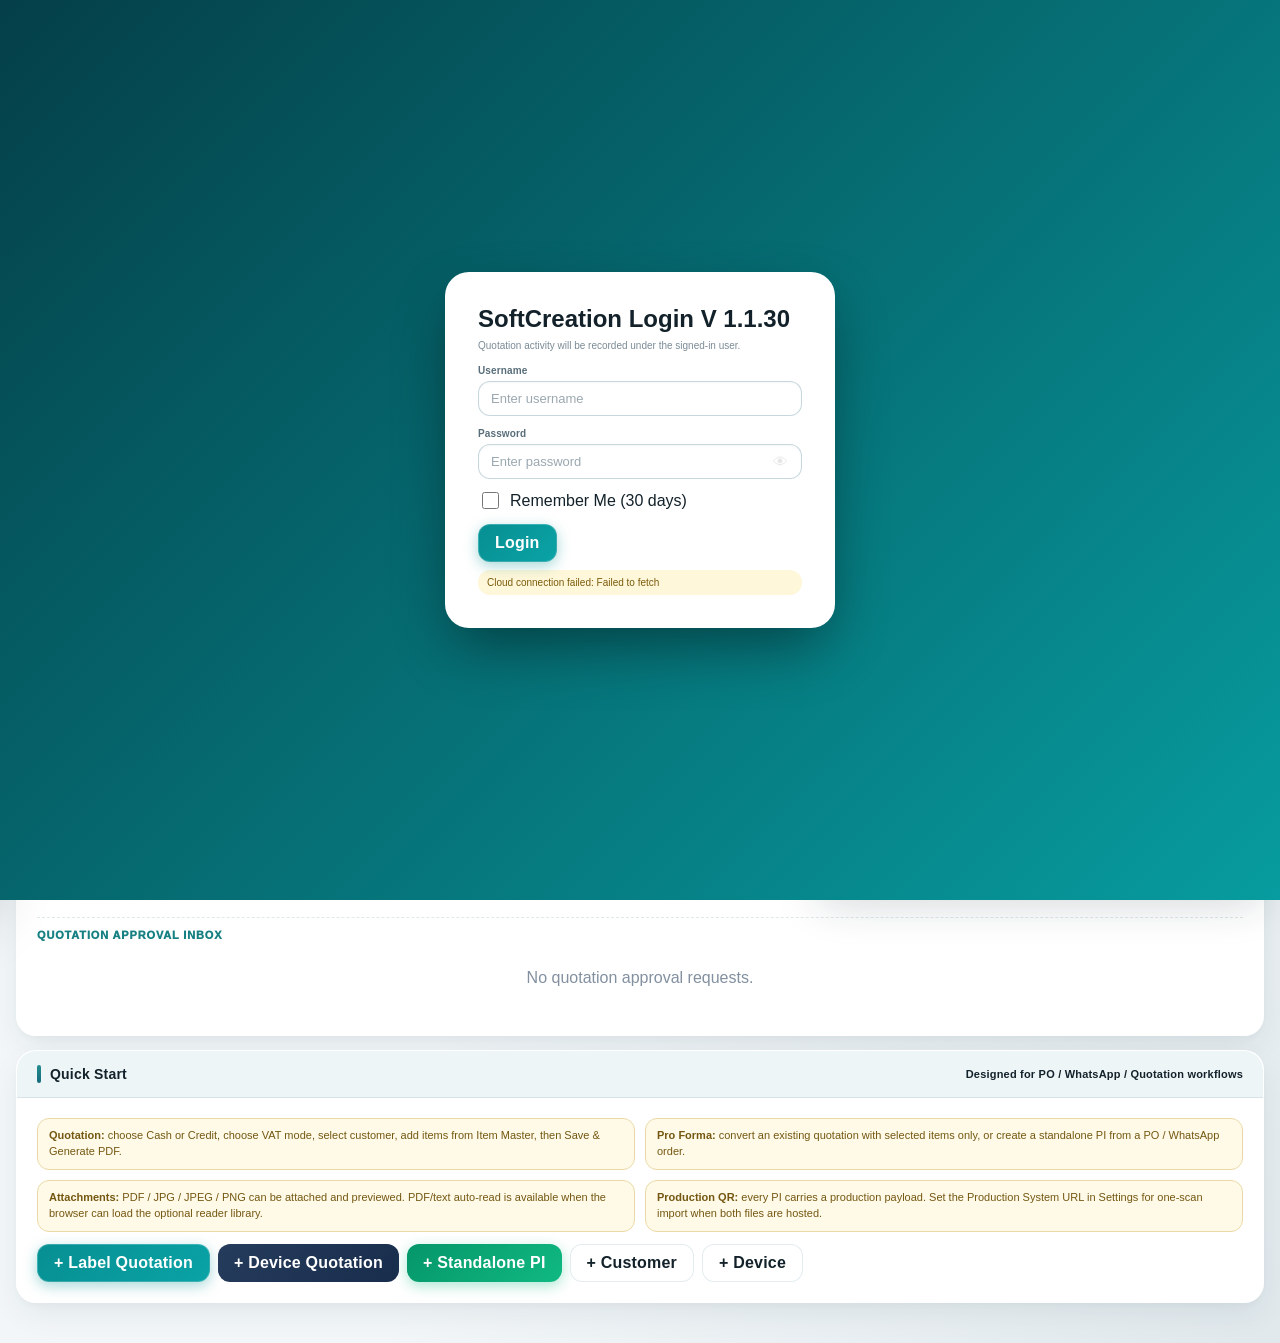
<file: index.html>
<!DOCTYPE html>
<html lang="en">

<head>
  <!-- SoftCreation v1.1.30 - Modern Glassmorphism & Structured Architecture -->
  <meta charset="UTF-8" />
  <meta name="viewport"
    content="width=device-width, initial-scale=1.0, maximum-scale=1.0, user-scalable=no, viewport-fit=cover" />
  <meta name="theme-color" content="#087f83" />
  <meta name="mobile-web-app-capable" content="yes" />
  <meta name="apple-mobile-web-app-capable" content="yes" />
  <meta name="apple-mobile-web-app-status-bar-style" content="black-translucent" />
  <link rel="manifest" href="manifest.json">
  <title>SoftCreation Quotation & Pro Forma System</title>

  <!-- Early Theme Bootstrap (Immediate execution to avoid theme flash) -->
  <script src="js/01-theme-bootstrap.js"></script>

  <!-- Stylesheets -->
  <link rel="stylesheet" href="css/index.css">
  <link rel="stylesheet" href="css/modern-glass.css">
  <link rel="stylesheet" href="css/mobile-android.css">
</head>

<body>
  <div id="loginScreen" class="login-screen">
    <div class="login-box">
      <h2>SoftCreation Login | V 1.1.30</h2>
      <div class="hint">Quotation activity will be recorded under the signed-in user.</div>
      <div class="field"><label>Username</label><input id="loginUser" type="text" value="" autocomplete="username"
          autocapitalize="none" autocorrect="off" spellcheck="false" inputmode="text" placeholder="Enter username">
      </div>
      <div class="field"><label>Password</label><input id="loginPass" type="password" autocomplete="current-password"
          placeholder="Enter password"></div><label class="checkline" style="margin:10px 0"><input id="spgsRememberMe"
          type="checkbox"> Remember Me (30 days)</label>
      <div class="actions"><button class="btn primary" type="button" onclick="loginUser()">Login</button></div>
      <div id="loginError" class="calc-warning"></div>
    </div>
  </div>
  <div class="app">
    <header class="topbar app-shell-header">
      <div class="topbar-main">
        <button class="shell-icon-btn mobile-nav-toggle" id="mobileNavToggle" type="button" aria-label="Open navigation"
          aria-controls="navShell" aria-expanded="false" onclick="toggleMobileNav()">
          <span></span><span></span><span></span>
        </button>

        <div class="brand app-brand" role="button" tabindex="0" onclick="showView('dashboard')"
          onkeydown="if(event.key==='Enter'||event.key===' '){event.preventDefault();showView('dashboard')}">
          <div class="brandmark"><span class="s">Soft</span><span class="c">Creation</span></div>
          <div class="brandtext"><b>Business Operations System <span
                class="shell-version">v1.1.30</span></b><span>Quotation • Production • Procurement • Fulfilment</span>
          </div>
        </div>

        <div class="topbar-actions">

          <!-- PRINTER CONNECTION HUB -->
          <button id="printerHubBtnV1124" class="printer-hub-btn-v1124" type="button" onclick="openPrinterHubV1124()"
            aria-label="Printer connections" title="Printer connections">
            <span class="printer-hub-icon-v1124" aria-hidden="true">
              <svg viewBox="0 0 24 24" width="20" height="20" fill="none" stroke="currentColor" stroke-width="2"
                stroke-linecap="round" stroke-linejoin="round">
                <path d="M6 9V2h12v7" />
                <path d="M6 18H4a2 2 0 0 1-2-2v-5a2 2 0 0 1 2-2h16a2 2 0 0 1 2 2v5a2 2 0 0 1-2 2h-2" />
                <rect x="6" y="14" width="12" height="8" rx="1" />
                <path d="M18 12h.01" />
              </svg>
            </span>
            <span class="printer-hub-text-v1124">Printers</span>
            <span id="printerHubDotV1124" class="printer-hub-dot-v1124"></span>
          </button>

          <!-- APP / CLOUD REFRESH -->
          <button id="appRefreshBtnV1079" class="app-refresh-btn-v1079" type="button"
            onclick="refreshApplicationV1079()" aria-label="Refresh application data" title="Refresh application data">
            <span class="app-refresh-icon-v1079" aria-hidden="true">↻</span>
            <span class="app-refresh-text-v1079">Refresh</span>
          </button>

          <!-- LIGHT / DARK MODE -->
          <button id="themeToggle" class="theme-toggle" type="button" onclick="toggleAppTheme()"
            aria-label="Switch to dark mode" aria-pressed="false" title="Switch to dark mode">
            <span class="theme-toggle-sun">☀</span>
            <span class="theme-toggle-moon">☾</span>
            <span class="theme-toggle-knob"></span>
          </button>

          <div class="user-profile-wrap">
            <button class="user-profile-btn" id="userProfileBtn" type="button" aria-haspopup="true"
              aria-expanded="false" onclick="toggleProfileMenu(event)">
              <span class="user-avatar" id="userAvatar">U</span>
              <span class="user-profile-copy">
                <strong id="currentUserChip">Not signed in</strong>
                <small id="currentUserRole">User</small>
              </span>
              <span class="profile-chevron" aria-hidden="true">⌄</span>
            </button>

            <div class="user-profile-menu" id="userProfileMenu" role="menu" aria-hidden="true">
              <div class="profile-menu-head">
                <span class="user-avatar large" id="userAvatarMenu">U</span>
                <div><b id="profileDisplayName">Not signed in</b><span id="profileUsername">—</span></div>
              </div>
              <div class="profile-role-row"><span>Role</span><b id="profileRoleLabel">User</b></div>
              <div class="profile-menu-sep"></div>
              <button type="button" class="profile-menu-item"
                onclick="showView('dashboard');closeProfileMenu()"><span>⌂</span> Dashboard</button>
              <button type="button" class="profile-menu-item" id="profileAdminBtn"
                onclick="showView('admin');closeProfileMenu()"><span>⚙</span> Admin Panel</button>
              <button type="button" class="profile-menu-item" id="profileSettingsBtn"
                onclick="showView('settings');closeProfileMenu()"><span>◫</span> Settings</button>
              <div class="profile-menu-sep"></div>
              <button type="button" class="profile-menu-item danger"
                onclick="closeProfileMenu();logoutUser()"><span>↪</span> Sign out</button>
            </div>
          </div>
        </div>
      </div>

    </header>

    <div class="nav-backdrop" id="navBackdrop" onclick="closeMobileNav()"></div>
    <div class="nav-shell" id="navShell">
      <div class="mobile-nav-head">
        <div><b>Navigation</b><span>SoftCreation workspace</span></div>
        <button class="shell-icon-btn" type="button" aria-label="Close navigation" onclick="closeMobileNav()">×</button>
      </div>
      <nav class="nav" aria-label="Main navigation">
        <button class="navbtn active" data-view="dashboard">Dashboard</button>
        <button class="navbtn" data-view="editor">New Document</button>
        <button class="navbtn" data-view="quotations">Quotations</button>
        <button class="navbtn" data-view="pis">Pro Forma</button>
        <button class="navbtn" data-view="deliveryorders">Delivery Orders</button>
        <button class="navbtn" data-view="customers">Customers</button>
        <button class="navbtn" data-view="introducers">Introducers</button>
        <button class="navbtn" data-view="items">Label Master</button>
        <button class="navbtn" data-view="devices">Device Master</button>
        <button class="navbtn" data-view="admin">Admin Panel</button>
        <button class="navbtn" data-view="settings">Settings</button>
      </nav>
    </div>


    <section id="dashboard" class="view active">
      <div class="cards">
        <div class="card" onclick="showView('customers')" style="cursor:pointer">
          <div class="k">Customers</div>
          <div class="v" id="statCustomers">0</div>
          <div class="sub">Open customer master</div>
        </div>
        <div class="card" onclick="showView('items')" style="cursor:pointer">
          <div class="k">Label Master</div>
          <div class="v" id="statItems">0</div>
          <div class="sub">Open calculated labels</div>
        </div>
        <div class="card" onclick="showView('quotations')" style="cursor:pointer">
          <div class="k">Active Quotations</div>
          <div class="v" id="statQuotes">0</div>
          <div class="sub">Open quotation list</div>
        </div>
        <div class="card" onclick="showView('pis')" style="cursor:pointer">
          <div class="k">Pro Forma</div>
          <div class="v" id="statPI">0</div>
          <div class="sub">Open PI list</div>
        </div>
        <div class="card" onclick="dashboardToday()" style="cursor:pointer">
          <div class="k">Today</div>
          <div class="v" id="statToday">0</div>
          <div class="sub">Show today's documents</div>
        </div>
      </div>
      <div class="panel" style="margin-top:14px">
        <div class="panel-title">Document Report & Date Filter</div>
        <div class="panel-body">
          <div class="dash-filter">
            <div class="field"><label>From</label><input id="dashFrom" type="date"></div>
            <div class="field"><label>To</label><input id="dashTo" type="date"></div><button class="btn primary sm"
              onclick="renderDashboardReport()">Filter</button><button class="btn ghost sm"
              onclick="dashboardToday()">Today</button>
          </div>
          <div id="dashResults" class="dash-results"></div>
        </div>
      </div>
      <div class="panel" style="margin-top:14px">
        <div class="panel-title">Quick Start <span style="font-size:11px;font-weight:600">Designed for PO / WhatsApp /
            Quotation workflows</span></div>
        <div class="panel-body">
          <div class="grid">
            <div class="notice"><b>Quotation:</b> choose Cash or Credit, choose VAT mode, select customer, add items
              from Item Master, then Save & Generate PDF.</div>
            <div class="notice"><b>Pro Forma:</b> convert an existing quotation with selected items only, or create a
              standalone PI from a PO / WhatsApp order.</div>
            <div class="notice"><b>Attachments:</b> PDF / JPG / JPEG / PNG can be attached and previewed. PDF/text
              auto-read is available when the browser can load the optional reader library.</div>
            <div class="notice"><b>Production QR:</b> every PI carries a production payload. Set the Production System
              URL in Settings for one-scan import when both files are hosted.</div>
          </div>
          <div class="actions"><button class="btn primary" onclick="newDocument('Q','label')">+ Label
              Quotation</button><button class="btn navy" onclick="newDocument('Q','device')">+ Device
              Quotation</button><button class="btn green" onclick="newDocument('PI')">+ Standalone PI</button><button
              class="btn ghost" onclick="showView('customers');openCustomerModal()">+ Customer</button><button
              class="btn ghost" onclick="showView('devices');openDeviceModal()">+ Device</button></div>
        </div>
      </div>
    </section>

    <section id="editor" class="view">
      <div class="editor">
        <div class="panel">
          <div class="panel-title"><span id="editorTitle">Document Entry</span><span id="serialBadge"
              style="font-size:11px"></span></div>
          <div class="panel-body">
            <div class="grid">
              <!-- Internal document type control.
     Kept for existing system logic, but no longer shown to the user. -->
              <select id="docType" hidden>
                <option value="Q">Quotation</option>
                <option value="PI">Pro Forma Invoice</option>
              </select>

              <!-- Document Date -->
              <div class="field">
                <label>Document Date</label>
                <input id="docDate" type="date" />
              </div>


              <!-- Quotation Validity -->
              <div class="field">
                <label>Validity</label>

                <select id="validity">
                  <option value="14">14 Days</option>
                  <option value="7">7 Days</option>
                  <option value="30">30 Days</option>
                </select>
              </div>

              <!-- Internal payment mode.
     Later this will be automatically filled from Customer Master. -->
              <select id="payMode" hidden>
                <option value="credit">Credit</option>
                <option value="cash">Cash</option>
              </select>
              <!-- Internal VAT mode.
     Automatically controlled by the selected customer. -->
              <select id="vatMode" hidden>
                <option value="none">No VAT Breakdown</option>
                <option value="vat18">VAT Inclusive - Show 18% Breakdown</option>
              </select>


              <!-- Internal quotation category.
     Controlled by the entry point:
     Label Quotation / Device Quotation / PI -->
              <!-- Internal quotation category -->
              <select id="quoteCategory" hidden>
                <option value="label">Label Quotation</option>
                <option value="device">Device Quotation</option>
              </select>
              <div class="field" id="poRefField"><label>PO / Reference (PI Only)</label><input id="poRef"
                  placeholder="Enter customer PO number before generating PI" /></div>

              <div class="section">Customer</div>
              <div class="field full">
                <label>Customer</label>
                <div class="sc-customer-combo-v1119">
                  <div class="sc-customer-search-wrap-v1119">
                    <input id="customerSearchV1119" type="text" autocomplete="off"
                      placeholder="Type customer name, phone or email — System + Brylix ERP"
                      oninput="scCustomerSearchTypeV1119(this.value)" onfocus="scCustomerSearchFocusV1119()"
                      onkeydown="scCustomerSearchKeyV1119(event)" />
                    <div id="customerSuggestionsV1119" class="sc-customer-suggestions-v1119"></div>
                  </div>
                  <button class="btn ghost sm" type="button" onclick="openCustomerModal()">+ New / Edit</button>
                </div>
                <select id="customerSelect" hidden></select>
                <div id="customerSourceV1119" class="sc-customer-source-v1119"></div>
              </div>
              <div id="piBrRequirementNotice" class="pi-br-requirement-notice" style="display:none"></div>
              <div class="field"><label>Contact Number</label><input id="customerPhone" /></div>
              <div class="field"><label>Email</label><input id="customerEmail" /></div>
              <div class="field full"><label>Billing Address</label><textarea id="customerAddress"></textarea></div>
              <div class="field full"><label>Delivery Address</label><textarea id="deliveryAddress"
                  placeholder="Leave blank to use billing address"></textarea></div>
              <div class="field"><label>Google Location</label><input id="googleLocation" /></div>
              <div class="field"><label>VAT No. / Ref</label><input id="customerVat" /></div>
              <!--
  Source Attachments & Auto Fill removed from New Document UI.
  These hidden elements are retained because older system functions
  still reference their IDs.
-->
              <div hidden>

                <input id="poFile" type="file" accept="application/pdf,image/*">

                <div id="poPreview"></div>


                <input id="quoteFile" type="file" accept="application/pdf,image/*">

                <div id="quotePreview"></div>


                <input id="chatFile" type="file" accept="image/*,application/pdf">

                <div id="chatPreview"></div>


                <input id="autoFillQuote" type="checkbox">


                <textarea id="sourceText"></textarea>

              </div>

              <div class="section">Items</div>

              <div class="hint" style="grid-column:1/-1;margin-top:-3px;margin-bottom:5px">
                Select a previous customer item below, or create a new item with the Label Price Calculator under the
                items table.
              </div>


              <!-- NEW QUOTATION - ERP LIVE STOCK -->
              <div class="field full">

                <div class="erp-lookup-panel">

                  <div class="erp-lookup-header">

                    <div class="erp-lookup-title-wrap">

                      <div class="erp-lookup-icon">⌕</div>

                      <div>

                        <div class="erp-lookup-title">

                          Check ERP Stock

                          <span class="erp-live-dot"></span>

                          <span class="erp-live-text">
                            LIVE
                          </span>

                        </div>

                        <div class="erp-lookup-subtitle">
                          Check ERP availability before adding items to this quotation.
                        </div>

                      </div>

                    </div>


                    <div class="erp-branch-chip">

                      <span>WAREHOUSE</span>

                      <b>Branch 2</b>

                    </div>

                  </div>


                  <div id="quoteErpWrap" class="erp-autocomplete-wrap">

                    <div class="erp-search-box">

                      <span class="erp-search-icon">
                        ⌕
                      </span>

                      <input id="quoteErpStockSearch" type="text"
                        placeholder="Search ERP product name, code or label size..." autocomplete="off"
                        spellcheck="false" oninput="quoteErpStockType(this.value)" onkeydown="quoteErpStockKey(event)"
                        onfocus="quoteErpStockFocus()">

                      <button id="quoteErpStockClear" class="erp-search-clear" type="button"
                        onclick="quoteClearERPStock()" title="Clear search" aria-label="Clear search">
                        ×
                      </button>

                    </div>


                    <div id="quoteErpStockSuggestions" class="erp-suggestions"></div>

                  </div>


                  <div id="quoteErpStockStatus" class="erp-lookup-status">

                    <span class="erp-status-dot"></span>

                    Type at least 2 characters to search ERP products.

                  </div>


                  <div id="quoteErpStockSelected" class="erp-selected-wrap"></div>

                </div>

              </div>


              <!-- EXISTING ITEM TOOLS -->
              <div class="field full">

                <div id="customerItemProfile" class="customer-item-profile">
                  <div class="customer-item-profile-copy">
                    <b>Customer Item Prices</b>
                    <span id="customerItemProfileText">Select a customer to load only that customer's saved label
                      items.</span>
                  </div>
                  <button id="customerAllPriceHistoryBtn" class="btn ghost sm" type="button"
                    onclick="openCustomerAllPriceHistoryV1021()" disabled>Customer Price History</button>
                </div>
                <div id="customerItemPickerWrap" class="customer-item-picker-wrap">
                  <label for="masterItemPick">Customer Item Master</label>
                  <select id="masterItemPick" onchange="customerItemPickChangedV1021()">
                    <option value="">-- Select customer first --</option>
                  </select>
                  <div class="customer-item-picker-hint">Only items previously used by the selected customer are shown
                    here. Select one to view its current price and price-change history.</div>
                </div>
                <button id="customerItemHistoryBtn" type="button" onclick="openSelectedCustomerItemHistoryV1021()"
                  hidden disabled></button>

                <div id="customerItemMasterList" class="customer-item-master-list">
                  <div class="customer-item-master-empty">Select a customer, then choose an item from Customer Item
                    Master.</div>
                </div>

                <div class="customer-item-action-row item-tools">
                  <div class="field customer-item-qty-field"><label>Quantity</label><input id="quickQty" type="number"
                      min="1" value="1" placeholder="Qty" /></div>
                  <div class="field customer-item-price-field"><label>Selected / Manual Price</label><input
                      id="quickPrice" type="number" step="0.01" placeholder="Select an item above" /></div>
                  <button class="btn primary sm" type="button" onclick="addMasterLine()">Add Selected Label</button>
                  <button class="btn ghost sm" type="button" onclick="openDevicePicker()">Add Device</button>
                </div>

                <div style="overflow:auto">
                  <table class="line-table">
                    <thead>
                      <tr>
                        <th>Use</th>
                        <th>Description</th>
                        <th>Size</th>
                        <th>Material</th>
                        <th>Layout</th>
                        <th>Pcs/Roll</th>
                        <th>Qty</th>
                        <th>Unit</th>
                        <th>Price</th>
                        <th>Amount</th>
                        <th></th>
                      </tr>
                    </thead>
                    <tbody id="lineBody"></tbody>
                  </table>
                </div>

                <div class="section">Label Price Calculator — Excel Formula</div>
                <div class="price-calc">
                  <div class="price-calc-head">
                    <div><b>Custom Label Roll Price</b>
                      <div class="hint">Material, size, ups and pieces per roll determine the exact Excel-based prices.
                      </div>
                    </div><span class="hint">All prices include 18% VAT</span>
                  </div>
                  <div class="price-inputs">
                    <div class="field"><label>Material</label><select id="calcMaterial">
                        <option>TT</option>
                        <option>ELP HYBRID</option>
                        <option>PVC</option>
                        <option selected>DT ECO</option>
                        <option>HIGHSTICK</option>
                      </select></div>
                    <div class="field"><label>Width (mm)</label><input id="calcWidth" type="number" min="0.01"
                        step="0.01" value="38"></div>
                    <div class="field"><label>Height (mm)</label><input id="calcHeight" type="number" min="0.01"
                        step="0.01" value="25"></div>
                    <div class="field"><label>Ups</label><input id="calcUps" type="number" min="1" step="1" value="1">
                    </div>
                    <div class="field"><label>Pieces / Roll</label><input id="calcPcs" type="number" min="1" step="1"
                        value="1000"></div>
                  </div>
                  <div id="calcResults" class="price-results"></div>
                  <div class="master-actions">
                    <div class="field" style="max-width:180px"><label>Custom Margin %</label><input id="customMargin"
                        type="number" min="0.01" max="99" step="0.01" placeholder="e.g. 12.5"></div><button
                      class="btn amber sm" type="button" onclick="applyCustomMargin()">Add Custom Margin Price</button>
                  </div>
                  <div id="calcWarning" class="calc-warning"></div>
                  <div class="price-summary"><span class="cost">Excel cost / roll: <b id="calcCost">0.00</b> • Selected:
                      <b id="calcSelected">None</b></span><label class="field" style="min-width:100px"><span
                        class="hint">Quotation Qty</span><input id="calcQty" type="number" min="1" step="1"
                        value="1"></label><button class="btn primary sm" type="button"
                      onclick="addCalculatedLabel('cash')">Add as Cash</button><button class="btn navy sm" type="button"
                      onclick="addCalculatedLabel('credit')">Add as Credit</button></div>
                  <div id="customerPriceSuggestion"></div>
                </div>

                <div class="sumline"><span>Net / Base: <b id="netTotal">0.00</b></span><span>VAT: <b
                      id="vatTotal">0.00</b></span><span>Total: <strong id="grandTotal">0.00</strong></span></div>

              </div>

              <div class="section">Terms & Notes</div>
              <div class="field full"><label>Additional Note</label><textarea id="extraNote"
                  placeholder="Optional note for this document"></textarea></div>
              <div class="field full"><label class="checkline"><input id="delivery3" type="checkbox" checked /> Delivery
                  within 3 working days</label></div>
              <div class="field full" id="piDispatchRow"><label class="checkline"><input id="whatsappTracking"
                    type="checkbox" checked /> Courier packaging image + tracking details will be sent via WhatsApp
                  after dispatch is arranged</label></div>
            </div>
            <div class="actions"><button class="btn primary" onclick="saveCurrentDoc()">Save Document</button><button
                class="btn green" onclick="saveAndPDF()">Save & Generate PDF</button><button class="btn ghost"
                onclick="renderCurrent()">Refresh Preview</button><button class="btn navy" id="convertBtn"
                onclick="convertCurrentToPI()">Convert to PI</button><button class="btn red"
                onclick="resetEditor()">Clear</button></div>
          </div>
        </div>
        <div class="panel">
          <div class="panel-title">Live A4 Preview <span style="font-size:10px">Preview = PDF • 4x HQ capture •
              save-to-list • protected edit/delete</span></div>
          <div class="paperwrap">
            <div id="paper" class="paper"></div>
          </div>
        </div>
      </div>
    </section>

    <section id="viewer" class="view">
      <div class="panel">
        <div class="panel-title viewer-top">
          <div class="viewer-title"><b id="viewerDocTitle">Document Preview</b><span id="viewerDocMeta"></span></div>
          <div class="viewer-actions">
            <button class="btn green sm" id="viewerPdfBtn" onclick="downloadViewedPDF()">Generate / Download
              PDF</button>
            <button class="btn amber sm" id="viewerEditBtn" onclick="editViewedDocument()">Edit</button>
            <button class="btn red sm" id="viewerDeleteBtn" onclick="deleteViewedDocument()">Delete</button>
            <button class="btn ghost sm" onclick="closeDocumentViewer()">Back to List</button>
          </div>
        </div>
        <div class="panel-body" style="padding:10px 14px 0">
          <div class="protected-note">Edit and Delete are protected with the document password.</div>
        </div>
        <div class="viewer-paperwrap">
          <div id="viewerPaper" class="paper"></div>
        </div>
      </div>
    </section>

    <section id="quotations" class="view">
      <div class="panel">
        <div class="panel-title">Quotation List <button class="btn sm" style="background:#fff;color:#087f83"
            onclick="newDocument('Q')">+ New</button></div>
        <div class="panel-body">
          <div class="listbar"><input class="search" id="quoteSearch" placeholder="Search quotation / customer / PO"
              oninput="renderDocLists()" /><label class="checkline small"><input id="showReplaced" type="checkbox"
                onchange="renderDocLists()" /> Show replaced revisions</label></div>
          <div id="quoteList"></div>
        </div>
      </div>
    </section>
    <section id="pis" class="view">
      <div class="panel">
        <div class="panel-title">Pro Forma Invoice List <button class="btn sm" style="background:#fff;color:#087f83"
            onclick="newDocument('PI')">+ Standalone PI</button></div>
        <div class="panel-body">
          <div class="listbar"><input class="search" id="piSearch" placeholder="Search PI / customer / PO"
              oninput="renderDocLists()" /></div>
          <div id="piList"></div>
        </div>
      </div>
    </section>
    <section id="customers" class="view">
      <div class="panel">
        <div class="panel-title">Customer Master <button class="btn sm" style="background:#fff;color:#087f83"
            onclick="openCustomerModal()">+ Add Customer</button></div>
        <div class="panel-body">
          <div class="listbar"><input class="search" id="customerSearch" placeholder="Search customer"
              oninput="renderCustomers()" /><select id="custCategoryFilter" onchange="renderCustomers()"
              style="max-width:200px;padding:6px 12px;border-radius:6px;border:1.5px solid #cbd5e1;background:#fff;font-size:12px;font-weight:600;color:#0f172a;cursor:pointer">
              <option value="">All Categories</option>
            </select><button class="btn ghost sm" type="button" onclick="addNewCustomerCategoryPrompt()"
              title="Add Custom Category">+ Category</button></div>
          <div id="customerList"></div>
        </div>
      </div>
    </section>
    <section id="items" class="view">

      <div class="panel">

        <div class="panel-title">
          Label Item Master
          <span style="font-size:10px;font-weight:600">
            Labels can only be created from the pricing calculator
          </span>
        </div>

        <div class="panel-body">

          <!-- LABEL MASTER ERP LIVE STOCK -->
          <div class="erp-lookup-panel">

            <div class="erp-lookup-header">

              <div class="erp-lookup-title-wrap">

                <div class="erp-lookup-icon">⌕</div>

                <div>

                  <div class="erp-lookup-title">
                    Check ERP Stock
                    <span class="erp-live-dot"></span>
                    <span class="erp-live-text">LIVE</span>
                  </div>

                  <div class="erp-lookup-subtitle">
                    Search ERP by label size, material, product name or product code.
                  </div>

                </div>

              </div>

              <div class="erp-branch-chip">
                <span>WAREHOUSE</span>
                <b>Branch 2</b>
              </div>

            </div>


            <div id="lmErpWrap" class="erp-autocomplete-wrap">

              <div class="erp-search-box">

                <span class="erp-search-icon">⌕</span>

                <input id="lmErpStockSearch" type="text" placeholder="Try: 100 x 150, ELP 100x150, Hybrid 50x25..."
                  autocomplete="off" spellcheck="false" oninput="lmErpStockType(this.value)"
                  onkeydown="lmErpStockKey(event)" onfocus="lmErpStockFocus()">

                <button id="lmErpStockClear" class="erp-search-clear" type="button" onclick="lmClearERPStock()"
                  title="Clear search">×</button>

              </div>


              <div id="lmErpStockSuggestions" class="erp-suggestions"></div>

            </div>


            <div id="lmErpStockStatus" class="erp-lookup-status">
              <span class="erp-status-dot"></span>
              Type at least 2 characters to search ERP products.
            </div>


            <div id="lmErpStockSelected" class="erp-selected-wrap"></div>

          </div>


          <!-- EXISTING LABEL MASTER SEARCH -->
          <div class="listbar">

            <input class="search" id="itemSearch" placeholder="Search size / material / description"
              oninput="renderItems()" />

          </div>

          <div id="itemList" class="device-grid"></div>

        </div>

      </div>

    </section>
    <section id="devices" class="view">
      <div class="panel">
        <div class="panel-title">Device Item Master <button class="btn sm" style="background:#fff;color:#087f83"
            onclick="openDeviceModal()">+ Device Add</button></div>
        <div class="panel-body">
          <div class="listbar"><input class="search" id="deviceSearch" placeholder="Search device / model"
              oninput="renderDevices()" /></div>
          <div id="deviceList" class="device-grid"></div>
        </div>
      </div>
    </section>
    <section id="admin" class="view">
      <div class="panel">
        <div class="panel-title">Admin Cost & Profit Control</div>
        <div class="panel-body">
          <div class="notice"><b>Snapshot control:</b> Rate changes apply only to future calculations. Saved quotations
            retain their original cost snapshot and profit basis.</div>
          <div class="section">Current Excel Cost Assumptions</div>
          <div class="assumption-grid">
            <div class="field"><label>TT - LKR / SQM</label><input id="admTT" type="number" step="0.01"></div>
            <div class="field"><label>ELP HYBRID - LKR / SQM</label><input id="admDTTop" type="number" step="0.01">
            </div>
            <div class="field"><label>PVC - LKR / SQM</label><input id="admPVC" type="number" step="0.01"></div>
            <div class="field"><label>DT ECO - LKR / SQM</label><input id="admDTEco" type="number" step="0.01"></div>
            <div class="field"><label>HIGHSTICK - LKR / SQM</label><input id="admHighstick" type="number" step="0.01">
            </div>
            <div class="field"><label>Core Cost / Roll</label><input id="admCore" type="number" step="0.01"></div>
            <div class="field"><label>Strapping Roll Cost</label><input id="admStrap" type="number" step="0.01"></div>
            <div class="field"><label>Stretch Film Cost</label><input id="admStretch" type="number" step="0.01"></div>
            <div class="field"><label>Service Charge / SQM</label><input id="admService" type="number" step="0.01">
            </div>
            <div class="field"><label>Scale Service / SQM</label><input id="admScaleService" type="number" step="0.01">
            </div>
            <div class="field"><label>VAT %</label><input id="admVat" type="number" step="0.01"></div>
            <div class="field"><label>SSCL Taxable Share %</label><input id="admSsclShare" type="number" step="0.01">
            </div>
            <div class="field"><label>SSCL Rate %</label><input id="admSsclRate" type="number" step="0.01"></div>
            <div class="field"><label>Default Commission %</label><input id="admCommission" type="number" step="0.01">
            </div>
          </div>
          <div class="actions"><button class="btn primary" onclick="saveAdminAssumptions()">Save Rates for Future
              Prices</button></div>
          <div class="section">Quotation Profit Report</div>
          <div class="grid">
            <div class="field full"><label>Select Saved Quotation / PI</label><select id="profitDoc"
                onchange="renderProfitReport()"></select></div>
            <div class="field"><label>Commission %</label><input id="profitCommission" type="number" step="0.01"
                oninput="renderProfitReport()"></div>
            <div class="field"><label>Delivery Expense (LKR)</label><input id="profitDelivery" type="number" step="0.01"
                value="0" oninput="renderProfitReport()"></div>
            <div class="field"><label>Other Expense (LKR)</label><input id="profitOther" type="number" step="0.01"
                value="0" oninput="renderProfitReport()"></div>
          </div>
          <div id="profitReport" class="admin-report"></div>
          <div class="actions"><button class="btn green" onclick="downloadProfitReportPDF()">Download Profit Report
              PDF</button></div>
          <!-- Structured Delivery Methods Management Card -->
          <div class="admin-delivery-mgmt-card" style="margin-top:28px;background:#ffffff;border:1.5px solid #dbeafe;border-radius:12px;padding:22px;box-shadow:0 4px 16px rgba(15,23,42,0.04)">
            <div style="display:flex;justify-content:space-between;align-items:center;flex-wrap:wrap;gap:12px;margin-bottom:16px;border-bottom:1px solid #e2e8f0;padding-bottom:14px">
              <div style="display:flex;align-items:center;gap:12px">
                <span style="font-size:24px;background:#eff6ff;width:44px;height:44px;display:inline-flex;align-items:center;justify-content:center;border-radius:10px;border:1px solid #bfdbfe">🚚</span>
                <div>
                  <div style="font-size:16px;font-weight:800;color:#0f172a">Delivery Methods Management</div>
                  <div style="font-size:12px;color:#64748b">Manage delivery options available across Quotation, Pro Forma Invoice, Sales Orders & Dispatch</div>
                </div>
              </div>
              <div id="admDeliveryCountBadge" style="background:#0284c7;color:#fff;font-size:12px;font-weight:700;padding:5px 14px;border-radius:999px;display:inline-flex;align-items:center;gap:6px">
                <span>📦</span> <span>Loading Methods...</span>
              </div>
            </div>

            <div style="background:#f8fafc;border:1px solid #e2e8f0;border-radius:8px;padding:14px;margin-bottom:18px">
              <label style="font-size:12.5px;font-weight:700;color:#334155;display:block;margin-bottom:8px">Add New Delivery Method</label>
              <div style="display:flex;gap:10px;align-items:center;flex-wrap:wrap">
                <div style="flex:1;min-width:260px">
                  <input id="admNewDeliveryMethod" placeholder="e.g. Prompt Express, Certis Lanka, Domex, PickMe Flash..." style="width:100%;height:40px;padding:8px 12px;border:1.5px solid #cbd5e1;border-radius:8px;font-size:13px;background:#ffffff" onkeydown="if(event.key==='Enter'){event.preventDefault();adminAddDeliveryMethod();}">
                </div>
                <button class="btn primary sm" type="button" onclick="adminAddDeliveryMethod()" style="height:40px;padding:0 20px;display:inline-flex;align-items:center;gap:6px;font-weight:700;font-size:13px">
                  <span>＋</span> Add Delivery Method
                </button>
              </div>
              <div class="small" style="color:#64748b;margin-top:8px;font-size:11.5px;line-height:1.45">
                Hardcoded default methods (SoftCreation Delivery, Courier, COD, Customer Pickup) are system-protected. Additional delivery methods configured here appear dynamically across Quotation and Pro Forma Invoice delivery dropdowns.
              </div>
            </div>

            <div style="font-size:13px;font-weight:700;color:#1e293b;margin-bottom:10px;display:flex;justify-content:space-between;align-items:center">
              <span>Configured Delivery Methods</span>
              <span class="small" style="color:#64748b;font-weight:normal">System Default & Custom Admin Methods</span>
            </div>
            <div id="admDeliveryMethodsList"></div>
          </div>
        </div>
      </div>
    </section>
    <section id="settings" class="view">
      <div class="panel">
        <div class="panel-title">System Settings</div>
        <div class="panel-body">
          <div class="grid">
            <div class="field"><label>Company Prefix</label><input id="setPrefix" value="SC" /></div>
            <div class="field"><label>VAT Rate %</label><input id="setVat" type="number" value="18" /></div>
            <div class="field full"><label>Production System URL</label><input id="setProdUrl"
                placeholder="https://your-domain.com/production.html" />
              <div class="hint">When this URL is set, PI QR codes contain a link that opens the compatible Production
                Request System and auto-creates production orders.</div>
            </div>
            <div class="field"><label>Default Credit Markup %</label><input id="setCreditMarkup" type="number"
                value="10" /></div>
            <div class="field"><label>Default Packing</label><select id="setPacking">
                <option value="box">Box</option>
                <option value="pack">Pack</option>
                <option value="loose">Loose Rolls</option>
              </select></div>
            <div class="field"><label>Box / Packing Qty</label><select id="setPackingQty">
                <option>10</option>
                <option>20</option>
                <option>25</option>
                <option selected>50</option>
                <option>100</option>
                <option>200</option>
              </select></div>
            <div class="field full"><label>Quotation Footer Note</label><input id="setQuoteFooter"
                value="Computer Generated Quotation - Signature Not Required" /></div>
            <div class="field full"><label>PI Footer Note</label><input id="setPIFooter"
                value="Computer Generated Pro Forma Invoice - No Signature Required" /></div>
            <div class="section">User Management</div>
            <div class="field"><label>New Username</label><input id="newUsername"></div>
            <div class="field"><label>New Password</label><input id="newUserPassword" type="password"></div>
            <div class="field"><label>Display Name</label><input id="newUserDisplay"></div>
            <div class="field"><label>Role</label><select id="newUserRole">
                <option value="sales">Sales User</option>
                <option value="manager">Manager</option>
                <option value="admin">Admin</option>
              </select></div>
            <div class="field full"><button class="btn ghost sm" onclick="addSystemUser()">Add User</button>
              <div id="userList"></div>
            </div>
          </div>
          <div class="actions"><button class="btn primary" onclick="saveSettings()">Save Settings</button><button
              class="btn ghost" onclick="exportData()">Export Backup JSON</button><label class="btn ghost"
              style="cursor:pointer">Import Backup JSON<input id="importBackup" type="file" accept="application/json"
                hidden onchange="importData(this.files[0])" /></label></div>
        </div>
      </div>
    </section>
  </div>

  <div id="customerModal" class="modal">
    <div class="modal-card">
      <div class="modal-head"><b>Customer Master — Fast Add</b><button class="closex"
          onclick="closeModal('customerModal')">×</button></div>
      <div class="modal-body">
        <div class="grid">
          <input id="custId" type="hidden" />

          <!-- v1.0.24: legacy auto-fill elements retained hidden for backward compatibility -->
          <div hidden aria-hidden="true">
            <input id="custSourceFile" type="file" accept="application/pdf,image/*,.txt,text/plain" />
            <button id="custGenerateBtn" type="button"></button>
            <div id="custSourcePreview" class="customer-source-preview"></div>
            <div id="custPasteZone" class="paste-zone" tabindex="-1"></div>
            <div id="custReadStatus" class="customer-read-status"></div>
            <textarea id="custSourceText"></textarea>
          </div>

          <div class="section">Customer Details</div>

          <div class="field"><label>Customer Category</label>
            <div style="display:flex;gap:6px;align-items:center"><select id="custCategory" style="flex:1">
                <option value="General">General</option>
                <option value="Wholesale">Wholesale</option>
                <option value="Retail">Retail</option>
                <option value="Corporate">Corporate</option>
                <option value="Distributor">Distributor</option>
                <option value="Dealer">Dealer</option>
                <option value="VIP">VIP</option>
              </select><button type="button" class="btn ghost sm" onclick="addNewCustomerCategoryPrompt()"
                title="Add Custom Category" style="padding:4px 10px;font-weight:bold">+</button></div>
            <div class="hint">Assign a category for classification and admin filtering.</div>
          </div>
          <div class="field"><label>Customer / Company Name <span class="required-dot">*</span></label><input
              id="custName" placeholder="Auto-fill or type only if no source" /></div>
          <div class="field"><label>Contact Person</label><input id="custContactPerson" placeholder="Optional" /></div>
          <div class="field"><label>Contact Number <span class="required-dot">*</span></label><input id="custPhone"
              placeholder="At least phone or email" /></div>
          <div class="field">
            <label>Email <span class="required-dot">*</span></label>
            <input id="custEmail" placeholder="At least phone or email" />
          </div>


          <div class="section">
            Customer Payment Terms
          </div>


          <div class="field">

            <label>Payment Mode</label>

            <select id="custPaymentMode" onchange="updateCustomerPaymentTermsUI()">
              <option value="cash">Cash Customer</option>
              <option value="credit">Credit Customer</option>
            </select>

            <div class="hint">
              Quotations will automatically use this customer's payment mode.
            </div>

          </div>


          <div class="field">

            <label>Credit Period</label>

            <select id="custCreditDays">

              <option value="7">7 Days</option>
              <option value="14">14 Days</option>
              <option value="21">21 Days</option>
              <option value="30">30 Days</option>
              <option value="45">45 Days</option>
              <option value="60">60 Days</option>
              <option value="90">90 Days</option>

            </select>

          </div>


          <div class="field">

            <label>Credit Limit (LKR)</label>

            <input id="custCreditLimit" type="number" min="0" step="0.01" value="0" placeholder="e.g. 250000.00" />

            <div class="hint">
              Maximum approved outstanding credit for this customer.
            </div>

          </div>
          <div class="section">
            VAT Settings
          </div>


          <div class="field">

            <label>VAT Customer</label>

            <select id="custVatEnabled" onchange="updateCustomerVatUI()">
              <option value="no">Non-VAT Customer</option>
              <option value="yes">VAT Customer</option>
            </select>

            <div class="hint">
              Quotations and Pro Forma Invoices will automatically use this customer's VAT setting.
            </div>

          </div>


          <div class="field">

            <label>VAT No. / Ref</label>

            <input id="custVat" placeholder="Enter VAT registration number" />

          </div>
          <div class="field"><label>Google Location</label><input id="custMap"
              placeholder="Google Maps link if available" /></div>
          <div class="field full"><label>Billing Address</label><textarea id="custAddress"
              placeholder="Auto-fill from customer source where possible"></textarea></div>
          <div class="field full"><label>Delivery Address (if different)</label><textarea id="custDelivery"></textarea>
          </div>
          <!-- Legacy local VAT input kept hidden. New certificates use Supabase Storage. -->
          <div hidden aria-hidden="true">
            <input id="custVatFile" type="file" accept="application/pdf,image/*" />
            <div id="custSavedSourceLabel"></div>
            <div id="specialPriceRows"></div>
          </div>

          <div class="section">Customer Compliance Documents</div>

          <div class="field full customer-cloud-doc-card" id="custVatDocCard">
            <div class="customer-cloud-doc-head">
              <div>
                <label>VAT Certificate</label>
                <div class="hint">PDF / JPG / PNG / WEBP • stored in Supabase Cloud Storage.</div>
              </div>
              <button class="btn ghost sm" id="custVatViewBtn" type="button"
                onclick="viewCustomerCloudDocumentV1024('vat')" style="display:none">View Saved</button>
            </div>
            <input id="custVatCloudFile" type="file" accept="application/pdf,image/jpeg,image/png,image/webp" />
            <div id="custVatDocStatus" class="customer-cloud-doc-status">No VAT certificate uploaded.</div>
          </div>

          <div class="field full customer-cloud-doc-card" id="custBrDocCard">
            <div class="customer-cloud-doc-head">
              <div>
                <label>BR Certificate</label>
                <div class="hint">Optional when creating or updating the customer. If a BR is available, upload and save
                  it. If the customer does not currently have a BR, turn on the option below; that customer may still
                  proceed to Pro Forma Invoice.</div>
              </div>
              <button class="btn ghost sm" id="custBrViewBtn" type="button"
                onclick="viewCustomerCloudDocumentV1024('br')" style="display:none">View Saved</button>
            </div>
            <input id="custBrCloudFile" type="file" accept="application/pdf,image/jpeg,image/png,image/webp" />
            <div id="custBrDocStatus" class="customer-cloud-doc-status ready">No BR certificate uploaded yet. Upload the
              BR when available, or mark the customer as currently having no BR.</div>

            <label class="checkline customer-no-br-check">
              <input id="custNoBr" type="checkbox" onchange="updateCustomerBrOverrideUIV1024()">
              Customer does not currently have a BR certificate
            </label>

            <div id="custBrOverrideWrap" class="customer-br-override" style="display:none" hidden aria-hidden="true">
              <div class="field">
                <label>Administrator Password</label>
                <input id="custBrAdminPassword" type="password" autocomplete="off" />
                <div class="hint">Legacy field retained for backward compatibility. No password is required when the
                  customer is explicitly marked as currently having no BR.</div>
              </div>
            </div>
          </div>
          <div class="field full"><label>Notes</label><textarea id="custNotes"></textarea></div>
        </div>
        <div class="actions"><button class="btn primary" id="saveCustBtn" onclick="saveCustomer()" disabled>Save
            Customer</button><span id="custSaveNote" class="cust-save-note">Minimum: Customer Name + Contact Number or
            Email</span><button class="btn red" id="deleteCustBtn" onclick="deleteCustomer()">Delete</button></div>
      </div>
    </div>
  </div>

  <div id="itemModal" class="modal">
    <div class="modal-card">
      <div class="modal-head"><b>Item Master</b><button class="closex" onclick="closeModal('itemModal')">×</button>
      </div>
      <div class="modal-body">
        <div class="grid">
          <input id="itmId" type="hidden" />
          <div class="field full"><label>Item Description</label><input id="itmDesc" placeholder="UVDT Label Roll" />
          </div>
          <div class="field"><label>Size</label><input id="itmSize" placeholder="50mm x 25mm" /></div>
          <div class="field"><label>Material</label><input id="itmMaterial" placeholder="UVDT" /></div>
          <div class="field"><label>Layout</label><input id="itmLayout" placeholder="1UP" /></div>
          <div class="field"><label>Pieces / Roll</label><input id="itmPcs" type="number" placeholder="2000" /></div>
          <div class="field"><label>Unit</label><select id="itmUnit">
              <option>Rolls</option>
              <option>Pcs</option>
              <option>Boxes</option>
              <option>Units</option>
            </select></div>
          <div class="field"><label>Packing Type</label><select id="itmPacking">
              <option value="default">Use Default</option>
              <option value="box">Box</option>
              <option value="pack">Pack</option>
              <option value="loose">Loose Rolls</option>
            </select></div>
          <div class="field"><label>Qty per Packing</label><select id="itmPackingQty">
              <option>10</option>
              <option>20</option>
              <option>25</option>
              <option>50</option>
              <option>100</option>
              <option>200</option>
            </select></div>
          <div class="field"><label>Cash Price</label><input id="itmCash" type="number" step="0.01" /></div>
          <div class="field"><label>Credit Markup %</label><input id="itmCreditMarkup" type="number" step="0.01" />
          </div>
          <div class="field"><label>Computed Credit Price</label><input id="itmCreditPrice" readonly /></div>
          <div class="field"><label>VAT Inclusive?</label><select id="itmVatIncl">
              <option value="yes">Yes</option>
              <option value="no">No</option>
            </select></div>
          <div class="field full"><label>Item Image (Optional)</label><input id="itmImage" type="file" accept="image/*"
              onchange="previewItemImageV2026(this)">
            <div id="itmImagePreview" style="margin-top:6px;display:flex;align-items:center;gap:10px"></div>
          </div>
        </div>
        <div class="actions"><button class="btn primary" onclick="saveItem()">Save Item</button><button class="btn red"
            id="deleteItemBtn" onclick="deleteItem()">Delete</button></div>
      </div>
    </div>
  </div>

  <div id="convertModal" class="modal">
    <div class="modal-card convert-pi-modal" style="width:min(900px,96vw)">
      <div class="modal-head"><b>Select items for Pro Forma Invoice</b><button class="closex"
          onclick="closeModal('convertModal')">×</button></div>
      <div class="modal-body">

        <div class="grid" style="margin-bottom:14px;grid-template-columns:repeat(auto-fit,minmax(240px,1fr))">
          <div class="field"><label>Customer PO / Reference (optional)</label><input id="convPoRefNov3"
              placeholder="Enter customer's PO number" autocomplete="off"></div>
          <div class="field"><label>Attach Customer PO (optional, PDF or image, max 10 MB)</label><input
              id="convPoFileNov3" type="file"
              accept=".pdf,.png,.jpg,.jpeg,.webp,application/pdf,image/png,image/jpeg,image/webp"><small>Stored in
              private Supabase Storage bucket customer-po-documents</small></div>
        </div>
        <div id="convertItems"></div>
        <div class="actions"><button class="btn green" onclick="createPIFromSelection()">Create PI with Selected
            Items</button></div>
      </div>
    </div>
  </div>
  <div id="deviceModal" class="modal">
    <div class="modal-card">
      <div class="modal-head"><b>Device Master</b><button class="closex" onclick="closeModal('deviceModal')">×</button>
      </div>
      <div class="modal-body">
        <div class="grid"><input id="devId" type="hidden">
          <div class="field"><label>Device Name</label><input id="devName" placeholder="Desktop Barcode Label Printer">
          </div>
          <div class="field"><label>Model</label><input id="devModel"></div>
          <div class="field"><label>Serial Number (Optional)</label><input id="devSerial"></div>
          <div class="field"><label>Brand / Make</label><input id="devBrand"></div>
          <div class="field"><label>Base Unit Price</label><input id="devPrice" type="number" step="0.01"></div>
          <div class="field"><label>Available Qty</label><input id="devStock" type="number" step="1"></div>
          <div class="field"><label>Device Image</label><input id="devImage" type="file"
              accept="image/jpeg,image/png,image/webp">
            <div class="device-image-storage-note">Image uploads automatically to the Supabase Storage bucket
              <b>device-images</b> immediately after selection. Click Save Device after the upload completes to link the
              cloud image to this Device Master record.</div>
            <div id="devImageUploadProgress" hidden>
              <div class="small"><span id="devImageUploadLabel">Preparing image...</span> • <b
                  id="devImageUploadPercent">0%</b></div><progress id="devImageUploadBar" max="100"
                value="0"></progress>
            </div>
            <div id="devImageStorageStatus" class="device-image-storage-status">No image selected.</div>
          </div>
          <div class="field full"><label>Features (one per line)</label><textarea id="devFeatures"
              placeholder="Resolution: 203 DPI&#10;Interface: USB + Ethernet&#10;Printing Method: Direct Thermal"></textarea>
          </div>
          <div class="section">Automatic Quantity Prices</div>
          <div class="field"><label>1-5 Qty Discount %</label><input id="devD1" type="number" value="0"></div>
          <div class="field"><label>6-10 Qty Discount %</label><input id="devD2" type="number" value="5"></div>
          <div class="field"><label>11-20 Qty Discount %</label><input id="devD3" type="number" value="10"></div>
          <div class="field"><label>21+ Qty Discount %</label><input id="devD4" type="number" value="15"></div>
        </div>
        <div class="actions"><button id="saveDeviceBtn" class="btn primary" onclick="saveDevice()">Save
            Device</button><button id="deleteDeviceBtn" class="btn red" onclick="deleteDevice()">Delete</button></div>
      </div>
    </div>
  </div>
  <div id="devicePickerModal" class="modal">
    <div class="modal-card">
      <div class="modal-head"><b>Add Devices to Quotation</b><button class="closex"
          onclick="closeModal('devicePickerModal')">×</button></div>
      <div class="modal-body">
        <div id="devicePickerList"></div>
      </div>
    </div>
  </div>
  <div id="toast" class="toast"></div>
  <div id="printHost" style="display:none"></div>

  <!-- Application Modules (Executed sequentially to maintain 100% logic compatibility) -->
  <script src="js/02-core-engine.js"></script>
  <script src="js/03-branch-portal.js"></script>
  <script src="js/04-introducer-links.js"></script>
  <script src="js/05-procurement-po.js"></script>
  <script src="js/06-dealer-fulfilment.js"></script>
  <script src="js/07-dealer-delivery-autofill.js"></script>
  <script src="js/08-repeat-sales-orders.js"></script>
  <script src="js/09-so-qty-lock.js"></script>
  <script src="js/10-supabase-bridge.js"></script>
  <script id="softcreation-responsive-shell-v109" src="js/11-responsive-shell.js"></script>
  <script src="js/12-erp-autocomplete.js"></script>
  <script src="js/13-quotation-patch.js"></script>
  <script src="js/14-quotation-continuation.js"></script>
  <script src="js/15-customer-item-master.js"></script>
  <script src="js/16-customer-item-dropdown.js"></script>
  <script src="js/17-customer-compliance.js"></script>
  <script src="js/18-new-document-actions.js"></script>
  <script src="js/19-approved-prices-delivery.js"></script>
  <script src="js/20-approved-prices-desk.js"></script>
  <script src="js/21-scoped-production-summary.js"></script>
  <script src="js/22-products-batch-control.js"></script>
  <script src="js/23-production-notifications.js"></script>
  <script src="js/24-approved-price-actions.js"></script>
  <script src="js/25-factory-usage.js"></script>
  <script src="js/26-jbr-register.js"></script>
  <script src="js/27-grouped-packing.js"></script>
  <script src="js/28-packing-count-history.js"></script>
  <script src="js/29-product-dispatch-costing.js"></script>
  <script src="js/30-fast-dispatch-finance.js"></script>
  <script src="js/31-standalone-fast-dispatch.js"></script>
  <script src="js/32-finance-pagination-jbr.js"></script>
  <script src="js/33-packing-carton-dispatch.js"></script>
  <script src="js/34-direct-customer-delivery.js"></script>
  <script src="js/35-stores-print-integration.js"></script>
  <script src="js/36-stores-printing-extension.js"></script>
  <script src="js/37-quotation-revision-ux.js"></script>
  <script src="js/38-quotation-revision-password.js"></script>
  <script src="js/39-top-refresh-reliability.js"></script>
  <script src="js/40-user-edit-cleanup.js"></script>
  <script src="js/41-production-control-planner.js"></script>
  <script src="js/42-pi-reprint.js"></script>
  <script src="js/69-routex-translanka-link.js"></script>
  <script src="js/43-manual-invoice-order-flow.js"></script>
  <script src="js/44-new-doc-customer-lock.js"></script>
  <script src="js/45-jbr-allocation.js"></script>
  <script src="js/46-multi-box-dispatch.js"></script>
  <script src="js/47-production-dispatch-queue.js"></script>
  <script src="js/48-usb-receipt-print.js"></script>
  <script src="js/49-live-dispatch-chips.js"></script>
  <script src="js/50-stores-sales-orders.js"></script>
  <script src="js/51-finance-job-costing.js"></script>
  <script src="js/floating-enhancements.js"></script>
  <script src="js/52-stock-attention-dashboard-bi.js"></script>
  <script src="js/56-dashboard-pagination-process-charts.js"></script>
  <script src="js/57-cancelled-view-only-dashboard-layout.js"></script>
  <script src="js/53-sales-order-cancellation.js"></script>
  <script src="js/54-sales-order-cancelled-list.js"></script>
  <script src="js/58-item-name-clean-display.js"></script>
  <script src="js/59-nov3-device-responsive.js"></script>
  <script src="js/60-finance-grn-register.js"></script>
  <script src="js/61-session-ordexa-tracking.js"></script>
  <script src="js/62-so-erp-customer-lookup.js"></script>
  <script src="js/64-shared-batch-stores.js"></script>
  <script src="js/66-safe-quotation-native-pdf.js"></script>
  <script src="js/67-quotation-freeze-rescue.js"></script>
  <script src="js/68-delivery-orders-manual-invoice.js"></script>
</body>

</html>
</file>
<file: css/index.css>
:root{--teal:#078f92;--teal2:#0aa3a6;--ink:#17243c;--muted:#6f7c8e;--bg:#f4f8fa;--line:#dbe6e9;--soft:#edf9f8;--green:#16885b;--red:#d74a4a;--amber:#d49a17;--navy:#203354;--shadow:0 12px 34px rgba(21,54,66,.10)}
*{box-sizing:border-box}html,body{margin:0;background:linear-gradient(135deg,#eef7f7,#f8fafc 50%,#eef3ff);font-family:Inter,Segoe UI,Arial,sans-serif;color:var(--ink)}
button,input,select,textarea{font:inherit}.app{max-width:1680px;margin:auto;padding:16px}.topbar{position:sticky;top:8px;z-index:50;display:flex;align-items:center;justify-content:space-between;gap:16px;background:#fff;border:1px solid var(--line);border-radius:20px;padding:13px 16px;box-shadow:var(--shadow)}
.brand{display:flex;align-items:center;gap:14px}.brandmark{font-size:31px;font-weight:1000;letter-spacing:-2px}.brandmark .s{color:#079c9f}.brandmark .c{color:#050505}.brandtext b{display:block;font-size:15px}.brandtext span{font-size:11px;color:var(--muted)}
.nav{display:flex;gap:7px;flex-wrap:wrap;justify-content:flex-end}.navbtn,.btn{border:0;border-radius:11px;padding:10px 12px;font-weight:850;cursor:pointer;transition:.15s}.navbtn{background:#f2f6f7;color:#3b4a60}.navbtn.active,.btn.primary{background:linear-gradient(90deg,var(--teal),var(--teal2));color:#fff}.btn{background:#eaf1f3;color:#274250}.btn.ghost{background:#fff;border:1px solid #d2e0e4}.btn.green{background:#16885b;color:#fff}.btn.red{background:#d74a4a;color:#fff}.btn.navy{background:#203354;color:#fff}.btn.amber{background:#d49a17;color:#fff}.btn.sm{padding:7px 9px;border-radius:9px;font-size:11px}.btn:hover,.navbtn:hover{filter:brightness(.98);transform:translateY(-1px)}
.view{display:none;margin-top:16px}.view.active{display:block}.cards{display:grid;grid-template-columns:repeat(5,1fr);gap:12px}.card{background:#fff;border:1px solid var(--line);border-radius:18px;padding:16px;box-shadow:var(--shadow)}.card .k{font-size:11px;color:var(--muted);font-weight:850;text-transform:uppercase}.card .v{font-size:27px;font-weight:1000;margin-top:6px}.card .sub{font-size:11px;color:var(--muted);margin-top:4px}
.panel{background:#fff;border:1px solid var(--line);border-radius:20px;box-shadow:var(--shadow);overflow:hidden}.panel-title{padding:15px 18px;background:linear-gradient(90deg,#087f83,#0aa1a6);color:#fff;font-size:16px;font-weight:950;display:flex;justify-content:space-between;align-items:center}.panel-body{padding:16px}.editor{display:grid;grid-template-columns:minmax(820px,920px) minmax(650px,1fr);gap:16px}.grid{display:grid;grid-template-columns:1fr 1fr;gap:10px}.field{display:flex;flex-direction:column;gap:5px}.field.full{grid-column:1/-1}.field label{font-size:11px;font-weight:900;color:#4b5d70}.field input,.field select,.field textarea{width:100%;border:1px solid #cfdde2;border-radius:10px;background:#fbfdfe;padding:9px 10px;outline:none}.field textarea{resize:vertical;min-height:66px}.field input:focus,.field select:focus,.field textarea:focus{border-color:#0a9da0;box-shadow:0 0 0 3px rgba(10,157,160,.12)}.section{grid-column:1/-1;margin-top:8px;padding-top:11px;border-top:1px dashed #d9e6e8;font-size:11px;color:#087b7e;font-weight:1000;letter-spacing:.8px;text-transform:uppercase}.hint{font-size:10px;color:#7a8797;line-height:1.4}.checkline{display:flex;gap:8px;align-items:center}.checkline input{width:17px;height:17px}.actions{display:flex;gap:8px;flex-wrap:wrap;margin-top:12px}
.attach-grid{display:grid;grid-template-columns:repeat(3,1fr);gap:8px}.drop{border:1px dashed #a9cfd0;background:#f8fcfc;border-radius:12px;padding:10px;min-height:98px}.drop b{font-size:11px}.drop .meta{font-size:10px;color:var(--muted);margin:5px 0}.previewbox{height:110px;border:1px solid #d9e5e8;border-radius:10px;overflow:hidden;background:#f5f7f8;margin-top:8px}.previewbox iframe,.previewbox img{width:100%;height:100%;object-fit:contain;border:0}.sourceText{min-height:85px}
.customer-autofill{grid-column:1/-1;border:1px solid #b9dddd;background:linear-gradient(135deg,#f2fbfb,#f8fcfd);border-radius:14px;padding:12px;margin-bottom:2px}
.customer-autofill-head{display:flex;align-items:flex-start;justify-content:space-between;gap:12px;margin-bottom:8px}
.customer-autofill-head b{font-size:13px;color:#077c80}.customer-autofill-head span{font-size:10px;color:#647989;line-height:1.35;text-align:right}
.customer-source-row{display:grid;grid-template-columns:minmax(260px,1fr) auto;gap:8px;align-items:end}
.customer-source-row input[type=file]{width:100%;border:1px solid #bcd5da;background:#fff;border-radius:10px;padding:8px}
.customer-source-preview{height:118px;border:1px solid #d7e5e8;border-radius:10px;overflow:hidden;background:#fff;margin-top:8px;display:none}
.customer-source-preview.show{display:block}.customer-source-preview iframe,.customer-source-preview img{width:100%;height:100%;object-fit:contain;border:0}
.customer-read-status{margin-top:8px;padding:8px 10px;border-radius:9px;background:#eef4f5;color:#566a77;font-size:10.5px;line-height:1.4}
.customer-read-status.ok{background:#e4f8ed;color:#11683c;border:1px solid #b8e9cb}.customer-read-status.warn{background:#fff7df;color:#7a5b08;border:1px solid #edd691}
.customer-source-text{margin-top:8px}.customer-source-text summary{font-size:10px;font-weight:800;color:#58707a;cursor:pointer}
.customer-source-text textarea{margin-top:6px;min-height:80px;font-size:10px;background:#fbfdfd}
.required-dot{color:#d64242;font-weight:900}.cust-save-note{font-size:10px;color:#657580;align-self:center}.btn:disabled{opacity:.45;cursor:not-allowed;filter:none!important;transform:none!important}

.viewer-shell{display:grid;grid-template-columns:1fr;gap:14px}
.viewer-top{display:flex;align-items:center;justify-content:space-between;gap:12px;flex-wrap:wrap}
.viewer-title{display:flex;flex-direction:column;gap:2px}.viewer-title b{font-size:16px}.viewer-title span{font-size:11px;color:#687887}
.viewer-actions{display:flex;gap:7px;flex-wrap:wrap}
.viewer-paperwrap{padding:16px;background:linear-gradient(135deg,#eef4f5,#f5f8fb);overflow:auto;display:flex;justify-content:center}
.protected-note{font-size:10px;color:#697987;background:#f6f9fa;border:1px solid #dce8eb;border-radius:8px;padding:7px 9px}
.tag.pi-generated{background:#dff7eb;color:#0c7544;border:1px solid #b9e8ce}
.packing-pair{display:grid;grid-template-columns:1fr 1fr;gap:8px}
.pdf-capture-host{position:fixed;left:-10000px;top:0;width:794px;height:1123px;overflow:hidden;background:#fff;z-index:-1}
.pdf-capture-host .paper{transform:none!important;margin:0!important}

@media(max-width:650px){.customer-source-row{grid-template-columns:1fr}.customer-autofill-head{display:block}.customer-autofill-head span{display:block;text-align:left;margin-top:4px}}
.item-tools{display:grid;grid-template-columns:minmax(150px,1.25fr) 95px 105px 85px 95px 90px;gap:7px;margin-bottom:8px}
.price-calc{grid-column:1/-1;border:1px solid #9fd6d7;background:linear-gradient(135deg,#f1fbfb,#fff);border-radius:15px;padding:14px;margin:4px 0 12px}.price-calc-head{display:flex;justify-content:space-between;align-items:flex-start;gap:12px;margin-bottom:10px}.price-calc-head b{color:#087f83;font-size:14px}.price-inputs{display:grid;grid-template-columns:1.25fr repeat(4,minmax(90px,1fr));gap:8px}.price-results{display:grid;grid-template-columns:repeat(4,minmax(120px,1fr));gap:8px;margin-top:10px}.price-option{border:1px solid #c9dfe1;background:#fff;border-radius:11px;padding:9px;text-align:left;cursor:pointer}.price-option:hover,.price-option.selected{border-color:#079c9f;box-shadow:0 0 0 3px rgba(7,156,159,.12)}.price-option.hasitha{background:#fff4bf;border-color:#e8bf22}.price-option .tier{font-size:10px;font-weight:900;color:#567}.price-option .inc{font-size:15px;font-weight:1000;color:#102b35;margin-top:3px}.price-option .ex{font-size:9px;color:#73838c}.price-summary{display:flex;gap:12px;flex-wrap:wrap;align-items:center;margin-top:10px;padding-top:10px;border-top:1px dashed #b9d7d9}.price-summary .cost{margin-right:auto;font-size:11px;color:#526874}.calc-warning{font-size:10px;color:#7b5b0a;background:#fff7da;border-radius:8px;padding:7px 9px;margin-top:8px;display:none}@media(max-width:900px){.price-inputs{grid-template-columns:1fr 1fr}.price-results{grid-template-columns:1fr 1fr}}@media(max-width:520px){.price-inputs,.price-results{grid-template-columns:1fr}}
.login-screen{position:fixed;inset:0;background:linear-gradient(135deg,#043f48,#079c9f);z-index:9999;display:flex;align-items:center;justify-content:center;padding:20px}.login-box{width:min(390px,100%);background:#fff;border-radius:22px;padding:28px;box-shadow:0 25px 80px #002b}.login-box h2{margin:0 0 6px}.login-box .field{margin-top:12px}.user-chip{font-size:11px;background:#e8f7f7;color:#087f83;border-radius:999px;padding:7px 10px;font-weight:900}.paste-zone{border:2px dashed #79c8ca;border-radius:12px;padding:14px;text-align:center;background:#f7fdfd;color:#387078;outline:none}.paste-zone:focus{border-color:#079c9f;background:#ebfafa}.suggestion{margin-top:8px;background:#e9f8ef;border:1px solid #a9dfbd;padding:9px;border-radius:9px;font-size:11px;color:#175d36}.master-actions{display:flex;gap:8px;flex-wrap:wrap;margin-top:8px}.dash-filter{display:flex;gap:8px;flex-wrap:wrap;align-items:end;margin:14px 0}.dash-results{margin-top:10px}.device-grid{
  display:grid;
  grid-template-columns:repeat(3,1fr);
  gap:12px;
}

@media(max-width:1000px){
  .device-grid{
    grid-template-columns:repeat(2,1fr);
  }
}

@media(max-width:650px){
  .device-grid{
    grid-template-columns:1fr;
  }
}
.device-card{border:1px solid #d4e3e5;border-radius:12px;padding:12px;background:#fff}.audit-badge{font-size:9px;color:#5d7480}.approval-tag{color:#8a5a00;font-weight:900}.hidden{display:none!important}@media(max-width:650px){.device-grid{grid-template-columns:1fr}}
.admin-kpis{display:grid;grid-template-columns:repeat(4,1fr);gap:9px;margin:10px 0}.admin-kpi{border:1px solid #cfe1e3;border-radius:12px;padding:10px;background:#f9fcfd}.admin-kpi span{font-size:9px;color:#627781;font-weight:800}.admin-kpi b{display:block;font-size:16px;margin-top:3px}.profit-positive{color:#137547}.profit-negative{color:#bd2929}.admin-report{background:#fff;border:1px solid #cbdfe1;border-radius:14px;padding:14px}.assumption-grid{display:grid;grid-template-columns:repeat(4,1fr);gap:9px}@media(max-width:850px){.admin-kpis,.assumption-grid{grid-template-columns:1fr 1fr}}@media(max-width:500px){.admin-kpis,.assumption-grid{grid-template-columns:1fr}}
.line-table{width:100%;min-width:1180px;border-collapse:collapse;font-size:11.5px;table-layout:fixed}
.line-table th{background:#eaf6f6;color:#3f5963;text-align:left;padding:7px;border:1px solid #dce8ea;white-space:nowrap}
.line-table td{padding:5px;border:1px solid #dce8ea;vertical-align:top;overflow:visible}
.line-table th:nth-child(1),.line-table td:nth-child(1){width:42px;text-align:center}
.line-table th:nth-child(2),.line-table td:nth-child(2){width:210px}
.line-table th:nth-child(3),.line-table td:nth-child(3){width:130px}
.line-table th:nth-child(4),.line-table td:nth-child(4){width:160px}
.line-table th:nth-child(5),.line-table td:nth-child(5){width:90px}
.line-table th:nth-child(6),.line-table td:nth-child(6){width:105px}
.line-table th:nth-child(7),.line-table td:nth-child(7){width:95px}
.line-table th:nth-child(8),.line-table td:nth-child(8){width:105px}
.line-table th:nth-child(9),.line-table td:nth-child(9){width:125px}
.line-table th:nth-child(10),.line-table td:nth-child(10){width:120px}
.line-table th:nth-child(11),.line-table td:nth-child(11){width:46px}
.line-table input,.line-table select{display:block;border:1px solid #cfdee2;border-radius:7px;padding:8px 9px;width:100%;min-width:0;font-size:11.5px;background:#fff;color:#17243c;white-space:nowrap;text-overflow:ellipsis}
.line-table input:focus,.line-table select:focus{border-color:#07989a;box-shadow:0 0 0 2px rgba(7,152,154,.12)}
.line-table .num{text-align:right}.line-table .tinyin{min-width:0}.sumline{display:flex;justify-content:flex-end;gap:28px;padding:10px 3px;font-size:12px}.sumline strong{font-size:15px}
.paperwrap{background:#eaf0f2;padding:14px;min-height:780px;overflow:auto}.paper{width:794px;min-height:1123px;margin:auto;background:white;background-image:url('../assets/images/paper-bg.png');background-size:100% 100%;background-repeat:no-repeat;box-shadow:0 12px 30px rgba(24,45,56,.18);position:relative;color:#19252d}.docbody{position:absolute;left:58px;right:58px;top:238px;bottom:122px}.dochead{display:flex;justify-content:space-between;align-items:flex-start;border-bottom:2px solid #07989a;padding-bottom:8px}.doctype{font-weight:1000;font-size:23px;letter-spacing:.2px}.doctype.teal{color:#078f92}.docmeta{font-size:10px;line-height:1.6;text-align:right}.customerbox{display:flex;justify-content:space-between;gap:20px;margin:10px 0 9px}.customerbox .left{flex:1}.label{color:#078f92;font-size:9px;font-weight:1000;text-transform:uppercase}.custname{font-size:13px;font-weight:950;margin-top:3px}.custaddr{font-size:10px;line-height:1.35;color:#3e4d59}.pricing-banner{display:flex;justify-content:space-between;border:1px solid #d8ad32;background:#fff8df;padding:9px 12px;border-radius:9px;margin:8px 0;color:#8a6311;font-weight:900}.docsection{font-size:9px;color:#078f92;font-weight:1000;text-transform:uppercase;margin:8px 0 5px}.doctable{width:100%;border-collapse:collapse;font-size:9px;table-layout:fixed}.doctable th{background:#e8f3f3;padding:7px 6px;border:1px solid #d7e4e5;color:#53656d;text-align:left;overflow:hidden}.doctable td{padding:7px 6px;border-bottom:1px solid #d7e4e5;vertical-align:top;overflow:hidden;word-wrap:break-word}.doctable .r{text-align:right}.totalrow{display:flex;justify-content:flex-end;border-top:2px solid #0a999d;margin-top:6px;padding-top:7px;font-size:11px}.totalrow b{min-width:135px;text-align:right}
.commercial-summary{margin-top:8px;border:1px solid #bdd8da;background:#f5fbfb;border-radius:8px;padding:8px 10px}
.commercial-summary .sumtitle{font-size:9px;font-weight:1000;color:#078f92;margin-bottom:5px;text-transform:uppercase}
.commercial-summary .sumrow{display:flex;justify-content:space-between;gap:18px;font-size:8.5px;line-height:1.55}
.commercial-summary .sumrow b{min-width:125px;text-align:right}
.commercial-summary .sumrow.grand{border-top:1px solid #cbdfe0;margin-top:3px;padding-top:4px;font-size:10px;font-weight:1000;color:#17252d}.benefit{margin-top:9px;border:1px solid #9dd4c6;background:#f0fbf7;padding:8px 10px;border-radius:8px;font-size:8.5px;line-height:1.42}.benefit b{display:block;color:#17835f;font-size:9px;margin-bottom:3px}.terms{margin-top:9px;font-size:8px;line-height:1.48}.terms h4{margin:0 0 4px;color:#078f92;font-size:9px}.termrow b{display:inline-block;min-width:94px}.docfoot{position:absolute;left:58px;right:58px;bottom:101px;border-top:1px solid #cddadc;padding-top:6px;font-size:8px;display:flex;justify-content:space-between;background:rgba(255,255,255,.96)}.pi-notes{border:1px solid #bcdede;background:#eef9f9;border-radius:8px;padding:8px 10px;font-size:8.4px;line-height:1.5;margin-top:10px}.qrrow{display:flex;justify-content:space-between;align-items:flex-end;margin-top:10px}.qrbox{width:74px;height:74px;border:1px solid #d0dadd;background:#fff;display:flex;align-items:center;justify-content:center}.qrbox canvas,.qrbox img{width:70px!important;height:70px!important}.qrtext{font-size:7.5px;color:#667785;max-width:250px;line-height:1.4}.waternote{font-size:7px;color:#819096}
.device-quote-card{border:1px solid #bddbdd;border-radius:12px;margin:9px 0;overflow:hidden;page-break-inside:avoid;background:#fff}
.device-card-head{background:#edf9f9;padding:8px 10px;display:flex;gap:12px;align-items:center;color:#18343b}
.device-card-head span{color:#078f92;font-size:9px}
.device-card-body{display:grid;grid-template-columns:115px 1fr;gap:12px;padding:10px}
.device-card-body>:only-child{grid-column:1 / -1}
.device-image-white{height:105px;display:flex;align-items:center;justify-content:center;background:#fff}
.device-image-white img{max-width:105px;max-height:100px;object-fit:contain}
.device-model{font-size:13px;font-weight:900;color:#078f92}
.feature-grid{display:grid;grid-template-columns:1fr 1fr;gap:3px;margin-top:7px;font-size:9px}
.warranty-chip{display:inline-block;background:#e8f7ef;color:#146c45;border-radius:999px;padding:4px 8px;font-size:9px;font-weight:900;margin-top:5px}
.device-price-row{display:flex;justify-content:space-between;background:#f5f8f9;padding:7px;margin-top:8px;font-size:9px}
.listbar{display:flex;justify-content:space-between;gap:10px;align-items:center;margin-bottom:10px}.search{min-width:260px;border:1px solid #cfdde2;border-radius:10px;padding:9px}.table{width:100%;border-collapse:collapse;font-size:12px}.table th{background:#f0f5f6;color:#52616f;text-align:left;padding:9px}.table td{border-top:1px solid #e2eaec;padding:9px;vertical-align:top}.tag{display:inline-flex;border-radius:999px;padding:4px 7px;font-size:9px;font-weight:900;background:#e7f5f4;color:#08787a}.tag.cash{background:#fff3d8;color:#8c6613}.tag.credit{background:#eaf0ff;color:#304e8d}.tag.replaced{background:#ffe8e8;color:#a53a3a}.small{font-size:10px;color:var(--muted)}
.modal{position:fixed;inset:0;background:rgba(17,30,45,.46);display:none;align-items:center;justify-content:center;padding:20px;z-index:1300}.modal.show{display:flex}.modal-card{background:#fff;width:min(930px,96vw);max-height:92vh;overflow:auto;border-radius:18px;box-shadow:0 20px 60px rgba(0,0,0,.25)}.modal-head{position:sticky;top:0;background:#fff;padding:14px 16px;border-bottom:1px solid #dfe8ea;display:flex;justify-content:space-between;align-items:center;z-index:2}.modal-head b{font-size:16px}.modal-body{padding:16px}.closex{border:0;background:#eef3f5;border-radius:9px;width:34px;height:34px;font-weight:900;cursor:pointer}.special-row{display:grid;grid-template-columns:1fr 120px 110px auto;gap:7px;align-items:center;margin-top:6px}.empty{padding:28px;text-align:center;color:#82909f}.notice{background:#fff8df;border:1px solid #edd791;color:#745811;border-radius:11px;padding:9px 11px;font-size:11px;line-height:1.45}.toast{position:fixed;right:18px;bottom:18px;background:#173644;color:#fff;padding:11px 14px;border-radius:11px;box-shadow:var(--shadow);display:none;z-index:200}.toast.show{display:block}
@media(max-width:1150px){.editor{grid-template-columns:1fr}.cards{grid-template-columns:repeat(2,1fr)}.topbar{position:static}.paper{transform-origin:top left}.attach-grid{grid-template-columns:1fr}.item-tools{grid-template-columns:1fr 1fr}}
@media(max-width:650px){.app{padding:8px}.grid{grid-template-columns:1fr}.field.full,.section{grid-column:auto}.cards{grid-template-columns:1fr 1fr}.brandtext{display:none}.nav{justify-content:flex-start}.paperwrap{padding:4px}.paper{transform:scale(.48);transform-origin:top left;margin-bottom:-580px}.line-table{font-size:9px}.special-row{grid-template-columns:1fr 1fr}}
@media print{body{background:#fff}.app>*{display:none!important}#printHost{display:block!important}.paper{box-shadow:none;margin:0;width:210mm;height:297mm;min-height:297mm}.docbody{left:15.4mm;right:15.4mm;top:63mm;bottom:32mm}.docfoot{left:15.4mm;right:15.4mm;bottom:26mm}@page{size:A4;margin:0}}

/* V1.0.4 - Supplier Purchase Orders */
.po-kpis{display:grid;grid-template-columns:repeat(5,minmax(0,1fr));gap:10px;margin-bottom:12px}
.po-kpi{background:linear-gradient(135deg,#f8fbfc,#fff);border:1px solid #d6e6e8;border-radius:14px;padding:13px}
.po-kpi span{display:block;font-size:9px;font-weight:900;color:#687b82;text-transform:uppercase}
.po-kpi b{display:block;font-size:21px;margin-top:4px}
.po-kpi.sent{background:#eef8fa}.po-kpi.partial{background:#fff7df;border-color:#efdda9}.po-kpi.received{background:#eaf8f0;border-color:#cce8d8}.po-kpi.cancelled{background:#fff0f0;border-color:#f1bcbc}
.po-status{display:inline-block;padding:4px 8px;border-radius:999px;font-size:9px;font-weight:950;background:#edf3f5;color:#50656c;white-space:nowrap}
.po-status.sent,.po-status.supplier-confirmed{background:#e7f5f7;color:#087f83}.po-status.approved{background:#eef0ff;color:#3547a5}.po-status.partially-received{background:#fff1cf;color:#8b5d00}.po-status.received{background:#e3f5ea;color:#0d7040}.po-status.cancelled{background:#ffe5e5;color:#a91d1d}
.po-progress{height:7px;border-radius:999px;background:#edf2f3;overflow:hidden;min-width:110px;margin-top:5px}.po-progress>span{display:block;height:100%;background:#15906d}
.po-editor-lines{width:100%;border-collapse:collapse;font-size:11px;min-width:980px}.po-editor-lines th,.po-editor-lines td{border:1px solid #dce8ea;padding:6px;vertical-align:top}.po-editor-lines th{background:#eaf6f6;color:#405c64;text-align:left}.po-editor-lines input,.po-editor-lines select{width:100%;border:1px solid #cfdee2;border-radius:7px;padding:7px;background:#fff}.po-line-scroll{overflow:auto;border:1px solid #dce8ea;border-radius:11px}
.po-totalbox{margin-left:auto;width:min(430px,100%);border:1px solid #cfe1e3;border-radius:12px;background:#f8fcfc;padding:11px}.po-totalrow{display:flex;justify-content:space-between;gap:16px;padding:4px 0}.po-totalrow.grand{border-top:1px solid #bfd8da;margin-top:5px;padding-top:8px;font-size:15px;font-weight:1000;color:#087f83}
.po-history{max-height:170px;overflow:auto;border-left:2px solid #bddadc;padding-left:10px;margin-top:8px}.po-history-item{font-size:10px;padding:5px 0;border-bottom:1px dashed #dce7e9}.po-balance-bad{color:#bd2525;font-weight:950}.po-balance-ok{color:#087247;font-weight:950}
.po-receive-row{display:grid;grid-template-columns:1.5fr .7fr .7fr .7fr .8fr;gap:8px;align-items:center;padding:9px;border-bottom:1px solid #e3ecee}.po-receive-row input{width:100%;padding:8px;border:1px solid #cfdee2;border-radius:8px}
@media(max-width:900px){.po-kpis{grid-template-columns:1fr 1fr}.po-receive-row{grid-template-columns:1fr 1fr}.po-receive-row>*:first-child{grid-column:1/-1}}
@media(max-width:560px){.po-kpis{grid-template-columns:1fr}.po-receive-row{grid-template-columns:1fr}}

/* v1.0.6 - Purchase Order receiving detail + branded PDF */
.po-receiving-list{display:flex;flex-direction:column;gap:6px;min-width:250px}.po-receive-mini{border:1px solid #dce8ea;background:#fbfdfd;border-radius:8px;padding:6px 7px}.po-receive-mini-head{display:flex;justify-content:space-between;gap:8px;align-items:flex-start;font-size:10px}.po-receive-mini-head b{max-width:150px;line-height:1.2}.po-receive-mini-head span{white-space:nowrap;font-weight:800;color:#3d5560}.po-receive-mini-spec{font-size:8.5px;color:#7b8992;margin-top:2px;white-space:normal}.po-progress.mini{height:4px;margin-top:4px}.po-receive-mini-balance{font-size:8.5px;font-weight:850;margin-top:3px}.po-receive-total{margin-top:7px;padding-top:6px;border-top:1px dashed #cbdcdf;font-size:9.5px;white-space:nowrap}.po-pdf-capture{width:794px;height:1123px;min-height:1123px;padding:0!important;background:#fff}.po-pdf-paper{width:794px!important;height:1123px!important;min-height:1123px!important;margin:0!important;box-shadow:none!important;transform:none!important}.po-pdf-paper .po-docbody{top:238px}.po-pdf-paper .po-order-banner{background:#eef9f9;border-color:#9fd6d7;color:#087f83}.po-pdf-paper .po-pdf-table th{font-size:8px}.po-pdf-paper .po-pdf-table td{font-size:8.5px;padding:6px}.po-pdf-paper .po-commercial-summary{margin-top:8px}.po-pdf-paper .po-note-box{margin-top:8px}.po-pdf-paper .po-terms{margin-top:8px}.po-pdf-paper .po-terms .termrow b{min-width:100px}.po-pdf-paper .po-supplier-box{margin-top:10px;margin-bottom:8px}@media(max-width:700px){.po-receiving-list{min-width:210px}.po-receive-mini-head{display:block}.po-receive-mini-head span{display:block;margin-top:2px}}


/* =========================================================
   SoftCreation Responsive Application Shell — v1.0.9 UI
   Presentation-only layer. Existing business/module styles
   remain intact above this block.
   ========================================================= */
:root{
  --shell-header-bg:rgba(255,255,255,.96);
  --shell-border:#dbe7e9;
  --shell-text:#17243c;
  --shell-muted:#71818c;
  --shell-accent:#078f92;
  --shell-accent-2:#0aa3a6;
  --shell-danger:#c93434;
  --shell-radius:18px;
}

html{scroll-behavior:smooth}
body{overflow-x:hidden;min-width:0}
.app{max-width:1720px;width:100%;margin:0 auto;padding:14px 16px 28px}

/* Header */
.topbar.app-shell-header{
  position:sticky;
  top:8px;
  z-index:500;
  display:block;
  padding:0;
  overflow:visible;
  border:1px solid var(--shell-border);
  background:var(--shell-header-bg);
  backdrop-filter:blur(18px);
  -webkit-backdrop-filter:blur(18px);
  border-radius:20px;
  box-shadow:0 14px 42px rgba(21,54,66,.11);
}
.topbar-main{
  min-height:66px;
  display:flex;
  align-items:center;
  justify-content:space-between;
  gap:18px;
  padding:10px 12px 9px 16px;
}
.app-brand{min-width:0;cursor:pointer;user-select:none}
.app-brand:focus-visible{outline:3px solid rgba(7,143,146,.18);outline-offset:4px;border-radius:12px}
.shell-version{display:inline-flex;align-items:center;margin-left:5px;padding:2px 6px;border-radius:999px;background:#e5f7f7;color:#087f83;font-size:9px;vertical-align:2px}
.topbar-actions{display:flex;align-items:center;gap:8px;flex:0 0 auto}
.shell-icon-btn{width:40px;height:40px;border:1px solid #d6e4e7;border-radius:11px;background:#fff;color:#31525b;display:inline-flex;align-items:center;justify-content:center;cursor:pointer;font-size:22px;font-weight:700}
.shell-icon-btn:hover{background:#f2f8f8;border-color:#bcd8da}
.mobile-nav-toggle{display:none;flex-direction:column;gap:4px}
.mobile-nav-toggle span{display:block;width:18px;height:2px;border-radius:4px;background:#365c63}

/* Desktop nav bar */
.nav-shell{border-top:1px solid #edf2f3;padding:7px 10px 9px;min-width:0}
.nav{
  display:flex;
  align-items:center;
  justify-content:flex-start;
  gap:5px;
  flex-wrap:nowrap;
  min-width:0;
  max-width:100%;
  overflow-x:auto;
  overflow-y:hidden;
  scrollbar-width:thin;
  scrollbar-color:#c8dcdf transparent;
  padding:1px 1px 3px;
}
.nav::-webkit-scrollbar{height:5px}.nav::-webkit-scrollbar-thumb{background:#c8dcdf;border-radius:999px}
.navbtn{
  flex:0 0 auto;
  min-height:37px;
  padding:8px 10px;
  border-radius:10px;
  background:transparent;
  color:#435862;
  border:1px solid transparent;
  font-size:11px;
  font-weight:800;
  white-space:nowrap;
}
.navbtn:hover{background:#f1f7f7;border-color:#dfeaec;transform:none}
.navbtn.active{background:linear-gradient(90deg,var(--shell-accent),var(--shell-accent-2));color:#fff;box-shadow:0 5px 14px rgba(7,143,146,.20)}
.mobile-nav-head{display:none}
.nav-backdrop{display:none}

/* Profile */
.user-profile-wrap{position:relative}
.user-profile-btn{
  min-width:210px;
  max-width:280px;
  height:46px;
  border:1px solid #d8e5e8;
  background:#fff;
  border-radius:14px;
  padding:5px 8px 5px 6px;
  display:flex;
  align-items:center;
  gap:9px;
  cursor:pointer;
  color:var(--shell-text);
  text-align:left;
  transition:.15s ease;
}
.user-profile-btn:hover,.user-profile-btn[aria-expanded="true"]{border-color:#acd2d4;background:#f8fcfc;box-shadow:0 7px 20px rgba(27,72,78,.10)}
.user-avatar{width:34px;height:34px;border-radius:11px;background:linear-gradient(145deg,#087f83,#12a9ac);color:#fff;display:inline-flex;align-items:center;justify-content:center;font-size:11px;font-weight:1000;letter-spacing:.4px;flex:0 0 auto;box-shadow:0 4px 10px rgba(7,143,146,.20)}
.user-avatar.large{width:42px;height:42px;border-radius:13px;font-size:13px}
.user-profile-copy{display:flex;flex-direction:column;min-width:0;line-height:1.15;flex:1}
.user-profile-copy strong{font-size:11.5px;white-space:nowrap;overflow:hidden;text-overflow:ellipsis}
.user-profile-copy small{font-size:9.5px;color:#72828b;margin-top:3px;text-transform:capitalize}
.profile-chevron{font-size:16px;color:#779097;line-height:1;transition:.15s}
.user-profile-btn[aria-expanded="true"] .profile-chevron{transform:rotate(180deg)}
.user-profile-menu{
  display:none;
  position:absolute;
  top:calc(100% + 9px);
  right:0;
  width:270px;
  background:#fff;
  border:1px solid #d8e5e8;
  border-radius:16px;
  padding:9px;
  box-shadow:0 22px 60px rgba(16,54,61,.20);
  z-index:900;
  transform-origin:top right;
}
.user-profile-menu.show{display:block;animation:shellMenuIn .14s ease-out}
@keyframes shellMenuIn{from{opacity:0;transform:translateY(-5px) scale(.985)}to{opacity:1;transform:none}}
.profile-menu-head{display:flex;align-items:center;gap:10px;padding:7px 7px 10px}
.profile-menu-head>div{display:flex;flex-direction:column;min-width:0}.profile-menu-head b{font-size:12px;overflow:hidden;text-overflow:ellipsis;white-space:nowrap}.profile-menu-head span:not(.user-avatar){font-size:10px;color:#71838b;margin-top:3px}
.profile-role-row{display:flex;align-items:center;justify-content:space-between;padding:8px 9px;border-radius:9px;background:#f4f9f9;font-size:10px;color:#63747c}.profile-role-row b{color:#087f83;text-transform:capitalize}
.profile-menu-sep{height:1px;background:#edf2f3;margin:7px 2px}
.profile-menu-item{width:100%;border:0;background:transparent;border-radius:9px;padding:9px 10px;display:flex;align-items:center;gap:9px;color:#334e57;font-size:11px;font-weight:750;cursor:pointer;text-align:left}.profile-menu-item:hover{background:#eff8f8;color:#087f83}.profile-menu-item>span{width:18px;text-align:center}.profile-menu-item.danger{color:#b52e2e}.profile-menu-item.danger:hover{background:#fff0f0;color:#a62121}

/* Global responsive hardening */
.view{min-width:0}
.panel,.panel-body,.card,.editor,.grid,.field{min-width:0}
.panel-body{max-width:100%}
.cards{grid-template-columns:repeat(auto-fit,minmax(170px,1fr))}
.table{width:100%}
.listbar{max-width:100%}
.actions{align-items:center}
img,video,canvas,iframe{max-width:100%}

/* Laptop / compact desktop */
@media(max-width:1320px){
  .editor{grid-template-columns:1fr}
  .paperwrap,.viewer-paperwrap{min-height:0}
  .brandtext span{display:none}
}

@media(max-width:1100px){
  .app{padding:10px 12px 24px}
  .topbar.app-shell-header{top:5px;border-radius:16px}
  .brandmark{font-size:27px}
  .user-profile-btn{min-width:180px}
  .assumption-grid,.admin-kpis{grid-template-columns:repeat(2,1fr)}
  .attach-grid{grid-template-columns:1fr 1fr}
}

/* Mobile navigation drawer */
@media(max-width:900px){
  body{background:#f4f8fa}
  body.mobile-nav-open{overflow:hidden}
  .app{padding:8px 8px 20px}
  /* Android / Capacitor WebView: backdrop-filter on a fixed child's ancestor can
     turn the sticky header into the containing block. Disable it on mobile so the
     drawer is anchored to the viewport, not to the header height. */
  .topbar.app-shell-header{
    top:4px;
    border-radius:14px;
    backdrop-filter:none!important;
    -webkit-backdrop-filter:none!important;
  }
  .topbar-main{min-height:58px;padding:8px 8px 8px 11px;gap:8px}
  .brandmark{font-size:23px;letter-spacing:-1.5px}
  .brandtext b{font-size:11px}.brandtext span{display:none}.shell-version{font-size:8px;padding:1px 5px}
  .mobile-nav-toggle{display:inline-flex}
  .user-profile-btn{min-width:0;width:42px;height:42px;padding:4px;border-radius:12px;justify-content:center}
  .user-profile-btn .user-profile-copy,.user-profile-btn .profile-chevron{display:none}
  .user-avatar{width:32px;height:32px;border-radius:10px}
  .user-profile-menu{position:fixed;top:62px;right:8px;width:min(300px,calc(100vw - 16px));z-index:1100}

  .nav-backdrop{
    display:block;
    position:fixed!important;
    inset:0;
    width:100vw;
    height:100vh;
    height:100dvh;
    background:rgba(12,31,38,.42);
    backdrop-filter:blur(1px);
    -webkit-backdrop-filter:blur(1px);
    opacity:0;
    visibility:hidden;
    transition:.18s;
    z-index:997;
  }
  .nav-shell{
    position:fixed!important;
    left:0;
    top:0;
    bottom:auto;
    width:min(320px,86vw);
    height:100vh;
    height:100dvh;
    max-height:100vh;
    max-height:100dvh;
    padding:0;
    background:#fff;
    border:0;
    border-right:1px solid #dbe7e9;
    box-shadow:18px 0 50px rgba(13,47,53,.20);
    transform:translate3d(-103%,0,0);
    transition:transform .22s ease;
    z-index:998;
    overflow-x:hidden;
    overflow-y:auto;
    overscroll-behavior:contain;
    -webkit-overflow-scrolling:touch;
  }
  body.mobile-nav-open .nav-shell{transform:translate3d(0,0,0)}
  body.mobile-nav-open .nav-backdrop{opacity:1;visibility:visible}
  .mobile-nav-head{display:flex;align-items:center;justify-content:space-between;min-height:68px;padding:12px 13px 11px 16px;border-bottom:1px solid #e9f0f1;background:linear-gradient(135deg,#f5fbfb,#fff)}
  .mobile-nav-head>div{display:flex;flex-direction:column}.mobile-nav-head b{font-size:14px}.mobile-nav-head span{font-size:10px;color:#72858e;margin-top:3px}
  .mobile-nav-head .shell-icon-btn{width:36px;height:36px}
  .nav{display:flex;flex-direction:column;align-items:stretch;gap:4px;overflow:visible;padding:9px 10px 20px}
  .navbtn{display:flex!important;width:100%;min-height:43px;padding:10px 12px;justify-content:flex-start;border-radius:10px;font-size:12px;text-align:left}
  .navbtn[style*="display: none"],.navbtn.hidden{display:none!important}
  .navbtn.active{box-shadow:none}

  .view{margin-top:10px}
  .panel{border-radius:14px}
  .panel-title{padding:12px 13px;font-size:13px;gap:7px;flex-wrap:wrap}
  .panel-body{padding:12px}
  .card{border-radius:13px;padding:12px}.card .v{font-size:22px}
  .cards{grid-template-columns:repeat(2,minmax(0,1fr));gap:8px}
  .grid{grid-template-columns:1fr}
  .field.full,.section{grid-column:1}
  .editor{display:block}
  .editor>.panel+ .panel{margin-top:10px}
  .attach-grid{grid-template-columns:1fr}
  .device-grid{grid-template-columns:1fr}
  .admin-kpis,.assumption-grid{grid-template-columns:1fr 1fr}
  .dash-filter{align-items:stretch}.dash-filter>.field{flex:1 1 140px}
  .actions{gap:6px}.actions>.btn{max-width:100%}
  .modal{padding:6px}
  .modal-card{width:calc(100vw - 12px)!important;max-width:none!important;max-height:calc(100dvh - 12px);border-radius:14px;margin:0}
  .modal-head{position:sticky;top:0;z-index:5;padding:12px;background:#fff;border-bottom:1px solid #e7eff0}
  .modal-body{padding:12px;max-height:calc(100dvh - 74px);overflow-y:auto;overscroll-behavior:contain}
  .paperwrap,.viewer-paperwrap{padding:8px;justify-content:flex-start}
  .paper{transform-origin:top left}
  .listbar{display:flex;flex-wrap:wrap;gap:7px}.listbar>*{max-width:100%}
  .search{min-width:0;width:100%}
  .po-kpis,.prod-kpis,.pp-kpis{grid-template-columns:repeat(2,1fr)!important}
}

@media(max-width:620px){
  input,select,textarea{font-size:16px!important}
  button{touch-action:manipulation}
  .app{padding-left:6px;padding-right:6px}
  .topbar-main{padding-left:9px}
  .brandtext{display:none}
  .cards{grid-template-columns:1fr 1fr}
  .panel-title .actions{width:100%}.panel-title .actions .btn{flex:1 1 auto}
  .admin-kpis,.assumption-grid{grid-template-columns:1fr}
  .price-inputs,.price-results{grid-template-columns:1fr!important}
  .item-tools{display:grid;grid-template-columns:1fr 1fr!important}.item-tools>*:first-child{grid-column:1/-1}
  .customer-source-row{grid-template-columns:1fr}
  .packing-pair{grid-template-columns:1fr}
  .sumline{justify-content:flex-start;gap:10px;flex-wrap:wrap}
  .viewer-actions{width:100%}.viewer-actions .btn{flex:1 1 calc(50% - 6px)}
  .btn{min-height:40px}.btn.sm{min-height:34px}
  .po-kpis,.prod-kpis,.pp-kpis{grid-template-columns:1fr 1fr!important}
}

@media(max-width:420px){
  .cards{grid-template-columns:1fr}
  .po-kpis,.prod-kpis,.pp-kpis{grid-template-columns:1fr!important}
  .item-tools{grid-template-columns:1fr!important}.item-tools>*{grid-column:1!important}
  .viewer-actions .btn{flex-basis:100%}
}

/* Tables remain complete on phones; their container scrolls horizontally instead of crushing columns. */
@media(max-width:900px){
  .panel-body:has(table),.table-wrap,.viewer-paperwrap,.paperwrap{overflow-x:auto;-webkit-overflow-scrolling:touch}
  table{max-width:none}
  .table{min-width:720px}
  .line-table{min-width:1120px}
}


/* ================================================================
   v1.0.10 UNIVERSAL SIDE NAVIGATION
   Same drawer interaction on desktop, laptop, tablet and Android.
   The drawer is a body-level fixed layer, so it always uses the true viewport.
   ================================================================ */

/* The menu trigger is now part of the primary desktop shell too. */
.mobile-nav-toggle{
  display:inline-flex!important;
  flex:0 0 auto;
}
.topbar-main{
  justify-content:flex-start;
}
.app-brand{
  flex:1 1 auto;
  margin-right:auto;
}
.topbar-actions{
  margin-left:auto;
}

/* Universal viewport drawer. */
.nav-backdrop{
  display:block!important;
  position:fixed!important;
  inset:0!important;
  width:100vw!important;
  height:100vh!important;
  height:100dvh!important;
  background:rgba(12,31,38,.46)!important;
  backdrop-filter:blur(1.5px);
  -webkit-backdrop-filter:blur(1.5px);
  opacity:0;
  visibility:hidden;
  pointer-events:none;
  transition:opacity .2s ease,visibility .2s ease;
  z-index:1190!important;
}
.nav-shell{
  position:fixed!important;
  left:0!important;
  top:0!important;
  bottom:auto!important;
  width:310px!important;
  max-width:88vw!important;
  height:100vh!important;
  height:100dvh!important;
  max-height:100vh!important;
  max-height:100dvh!important;
  padding:0!important;
  background:#fff!important;
  border:0!important;
  border-right:1px solid #dbe7e9!important;
  box-shadow:20px 0 60px rgba(13,47,53,.22)!important;
  transform:translate3d(-104%,0,0)!important;
  transition:transform .22s cubic-bezier(.2,.8,.2,1)!important;
  z-index:1200!important;
  overflow-x:hidden!important;
  overflow-y:auto!important;
  overscroll-behavior:contain;
  -webkit-overflow-scrolling:touch;
}
body.mobile-nav-open{overflow:hidden!important}
body.mobile-nav-open .nav-shell{transform:translate3d(0,0,0)!important}
body.mobile-nav-open .nav-backdrop{
  opacity:1!important;
  visibility:visible!important;
  pointer-events:auto!important;
}

.mobile-nav-head{
  display:flex!important;
  position:sticky;
  top:0;
  z-index:3;
  align-items:center;
  justify-content:space-between;
  min-height:72px;
  padding:13px 14px 12px 17px;
  border-bottom:1px solid #e7eff0;
  background:linear-gradient(135deg,#effafa 0%,#fff 72%);
}
.mobile-nav-head>div{display:flex;flex-direction:column;min-width:0}
.mobile-nav-head b{font-size:14px;color:#1c3f47}
.mobile-nav-head span{font-size:10px;color:#72858e;margin-top:3px}
.mobile-nav-head .shell-icon-btn{width:36px;height:36px;flex:0 0 auto}

.nav{
  display:flex!important;
  flex-direction:column!important;
  align-items:stretch!important;
  justify-content:flex-start!important;
  gap:4px!important;
  width:100%!important;
  max-width:none!important;
  overflow:visible!important;
  padding:10px 11px 24px!important;
}
.navbtn{
  display:flex!important;
  align-items:center;
  justify-content:flex-start!important;
  width:100%!important;
  min-height:44px!important;
  padding:10px 13px!important;
  border-radius:11px!important;
  border:1px solid transparent!important;
  background:transparent!important;
  color:#415a63!important;
  font-size:12px!important;
  font-weight:800!important;
  text-align:left!important;
  white-space:normal!important;
  box-shadow:none!important;
  transition:background .14s ease,border-color .14s ease,color .14s ease,transform .14s ease!important;
}
.navbtn:hover{
  background:#f1f8f8!important;
  border-color:#dcebec!important;
  color:#087f83!important;
  transform:translateX(2px)!important;
}
.navbtn.active{
  background:linear-gradient(90deg,#087f83,#0aa3a6)!important;
  color:#fff!important;
  border-color:transparent!important;
  box-shadow:0 8px 20px rgba(7,143,146,.18)!important;
  transform:none!important;
}
/* Permission logic sometimes hides buttons with inline display:none. Preserve it. */
.navbtn[style*="display: none"],
.navbtn[style*="display:none"],
.navbtn.hidden{display:none!important}

/* Desktop profile remains fully descriptive while navigation is drawer-based. */
@media(min-width:901px){
  .topbar.app-shell-header{border-radius:18px}
  .topbar-main{min-height:66px;padding:10px 12px;gap:11px}
  .mobile-nav-toggle{width:44px;height:44px;border-radius:13px}
  .mobile-nav-toggle span{width:19px}
  .user-profile-btn{min-width:210px}
}

/* On smaller screens keep the compact Android header/profile treatment. */
@media(max-width:900px){
  .nav-shell{width:min(320px,86vw)!important;max-width:86vw!important}
  .topbar-main{justify-content:flex-start}
  .app-brand{margin-right:auto}
  .topbar-actions{margin-left:0}
}


/* =========================================================
   v1.0.12 — Professional ERP autocomplete inside PI conversion
   ========================================================= */
.convert-pi-modal{
  width:min(920px,96vw)!important;
}

.erp-lookup-panel{
  position:relative;
  margin:0 0 18px;
  padding:18px;
  border:1px solid #d9e8e9;
  border-radius:18px;
  background:
    radial-gradient(circle at 0 0,rgba(37,142,142,.08),transparent 38%),
    linear-gradient(145deg,#ffffff 0%,#f8fbfc 100%);
  box-shadow:
    0 10px 30px rgba(20,52,70,.06),
    inset 0 1px 0 rgba(255,255,255,.9);
}

.erp-lookup-header{
  display:flex;
  align-items:flex-start;
  justify-content:space-between;
  gap:18px;
  margin-bottom:16px;
}

.erp-lookup-title-wrap{
  display:flex;
  align-items:flex-start;
  gap:12px;
  min-width:0;
}

.erp-lookup-icon{
  width:42px;
  height:42px;
  flex:0 0 42px;
  display:flex;
  align-items:center;
  justify-content:center;
  border-radius:13px;
  background:linear-gradient(135deg,#258e8e,#166b7d);
  color:#fff;
  font-size:25px;
  font-weight:800;
  box-shadow:0 8px 18px rgba(37,142,142,.22);
}

.erp-lookup-title{
  display:flex;
  align-items:center;
  gap:7px;
  flex-wrap:wrap;
  color:#17243c;
  font-size:15px;
  font-weight:900;
  line-height:1.25;
}

.erp-lookup-subtitle{
  margin-top:4px;
  max-width:570px;
  color:#71808e;
  font-size:10.5px;
  line-height:1.55;
}

.erp-live-dot{
  width:7px;
  height:7px;
  border-radius:50%;
  background:#16a363;
  box-shadow:0 0 0 4px rgba(22,163,99,.12);
}

.erp-live-text{
  color:#128152;
  font-size:8px;
  font-weight:1000;
  letter-spacing:.8px;
}

.erp-branch-chip{
  flex:0 0 auto;
  min-width:92px;
  padding:7px 11px;
  border:1px solid #cbe1e2;
  border-radius:12px;
  background:#fff;
  text-align:right;
}

.erp-branch-chip span{
  display:block;
  color:#8b9aa5;
  font-size:7px;
  font-weight:900;
  letter-spacing:.8px;
}

.erp-branch-chip b{
  display:block;
  margin-top:2px;
  color:#167b80;
  font-size:11px;
}

.erp-autocomplete-wrap{
  position:relative;
  z-index:20;
}

.erp-search-box{
  position:relative;
  display:flex;
  align-items:center;
  min-height:52px;
  border:1.5px solid #cbdcdf;
  border-radius:15px;
  background:#fff;
  transition:
    border-color .18s ease,
    box-shadow .18s ease,
    transform .18s ease;
}

.erp-search-box:focus-within{
  border-color:#258e8e;
  box-shadow:0 0 0 4px rgba(37,142,142,.11);
}

.erp-search-icon{
  flex:0 0 auto;
  margin-left:15px;
  color:#258e8e;
  font-size:22px;
  line-height:1;
}

.erp-search-box input{
  width:100%;
  min-width:0;
  height:50px;
  padding:0 46px 0 11px;
  border:0!important;
  outline:0!important;
  box-shadow:none!important;
  background:transparent!important;
  color:#17243c;
  font-size:13px;
  font-weight:650;
}

.erp-search-box input::placeholder{
  color:#9aa8b2;
  font-weight:500;
}

.erp-search-clear{
  position:absolute;
  top:50%;
  right:11px;
  transform:translateY(-50%);
  width:29px;
  height:29px;
  display:none;
  align-items:center;
  justify-content:center;
  padding:0;
  border:0;
  border-radius:9px;
  background:#eef4f5;
  color:#6d7f89;
  cursor:pointer;
  font-size:19px;
  line-height:1;
}

.erp-search-clear.show{
  display:flex;
}

.erp-search-clear:hover{
  background:#e1ecee;
  color:#17243c;
}

.erp-suggestions{
  position:absolute;
  top:calc(100% + 7px);
  left:0;
  right:0;
  display:none;
  max-height:340px;
  overflow:auto;
  padding:6px;
  border:1px solid #d4e2e4;
  border-radius:15px;
  background:#fff;
  box-shadow:
    0 24px 50px rgba(15,42,57,.16),
    0 4px 12px rgba(15,42,57,.06);
}

.erp-suggestions.show{
  display:block;
  animation:erpDropIn .16s ease-out;
}

@keyframes erpDropIn{
  from{
    opacity:0;
    transform:translateY(-5px);
  }
  to{
    opacity:1;
    transform:translateY(0);
  }
}

.erp-suggestion-item{
  width:100%;
  display:grid;
  grid-template-columns:42px minmax(0,1fr) auto;
  align-items:center;
  gap:11px;
  padding:10px;
  border:0;
  border-radius:11px;
  background:transparent;
  text-align:left;
  cursor:pointer;
  transition:background .14s ease,transform .14s ease;
}

.erp-suggestion-item:hover,
.erp-suggestion-item.active{
  background:#f0f8f8;
}

.erp-suggestion-item:active{
  transform:scale(.995);
}

.erp-suggestion-avatar{
  width:42px;
  height:42px;
  display:flex;
  align-items:center;
  justify-content:center;
  border-radius:11px;
  background:linear-gradient(145deg,#e8f6f6,#f6fbfb);
  border:1px solid #d4e8e8;
  color:#167a7e;
  font-size:15px;
  font-weight:1000;
}

.erp-suggestion-main{
  min-width:0;
}

.erp-suggestion-name{
  overflow:hidden;
  text-overflow:ellipsis;
  white-space:nowrap;
  color:#17243c;
  font-size:11.5px;
  font-weight:900;
}

.erp-suggestion-code{
  margin-bottom:2px;
  color:#258e8e;
  font-size:8.5px;
  font-weight:900;
  letter-spacing:.35px;
}

.erp-suggestion-meta{
  overflow:hidden;
  text-overflow:ellipsis;
  white-space:nowrap;
  margin-top:3px;
  color:#82909b;
  font-size:9px;
}

.erp-suggestion-right{
  min-width:105px;
  text-align:right;
}

.erp-suggestion-price{
  color:#5f707d;
  font-size:8.5px;
  font-weight:700;
}

.erp-suggestion-stock{
  display:flex;
  align-items:center;
  justify-content:flex-end;
  gap:5px;
  margin-top:3px;
}

.erp-suggestion-stock strong{
  color:#17243c;
  font-size:13px;
  font-weight:1000;
}

.erp-mini-stock{
  padding:3px 6px;
  border-radius:999px;
  font-size:7px;
  font-weight:1000;
  letter-spacing:.25px;
}

.erp-mini-stock.ok{
  background:#e2f6ea;
  color:#0d7747;
}

.erp-mini-stock.low{
  background:#fff2cd;
  color:#815f00;
}

.erp-mini-stock.out{
  background:#ffe6e6;
  color:#ad2929;
}

.erp-lookup-status{
  display:flex;
  align-items:center;
  gap:7px;
  min-height:21px;
  margin-top:8px;
  color:#81909a;
  font-size:9.5px;
}

.erp-status-dot{
  width:6px;
  height:6px;
  flex:0 0 6px;
  border-radius:50%;
  background:#b4c0c5;
}

.erp-lookup-status.loading{
  color:#446d84;
}

.erp-lookup-status.loading .erp-status-dot{
  background:#3487af;
  animation:erpPulse 1s infinite;
}

.erp-lookup-status.ok{
  color:#17744b;
}

.erp-lookup-status.ok .erp-status-dot{
  background:#16a363;
}

.erp-lookup-status.error{
  color:#ae3030;
}

.erp-lookup-status.error .erp-status-dot{
  background:#d63d3d;
}

@keyframes erpPulse{
  0%,100%{opacity:.35}
  50%{opacity:1}
}

.erp-selected-wrap{
  margin-top:10px;
}

.erp-selected-card{
  overflow:hidden;
  border:1px solid #d9e6e8;
  border-radius:15px;
  background:#fff;
  box-shadow:0 7px 22px rgba(24,55,70,.055);
  animation:erpSelectedIn .2s ease-out;
}

@keyframes erpSelectedIn{
  from{
    opacity:0;
    transform:translateY(4px);
  }
  to{
    opacity:1;
    transform:translateY(0);
  }
}

.erp-selected-top{
  display:flex;
  align-items:center;
  justify-content:space-between;
  gap:15px;
  padding:14px 15px;
  border-bottom:1px solid #edf2f3;
}

.erp-selected-product{
  min-width:0;
}

.erp-selected-label{
  margin-bottom:3px;
  color:#168082;
  font-size:7.5px;
  font-weight:1000;
  letter-spacing:1px;
}

.erp-selected-name{
  color:#17243c;
  font-size:14px;
  font-weight:1000;
}

.erp-selected-code{
  margin-top:3px;
  color:#778792;
  font-size:9px;
  font-weight:700;
}

.erp-selected-stock{
  min-width:135px;
  padding:10px 13px;
  border-radius:12px;
  text-align:right;
}

.erp-selected-stock.ok{
  background:#eaf8ef;
}

.erp-selected-stock.low{
  background:#fff6dd;
}

.erp-selected-stock.out{
  background:#fff0f0;
}

.erp-selected-stock-number{
  color:#17243c;
  font-size:24px;
  font-weight:1000;
  line-height:1;
}

.erp-selected-stock-caption{
  margin-top:4px;
  font-size:7.5px;
  font-weight:1000;
  letter-spacing:.45px;
}

.erp-selected-stock.ok .erp-selected-stock-caption{
  color:#117344;
}

.erp-selected-stock.low .erp-selected-stock-caption{
  color:#826000;
}

.erp-selected-stock.out .erp-selected-stock-caption{
  color:#ab2929;
}

.erp-selected-grid{
  display:grid;
  grid-template-columns:repeat(3,minmax(0,1fr));
  gap:1px;
  background:#edf2f3;
}

.erp-selected-info{
  min-width:0;
  padding:11px 14px;
  background:#fff;
}

.erp-selected-info span{
  display:block;
  margin-bottom:4px;
  color:#93a0a9;
  font-size:7.5px;
  font-weight:900;
  letter-spacing:.55px;
}

.erp-selected-info b{
  display:block;
  overflow:hidden;
  text-overflow:ellipsis;
  white-space:nowrap;
  color:#25364d;
  font-size:10.5px;
}

.erp-selected-footer{
  display:flex;
  align-items:center;
  justify-content:space-between;
  gap:10px;
  padding:9px 14px;
  background:#f9fbfb;
  color:#87949c;
  font-size:8.5px;
}

.erp-selected-footer strong{
  color:#258e8e;
}

.erp-suggest-message{
  padding:16px;
  color:#7d8c96;
  font-size:10px;
  text-align:center;
}

@media(max-width:650px){
  .convert-pi-modal{
    width:100%!important;
    max-width:100%!important;
  }

  .erp-lookup-panel{
    padding:14px;
    border-radius:15px;
  }

  .erp-lookup-header{
    gap:10px;
  }

  .erp-lookup-icon{
    width:38px;
    height:38px;
    flex-basis:38px;
  }

  .erp-branch-chip{
    min-width:auto;
  }

  .erp-lookup-subtitle{
    font-size:9.5px;
  }

  .erp-suggestion-item{
    grid-template-columns:36px minmax(0,1fr) auto;
    gap:8px;
    padding:9px 7px;
  }

  .erp-suggestion-avatar{
    width:36px;
    height:36px;
  }

  .erp-suggestion-right{
    min-width:80px;
  }

  .erp-suggestion-price{
    display:none;
  }

  .erp-selected-top{
    align-items:flex-start;
  }

  .erp-selected-stock{
    min-width:105px;
  }

  .erp-selected-stock-number{
    font-size:21px;
  }

  .erp-selected-grid{
    grid-template-columns:1fr;
  }
}

/* ======================================================================
   v1.0.12 UI THEME REFRESH — ERP-inspired system-wide visual language
   THEME ONLY: no layout workflow, business logic, document/PDF template,
   permissions, data handling or JavaScript behavior is changed here.
   ====================================================================== */

:root{
  --ui-accent:#258e8e;
  --ui-accent-2:#166b7d;
  --ui-accent-soft:#eef8f8;
  --ui-accent-soft-2:#f7fbfc;
  --ui-ink:#17243c;
  --ui-text:#33495a;
  --ui-muted:#7b8b96;
  --ui-line:#d8e6e8;
  --ui-line-soft:#eaf0f1;
  --ui-surface:#ffffff;
  --ui-surface-alt:#f8fbfc;
  --ui-bg:#f2f7f8;
  --ui-radius-lg:18px;
  --ui-radius-md:14px;
  --ui-radius-sm:11px;
  --ui-shadow:0 10px 30px rgba(20,52,70,.065),0 1px 2px rgba(20,52,70,.035);
  --ui-shadow-hover:0 16px 34px rgba(20,52,70,.095),0 2px 4px rgba(20,52,70,.04);
  --ui-focus:0 0 0 4px rgba(37,142,142,.11);

  /* keep legacy variables aligned with the refreshed theme */
  --teal:#258e8e;
  --teal2:#166b7d;
  --ink:#17243c;
  --muted:#7b8b96;
  --bg:#f2f7f8;
  --line:#d8e6e8;
  --soft:#eef8f8;
  --shadow:var(--ui-shadow);
}

html,body{
  background:
    radial-gradient(circle at 0 0,rgba(37,142,142,.075),transparent 30%),
    radial-gradient(circle at 100% 0,rgba(22,107,125,.045),transparent 28%),
    linear-gradient(180deg,#f8fbfc 0%,#f2f7f8 100%);
  color:var(--ui-ink);
}

body{
  min-height:100vh;
}

/* App chrome */
.topbar.app-shell-header,
.topbar{
  background:rgba(255,255,255,.96);
  border-color:var(--ui-line);
  box-shadow:var(--ui-shadow);
}

.topbar.app-shell-header{
  backdrop-filter:blur(14px);
  -webkit-backdrop-filter:blur(14px);
}

.mobile-nav-toggle,
.shell-icon-btn{
  border:1px solid var(--ui-line)!important;
  background:#fff!important;
  color:var(--ui-text)!important;
  box-shadow:0 4px 12px rgba(20,52,70,.045);
}

.mobile-nav-toggle:hover,
.shell-icon-btn:hover{
  border-color:#bcd8da!important;
  background:var(--ui-accent-soft)!important;
  color:var(--ui-accent)!important;
}

.app-brand{
  color:var(--ui-ink);
}

.shell-version{
  border:1px solid #d7e7e8;
  background:#f4fafa;
  color:#477078;
}

/* Universal drawer */
.nav{
  background:#fff;
}

.mobile-nav-head{
  background:
    radial-gradient(circle at 0 0,rgba(37,142,142,.10),transparent 55%),
    #fff;
  border-bottom:1px solid var(--ui-line-soft);
}

.nav-shell{
  border-color:var(--ui-line-soft);
}

.navbtn{
  border:1px solid transparent;
  border-radius:12px;
  background:transparent;
  color:#405563;
  font-weight:800;
  transition:background .15s ease,border-color .15s ease,color .15s ease,box-shadow .15s ease;
}

.navbtn:hover{
  border-color:#deebec;
  background:#f3f9f9;
  color:#1b7377;
}

.navbtn.active{
  border-color:transparent;
  background:linear-gradient(135deg,var(--ui-accent),var(--ui-accent-2));
  color:#fff;
  box-shadow:0 8px 18px rgba(37,142,142,.20);
}

.nav-backdrop{
  background:rgba(14,31,42,.40);
  backdrop-filter:blur(2px);
  -webkit-backdrop-filter:blur(2px);
}

/* Profile controls */
.user-profile-btn{
  border-color:var(--ui-line);
  background:#fff;
  box-shadow:0 4px 14px rgba(20,52,70,.045);
}

.user-profile-btn:hover,
.user-profile-btn[aria-expanded="true"]{
  border-color:#b9d9da;
  background:#f7fbfb;
  box-shadow:0 9px 22px rgba(27,72,78,.09);
}

.user-avatar{
  background:linear-gradient(135deg,var(--ui-accent),var(--ui-accent-2));
  box-shadow:0 5px 12px rgba(37,142,142,.18);
}

.user-profile-menu{
  border:1px solid var(--ui-line);
  border-radius:15px;
  background:#fff;
  box-shadow:0 22px 50px rgba(15,42,57,.15),0 4px 12px rgba(15,42,57,.06);
}

.profile-role-row{
  border:1px solid #e1eded;
  background:#f5fafa;
}

.profile-role-row b{
  color:var(--ui-accent);
}

.profile-menu-item{
  border-radius:10px;
}

.profile-menu-item:hover{
  background:#eff8f8;
  color:#167b80;
}

/* Dashboard cards + reusable surfaces */
.card,
.panel,
.admin-report,
.device-card,
.po-kpi,
.admin-kpi,
.customer-autofill,
.price-calc,
.drop{
  border-color:var(--ui-line);
  background:
    radial-gradient(circle at 0 0,rgba(37,142,142,.035),transparent 38%),
    var(--ui-surface);
  box-shadow:var(--ui-shadow);
}

.card{
  border-radius:var(--ui-radius-lg);
  transition:transform .16s ease,box-shadow .16s ease,border-color .16s ease;
}

.card:hover{
  transform:translateY(-2px);
  border-color:#c9dddd;
  box-shadow:var(--ui-shadow-hover);
}

.card .k{
  color:#7c8d96;
  letter-spacing:.45px;
}

.card .v{
  color:var(--ui-ink);
  letter-spacing:-.4px;
}

.panel{
  border-radius:var(--ui-radius-lg);
  overflow:hidden;
}

.panel-title{
  padding:14px 17px;
  border-bottom:1px solid #dce9ea;
  background:
    radial-gradient(circle at 0 0,rgba(37,142,142,.08),transparent 48%),
    linear-gradient(145deg,#ffffff 0%,#f8fbfc 100%);
  color:var(--ui-ink);
  font-size:14px;
  font-weight:950;
}

.panel-title::before{
  content:"";
  width:4px;
  height:18px;
  flex:0 0 4px;
  border-radius:999px;
  background:linear-gradient(180deg,var(--ui-accent),var(--ui-accent-2));
  margin-right:9px;
}

.panel-title > :last-child{
  margin-left:auto;
}

.panel-body{
  background:#fff;
}

.section{
  border-top-color:#dfe9ea;
  color:#168082;
  letter-spacing:.85px;
}

/* Forms */
.field label{
  color:#586d79;
  font-size:10px;
  font-weight:900;
  letter-spacing:.12px;
}

.field input,
.field select,
.field textarea,
.search,
.item-tools input,
.item-tools select,
.special-row input,
.special-row select{
  border:1px solid #cbdcdf;
  border-radius:12px;
  background:#fff;
  color:var(--ui-ink);
  box-shadow:0 1px 0 rgba(20,52,70,.02);
  transition:border-color .16s ease,box-shadow .16s ease,background .16s ease;
}

.field input:hover,
.field select:hover,
.field textarea:hover,
.search:hover{
  border-color:#b9d0d3;
}

.field input:focus,
.field select:focus,
.field textarea:focus,
.search:focus,
.item-tools input:focus,
.item-tools select:focus,
.special-row input:focus,
.special-row select:focus{
  border-color:var(--ui-accent)!important;
  background:#fff!important;
  box-shadow:var(--ui-focus)!important;
  outline:none!important;
}

.field input::placeholder,
.field textarea::placeholder,
.search::placeholder{
  color:#9ba8b0;
}

.hint,
.small,
.audit-badge{
  color:var(--ui-muted);
}

.checkline input[type="checkbox"],
input[type="checkbox"],
input[type="radio"]{
  accent-color:var(--ui-accent);
}

/* Buttons */
.btn,
.navbtn,
.closex{
  transition:transform .14s ease,box-shadow .14s ease,background .14s ease,border-color .14s ease,color .14s ease;
}

.btn{
  border-radius:11px;
  font-weight:850;
}

.btn.primary{
  background:linear-gradient(135deg,var(--ui-accent),var(--ui-accent-2));
  box-shadow:0 7px 16px rgba(37,142,142,.17);
}

.btn.ghost{
  border:1px solid var(--ui-line);
  background:#fff;
  color:#405563;
}

.btn.ghost:hover{
  border-color:#bad7d9;
  background:#f5fafa;
  color:#166f74;
}

.btn.navy{
  background:linear-gradient(135deg,#263c5c,#182d4c);
}

.btn.green{
  background:linear-gradient(135deg,#1b9364,#11714b);
}

.btn.amber{
  background:linear-gradient(135deg,#dda72a,#bd7f0d);
}

.btn.red{
  background:linear-gradient(135deg,#dc5656,#bd3333);
}

.btn:hover:not(:disabled){
  transform:translateY(-1px);
  box-shadow:0 8px 18px rgba(20,52,70,.10);
  filter:none;
}

.btn:active:not(:disabled){
  transform:translateY(0);
}

.closex{
  border:1px solid #dce7e9;
  background:#f5f8f9;
  color:#526673;
}

.closex:hover{
  border-color:#c7dcde;
  background:#edf6f6;
  color:#176f73;
}

/* Lists + application tables; deliberately excludes PDF .doctable */
.listbar{
  gap:12px;
}

.table{
  overflow:hidden;
  border:1px solid var(--ui-line);
  border-radius:14px;
  background:#fff;
  box-shadow:0 5px 16px rgba(20,52,70,.035);
}

.table th{
  border-bottom:1px solid #dfe9ea;
  background:#f3f8f8;
  color:#586d77;
  font-size:10px;
  font-weight:950;
  letter-spacing:.2px;
}

.table td{
  border-top-color:#e7eef0;
  background:#fff;
}

.table tbody tr:hover td{
  background:#f8fbfb;
}

.line-table{
  border-collapse:separate;
  border-spacing:0;
  border:1px solid var(--ui-line);
  border-radius:13px;
  overflow:hidden;
  background:#fff;
}

.line-table th{
  border-color:#dfe9ea;
  background:#f1f8f8;
  color:#526a75;
}

.line-table td{
  border-color:#e4ecee;
  background:#fff;
}

/* Status chips */
.tag,
.po-status{
  border:1px solid transparent;
  border-radius:999px;
  font-weight:950;
  letter-spacing:.12px;
}

.tag{
  border-color:#cfe4e3;
  background:#eaf7f6;
  color:#16787b;
}

/* Notices and contextual panels */
.notice,
.protected-note,
.customer-read-status,
.calc-warning{
  border-radius:12px;
  box-shadow:none;
}

.notice{
  border-color:#ead9a6;
  background:#fff9e8;
}

.protected-note{
  border-color:#dce8ea;
  background:#f7fafb;
}

.customer-autofill,
.price-calc{
  border-radius:15px;
  background:
    radial-gradient(circle at 0 0,rgba(37,142,142,.06),transparent 43%),
    linear-gradient(145deg,#ffffff 0%,#f8fbfc 100%);
}

.customer-autofill-head b,
.price-calc-head b{
  color:#167c80;
}

.drop{
  border-style:dashed;
  background:#fbfdfd;
}

.drop:hover{
  border-color:#9bcaca;
  background:#f5fbfb;
}

.previewbox,
.customer-source-preview{
  border-color:#dce8ea;
  border-radius:12px;
  background:#f8fafb;
}

.paste-zone{
  border-color:#9acfd0;
  border-radius:14px;
  background:#f8fcfc;
  color:#426d74;
}

.paste-zone:focus{
  border-color:var(--ui-accent);
  background:#f1fafa;
  box-shadow:var(--ui-focus);
}

/* Pricing cards */
.price-option{
  border-color:#d4e3e5;
  border-radius:13px;
  background:#fff;
  transition:border-color .15s ease,box-shadow .15s ease,transform .15s ease;
}

.price-option:hover,
.price-option.selected{
  border-color:#8fc4c5;
  box-shadow:0 0 0 3px rgba(37,142,142,.09),0 8px 18px rgba(20,52,70,.05);
  transform:translateY(-1px);
}

.price-option.hasitha{
  border-color:#e6c867;
  background:#fff9df;
}

/* KPI groups */
.po-kpi,
.admin-kpi{
  border-radius:14px;
}

.po-kpi span,
.admin-kpi span{
  color:#74868f;
  letter-spacing:.35px;
}

.po-kpi b,
.admin-kpi b{
  color:var(--ui-ink);
}

/* Modal system — must remain above header and drawer */
.modal{
  z-index:1300!important;
  background:rgba(14,31,42,.46);
  backdrop-filter:blur(3px);
  -webkit-backdrop-filter:blur(3px);
}

.modal-card{
  border:1px solid rgba(217,231,233,.95);
  border-radius:18px;
  background:#fff;
  box-shadow:0 30px 80px rgba(12,31,42,.25),0 5px 18px rgba(12,31,42,.08);
}

.modal-head{
  border-bottom:1px solid var(--ui-line-soft);
  background:rgba(255,255,255,.97);
  backdrop-filter:blur(12px);
  -webkit-backdrop-filter:blur(12px);
}

.modal-head b{
  color:var(--ui-ink);
  font-size:14px;
  font-weight:950;
}

.modal-body{
  background:#fff;
}

/* Toast */
.toast{
  border:1px solid rgba(255,255,255,.08);
  border-radius:13px;
  background:#173644;
  box-shadow:0 18px 45px rgba(14,35,45,.22);
}

/* Login — same design language without changing functionality */
.login-screen{
  background:
    radial-gradient(circle at 18% 14%,rgba(255,255,255,.13),transparent 28%),
    radial-gradient(circle at 85% 75%,rgba(10,45,60,.20),transparent 35%),
    linear-gradient(135deg,#176d75 0%,#258e8e 48%,#166b7d 100%);
}

.login-box{
  border:1px solid rgba(255,255,255,.75);
  border-radius:20px;
  background:rgba(255,255,255,.98);
  box-shadow:0 30px 90px rgba(7,45,54,.30);
}

.user-chip{
  border:1px solid #d1e7e6;
  background:#edf8f7;
  color:#16797c;
}

/* Viewer shell — application chrome only. Document .paper styles stay unchanged. */
.viewer-top{
  padding:11px 13px;
  border:1px solid var(--ui-line);
  border-radius:14px;
  background:#fff;
  box-shadow:0 5px 16px rgba(20,52,70,.04);
}

.viewer-title b{
  color:var(--ui-ink);
}

.viewer-title span{
  color:var(--ui-muted);
}

.viewer-paperwrap,
.paperwrap{
  border:1px solid #dce7e9;
  border-radius:15px;
  background:
    radial-gradient(circle at 0 0,rgba(37,142,142,.045),transparent 35%),
    #edf3f4;
}

/* Gentle scrollbar polish for app UI */
.nav::-webkit-scrollbar,
.modal-card::-webkit-scrollbar,
.erp-suggestions::-webkit-scrollbar,
.viewer-paperwrap::-webkit-scrollbar,
.paperwrap::-webkit-scrollbar{
  width:8px;
  height:8px;
}

.nav::-webkit-scrollbar-thumb,
.modal-card::-webkit-scrollbar-thumb,
.erp-suggestions::-webkit-scrollbar-thumb,
.viewer-paperwrap::-webkit-scrollbar-thumb,
.paperwrap::-webkit-scrollbar-thumb{
  border:2px solid transparent;
  border-radius:999px;
  background:#bfd0d3;
  background-clip:padding-box;
}

/* Responsive theme adjustments only */
@media(max-width:650px){
  .card,
  .panel,
  .modal-card,
  .customer-autofill,
  .price-calc{
    border-radius:15px;
  }

  .panel-title{
    padding:12px 14px;
  }

  .viewer-top{
    padding:9px 10px;
  }

  .modal{
    padding:6px;
  }

  .modal-card{
    border-radius:15px;
  }
}

/* Keep generated quotation / PI / PO print appearance isolated from this
   application-theme refresh. */
.paper,
.paper *{
  --ui-shadow:initial;
}

/* =========================================================
   v1.0.15 — DEVICE LOCAL IMAGE STORAGE
   ========================================================= */
.device-image-storage-note{
  margin-top:7px;
  padding:8px 10px;
  border:1px solid #d9e7e9;
  border-radius:10px;
  background:#f7fbfc;
  color:#6e8087;
  font-size:10px;
  line-height:1.45;
}
.device-image-storage-note b{color:#29474f}
.device-image-storage-status{
  margin-top:6px;
  font-size:10px;
  font-weight:700;
  color:#7b8c92;
  overflow-wrap:anywhere;
}
.device-image-storage-status.ready{color:#966400}
.device-image-storage-status.saved{color:#08785f}
.device-image-storage-status.legacy{color:#9a6a00}
.device-master-image{
  display:block;
  width:100%;
  height:140px;
  object-fit:contain;
  margin:0 0 10px;
  border-radius:11px;
  background:#fff;
}
.device-local-image-badge{
  display:inline-flex;
  align-items:center;
  margin-top:7px;
  padding:4px 7px;
  border:1px solid #bfe1d7;
  border-radius:999px;
  background:#edf9f5;
  color:#08785f;
  font-size:8.5px;
  font-weight:900;
  letter-spacing:.04em;
}

/* =========================================================
   v1.0.15 — PRODUCTS / LIVE PRODUCTION CARD SPECIFICATION
   Make the material / layout / pieces-per-roll line easier to scan.
   ========================================================= */
#productionProductsGrid .pp-card .pp-spec{
  margin-top:6px!important;
  color:#425d65!important;
  font-size:14px!important;
  font-weight:850!important;
  line-height:1.55!important;
  letter-spacing:.005em;
}
@media(max-width:650px){
  #productionProductsGrid .pp-card .pp-spec{
    font-size:13px!important;
  }
}
/* =====================================================================
   SOFTCREATION SYSTEM-WIDE LIGHT / DARK MODE
   ===================================================================== */

/* ---------------------------------------------------------
   THEME TOGGLE
   --------------------------------------------------------- */

.theme-toggle{
  position:relative;
  width:62px;
  height:36px;
  flex:0 0 62px;
  border:1px solid var(--ui-line);
  border-radius:999px;
  padding:0;
  background:#eef5f6;
  cursor:pointer;
  box-shadow:0 4px 14px rgba(20,52,70,.05);
  transition:
    background .2s ease,
    border-color .2s ease,
    box-shadow .2s ease;
}

.theme-toggle-sun,
.theme-toggle-moon{
  position:absolute;
  top:50%;
  transform:translateY(-50%);
  z-index:1;
  font-size:13px;
  line-height:1;
  pointer-events:none;
}

.theme-toggle-sun{
  left:8px;
  color:#d29413;
}

.theme-toggle-moon{
  right:8px;
  color:#657888;
}

.theme-toggle-knob{
  position:absolute;
  left:4px;
  top:4px;
  width:26px;
  height:26px;
  border-radius:50%;
  background:#fff;
  box-shadow:
    0 3px 9px rgba(20,45,55,.18);
  transition:
    transform .22s ease,
    background .22s ease;
  z-index:2;
}

html[data-theme="dark"] .theme-toggle{
  background:#22343c;
  border-color:#40535b;
}

html[data-theme="dark"] .theme-toggle-knob{
  transform:translateX(27px);
  background:#dbe8eb;
}

html[data-theme="dark"] .theme-toggle-sun{
  color:#718187;
}

html[data-theme="dark"] .theme-toggle-moon{
  color:#dce9ec;
}


/* ---------------------------------------------------------
   DARK THEME VARIABLES
   --------------------------------------------------------- */

html[data-theme="dark"]{

  --ui-accent:#38a7a5;
  --ui-accent-2:#247d91;

  --ui-accent-soft:#183235;
  --ui-accent-soft-2:#17272d;

  --ui-ink:#eef5f6;
  --ui-text:#c9d6da;
  --ui-muted:#8fa2aa;

  --ui-line:#32464e;
  --ui-line-soft:#263940;

  --ui-surface:#17262c;
  --ui-surface-alt:#1c2d33;

  --ui-bg:#0d171b;

  --ui-shadow:
    0 12px 32px rgba(0,0,0,.24),
    0 1px 2px rgba(0,0,0,.15);

  --ui-shadow-hover:
    0 18px 38px rgba(0,0,0,.30);

  --ui-focus:
    0 0 0 4px rgba(56,167,165,.16);


  /* Legacy variables */

  --teal:#38a7a5;
  --teal2:#247d91;

  --ink:#eef5f6;
  --muted:#8fa2aa;

  --bg:#0d171b;
  --line:#32464e;
  --soft:#183235;

  --shadow:var(--ui-shadow);
}


/* ---------------------------------------------------------
   PAGE / APPLICATION
   --------------------------------------------------------- */

html[data-theme="dark"],
html[data-theme="dark"] body{
  background:
    radial-gradient(
      circle at 12% 0%,
      rgba(38,123,137,.15),
      transparent 32%
    ),
    linear-gradient(
      135deg,
      #0c1519,
      #101d22 48%,
      #0c161c
    ) !important;

  color:var(--ui-ink);
}


/* ---------------------------------------------------------
   HEADER / NAVIGATION
   --------------------------------------------------------- */

html[data-theme="dark"] .topbar,
html[data-theme="dark"] .topbar.app-shell-header{
  background:rgba(20,34,40,.97) !important;
  border-color:var(--ui-line) !important;
  color:var(--ui-ink);
}

html[data-theme="dark"] .brandmark .c{
  color:#eef5f6;
}

html[data-theme="dark"] .brandtext b{
  color:#eef5f6;
}

html[data-theme="dark"] .brandtext span{
  color:var(--ui-muted);
}

html[data-theme="dark"] .shell-version{
  background:#17373a;
  border-color:#305052;
  color:#82d5d3;
}

html[data-theme="dark"] .nav,
html[data-theme="dark"] .nav-shell,
html[data-theme="dark"] .mobile-nav-head{
  background:#15242a !important;
  border-color:var(--ui-line) !important;
}

html[data-theme="dark"] .navbtn{
  color:#b8c8cd;
}

html[data-theme="dark"] .navbtn:hover{
  background:#1d3439;
  border-color:#315057;
  color:#72cac8;
}

html[data-theme="dark"] .navbtn.active{
  color:#fff;
}


/* ---------------------------------------------------------
   PROFILE
   --------------------------------------------------------- */

html[data-theme="dark"] .user-profile-btn{
  background:#1a2b31 !important;
  border-color:#354950 !important;
  color:#eef5f6 !important;
}

html[data-theme="dark"] .user-profile-btn:hover,
html[data-theme="dark"] .user-profile-btn[aria-expanded="true"]{
  background:#20343a !important;
  border-color:#477078 !important;
}

html[data-theme="dark"] .user-profile-copy strong{
  color:#eef5f6;
}

html[data-theme="dark"] .user-profile-copy small,
html[data-theme="dark"] .profile-chevron{
  color:#90a4ab;
}

html[data-theme="dark"] .user-profile-menu{
  background:#17272d !important;
  border-color:#33474e !important;
  color:#e9f1f3;
}

html[data-theme="dark"] .profile-menu-head,
html[data-theme="dark"] .profile-menu-sep{
  border-color:#2d4148;
}

html[data-theme="dark"] .profile-role-row{
  background:#1c3035;
  border-color:#31474c;
}

html[data-theme="dark"] .profile-menu-item{
  color:#cbd9dc;
}

html[data-theme="dark"] .profile-menu-item:hover{
  background:#20363c;
}


/* ---------------------------------------------------------
   CARDS / PANELS / MAIN SURFACES
   --------------------------------------------------------- */

html[data-theme="dark"] .card,
html[data-theme="dark"] .panel,
html[data-theme="dark"] .panel-body,
html[data-theme="dark"] .portal-card,
html[data-theme="dark"] .device-card,
html[data-theme="dark"] .admin-report,
html[data-theme="dark"] .viewer-top{
  background:#17262c !important;
  border-color:#30444b !important;
  color:#eaf2f4;
}

html[data-theme="dark"] .card .v{
  color:#edf5f6;
}

html[data-theme="dark"] .card .k,
html[data-theme="dark"] .card .sub,
html[data-theme="dark"] .small,
html[data-theme="dark"] .hint{
  color:#8fa2aa;
}

html[data-theme="dark"] .section{
  color:#61c2c0;
  border-color:#354a50;
}


/* ---------------------------------------------------------
   FORM CONTROLS
   --------------------------------------------------------- */

html[data-theme="dark"] .field label{
  color:#b8c9ce;
}

html[data-theme="dark"] .field input,
html[data-theme="dark"] .field select,
html[data-theme="dark"] .field textarea,
html[data-theme="dark"] .search,
html[data-theme="dark"] .item-tools input,
html[data-theme="dark"] .item-tools select,
html[data-theme="dark"] .special-row input,
html[data-theme="dark"] .special-row select,
html[data-theme="dark"] .line-table input,
html[data-theme="dark"] .line-table select{
  background:#112027 !important;
  border-color:#354a52 !important;
  color:#e5eef0 !important;
}

html[data-theme="dark"] input::placeholder,
html[data-theme="dark"] textarea::placeholder{
  color:#70848c;
}

html[data-theme="dark"] .field input:focus,
html[data-theme="dark"] .field select:focus,
html[data-theme="dark"] .field textarea:focus,
html[data-theme="dark"] .search:focus{
  border-color:#45aaa9 !important;
  box-shadow:var(--ui-focus) !important;
}


/* ---------------------------------------------------------
   BUTTONS
   --------------------------------------------------------- */

html[data-theme="dark"] .btn{
  background:#263a41;
  color:#dbe7ea;
}

html[data-theme="dark"] .btn.ghost{
  background:#192a30 !important;
  border-color:#354a51 !important;
  color:#d8e4e7 !important;
}

html[data-theme="dark"] .btn.ghost:hover{
  background:#22383e !important;
}

html[data-theme="dark"] .shell-icon-btn,
html[data-theme="dark"] .mobile-nav-toggle{
  background:#192a30 !important;
  border-color:#354a51 !important;
  color:#dce7e9 !important;
}


/* ---------------------------------------------------------
   TABLES
   --------------------------------------------------------- */

html[data-theme="dark"] .table,
html[data-theme="dark"] .line-table{
  background:#17262c;
  color:#dce7ea;
}

html[data-theme="dark"] .table th,
html[data-theme="dark"] .line-table th{
  background:#20343a !important;
  border-color:#334950 !important;
  color:#b9cbd0 !important;
}

html[data-theme="dark"] .table td,
html[data-theme="dark"] .line-table td{
  background:#17262c !important;
  border-color:#2c4148 !important;
  color:#dce7ea;
}

html[data-theme="dark"] .table tbody tr:hover td{
  background:#1c3036 !important;
}


/* ---------------------------------------------------------
   MODALS
   --------------------------------------------------------- */

html[data-theme="dark"] .modal{
  background:rgba(3,8,11,.72);
}

html[data-theme="dark"] .modal-card,
html[data-theme="dark"] .modal-head,
html[data-theme="dark"] .modal-body{
  background:#17262c !important;
  border-color:#32464d !important;
  color:#e8f0f2;
}

html[data-theme="dark"] .closex{
  background:#253940;
  color:#e1ecee;
}


/* ---------------------------------------------------------
   PRICE CALCULATOR / CUSTOMER SOURCE
   --------------------------------------------------------- */

html[data-theme="dark"] .price-calc,
html[data-theme="dark"] .customer-autofill{
  background:
    linear-gradient(
      135deg,
      #172b30,
      #142329
    ) !important;

  border-color:#34565a !important;
}

html[data-theme="dark"] .price-option{
  background:#192a30 !important;
  border-color:#344a51 !important;
}

html[data-theme="dark"] .price-option .tier,
html[data-theme="dark"] .price-option .ex{
  color:#94a8ae;
}

html[data-theme="dark"] .price-option .inc{
  color:#e8f1f2;
}

html[data-theme="dark"] .price-option.selected{
  background:#1c383b !important;
  border-color:#43aaa8 !important;
}

html[data-theme="dark"] .customer-source-row input[type=file],
html[data-theme="dark"] .customer-source-preview{
  background:#14252b !important;
  border-color:#344950 !important;
  color:#dbe6e9;
}


/* ---------------------------------------------------------
   ERP STOCK LOOKUPS
   --------------------------------------------------------- */

html[data-theme="dark"] .erp-lookup-panel,
html[data-theme="dark"] .erp-search-box,
html[data-theme="dark"] .erp-suggestions,
html[data-theme="dark"] .erp-selected-card,
html[data-theme="dark"] .erp-selected-info,
html[data-theme="dark"] .erp-branch-chip{
  background:#17282e !important;
  border-color:#344b52 !important;
  color:#dce8ea !important;
}

html[data-theme="dark"] .erp-lookup-subtitle,
html[data-theme="dark"] .erp-lookup-status{
  color:#91a6ac;
}


/* ---------------------------------------------------------
   INFORMATION / STATUS AREAS
   --------------------------------------------------------- */

html[data-theme="dark"] .notice{
  background:#342d18 !important;
  border-color:#62552a !important;
  color:#e5cf82 !important;
}

html[data-theme="dark"] .suggestion{
  background:#173126;
  border-color:#28583f;
  color:#92d5ac;
}

html[data-theme="dark"] .protected-note{
  background:#192a30;
  border-color:#30454c;
  color:#96aab0;
}

html[data-theme="dark"] .empty{
  color:#82979e;
}


/* ---------------------------------------------------------
   PURCHASE / PRODUCTION / OPERATIONS CARDS
   --------------------------------------------------------- */

html[data-theme="dark"] .po-kpi,
html[data-theme="dark"] .prod-kpi,
html[data-theme="dark"] .pp-kpi,
html[data-theme="dark"] .pp-card{
  background:#18292f !important;
  border-color:#31474e !important;
  color:#e4edef !important;
}


/* ---------------------------------------------------------
   VIEWER BACKGROUND
   --------------------------------------------------------- */

html[data-theme="dark"] .paperwrap,
html[data-theme="dark"] .viewer-paperwrap{
  background:
    radial-gradient(
      circle at 0 0,
      rgba(57,167,165,.08),
      transparent 38%
    ),
    #101c21 !important;

  border-color:#30434a !important;
}


/* ---------------------------------------------------------
   DEVICE IMAGE UI
   --------------------------------------------------------- */

html[data-theme="dark"] .device-image-storage-note{
  background:#17282e;
  border-color:#30474e;
  color:#92a6ac;
}

html[data-theme="dark"] .device-image-storage-note b{
  color:#d7e5e8;
}


/* ---------------------------------------------------------
   LOGIN
   Saved theme also applies before login.
   --------------------------------------------------------- */

html[data-theme="dark"] .login-screen{
  background:
    linear-gradient(
      135deg,
      #06171c,
      #123a40
    );
}

html[data-theme="dark"] .login-box{
  background:#17262c !important;
  border:1px solid #31464d;
  color:#e9f2f3;
}


/* ---------------------------------------------------------
   MOBILE DARK OVERRIDES
   --------------------------------------------------------- */

@media(max-width:900px){

  html[data-theme="dark"] body{
    background:#0d171b !important;
  }

  html[data-theme="dark"] .nav-shell{
    background:#15242a !important;
    border-right-color:#30444b !important;
  }

  html[data-theme="dark"] .mobile-nav-head{
    background:
      linear-gradient(
        135deg,
        #182b30,
        #15242a
      ) !important;

    border-color:#30444b !important;
  }

}


/* ---------------------------------------------------------
   SCROLLBARS
   --------------------------------------------------------- */

html[data-theme="dark"] ::-webkit-scrollbar-thumb{
  background:#40545b;
}

html[data-theme="dark"] ::-webkit-scrollbar-track{
  background:#142229;
}


/* ---------------------------------------------------------
   VERY IMPORTANT:
   QUOTATION / PI / PO PAPER MUST ALWAYS STAY WHITE.
   Dark mode affects application UI only.
   --------------------------------------------------------- */

html[data-theme="dark"] .paper,
html[data-theme="dark"] #paper,
html[data-theme="dark"] #viewerPaper,
html[data-theme="dark"] .pdf-capture-host,
html[data-theme="dark"] .po-pdf-capture{
  background-color:#fff !important;
  color:#17243c !important;
}


/* Print must always stay light */

@media print{

  html[data-theme="dark"],
  html[data-theme="dark"] body{
    background:#fff !important;
    color:#17243c !important;
  }

}
/* =========================================================
   APPROVED PRICES - SEPARATE DELIVERY
   ========================================================= */

.bp-delivery-toggle{
  display:flex!important;
  align-items:center;
  gap:11px;
  padding:11px 12px;
  border:1px solid #d4e5e7;
  border-radius:13px;
  background:#f8fbfc;
  cursor:pointer;
  user-select:none;
}

.bp-delivery-toggle>input{
  position:absolute;
  opacity:0;
  pointer-events:none;
}

.bp-delivery-switch{
  position:relative;
  width:42px;
  height:24px;
  flex:0 0 42px;
  border-radius:999px;
  background:#ccd9dc;
  transition:.18s ease;
}

.bp-delivery-switch::after{
  content:"";
  position:absolute;
  width:18px;
  height:18px;
  left:3px;
  top:3px;
  border-radius:50%;
  background:#fff;
  box-shadow:0 2px 6px rgba(0,0,0,.18);
  transition:.18s ease;
}

.bp-delivery-toggle>
input:checked +
.bp-delivery-switch{
  background:#258e8e;
}

.bp-delivery-toggle>
input:checked +
.bp-delivery-switch::after{
  transform:translateX(18px);
}

.bp-delivery-toggle-copy{
  display:flex;
  flex-direction:column;
  gap:3px;
}

.bp-delivery-toggle-copy b{
  font-size:11px;
  color:#263e4a;
}

.bp-delivery-toggle-copy small{
  font-size:9.5px;
  line-height:1.4;
  color:#7b8b96;
}

.bp-separate-delivery{
  padding:12px;
  border:1px solid #bcdfe0;
  border-radius:14px;
  background:#f5fbfb;
}

.bp-delivery-grid{
  display:grid;
  grid-template-columns:1fr 1fr;
  gap:10px;
}


/* DARK MODE */

html[data-theme="dark"]
.bp-delivery-toggle{
  background:#182b31;
  border-color:#334a51;
}

html[data-theme="dark"]
.bp-delivery-toggle-copy b{
  color:#e1ecee;
}

html[data-theme="dark"]
.bp-delivery-toggle-copy small{
  color:#91a5ac;
}

html[data-theme="dark"]
.bp-delivery-switch{
  background:#42555c;
}

html[data-theme="dark"]
.bp-separate-delivery{
  background:#17292f;
  border-color:#345057;
}


/* MOBILE */

@media(max-width:650px){

  .bp-delivery-grid{
    grid-template-columns:1fr;
  }

}
/* Separate Delivery - switch style */

.bp-delivery-toggle{
  display:flex;
  align-items:center;
  gap:12px;
}


.bp-toggle-btn{
  position:relative;
  width:62px;
  height:34px;
  flex:0 0 62px;

  border:1px solid #d1dfe2;
  border-radius:999px;

  background:#edf3f4;

  padding:0;

  cursor:pointer;

  transition:.2s ease;
}


.bp-toggle-knob{
  position:absolute;

  top:3px;
  left:3px;

  width:26px;
  height:26px;

  border-radius:50%;

  background:#fff;

  box-shadow:
    0 2px 8px rgba(0,0,0,.18);

  transition:
    transform .2s ease;
}


.bp-toggle-off,
.bp-toggle-on{
  position:absolute;

  top:50%;

  transform:translateY(-50%);

  font-size:8px;
  font-weight:900;

  pointer-events:none;
}


.bp-toggle-off{
  right:8px;
  color:#697b83;
}


.bp-toggle-on{
  left:9px;
  color:#fff;
  opacity:0;
}


/* ON state */

.bp-toggle-btn[aria-pressed="true"]{
  background:#258e8e;
  border-color:#258e8e;
}


.bp-toggle-btn[aria-pressed="true"]
.bp-toggle-knob{
  transform:translateX(28px);
}


.bp-toggle-btn[aria-pressed="true"]
.bp-toggle-off{
  opacity:0;
}


.bp-toggle-btn[aria-pressed="true"]
.bp-toggle-on{
  opacity:1;
}


/* Dark mode */

html[data-theme="dark"]
.bp-toggle-btn{
  background:#25373e;
  border-color:#41545c;
}


html[data-theme="dark"]
.bp-toggle-btn[aria-pressed="true"]{
  background:#258e8e;
  border-color:#39aaa8;
}

/* =====================================================================
   SoftCreation Performance Patch V1 — list pagination
   ===================================================================== */
.sc-pagination{
  display:flex;
  align-items:center;
  justify-content:space-between;
  gap:12px;
  flex-wrap:wrap;
  padding:11px 2px 2px;
  margin-top:8px;
  border-top:1px solid var(--line,#dbe6e9);
  font-size:10.5px;
  color:var(--muted,#6f7c8e);
}
.sc-pagination-summary{white-space:nowrap}
.sc-pagination-actions{
  display:flex;
  align-items:center;
  justify-content:flex-end;
  gap:7px;
  flex-wrap:wrap;
}
.sc-pagination-actions label{
  display:flex;
  align-items:center;
  gap:5px;
  font-weight:800;
}
.sc-pagination-actions select{
  min-width:66px;
  border:1px solid #cfdde2;
  border-radius:8px;
  background:#fff;
  color:#274250;
  padding:6px 8px;
  outline:none;
}
.sc-page-number{
  min-width:86px;
  text-align:center;
  color:#49606a;
  font-weight:750;
}
.sc-pagination .btn:disabled{
  opacity:.4;
  cursor:not-allowed;
  transform:none!important;
}

/* Reduce off-screen paint/layout cost for long non-document result areas. */
#customerList,
#itemList,
#deviceList,
#quoteList,
#piList,
#branchRequestList,
#poList,
#soList91{
  contain:layout style;
}

html[data-theme="dark"] .sc-pagination{
  border-top-color:#33474d;
  color:#91a5ac;
}
html[data-theme="dark"] .sc-pagination-actions select{
  background:#15282e;
  border-color:#365058;
  color:#dce8eb;
}
html[data-theme="dark"] .sc-page-number{
  color:#a9bcc2;
}

@media(max-width:650px){
  .sc-pagination{
    align-items:stretch;
  }
  .sc-pagination-summary{
    width:100%;
  }
  .sc-pagination-actions{
    width:100%;
    justify-content:space-between;
  }
}
/* Device Master - Supabase image upload */

.device-upload-preview{
  margin-top:8px;
  min-height:110px;
  border:1px solid #d4e3e5;
  border-radius:12px;
  background:#fff;
  padding:8px;
  align-items:center;
  justify-content:center;
  overflow:hidden;
}

.device-upload-preview img{
  display:block;
  width:100%;
  height:140px;
  object-fit:contain;
}

.device-upload-progress{
  margin-top:9px;
  padding:9px 10px;
  background:#f4fbfb;
  border:1px solid #c8e4e4;
  border-radius:10px;
}

.device-upload-progress[hidden]{
  display:none!important;
}

.device-upload-progress-head{
  display:flex;
  align-items:center;
  justify-content:space-between;
  gap:10px;
  margin-bottom:6px;
  font-size:10px;
  color:#526b75;
}

.device-upload-progress-head b{
  color:#087f83;
  font-size:11px;
}

.device-upload-progress-track{
  width:100%;
  height:8px;
  overflow:hidden;
  border-radius:999px;
  background:#dfeaec;
}

.device-upload-progress-bar{
  display:block;
  width:0;
  height:100%;
  border-radius:999px;
  background:linear-gradient(
    90deg,
    #078f92,
    #0aa3a6
  );
  transition:width .15s ease;
}

.device-upload-progress.success{
  background:#edf9f2;
  border-color:#bfe5cf;
}

.device-upload-progress.success
.device-upload-progress-head b{
  color:#16885b;
}

.device-upload-progress.error{
  background:#fff0f0;
  border-color:#efc1c1;
}

.device-upload-progress.error
.device-upload-progress-head b{
  color:#c53e3e;
}


/* =========================================================
   v1.0.19 — TRUE MULTI-PAGE QUOTATION LAYOUT
   ---------------------------------------------------------
   IMPORTANT: no existing quotation font sizes are changed.
   Each continuation is a separate full A4 .paper page.
   ========================================================= */
#paper.paper-stack,
#viewerPaper.paper-stack{
  width:794px;
  min-height:0;
  height:auto;
  margin:0 auto;
  padding:0;
  position:static;
  display:flex;
  flex-direction:column;
  gap:18px;
  background:transparent!important;
  background-image:none!important;
  box-shadow:none!important;
  color:inherit!important;
  overflow:visible;
}

#paper.paper-stack>.paper,
#viewerPaper.paper-stack>.paper,
.sc-quote-capture-host>.paper,
.sc-print-stack>.paper{
  width:794px;
  height:1123px;
  min-height:1123px;
  max-height:1123px;
  margin:0;
  flex:0 0 1123px;
  overflow:hidden;
  transform:none!important;
}

.sc-quote-page .docbody{
  overflow:hidden;
}

.sc-continuation-mark{
  display:inline-block;
  margin-left:8px;
  padding:3px 6px;
  border:1px solid #9fcfd0;
  border-radius:999px;
  color:#087f83;
  font-size:8px;
  font-weight:900;
  letter-spacing:.5px;
  vertical-align:middle;
}

.sc-quote-measure-host{
  position:fixed;
  left:-20000px;
  top:0;
  width:794px;
  visibility:hidden;
  pointer-events:none;
  z-index:-99999;
}

.sc-quote-measure-host>.paper{
  width:794px;
  height:1123px;
  min-height:1123px;
  max-height:1123px;
  margin:0 0 18px 0;
  overflow:hidden;
  transform:none!important;
}

.sc-quote-capture-host{
  position:fixed;
  left:-10000px;
  top:0;
  width:794px;
  background:#fff;
  pointer-events:none;
  z-index:-1;
}

.sc-quote-capture-host>.paper{
  margin:0 0 18px 0;
}

/* Ensure item rows and device cards are not visually cut between pages. */
.sc-quote-page .doctable tr,
.sc-quote-page .device-quote-card,
.sc-quote-page .commercial-summary,
.sc-quote-page .benefit{
  break-inside:avoid;
  page-break-inside:avoid;
}

@media(max-width:650px){
  #paper.paper-stack,
  #viewerPaper.paper-stack{
    zoom:.48;
    transform:none!important;
    margin:0;
  }

  #paper.paper-stack>.paper,
  #viewerPaper.paper-stack>.paper{
    transform:none!important;
    margin:0!important;
  }
}

@media print{
  .sc-print-stack{
    display:block!important;
    width:210mm!important;
    margin:0!important;
    padding:0!important;
  }

  .sc-print-stack>.sc-quote-page{
    width:210mm!important;
    height:297mm!important;
    min-height:297mm!important;
    max-height:297mm!important;
    margin:0!important;
    box-shadow:none!important;
    overflow:hidden!important;
    break-after:page;
    page-break-after:always;
  }

  .sc-print-stack>.sc-quote-page:last-child{
    break-after:auto;
    page-break-after:auto;
  }
}


/* =========================================================
   v1.0.21 — CUSTOMER-SPECIFIC ITEM MASTER / PRICE HISTORY
   ========================================================= */
.customer-item-profile{
  display:flex;
  align-items:center;
  justify-content:space-between;
  gap:12px;
  margin:0 0 9px;
  padding:10px 12px;
  border:1px solid #bcdedf;
  border-radius:11px;
  background:linear-gradient(135deg,#f2fbfb,#fff);
}
.customer-item-profile-copy{min-width:0;display:flex;flex-direction:column;gap:2px}
.customer-item-profile-copy b{font-size:11px;color:#087f83}
.customer-item-profile-copy span{font-size:9.5px;color:#637780;line-height:1.35}
.customer-price-modal-head{display:flex;justify-content:space-between;align-items:center;gap:12px;margin-bottom:12px;padding-bottom:10px;border-bottom:1px solid #dce8ea}
.customer-price-modal-head>div:first-child{display:flex;flex-direction:column;gap:3px}
.customer-price-modal-head>div:first-child b{font-size:16px;color:#17343d}
.customer-price-modal-head>div:first-child span{font-size:10px;color:#697d85}
.customer-price-count{font-size:10px;font-weight:900;color:#087f83;background:#eaf7f7;border-radius:999px;padding:6px 9px;white-space:nowrap}
.customer-price-summary-grid{display:grid;grid-template-columns:repeat(2,minmax(0,1fr));gap:10px}
.customer-price-item-card{border:1px solid #d4e5e7;border-radius:12px;background:#fff;padding:11px}
.customer-price-item-title{display:flex;flex-direction:column;gap:2px}
.customer-price-item-title b{font-size:12px;color:#17343d}
.customer-price-item-title span{font-size:9px;color:#74858c}
.customer-price-item-value{display:flex;align-items:end;justify-content:space-between;gap:10px;margin-top:9px;padding:8px 9px;border-radius:9px;background:#f3fafa}
.customer-price-item-value span{font-size:8.5px;font-weight:900;color:#668087;text-transform:uppercase}
.customer-price-item-value b{font-size:14px;color:#087f83}
.customer-price-item-meta{font-size:9px;color:#71838a;margin-top:6px}
.customer-price-current{display:grid;grid-template-columns:1fr auto;gap:3px 12px;align-items:center;margin-bottom:11px;padding:10px 12px;border:1px solid #bcdedf;border-radius:11px;background:#f3fbfb}
.customer-price-current span{font-size:9px;font-weight:900;color:#637a82;text-transform:uppercase}
.customer-price-current b{font-size:17px;color:#087f83;grid-row:1/3;grid-column:2}
.customer-price-current small{font-size:9px;color:#71838a}
.customer-price-history-list{display:flex;flex-direction:column;gap:7px}
.customer-price-history-row{display:grid;grid-template-columns:36px minmax(0,1fr) auto;gap:10px;align-items:center;border:1px solid #dbe8ea;border-radius:11px;padding:9px;background:#fff}
.customer-price-history-index{width:30px;height:30px;border-radius:9px;display:flex;align-items:center;justify-content:center;background:#edf8f8;color:#087f83;font-size:9px;font-weight:1000}
.customer-price-history-main{display:flex;flex-direction:column;gap:2px;min-width:0}
.customer-price-history-main>b{font-size:11px;color:#1c343c}
.customer-price-history-main>span{font-size:9px;color:#087f83;font-weight:800}
.customer-price-history-main>small{font-size:8.5px;color:#71838a;line-height:1.4}
.customer-price-history-actions{display:flex;align-items:center;justify-content:flex-end;gap:6px;flex-wrap:wrap;max-width:260px}
.customer-price-history-actions>b{color:#17343d;font-size:12px;min-width:90px;text-align:right}

html[data-theme="dark"] .customer-item-profile,
html[data-theme="dark"] .customer-price-item-card,
html[data-theme="dark"] .customer-price-history-row{
  background:#18292f!important;
  border-color:#31484f!important;
}
html[data-theme="dark"] .customer-item-profile-copy span,
html[data-theme="dark"] .customer-price-item-title span,
html[data-theme="dark"] .customer-price-item-meta,
html[data-theme="dark"] .customer-price-history-main>small{
  color:#91a7ae!important;
}
html[data-theme="dark"] .customer-price-item-title b,
html[data-theme="dark"] .customer-price-history-main>b,
html[data-theme="dark"] .customer-price-history-actions>b{
  color:#e4edef!important;
}
html[data-theme="dark"] .customer-price-item-value,
html[data-theme="dark"] .customer-price-current,
html[data-theme="dark"] .customer-price-history-index{
  background:#14252b!important;
  border-color:#30474e!important;
}

@media(max-width:900px){
  .customer-price-summary-grid{grid-template-columns:1fr}
  .customer-price-history-row{grid-template-columns:34px minmax(0,1fr)}
  .customer-price-history-actions{grid-column:2;justify-content:flex-start;max-width:none}
  .customer-price-history-actions>b{text-align:left}
}
@media(max-width:650px){
  .customer-item-profile{align-items:flex-start;flex-direction:column}
  .customer-price-modal-head{align-items:flex-start;flex-direction:column}
  .customer-price-history-row{grid-template-columns:1fr}
  .customer-price-history-index{display:none}
  .customer-price-history-actions{grid-column:auto}
}


/* =========================================================
   v1.0.23 — CUSTOMER ITEM MASTER DROPDOWN
   ========================================================= */
.customer-item-master-list{
  display:flex;
  flex-direction:column;
  gap:8px;
  margin:9px 0 10px;
}
.customer-item-master-empty{
  display:flex;
  flex-direction:column;
  gap:3px;
  padding:13px 14px;
  border:1px dashed #b9d4d7;
  border-radius:12px;
  background:#f8fcfc;
  color:#647980;
  font-size:10px;
  line-height:1.45;
}
.customer-item-master-empty b{color:#28434b;font-size:11px}
.customer-item-master-card{
  border:1px solid #d4e4e6;
  border-radius:12px;
  overflow:hidden;
  background:#fff;
  transition:border-color .15s,box-shadow .15s;
}
.customer-item-master-card.selected{
  border-color:#079c9f;
  box-shadow:0 0 0 3px rgba(7,156,159,.10);
}
.customer-item-master-row{
  display:grid;
  grid-template-columns:34px minmax(0,1fr) 150px 76px;
  gap:8px;
  align-items:center;
  padding:9px 10px;
}
.customer-item-expand{
  width:30px;
  height:30px;
  border:1px solid #cee0e2;
  border-radius:9px;
  background:#f4fafa;
  color:#087f83;
  font-size:22px;
  font-weight:900;
  line-height:1;
  cursor:pointer;
  transition:transform .15s,background .15s;
}
.customer-item-expand.open{transform:rotate(90deg);background:#e7f7f7}
.customer-item-main{
  min-width:0;
  border:0;
  padding:0;
  background:transparent;
  text-align:left;
  cursor:pointer;
  display:flex;
  flex-direction:column;
  gap:2px;
}
.customer-item-name{font-size:11.5px;font-weight:950;color:#17353d;white-space:normal}
.customer-item-sub{font-size:9px;color:#71828a}
.customer-item-current{
  display:flex;
  flex-direction:column;
  align-items:flex-end;
  gap:1px;
  min-width:0;
}
.customer-item-current span{font-size:7.5px;font-weight:900;color:#6e8087;text-transform:uppercase}
.customer-item-current b{font-size:12.5px;color:#087f83;white-space:nowrap}
.customer-item-current small{font-size:8px;color:#7e8d93}
.customer-item-select{white-space:nowrap}
.customer-item-inline-history{
  display:none;
  border-top:1px solid #deeaec;
  background:#f8fbfc;
  padding:7px 10px 9px 52px;
}
.customer-item-inline-history.show{display:flex;flex-direction:column;gap:6px}
.customer-item-history-entry{
  display:grid;
  grid-template-columns:minmax(0,1fr) auto;
  gap:10px;
  align-items:center;
  padding:7px 8px;
  border:1px solid #dce8ea;
  border-radius:9px;
  background:#fff;
}
.customer-item-history-copy{display:flex;flex-direction:column;gap:1px;min-width:0}
.customer-item-history-copy b{font-size:10px;color:#233d44}
.customer-item-history-copy span{font-size:8.5px;color:#087f83;font-weight:800}
.customer-item-history-copy small{font-size:8px;color:#73868d;line-height:1.35}
.customer-item-history-use{display:flex;align-items:center;gap:7px}
.customer-item-history-use>b{font-size:10.5px;color:#17353d;white-space:nowrap}
.customer-item-history-empty{font-size:9px;color:#74868d;padding:5px}
.customer-item-action-row{
  display:grid;
  grid-template-columns:100px minmax(170px,230px) auto auto;
  gap:8px;
  align-items:end;
  margin:8px 0 10px;
}
.customer-item-action-row .field input{padding:8px 9px}

html[data-theme="dark"] .customer-item-master-card,
html[data-theme="dark"] .customer-item-history-entry{
  background:#18292f;
  border-color:#31484f;
}
html[data-theme="dark"] .customer-item-master-empty,
html[data-theme="dark"] .customer-item-inline-history{
  background:#14252b;
  border-color:#31484f;
  color:#9bafb5;
}
html[data-theme="dark"] .customer-item-expand{
  background:#1b3036;
  border-color:#385159;
  color:#5ec5c4;
}
html[data-theme="dark"] .customer-item-name,
html[data-theme="dark"] .customer-item-history-copy b,
html[data-theme="dark"] .customer-item-history-use>b,
html[data-theme="dark"] .customer-item-master-empty b{color:#e2ecee}
html[data-theme="dark"] .customer-item-sub,
html[data-theme="dark"] .customer-item-current small,
html[data-theme="dark"] .customer-item-history-copy small{color:#91a6ac}

@media(max-width:900px){
  .customer-item-master-row{grid-template-columns:34px minmax(0,1fr) 130px}
  .customer-item-select{grid-column:2/4;justify-self:start}
  .customer-item-action-row{grid-template-columns:1fr 1fr}
}
@media(max-width:560px){
  .customer-item-master-row{grid-template-columns:32px minmax(0,1fr)}
  .customer-item-current{grid-column:2;align-items:flex-start}
  .customer-item-select{grid-column:2;justify-self:start}
  .customer-item-inline-history{padding-left:10px}
  .customer-item-history-entry{grid-template-columns:1fr}
  .customer-item-history-use{justify-content:space-between}
  .customer-item-action-row{grid-template-columns:1fr}
}

/* =========================================================
   v1.0.23 — CUSTOMER ITEM MASTER DROPDOWN
   ========================================================= */
.customer-item-picker-wrap{
  display:flex;
  flex-direction:column;
  gap:5px;
  margin:9px 0 8px;
}
.customer-item-picker-wrap>label{
  font-size:11px;
  font-weight:900;
  color:#4b5d70;
}
.customer-item-picker-wrap select{
  width:100%;
  border:1px solid #bfd7da;
  border-radius:11px;
  background:#fff;
  color:#17343d;
  padding:10px 11px;
  outline:none;
  font-size:11px;
  font-weight:800;
}
.customer-item-picker-wrap select:focus{
  border-color:#079c9f;
  box-shadow:0 0 0 3px rgba(7,156,159,.12);
}
.customer-item-picker-wrap select:disabled{
  opacity:.68;
  cursor:not-allowed;
  background:#f4f7f8;
}
.customer-item-picker-hint{
  font-size:9px;
  line-height:1.4;
  color:#74858c;
}
.customer-item-master-list{
  margin-top:6px;
}
.customer-item-main-static{
  cursor:default;
}
.customer-item-selected-tag{
  justify-self:end;
  background:#e6f7ef;
  color:#126e46;
  border:1px solid #bfe4d0;
  font-size:8px;
}
.customer-item-master-row-selected{
  grid-template-columns:34px minmax(0,1fr) 150px 78px;
}

html[data-theme="dark"] .customer-item-picker-wrap>label{
  color:#b8c9ce;
}
html[data-theme="dark"] .customer-item-picker-wrap select{
  background:#18292f;
  border-color:#375057;
  color:#e7f0f2;
}
html[data-theme="dark"] .customer-item-picker-wrap select:disabled{
  background:#142229;
  color:#83989e;
}
html[data-theme="dark"] .customer-item-picker-hint{
  color:#8fa4aa;
}
html[data-theme="dark"] .customer-item-selected-tag{
  background:#18362a;
  border-color:#285b40;
  color:#8ed6ad;
}

@media(max-width:760px){
  .customer-item-master-row-selected{
    grid-template-columns:34px minmax(0,1fr);
  }
  .customer-item-master-row-selected .customer-item-current,
  .customer-item-master-row-selected .customer-item-selected-tag{
    grid-column:2;
    justify-self:start;
    align-items:flex-start;
  }
}

/* =========================================================
   v1.0.24 — CUSTOMER COMPLIANCE + PASSWORD UX
   ========================================================= */

/* Duplicate calculator history is intentionally removed.
   Price history now lives only under Customer Item Master. */
#customerPriceSuggestion{
  display:none!important;
}

.customer-cloud-doc-card{
  border:1px solid #d5e4e7;
  border-radius:12px;
  background:#f9fcfd;
  padding:11px;
  margin-top:2px;
}
.customer-cloud-doc-head{
  display:flex;
  align-items:flex-start;
  justify-content:space-between;
  gap:12px;
  margin-bottom:7px;
}
.customer-cloud-doc-head label{
  display:block;
  margin-bottom:2px;
}
.customer-cloud-doc-status{
  margin-top:7px;
  padding:7px 9px;
  border:1px solid #dbe6e9;
  border-radius:9px;
  background:#f2f6f7;
  color:#61747c;
  font-size:9.5px;
  line-height:1.4;
}
.customer-cloud-doc-status.ready{
  border-color:#b9dcdf;
  background:#eefafa;
  color:#08777a;
}
.customer-cloud-doc-status.saved{
  border-color:#bfe3cf;
  background:#edf9f2;
  color:#146e45;
}
.customer-cloud-doc-status.override{
  border-color:#ecd48d;
  background:#fff7de;
  color:#805b08;
}
.customer-no-br-check{
  margin-top:10px;
  padding:8px 9px;
  border:1px dashed #d8c37d;
  border-radius:9px;
  background:#fffaf0;
  font-size:10px;
  font-weight:850;
  color:#72560f;
}
.customer-br-override{
  margin-top:8px;
  padding:9px;
  border:1px solid #e5d39b;
  border-radius:10px;
  background:#fffaf0;
}

/* Password field + eye */
.password-eye-wrap-v1024{
  position:relative;
  width:100%;
}
.password-eye-wrap-v1024>input{
  padding-right:42px!important;
}
.password-eye-btn-v1024{
  position:absolute;
  right:7px;
  top:50%;
  transform:translateY(-50%);
  width:30px;
  height:30px;
  border:0;
  border-radius:8px;
  background:transparent;
  cursor:pointer;
  font-size:15px;
  line-height:1;
  display:flex;
  align-items:center;
  justify-content:center;
}
.password-eye-btn-v1024:hover{
  background:#edf5f6;
}

.secure-password-card-v1024{
  width:min(430px,94vw);
}
.secure-password-error-v1024{
  min-height:18px;
  margin-top:7px;
  color:#bd3030;
  font-size:10px;
  font-weight:800;
}

.customer-assigned-user-v1024{
  margin-top:3px;
  color:#516b74;
}

html[data-theme="dark"] .customer-cloud-doc-card{
  background:#17272d;
  border-color:#30464d;
}
html[data-theme="dark"] .customer-cloud-doc-status{
  background:#142229;
  border-color:#30434a;
  color:#9cb0b6;
}
html[data-theme="dark"] .customer-cloud-doc-status.ready{
  background:#173033;
  border-color:#2a5a5d;
  color:#91d7d8;
}
html[data-theme="dark"] .customer-cloud-doc-status.saved{
  background:#173126;
  border-color:#28583f;
  color:#92d5ac;
}
html[data-theme="dark"] .customer-cloud-doc-status.override,
html[data-theme="dark"] .customer-no-br-check,
html[data-theme="dark"] .customer-br-override{
  background:#302b19;
  border-color:#635b30;
  color:#e6cd7f;
}
html[data-theme="dark"] .password-eye-btn-v1024{
  color:#c9d8db;
}
html[data-theme="dark"] .password-eye-btn-v1024:hover{
  background:#25373d;
}
html[data-theme="dark"] .customer-assigned-user-v1024{
  color:#99adb3;
}

@media(max-width:650px){
  .customer-cloud-doc-head{
    flex-direction:column;
    align-items:stretch;
  }
}

/* =========================================================
   v1.0.25 — CUSTOMER UPDATE / REFERRAL FIX
   ========================================================= */

/* Modal is z-index 1300 in the base theme. Validation toasts must sit above it. */
.toast{
  z-index:5000!important;
}

.customer-save-error-v1025{
  margin:10px 16px 0;
  padding:10px 12px;
  border:1px solid #e1a4a4;
  border-left:5px solid #c63636;
  border-radius:10px;
  background:#fff1f1;
  color:#922828;
  font-size:10.5px;
  line-height:1.45;
  font-weight:800;
}

html[data-theme="dark"] .customer-save-error-v1025{
  background:#341e1e;
  border-color:#6f3a3a;
  border-left-color:#e26a6a;
  color:#ffc0c0;
}

/* =========================================================
   v1.0.26 — NEW DOCUMENT ACTIONS + BR / PI REQUIREMENT
   ========================================================= */
.customer-item-action-row.item-tools{
  grid-template-columns:100px minmax(170px,230px) auto auto auto;
}

.pi-br-requirement-notice{
  grid-column:1/-1;
  border:1px solid #d7e4e8;
  border-radius:10px;
  padding:9px 11px;
  font-size:10px;
  line-height:1.45;
  margin-top:-2px;
}
.pi-br-requirement-notice.neutral{
  background:#f2f7f8;
  border-color:#d6e3e6;
  color:#516870;
}
.pi-br-requirement-notice.ok{
  background:#edf9f2;
  border-color:#bfe3cf;
  color:#146e45;
}
.pi-br-requirement-notice.blocked{
  background:#fff7de;
  border-color:#e8cf81;
  color:#7b5909;
}

html[data-theme="dark"] .pi-br-requirement-notice.neutral{
  background:#17272d;
  border-color:#31464d;
  color:#a6b8bd;
}
html[data-theme="dark"] .pi-br-requirement-notice.ok{
  background:#173126;
  border-color:#28583f;
  color:#92d5ac;
}
html[data-theme="dark"] .pi-br-requirement-notice.blocked{
  background:#302b19;
  border-color:#635b30;
  color:#e6cd7f;
}

@media(max-width:900px){
  .customer-item-action-row.item-tools{grid-template-columns:1fr 1fr}
}
@media(max-width:560px){
  .customer-item-action-row.item-tools{grid-template-columns:1fr}
}


/* =========================================================
   v1.0.30 — APPROVED PRICES SALES ORDER PORTAL
   ========================================================= */

.bp-mode-switch-v1030{
  display:flex;
  align-items:center;
  justify-content:space-between;
  gap:14px;
  margin:0 0 14px;
  padding:12px 14px;
  border:1px solid #cfe1e4;
  border-radius:14px;
  background:#fff;
  box-shadow:0 8px 24px rgba(21,54,66,.06);
}
.bp-mode-switch-v1030>div:first-child{
  display:flex;
  flex-direction:column;
  gap:3px;
}
.bp-mode-switch-v1030 b{
  color:#087f83;
  font-size:13px;
}
.bp-mode-switch-v1030 span{
  color:#6b7d87;
  font-size:10px;
  line-height:1.35;
}
.bp-mode-buttons-v1030{
  display:flex;
  gap:7px;
  flex-wrap:wrap;
}
.bp-v1030-sales-only{
  display:none;
}
#branchportal.bp-portal-sales-mode-v1030 .bp-v1030-quote-only{
  display:none!important;
}
#branchportal.bp-portal-sales-mode-v1030 .bp-v1030-sales-only{
  display:block;
}
.bp-so-card-head-v1030{
  display:flex;
  align-items:flex-start;
  justify-content:space-between;
  gap:12px;
  margin-bottom:10px;
}
.bp-so-card-head-v1030 h3{
  margin-bottom:4px;
}
.bp-so-lock-badge-v1030{
  flex:0 0 auto;
  display:inline-flex;
  align-items:center;
  min-height:25px;
  padding:5px 8px;
  border-radius:999px;
  background:#e8f7f7;
  border:1px solid #b9dddd;
  color:#087f83;
  font-size:8.5px;
  font-weight:1000;
  letter-spacing:.45px;
  text-transform:uppercase;
}
.bp-so-filter-grid-v1030{
  margin-bottom:9px;
}
.bp-so-source-summary-v1030{
  padding:7px 9px;
  margin-bottom:8px;
  border-radius:9px;
  background:#f1f7f8;
  border:1px solid #d8e6e8;
  color:#5c727b;
  font-size:10px;
}
.bp-so-eligible-items-v1030{
  display:flex;
  flex-direction:column;
  gap:8px;
  max-height:none;
  overflow:visible;
  padding-right:0;
}
.bp-so-eligible-item-v1030{
  display:grid;
  grid-template-columns:minmax(0,1fr) 145px;
  gap:10px;
  align-items:center;
  padding:10px;
  border:1px solid #d7e6e8;
  border-radius:11px;
  background:#fbfdfd;
}
.bp-so-item-main-v1030>b{
  display:block;
  color:#203842;
  font-size:11px;
  line-height:1.35;
}
.bp-so-approved-price-v1030{
  display:flex;
  align-items:center;
  gap:7px;
  flex-wrap:wrap;
  margin-top:5px;
  color:#087f83;
  font-size:11px;
  font-weight:1000;
}
.bp-so-approved-price-v1030 span{
  display:inline-flex;
  padding:3px 6px;
  border-radius:999px;
  background:#eaf5f5;
  color:#5c7178;
  font-size:8.5px;
  font-weight:900;
}
.bp-so-add-controls-v1030{
  display:grid;
  grid-template-columns:1fr;
  gap:7px;
  align-items:stretch;
  min-width:0;
}
.bp-so-add-controls-v1030>label{
  grid-column:1;
  font-size:9px;
  font-weight:900;
  color:#60727d;
}
.bp-so-add-visible-v1032{
  width:100%;
  min-height:34px;
}
.bp-so-qty-stepper-v1031{
  display:grid;
  grid-template-columns:34px minmax(68px,1fr) 34px;
  align-items:center;
  border:1px solid #cfdde2;
  border-radius:9px;
  overflow:hidden;
  background:#fff;
}
.bp-so-qty-stepper-v1031 input{
  width:100%;
  min-width:0;
  height:34px;
  border:0!important;
  border-left:1px solid #dbe5e7!important;
  border-right:1px solid #dbe5e7!important;
  border-radius:0!important;
  padding:6px 8px!important;
  text-align:center;
  font-weight:900;
  outline:none;
  box-shadow:none!important;
}
.bp-so-qty-step-v1031{
  width:34px;
  height:34px;
  border:0;
  background:#f1f6f7;
  color:#087f83;
  font-size:17px;
  font-weight:1000;
  cursor:pointer;
}
.bp-so-qty-step-v1031:hover{
  background:#e5f3f3;
}
html[data-theme="dark"] .bp-so-qty-stepper-v1031{
  background:#17272d;
  border-color:#30464d;
}
html[data-theme="dark"] .bp-so-qty-stepper-v1031 input{
  background:#17272d;
  color:#e6eef0;
  border-color:#30464d!important;
}
html[data-theme="dark"] .bp-so-qty-step-v1031{
  background:#22353b;
  color:#8bd5d7;
}
.bp-so-selected-list-v1030{
  display:flex;
  flex-direction:column;
  gap:7px;
}
.bp-so-selected-line-v1030{
  display:grid;
  grid-template-columns:minmax(0,1fr) 95px 130px auto;
  gap:8px;
  align-items:center;
  padding:9px;
  border:1px solid #d9e6e8;
  border-radius:10px;
  background:#fbfdfd;
}
.bp-so-selected-line-v1030 .field label{
  font-size:9px;
}
.bp-so-selected-line-v1030 .field input{
  padding:7px 8px;
}
.bp-so-line-amount-v1030{
  text-align:right;
}
.bp-so-line-amount-v1030 span{
  display:block;
  color:#70808b;
  font-size:8.5px;
}
.bp-so-line-amount-v1030 b{
  color:#172f36;
  font-size:11px;
}
.bp-so-meta-v1030{
  margin-top:10px;
}
.bp-so-delivery-hint-v1030{
  margin:7px 0 9px;
  padding:8px 9px;
  border:1px solid #cde3e4;
  border-radius:9px;
  background:#f1fafa;
  color:#527179;
  font-size:9.5px;
  line-height:1.4;
}
.bp-so-delivery-card-v1030{
  margin-top:9px;
  padding:11px;
  border:1px solid #d4e4e6;
  border-radius:12px;
  background:#fcfefe;
}
.bp-so-delivery-title-v1030{
  display:flex;
  align-items:flex-start;
  justify-content:space-between;
  gap:10px;
  margin-bottom:9px;
}
.bp-so-delivery-title-v1030>div{
  display:flex;
  flex-direction:column;
  gap:2px;
}
.bp-so-delivery-title-v1030 b{
  color:#087f83;
  font-size:11.5px;
}
.bp-so-delivery-title-v1030 span{
  color:#72838c;
  font-size:9px;
  line-height:1.35;
}
.bp-so-allocation-head-v1030{
  display:flex;
  align-items:center;
  justify-content:space-between;
  gap:10px;
  padding-top:10px;
  margin-top:10px;
  border-top:1px dashed #d4e3e5;
}
.bp-so-allocation-head-v1030 b{
  color:#314d56;
  font-size:10px;
}
.bp-so-allocation-head-v1030 span{
  color:#6d8089;
  font-size:9px;
}
.bp-so-allocation-list-v1030{
  margin-top:5px;
}
.bp-so-allocation-row-v1030{
  display:grid;
  grid-template-columns:minmax(0,1fr) 150px;
  gap:10px;
  align-items:center;
  padding:7px 0;
  border-bottom:1px solid #edf2f3;
}
.bp-so-allocation-row-v1030:last-child{
  border-bottom:0;
}
.bp-so-allocation-row-v1030>div:first-child{
  display:flex;
  flex-direction:column;
  gap:2px;
}
.bp-so-allocation-row-v1030>div:first-child b{
  font-size:10px;
}
.bp-so-allocation-row-v1030>div:first-child span{
  color:#75858d;
  font-size:8.5px;
}
.bp-so-allocation-row-v1030 input[readonly]{
  background:#eef4f5;
  color:#546d75;
  font-weight:900;
}
.bp-so-bottom-actions-v1030{
  justify-content:center;
  padding:10px 0 2px;
}
.bp-so-grand-total-v1030{
  display:flex;
  align-items:center;
  justify-content:space-between;
  gap:12px;
  margin-top:10px;
  padding:11px 12px;
  border-radius:10px;
  background:#173f49;
  color:#fff;
}
.bp-so-grand-total-v1030 span{
  font-size:10px;
  font-weight:850;
}
.bp-so-grand-total-v1030 strong{
  font-size:16px;
}
.bp-so-validation-error-v1030{
  margin-top:9px;
  padding:9px 10px;
  border:1px solid #efb4b4;
  border-radius:9px;
  background:#fff0f0;
  color:#a82929;
  font-size:9.5px;
  font-weight:850;
  line-height:1.4;
}
.bp-so-history-list-v1030{
  display:flex;
  flex-direction:column;
}
.bp-so-history-row-v1030{
  display:flex;
  align-items:center;
  justify-content:space-between;
  gap:10px;
}
.bp-so-pager-v1030{
  display:flex;
  align-items:center;
  justify-content:space-between;
  gap:10px;
  margin-top:10px;
  padding-top:10px;
  border-top:1px solid #dce8ea;
  color:#687b84;
  font-size:9.5px;
}
.bp-so-pager-v1030>div{
  display:flex;
  align-items:center;
  gap:7px;
}
.bp-so-view-deliveries-v1030{
  display:grid;
  grid-template-columns:repeat(2,minmax(0,1fr));
  gap:9px;
}
.bp-so-view-delivery-v1030{
  padding:10px;
  border:1px solid #d8e5e7;
  border-radius:10px;
  background:#fafdfd;
  font-size:10px;
  line-height:1.45;
}

/* Dark theme */
html[data-theme="dark"] .bp-mode-switch-v1030,
html[data-theme="dark"] .bp-so-eligible-item-v1030,
html[data-theme="dark"] .bp-so-selected-line-v1030,
html[data-theme="dark"] .bp-so-delivery-card-v1030,
html[data-theme="dark"] .bp-so-view-delivery-v1030{
  background:#17272d;
  border-color:#30464d;
}
html[data-theme="dark"] .bp-mode-switch-v1030 b,
html[data-theme="dark"] .bp-so-delivery-title-v1030 b{
  color:#8bd5d7;
}
html[data-theme="dark"] .bp-mode-switch-v1030 span,
html[data-theme="dark"] .bp-so-source-summary-v1030,
html[data-theme="dark"] .bp-so-delivery-title-v1030 span,
html[data-theme="dark"] .bp-so-allocation-row-v1030>div:first-child span{
  color:#9eb0b6;
}
html[data-theme="dark"] .bp-so-source-summary-v1030,
html[data-theme="dark"] .bp-so-delivery-hint-v1030{
  background:#14262b;
  border-color:#30464d;
}
html[data-theme="dark"] .bp-so-item-main-v1030>b,
html[data-theme="dark"] .bp-so-line-amount-v1030 b,
html[data-theme="dark"] .bp-so-allocation-row-v1030>div:first-child b{
  color:#dbe7e9;
}
html[data-theme="dark"] .bp-so-lock-badge-v1030,
html[data-theme="dark"] .bp-so-approved-price-v1030 span{
  background:#183236;
  border-color:#2f5b5d;
  color:#8fd2d4;
}
html[data-theme="dark"] .bp-so-allocation-row-v1030 input[readonly]{
  background:#22353b;
  color:#b8c8cc;
}
html[data-theme="dark"] .bp-so-validation-error-v1030{
  background:#341e1e;
  border-color:#6f3a3a;
  color:#ffc0c0;
}

/* Responsive */
@media(max-width:850px){
  .bp-mode-switch-v1030{
    flex-direction:column;
    align-items:stretch;
  }
  .bp-mode-buttons-v1030{
    width:100%;
  }
  .bp-mode-buttons-v1030 .btn{
    flex:1;
  }
  .bp-so-selected-line-v1030{
    grid-template-columns:minmax(0,1fr) 90px auto;
  }
  .bp-so-line-amount-v1030{
    grid-column:1/3;
    text-align:left;
  }
  .bp-so-view-deliveries-v1030{
    grid-template-columns:1fr;
  }
}
@media(max-width:620px){
  .bp-so-eligible-item-v1030{
    grid-template-columns:1fr;
  }
  .bp-so-add-controls-v1030{
    grid-template-columns:1fr auto;
  }
  .bp-so-selected-line-v1030{
    grid-template-columns:1fr 90px auto;
  }
  .bp-so-selected-line-v1030>div:first-child{
    grid-column:1/-1;
  }
  .bp-so-line-amount-v1030{
    grid-column:1/3;
  }
  .bp-so-allocation-row-v1030{
    grid-template-columns:1fr;
  }
  .bp-so-pager-v1030{
    flex-direction:column;
    align-items:stretch;
  }
  .bp-so-pager-v1030>div{
    justify-content:space-between;
  }
}



/* v1.0.31 — Separate delivery customer clarification */
.bp-so-delivery-card-v1030{
  position:relative;
}
.bp-so-delivery-card-v1030 + .bp-so-delivery-card-v1030{
  margin-top:12px;
}
.bp-so-delivery-title-v1030 b{
  letter-spacing:.1px;
}



/* =========================================================
   v1.0.32 — APPROVED ITEMS PAGINATION + SO PO FILE + LIVE STATUS
   ========================================================= */

.bp-so-item-pager-v1032{
  display:flex;
  align-items:center;
  justify-content:space-between;
  gap:10px;
  margin-top:10px;
  padding-top:10px;
  border-top:1px solid #dce8ea;
  color:#687b84;
  font-size:9.5px;
}
.bp-so-item-pager-v1032>div{
  display:flex;
  align-items:center;
  gap:7px;
}

.bp-so-po-attach-v1032{
  display:flex;
  align-items:center;
  gap:8px;
  flex-wrap:wrap;
  margin-top:7px;
  padding:8px;
  border:1px dashed #c7dade;
  border-radius:10px;
  background:#f8fbfc;
}
.bp-so-po-file-status-v1032{
  flex:1 1 220px;
  min-width:0;
  color:#71818a;
  font-size:9.5px;
  line-height:1.35;
  overflow-wrap:anywhere;
}
.bp-so-po-file-status-v1032.ready{
  color:#116d48;
  font-weight:800;
}
.bp-so-po-file-status-v1032.uploading{
  color:#087f83;
  font-weight:900;
}
.bp-so-po-file-status-v1032.error{
  color:#b62e2e;
  font-weight:900;
}
.bp-so-po-file-actions-v1032{
  display:flex;
  gap:6px;
  flex-wrap:wrap;
}

.bp-so-history-list-v1030{
  gap:10px;
}
.bp-so-history-card-v1032{
  overflow:hidden;
  border:1px solid #d8e5e7;
  border-radius:12px;
  background:#fff;
}
.bp-so-history-card-v1032 .portal-item{
  border:0;
  border-radius:0;
}
.bp-so-status-banner-v1032{
  display:flex;
  align-items:center;
  justify-content:space-between;
  gap:12px;
  padding:8px 11px;
  border-bottom:1px solid transparent;
}
.bp-so-status-banner-v1032>div{
  display:flex;
  align-items:center;
  gap:8px;
  flex-wrap:wrap;
}
.bp-so-status-banner-v1032 span{
  font-size:8px;
  font-weight:1000;
  letter-spacing:.75px;
  opacity:.78;
}
.bp-so-status-banner-v1032 b{
  font-size:11px;
  font-weight:1000;
  text-transform:uppercase;
}
.bp-so-status-banner-v1032 small{
  font-size:8.5px;
  font-weight:800;
}
.bp-so-status-banner-v1032.received,
.bp-so-status-banner-v1032.awaiting{
  background:#eef4f6;
  color:#4e6771;
  border-color:#d7e2e5;
}
.bp-so-status-banner-v1032.ready{
  background:#fff7dc;
  color:#765807;
  border-color:#ebd486;
}
.bp-so-status-banner-v1032.transit{
  background:#e8f4ff;
  color:#185d8a;
  border-color:#bfdcf1;
}
.bp-so-status-banner-v1032.delivered{
  background:#e8f8ef;
  color:#146b42;
  border-color:#bfe5cf;
}
.bp-so-status-banner-v1032.issue{
  background:#fff0f0;
  color:#a72c2c;
  border-color:#efbcbc;
}
.bp-so-status-large-v1032{
  margin-bottom:12px;
  border:1px solid;
  border-radius:10px;
}
.bp-so-history-actions-v1032{
  display:flex;
  gap:6px;
  align-items:center;
  flex-wrap:wrap;
  justify-content:flex-end;
}
.bp-so-live-tracking-v1032{
  display:flex;
  gap:5px;
  flex-wrap:wrap;
  margin-top:5px;
}
.bp-so-live-tracking-v1032 span{
  display:inline-flex;
  padding:3px 6px;
  border-radius:999px;
  background:#eef5f6;
  border:1px solid #d8e5e7;
  color:#526c75;
  font-size:8.5px;
  font-weight:800;
}
.bp-so-po-saved-v1032{
  margin-top:5px;
  color:#526c75;
  font-size:8.8px;
  font-weight:800;
}
.bp-so-view-summary-v1032{
  display:grid;
  grid-template-columns:repeat(3,minmax(0,1fr));
  gap:8px;
  margin-bottom:12px;
}
.bp-so-view-summary-v1032>div{
  display:flex;
  flex-direction:column;
  gap:4px;
  padding:9px;
  border:1px solid #d8e5e7;
  border-radius:9px;
  background:#fafdfd;
}
.bp-so-view-summary-v1032 span{
  color:#71818a;
  font-size:8.5px;
  font-weight:900;
  text-transform:uppercase;
  letter-spacing:.45px;
}
.bp-so-view-summary-v1032 b{
  font-size:10.5px;
  overflow-wrap:anywhere;
}
.bp-so-view-summary-v1032 small{
  color:#6f8189;
  font-size:8.5px;
}
.bp-so-view-summary-v1032 .btn{
  align-self:flex-start;
  margin-top:2px;
}
.bp-so-live-delivery-v1032{
  display:flex;
  flex-direction:column;
  gap:7px;
}
.bp-so-delivery-live-head-v1032{
  display:flex;
  align-items:flex-start;
  justify-content:space-between;
  gap:10px;
}
.bp-so-delivery-live-head-v1032>div{
  display:flex;
  flex-direction:column;
  gap:2px;
}
.bp-so-delivery-live-head-v1032>div>span{
  color:#71818a;
  font-size:8.5px;
}
.bp-so-mini-status-v1032{
  flex:0 0 auto;
  display:inline-flex;
  padding:4px 7px;
  border-radius:999px;
  font-size:8.2px;
  font-weight:1000;
  text-transform:uppercase;
}
.bp-so-mini-status-v1032.awaiting{
  background:#edf3f5;
  color:#536b74;
}
.bp-so-mini-status-v1032.ready{
  background:#fff2c9;
  color:#735600;
}
.bp-so-mini-status-v1032.transit{
  background:#e5f2ff;
  color:#155d8b;
}
.bp-so-mini-status-v1032.delivered{
  background:#e3f7eb;
  color:#146c42;
}
.bp-so-mini-status-v1032.issue{
  background:#ffe8e8;
  color:#a42929;
}
.bp-so-live-courier-grid-v1032{
  display:grid;
  grid-template-columns:repeat(2,minmax(0,1fr));
  gap:6px;
  margin-top:3px;
}
.bp-so-live-courier-grid-v1032>div{
  padding:7px 8px;
  border:1px solid #e0e9eb;
  border-radius:8px;
  background:#f8fbfc;
}
.bp-so-live-courier-grid-v1032 span{
  display:block;
  margin-bottom:2px;
  color:#76868e;
  font-size:8px;
  font-weight:900;
}
.bp-so-live-courier-grid-v1032 b{
  font-size:9.5px;
  overflow-wrap:anywhere;
}
.bp-so-live-note-v1032{
  padding:7px 8px;
  border-radius:8px;
  background:#fff8df;
  color:#735b14;
  font-size:9px;
  line-height:1.4;
}
.bp-so-live-allocation-v1032{
  padding-top:6px;
  border-top:1px dashed #dce7e9;
}

/* Dark theme */
html[data-theme="dark"] .bp-so-po-attach-v1032,
html[data-theme="dark"] .bp-so-history-card-v1032,
html[data-theme="dark"] .bp-so-view-summary-v1032>div,
html[data-theme="dark"] .bp-so-live-courier-grid-v1032>div{
  background:#17272d;
  border-color:#30464d;
}
html[data-theme="dark"] .bp-so-status-banner-v1032.received,
html[data-theme="dark"] .bp-so-status-banner-v1032.awaiting{
  background:#223138;
  color:#b8c8cc;
  border-color:#30464d;
}
html[data-theme="dark"] .bp-so-status-banner-v1032.ready{
  background:#342d16;
  color:#e8cf7a;
  border-color:#645a2b;
}
html[data-theme="dark"] .bp-so-status-banner-v1032.transit{
  background:#172d3c;
  color:#9bcaea;
  border-color:#2b5169;
}
html[data-theme="dark"] .bp-so-status-banner-v1032.delivered{
  background:#183126;
  color:#9bd3af;
  border-color:#28563f;
}
html[data-theme="dark"] .bp-so-status-banner-v1032.issue{
  background:#341f1f;
  color:#efb1b1;
  border-color:#6b3a3a;
}
html[data-theme="dark"] .bp-so-live-tracking-v1032 span{
  background:#22353b;
  border-color:#30464d;
  color:#afc0c5;
}
html[data-theme="dark"] .bp-so-live-note-v1032{
  background:#342d16;
  color:#e4ca75;
}

@media(max-width:850px){
  .bp-so-view-summary-v1032{
    grid-template-columns:1fr;
  }
}
@media(max-width:620px){
  .bp-so-item-pager-v1032{
    flex-direction:column;
    align-items:stretch;
  }
  .bp-so-item-pager-v1032>div{
    justify-content:space-between;
  }
  .bp-so-live-courier-grid-v1032{
    grid-template-columns:1fr;
  }
  .bp-so-history-row-v1030{
    align-items:flex-start;
  }
  .bp-so-history-actions-v1032{
    width:100%;
    justify-content:flex-start;
  }
}

/* =====================================================================
   SOFTCREATION NATIVE FACTORY MODULE
   ===================================================================== */
#factory .factory-title-row>div:first-child{display:flex;flex-direction:column;gap:2px}
#factory .factory-title-row small{font-size:10px;color:rgba(255,255,255,.78);font-weight:650}
.factory-title-actions{display:flex;align-items:center;gap:8px;flex-wrap:wrap}
.factory-cloud-status{font-size:10px;font-weight:850;padding:5px 8px;border-radius:999px;background:rgba(255,255,255,.16);color:#fff}
.factory-cloud-status.ok{background:#dff7eb;color:#0c7544}
.factory-cloud-status.loading{background:#fff3cd;color:#7a5a00}
.factory-cloud-status.warn{background:#fff0d4;color:#855500}
.factory-cloud-status.bad{background:#ffe1e1;color:#a32929}
.factory-subnav{display:flex;gap:7px;flex-wrap:wrap;margin-bottom:14px;padding-bottom:12px;border-bottom:1px solid var(--line)}
.factory-subnav-btn{border:1px solid #d2e0e4;border-radius:10px;padding:8px 11px;background:#fff;color:#3b4a60;font-size:11px;font-weight:850;cursor:pointer}
.factory-subnav-btn.active{background:linear-gradient(90deg,var(--teal),var(--teal2));border-color:transparent;color:#fff}
.factory-kpis{display:grid;grid-template-columns:repeat(4,minmax(150px,1fr));gap:10px;margin-bottom:14px}
.factory-kpi{background:#fff;border:1px solid var(--line);border-radius:14px;padding:13px;box-shadow:0 6px 18px rgba(21,54,66,.06)}
.factory-kpi span{display:block;font-size:10px;color:var(--muted);font-weight:900;text-transform:uppercase}
.factory-kpi b{display:block;font-size:24px;margin-top:5px}
.factory-kpi small{font-size:10px;color:var(--muted)}
.factory-inner-panel{box-shadow:none;margin-bottom:14px}
.factory-form-grid{display:grid;grid-template-columns:repeat(3,minmax(180px,1fr));gap:10px;margin-bottom:10px}
.factory-field{display:flex;flex-direction:column;gap:5px}
.factory-field label{font-size:11px;font-weight:900;color:#4b5d70}
.factory-field input,.factory-field select,.factory-field textarea,#factory select,#factory input,#factory textarea{width:100%;border:1px solid #cfdde2;border-radius:10px;background:#fbfdfe;padding:9px 10px;outline:none}
.factory-field textarea{min-height:74px;resize:vertical}
.factory-scroll{overflow:auto}
.factory-table{width:100%;border-collapse:collapse;white-space:nowrap;font-size:11px}
.factory-table th,.factory-table td{padding:9px 10px;border-bottom:1px solid #e0eaec;text-align:left;vertical-align:top}
.factory-table th{background:#f2f8f8;color:#5c7078;font-size:10px;text-transform:uppercase;position:sticky;top:0}
.factory-master-grid{display:grid;grid-template-columns:1fr 1fr;gap:14px}
.factory-master-tags{display:flex;gap:6px;flex-wrap:wrap;margin-top:10px}
.factory-report-toolbar{display:flex;gap:8px;align-items:center;flex-wrap:wrap;margin-bottom:12px}
.factory-report-toolbar select{max-width:620px}
.factory-job-head{border:1px solid #cfe2e4;background:#f7fbfb;border-radius:11px;padding:10px 12px;margin-bottom:10px}
.factory-job-head b{display:block;font-size:14px;color:#087f83}
.factory-job-head span{display:block;margin-top:3px;font-size:10px;color:#657780}
.factory-cost-total{display:flex;justify-content:flex-end;gap:18px;align-items:center;margin-top:12px;padding:12px;border-top:1px dashed #cbdfe2}
.factory-cost-total span{font-size:11px;color:var(--muted);font-weight:850}.factory-cost-total b{font-size:18px}
.factory-loading{padding:32px;text-align:center;color:var(--muted);font-weight:750}
@media(max-width:900px){
  .factory-kpis{grid-template-columns:1fr 1fr}
  .factory-form-grid{grid-template-columns:1fr 1fr}
  .factory-master-grid{grid-template-columns:1fr}
}
@media(max-width:600px){
  .factory-kpis,.factory-form-grid{grid-template-columns:1fr}
  .factory-title-actions{width:100%}
  #factory .panel-title.factory-title-row{align-items:flex-start;flex-direction:column}
}



/* Factory v1.1 — finished-job raw material usage additions */
.factory-finished-job-grid{grid-template-columns:minmax(360px,2fr) minmax(180px,.8fr)}
.factory-usage-head{display:flex;align-items:center;justify-content:space-between;gap:10px;margin:14px 0 8px;padding-top:12px;border-top:1px dashed #d7e4e6}
.factory-usage-row{display:grid;grid-template-columns:minmax(210px,1.35fr) minmax(150px,1fr) minmax(150px,1fr) minmax(125px,.7fr) 70px auto;gap:8px;align-items:end;padding:9px;border:1px solid #dce8ea;border-radius:12px;background:#fbfdfd;margin-bottom:8px}
.factory-usage-unit{height:38px;display:flex;align-items:center;font-size:11px;font-weight:900;color:#536b73}
.factory-job-selected{display:grid;grid-template-columns:repeat(5,minmax(120px,1fr));gap:8px;margin:10px 0 14px}
.factory-job-selected>div{border:1px solid #d8e6e8;background:#f8fbfb;border-radius:11px;padding:9px}
.factory-job-selected span{display:block;font-size:9px;color:var(--muted);font-weight:850;text-transform:uppercase}
.factory-job-selected b{display:block;font-size:11px;margin-top:3px}
@media(max-width:1050px){.factory-usage-row{grid-template-columns:1fr 1fr 1fr}.factory-job-selected{grid-template-columns:1fr 1fr 1fr}}
@media(max-width:700px){.factory-finished-job-grid,.factory-usage-row,.factory-job-selected{grid-template-columns:1fr}.factory-usage-head{align-items:flex-start;flex-direction:column}.factory-usage-unit{height:auto}}

/* =====================================================================
   FACTORY TABLET / TOUCH UI + STOCK IN AUTOCOMPLETE
   ===================================================================== */
.factory-material-autocomplete{position:relative}
.factory-autocomplete-list{display:none;position:absolute;left:0;right:0;top:calc(100% - 2px);z-index:120;max-height:340px;overflow:auto;background:#fff;border:1px solid #bcd6db;border-radius:12px;box-shadow:0 14px 34px rgba(20,55,65,.18);padding:6px}
.factory-autocomplete-list.show{display:block}
.factory-autocomplete-option{width:100%;min-height:52px;border:0;border-bottom:1px solid #e7eff1;background:#fff;text-align:left;padding:10px 12px;cursor:pointer;border-radius:9px;display:flex;align-items:center;justify-content:space-between;gap:10px}
.factory-autocomplete-option:last-child{border-bottom:0}.factory-autocomplete-option:active{background:#eaf8f8}.factory-autocomplete-option span{font-weight:850;color:#17343a}.factory-autocomplete-option small{color:#6f7f86;font-weight:750}
.factory-autocomplete-empty{padding:13px 12px;min-height:48px;display:flex;align-items:center;color:#60767d;background:#f7fbfb;border-radius:9px;font-size:12px}
.factory-jbr-unit-wrap{border:1px solid #b7dedd;background:#f3fbfb;border-radius:12px;padding:12px;margin:8px 0 12px}.factory-big-btn{min-height:48px;padding:12px 18px;font-size:13px}.factory-touch-actions{margin-top:16px}
@media (pointer:coarse), (max-width:1100px){
 #factory .factory-subnav-btn,#factory .btn,#factory button{min-height:46px;padding:10px 14px;touch-action:manipulation}
 #factory input,#factory select,#factory textarea{min-height:48px;font-size:16px;padding:11px 12px}
 #factory textarea{min-height:96px} #factory .factory-field label{font-size:12px;margin-bottom:2px}
 #factory .factory-subnav{gap:9px;overflow-x:auto;flex-wrap:nowrap;padding-bottom:10px;-webkit-overflow-scrolling:touch}
 #factory .factory-subnav-btn{flex:0 0 auto;min-width:112px;font-size:12px}
 #factory .factory-form-grid,#factory .factory-stockin-grid{grid-template-columns:repeat(2,minmax(220px,1fr));gap:14px}
 #factory .factory-table th,#factory .factory-table td{padding:12px 11px;font-size:12px}
 #factory .factory-autocomplete-option{min-height:58px;padding:12px 14px;font-size:14px}
 #factory .factory-autocomplete-option small{font-size:12px} #factory .factory-autocomplete-list{max-height:420px}
}
@media (max-width:720px){#factory .factory-form-grid,#factory .factory-stockin-grid{grid-template-columns:1fr}#factory .panel-body{padding:12px}#factory .factory-kpis{grid-template-columns:1fr 1fr}}
@media (max-width:520px){#factory .factory-kpis{grid-template-columns:1fr}}

/* Factory stock label action */
#factory .factory-label-btn{white-space:nowrap;min-width:118px}
@media (pointer:coarse), (max-width:1100px){
  #factory .factory-label-btn{min-height:46px;min-width:138px;padding:10px 14px}
}

/* Factory v2.4 — 75x50 PDF label + typed Stock Unit */
#factory .factory-bartender-hint{
  margin:0 0 10px;
  padding:9px 11px;
  border:1px solid #cfe2e5;
  border-radius:10px;
  background:#f7fbfc;
  color:#5e717a;
  line-height:1.45;
}
#factory #factoryStockUnit{
  width:100%;
}
@media (pointer:coarse), (max-width:1100px){
  #factory .factory-bartender-hint{
    font-size:12px;
    padding:11px 13px;
  }
}

/* Factory Stock In pagination */
#factory .factory-stock-pagination{
  display:flex;
  align-items:center;
  justify-content:space-between;
  gap:12px;
  flex-wrap:wrap;
  margin-top:12px;
  padding-top:12px;
  border-top:1px solid #d9e6e8;
}
#factory .factory-stock-page-info{
  font-size:11px;
  color:#657780;
  font-weight:750;
}
#factory .factory-stock-page-actions{
  display:flex;
  align-items:center;
  gap:8px;
}
#factory .factory-stock-page-chip{
  min-width:82px;
  text-align:center;
  font-size:11px;
  font-weight:900;
  color:#31525a;
}
@media (pointer:coarse), (max-width:1100px){
  #factory .factory-stock-pagination{
    align-items:stretch;
  }
  #factory .factory-stock-page-actions .btn{
    min-width:100px;
  }
}

/* Factory JBR per-unit measurement inputs */
#factory .factory-measurement-wrap{
  grid-column:1/-1;
}
#factory .factory-measurement-card{
  border:1px solid #b8dddd;
  background:#f5fbfb;
  border-radius:14px;
  padding:12px;
}
#factory .factory-measurement-head{
  display:flex;
  align-items:flex-start;
  justify-content:space-between;
  gap:12px;
  margin-bottom:10px;
}
#factory .factory-measurement-head b{
  display:block;
  color:#087f83;
  font-size:12px;
}
#factory .factory-measurement-head span{
  display:block;
  margin-top:2px;
  font-size:10px;
  color:#6c7f87;
}
#factory .factory-measurement-count{
  flex:0 0 auto;
  padding:5px 8px;
  border-radius:999px;
  background:#e4f5f5;
  color:#087f83!important;
  font-weight:900;
}
#factory .factory-measurement-grid{
  display:grid;
  grid-template-columns:repeat(4,minmax(140px,1fr));
  gap:10px;
}
@media (max-width:1000px){
  #factory .factory-measurement-grid{
    grid-template-columns:repeat(2,minmax(180px,1fr));
  }
}
@media (max-width:620px){
  #factory .factory-measurement-grid{
    grid-template-columns:1fr;
  }
}

/* Factory manual measurement toggle */
#factory .factory-measurement-toggle{
  grid-column:1/-1;
}
#factory .factory-checkline{
  display:flex;
  align-items:center;
  gap:10px;
  min-height:46px;
  padding:10px 12px;
  border:1px solid #b8dadd;
  border-radius:12px;
  background:#f7fbfc;
  cursor:pointer;
}
#factory .factory-checkline input{
  width:22px;
  height:22px;
  flex:0 0 auto;
  accent-color:#078f92;
}
#factory .factory-checkline span{
  font-size:12px;
  font-weight:900;
  color:#244a52;
}
@media (pointer:coarse), (max-width:1100px){
  #factory .factory-checkline{
    min-height:54px;
    padding:12px 14px;
  }
  #factory .factory-checkline input{
    width:26px;
    height:26px;
  }
}

/* V1.0.41 - Products > Open Product > JBR In */
.btn.jbr-in-btn-v1050{
  background:#dff4ff;
  color:#145f78;
  border:1px solid #9ed8ef;
}
.btn.jbr-in-btn-v1050:hover{
  background:#cceeff;
}
.jbr-modal-card-v1050{
  width:min(1180px,96vw);
  max-height:92vh;
  overflow:auto;
}
.jbr-summary-v1050{
  display:grid;
  grid-template-columns:repeat(4,minmax(150px,1fr));
  gap:9px;
  margin-bottom:12px;
}
.jbr-summary-stat-v1050{
  border:1px solid #cfe1e5;
  background:#f8fbfc;
  border-radius:12px;
  padding:10px;
}
.jbr-summary-stat-v1050 span{
  display:block;
  font-size:9px;
  color:#687b84;
  font-weight:900;
  text-transform:uppercase;
}
.jbr-summary-stat-v1050 b{
  display:block;
  margin-top:3px;
  font-size:19px;
  color:#183b49;
}
.jbr-summary-stat-v1050 small{
  display:block;
  margin-top:2px;
  color:#73838b;
  font-size:9px;
}
.jbr-summary-stat-v1050.over{
  background:#eef9f5;
  border-color:#b8e4d4;
}
.jbr-entry-card-v1050{
  border:1px solid #b9dfe9;
  background:linear-gradient(135deg,#f4fbfe,#fff);
  border-radius:15px;
  padding:14px;
}
.jbr-entry-title-v1050{
  display:flex;
  justify-content:space-between;
  gap:12px;
  margin-bottom:12px;
}
.jbr-entry-title-v1050 b{
  display:block;
  color:#14627b;
  font-size:14px;
}
.jbr-entry-title-v1050 span,
.jbr-list-head-v1050 span{
  display:block;
  margin-top:3px;
  font-size:10px;
  color:#687d87;
}
.jbr-calc-grid-v1050{
  display:grid;
  grid-template-columns:repeat(5,minmax(120px,1fr));
  gap:8px;
  margin-top:12px;
}
.jbr-calc-grid-v1050>div{
  border:1px solid #cee0e5;
  background:#fff;
  border-radius:10px;
  padding:9px;
}
.jbr-calc-grid-v1050>div.strong{
  background:#e7f6fb;
  border-color:#9ed4e6;
}
.jbr-calc-grid-v1050 span{
  display:block;
  color:#687c85;
  font-size:9px;
  font-weight:900;
  text-transform:uppercase;
}
.jbr-calc-grid-v1050 b{
  display:block;
  margin-top:3px;
  font-size:17px;
  color:#173e4c;
}
.jbr-calc-grid-v1050 small{
  display:block;
  margin-top:2px;
  font-size:8.5px;
  color:#7b8a91;
}
.jbr-list-head-v1050{
  margin:15px 0 8px;
}
.jbr-list-head-v1050 b{
  color:#264a57;
  font-size:13px;
}
.jbr-table-v1050{
  min-width:980px;
}
.jbr-row-actions-v1050{
  margin:0;
  flex-wrap:nowrap;
}
@media(max-width:900px){
  .jbr-summary-v1050{grid-template-columns:1fr 1fr}
  .jbr-calc-grid-v1050{grid-template-columns:1fr 1fr}
}
@media(max-width:560px){
  .jbr-summary-v1050{grid-template-columns:1fr}
  .jbr-calc-grid-v1050{grid-template-columns:1fr}
}

/* V1.0.42 - JBR Add / View workflow */
.jbr-modal-head-actions-v1050{
  display:flex;
  align-items:center;
  gap:8px;
}
.btn.jbr-view-btn-v1050{
  background:#e7f5ff;
  color:#17627b;
  border:1px solid #a8d9ee;
}
.btn.jbr-view-btn-v1050:hover{
  background:#d7effb;
}
#jbrViewPaneV1050[hidden],
#jbrAddPaneV1050[hidden]{
  display:none!important;
}

/* V1.0.43 - Persistent product-scoped JBR view */
#jbrViewProductIdentityV1054{
  font-weight:750;
  color:#486a76;
}

/* V1.0.44 - DB-backed JBR production register */
.btn.jbr-in-btn-v1055{
  background:#dff4ff;
  color:#145f78;
  border:1px solid #9ed8ef;
}
.jbr-modal-card-v1055{
  width:min(1240px,96vw);
  max-height:92vh;
  overflow:auto;
}
.jbr-modal-head-actions-v1055{
  display:flex;
  align-items:center;
  gap:8px;
}
.btn.jbr-view-btn-v1055{
  background:#e7f5ff;
  color:#17627b;
  border:1px solid #a8d9ee;
}
.jbr-summary-v1055{
  display:grid;
  grid-template-columns:repeat(4,minmax(150px,1fr));
  gap:9px;
  margin-bottom:12px;
}
.jbr-summary-stat-v1055{
  border:1px solid #cfe1e5;
  background:#f8fbfc;
  border-radius:12px;
  padding:10px;
}
.jbr-summary-stat-v1055.waste{
  background:#fff9ec;
  border-color:#edd9a4;
}
.jbr-summary-stat-v1055 span{
  display:block;
  font-size:9px;
  color:#687b84;
  font-weight:900;
  text-transform:uppercase;
}
.jbr-summary-stat-v1055 b{
  display:block;
  margin-top:3px;
  font-size:19px;
  color:#183b49;
}
.jbr-summary-stat-v1055 small{
  display:block;
  margin-top:2px;
  color:#73838b;
  font-size:9px;
}
.jbr-entry-card-v1055{
  border:1px solid #b9dfe9;
  background:linear-gradient(135deg,#f4fbfe,#fff);
  border-radius:15px;
  padding:14px;
}
.jbr-entry-title-v1055{margin-bottom:12px}
.jbr-entry-title-v1055 b{display:block;color:#14627b;font-size:14px}
.jbr-entry-title-v1055 span,.jbr-list-head-v1055 span{
  display:block;
  margin-top:3px;
  font-size:10px;
  color:#687d87;
}
.jbr-calc-grid-v1055{
  display:grid;
  grid-template-columns:repeat(5,minmax(120px,1fr));
  gap:8px;
  margin-top:12px;
}
.jbr-calc-grid-v1055>div{
  border:1px solid #cee0e5;
  background:#fff;
  border-radius:10px;
  padding:9px;
}
.jbr-calc-grid-v1055>div.strong{
  background:#e7f6fb;
  border-color:#9ed4e6;
}
.jbr-calc-grid-v1055 span{
  display:block;color:#687c85;font-size:9px;font-weight:900;text-transform:uppercase
}
.jbr-calc-grid-v1055 b{display:block;margin-top:3px;font-size:17px;color:#173e4c}
.jbr-calc-grid-v1055 small{display:block;margin-top:2px;font-size:8.5px;color:#7b8a91}
.jbr-list-head-v1055{margin:15px 0 8px}
.jbr-list-head-v1055 b{color:#264a57;font-size:13px}
.jbr-table-v1055{min-width:1180px}
.jbr-row-actions-v1055{margin:0;flex-wrap:nowrap}
.jbr-waste-v1055{color:#a23d2e;font-weight:900}
.jbr-reusable-v1055{color:#147244;font-weight:900}
#jbrViewPaneV1055[hidden],#jbrAddPaneV1055[hidden]{display:none!important}
@media(max-width:900px){
  .jbr-summary-v1055{grid-template-columns:1fr 1fr}
  .jbr-calc-grid-v1055{grid-template-columns:1fr 1fr}
}
@media(max-width:560px){
  .jbr-summary-v1055{grid-template-columns:1fr}
  .jbr-calc-grid-v1055{grid-template-columns:1fr}
}

/* V1.0.46 - Packing / Core Usage */
.pack-live-grid-v1057{
  display:grid;
  grid-template-columns:repeat(4,minmax(120px,1fr));
  gap:8px;
}
.pack-live-grid-v1057>div,
.pack-core-summary-v1057>div{
  border:1px solid #cfe0e5;
  background:#fff;
  border-radius:10px;
  padding:9px;
}
.pack-live-grid-v1057 span,
.pack-core-summary-v1057 span{
  display:block;
  font-size:9px;
  font-weight:900;
  color:#687d87;
  text-transform:uppercase;
}
.pack-live-grid-v1057 b,
.pack-core-summary-v1057 b{
  display:block;
  margin-top:3px;
  font-size:17px;
  color:#193f4d;
}
.pack-live-grid-v1057 small,
.pack-core-summary-v1057 small{
  display:block;
  margin-top:2px;
  font-size:9px;
  color:#788991;
}
#packGrand.pack-over-v1057{
  background:#fff0ef;
  border-color:#efb7b1;
}
#packGrand.pack-over-v1057 .pack-live-grid-v1057>div:nth-child(4){
  border-color:#e18c82;
  background:#fff3f1;
}
.pack-limit-note-v1057{
  margin:10px 0;
  padding:9px 11px;
  border:1px solid #b9dfe2;
  background:#f3fbfb;
  border-radius:10px;
  color:#2e5964;
  font-size:11px;
}
.pack-limit-note-v1057.danger{
  background:#fff0ef;
  border-color:#efb7b1;
  color:#9e3328;
}
.pack-loose-action-v1057{
  display:flex;
  align-items:center;
  gap:9px;
  flex-wrap:wrap;
  margin:8px 0 2px;
}
.pack-loose-action-v1057 span{
  font-size:10px;
  color:#72848b;
}
.pack-core-inputs-v1057{
  margin-top:8px;
}
.pack-core-summary-v1057{
  display:grid;
  grid-template-columns:repeat(4,minmax(130px,1fr));
  gap:8px;
  margin-top:10px;
}
@media(max-width:850px){
  .pack-live-grid-v1057,.pack-core-summary-v1057{grid-template-columns:1fr 1fr}
}
@media(max-width:520px){
  .pack-live-grid-v1057,.pack-core-summary-v1057{grid-template-columns:1fr}
}

/* V1.0.58 - Packed Count History */
.pack-history-head-actions-v1058{
  display:flex;
  align-items:center;
  gap:8px;
}
.btn.pack-history-view-btn-v1058{
  background:#e7f5ff;
  color:#17627b;
  border:1px solid #a8d9ee;
}
.btn.pack-history-view-btn-v1058:hover{
  background:#d8eef9;
}
.pack-history-card-v1058{
  width:min(1180px,96vw);
  max-height:92vh;
  overflow:auto;
}
.pack-history-summary-v1058{
  display:grid;
  grid-template-columns:repeat(4,minmax(150px,1fr));
  gap:9px;
  margin-bottom:14px;
}
.pack-history-summary-v1058>div,
.pack-history-kpis-v1058>div,
.pack-history-core-v1058>div{
  border:1px solid #d3e3e7;
  border-radius:10px;
  background:#f9fcfd;
  padding:9px;
}
.pack-history-summary-v1058 span,
.pack-history-kpis-v1058 span,
.pack-history-core-v1058 span{
  display:block;
  color:#6a7c85;
  font-size:9px;
  font-weight:900;
  text-transform:uppercase;
}
.pack-history-summary-v1058 b{
  display:block;
  margin-top:3px;
  font-size:18px;
  color:#173f4d;
}
.pack-history-summary-v1058 small{
  display:block;
  margin-top:2px;
  font-size:8.5px;
  color:#788890;
}
.pack-history-entry-v1058{
  border:1px solid #d4e3e7;
  border-radius:14px;
  background:#fff;
  padding:12px;
  margin-bottom:12px;
}
.pack-history-entry-head-v1058{
  display:flex;
  justify-content:space-between;
  align-items:flex-start;
  gap:12px;
  margin-bottom:10px;
}
.pack-history-entry-head-v1058 b{
  display:block;
  color:#174f62;
  font-size:13px;
}
.pack-history-entry-head-v1058 span{
  display:block;
  margin-top:2px;
  font-size:9.5px;
  color:#708089;
}
.pack-history-kpis-v1058{
  display:grid;
  grid-template-columns:repeat(6,minmax(110px,1fr));
  gap:7px;
  margin-bottom:10px;
}
.pack-history-kpis-v1058 b,
.pack-history-core-v1058 b{
  display:block;
  margin-top:2px;
  font-size:14px;
  color:#244856;
}
.pack-history-table-v1058{
  min-width:650px;
}
.pack-history-core-v1058{
  display:grid;
  grid-template-columns:repeat(5,minmax(120px,1fr));
  gap:7px;
  margin-top:10px;
}
@media(max-width:900px){
  .pack-history-summary-v1058{grid-template-columns:1fr 1fr}
  .pack-history-kpis-v1058{grid-template-columns:1fr 1fr 1fr}
  .pack-history-core-v1058{grid-template-columns:1fr 1fr}
}
@media(max-width:560px){
  .pack-history-summary-v1058,
  .pack-history-kpis-v1058,
  .pack-history-core-v1058{grid-template-columns:1fr}
}

/* V1.0.59 - Product Dispatch + Finance Job Costing */
.product-dispatch-list-v1059{display:flex;flex-direction:column;gap:8px;margin-top:12px}
.product-dispatch-row-v1059{display:grid;grid-template-columns:minmax(240px,1.7fr) repeat(3,minmax(90px,.6fr)) auto;gap:8px;align-items:center;border:1px solid #d6e5e8;border-radius:12px;padding:10px;background:#fff}
.product-dispatch-row-v1059>div:first-child b{display:block;color:#184958}.product-dispatch-row-v1059>div:first-child span{display:block;font-size:9px;color:#72828a;margin-top:2px}.product-dispatch-row-v1059>div:not(:first-child) span{display:block;font-size:8px;color:#75858d;text-transform:uppercase;font-weight:900}.product-dispatch-row-v1059>div:not(:first-child) b{display:block;margin-top:2px;font-size:14px}
.finance-kpis-v1059{display:grid;grid-template-columns:repeat(5,minmax(150px,1fr));gap:9px;margin-bottom:12px}.finance-kpis-v1059>div{border:1px solid #d3e3e7;border-radius:13px;background:#f9fcfd;padding:11px}.finance-kpis-v1059>div.loss{background:#fff0f0;border-color:#efc0c0}.finance-kpis-v1059 span{display:block;font-size:8.5px;font-weight:900;text-transform:uppercase;color:#6e8088}.finance-kpis-v1059 b{display:block;font-size:17px;margin-top:3px;color:#183f4c}.finance-kpis-v1059 small{display:block;font-size:8px;color:#7c8a91;margin-top:2px}
.finance-filter-v1059{display:grid;grid-template-columns:minmax(320px,1fr) 190px 180px;gap:8px;align-items:center}.finance-filter-v1059 select{border:1px solid #cfdde2;border-radius:10px;background:#fbfdfe;padding:9px 10px}
.finance-table-v1059{min-width:1700px}.finance-profit-v1059{color:#147244}.finance-loss-v1059{color:#b42318}.finance-job-modal-v1059{width:min(1200px,96vw);max-height:92vh;overflow:auto}.finance-detail-grid-v1059{display:grid;grid-template-columns:repeat(4,minmax(150px,1fr));gap:8px}.finance-detail-grid-v1059.compact{margin-top:8px}.finance-detail-grid-v1059>div{border:1px solid #d7e5e8;border-radius:10px;background:#f9fcfd;padding:9px}.finance-detail-grid-v1059>div.loss{background:#fff0f0;border-color:#efc0c0}.finance-detail-grid-v1059 span{display:block;font-size:8px;font-weight:900;text-transform:uppercase;color:#71828a}.finance-detail-grid-v1059 b{display:block;margin-top:2px;font-size:14px;color:#214955}.finance-adjust-form-v1059{display:grid;grid-template-columns:220px 180px 1fr auto;gap:8px;align-items:end;border:1px solid #bddfe3;background:#f4fbfc;border-radius:12px;padding:11px;margin-top:10px}.finance-adjust-form-v1059 .full{grid-column:auto}.product-dispatch-btn-v1059{white-space:nowrap}
@media(max-width:1000px){.finance-kpis-v1059{grid-template-columns:1fr 1fr}.finance-detail-grid-v1059{grid-template-columns:1fr 1fr}.finance-adjust-form-v1059{grid-template-columns:1fr 1fr}.finance-adjust-form-v1059 .full{grid-column:1/-1}.product-dispatch-row-v1059{grid-template-columns:1fr 1fr}}
@media(max-width:600px){.finance-kpis-v1059,.finance-detail-grid-v1059,.finance-filter-v1059,.finance-adjust-form-v1059{grid-template-columns:1fr}.product-dispatch-row-v1059{grid-template-columns:1fr}}

/* V1.0.60 - Finance Job Usage + PDF */
.finance-usage-cards-v1060{
  display:grid;
  grid-template-columns:repeat(2,minmax(0,1fr));
  gap:12px;
}
.finance-usage-card-v1060{
  border:1px solid #d4e4e7;
  background:#fff;
  border-radius:15px;
  padding:13px;
}
.finance-usage-card-head-v1060{
  display:flex;
  justify-content:space-between;
  align-items:flex-start;
  gap:12px;
}
.finance-usage-card-head-v1060 b{
  display:block;
  color:#174e61;
  font-size:14px;
}
.finance-usage-card-head-v1060 span{
  display:block;
  margin-top:2px;
  font-size:9.5px;
  color:#71818a;
}
.finance-usage-product-v1060{
  margin:9px 0;
  padding:8px 10px;
  border-radius:9px;
  background:#f4f9fa;
  color:#365965;
  font-size:10.5px;
  font-weight:800;
}
.finance-usage-stats-v1060{
  display:grid;
  grid-template-columns:repeat(3,minmax(100px,1fr));
  gap:7px;
}
.finance-usage-stats-v1060>div{
  border:1px solid #deeaec;
  border-radius:9px;
  padding:8px;
  background:#fbfdfd;
}
.finance-usage-stats-v1060 span{
  display:block;
  font-size:8px;
  font-weight:900;
  color:#788891;
  text-transform:uppercase;
}
.finance-usage-stats-v1060 b{
  display:block;
  margin-top:2px;
  font-size:13px;
  color:#294b57;
}
.finance-usage-scope-v1060{
  margin-top:8px;
  font-size:9px;
  color:#71818a;
}
.usage-scope-note-v1060{
  padding:8px 10px;
  background:#fff8df;
  border:1px solid #ead89f;
  color:#6b590f;
  border-radius:9px;
  font-size:9.5px;
  margin:8px 0;
}
.usage-table-v1060{
  min-width:760px;
}
.usage-pdf-capture-v1060{
  position:fixed;
  left:-12000px;
  top:0;
  width:794px;
  z-index:-1;
  background:#fff;
}
.usage-pdf-paper-v1060{
  width:794px;
  min-height:1123px;
  background:#fff;
  color:#17243c;
  padding:34px 38px 42px;
  font-family:Inter,Segoe UI,Arial,sans-serif;
}
.usage-pdf-head-v1060{
  display:flex;
  justify-content:space-between;
  align-items:flex-start;
  gap:20px;
  padding-bottom:15px;
  border-bottom:4px solid #078f92;
}
.usage-pdf-brand-v1060{
  font-size:27px;
  font-weight:1000;
  letter-spacing:-1.5px;
  color:#078f92;
}
.usage-pdf-brand-v1060 span{color:#111}
.usage-pdf-head-v1060>div>div:last-child:not(.usage-pdf-brand-v1060){
  margin-top:3px;
  font-size:12px;
  font-weight:900;
  color:#4d626c;
}
.usage-pdf-ref-v1060{
  text-align:right;
}
.usage-pdf-ref-v1060 small{
  display:block;
  font-size:8px;
  color:#78858c;
  font-weight:900;
}
.usage-pdf-ref-v1060 b{
  display:block;
  font-size:17px;
  margin:3px 0 5px;
}
.usage-pdf-meta-v1060{
  display:grid;
  grid-template-columns:1fr 1fr;
  gap:8px;
  margin:14px 0;
}
.usage-pdf-meta-v1060>div{
  border:1px solid #d5e3e6;
  border-radius:8px;
  padding:8px 10px;
}
.usage-pdf-meta-v1060 span{
  display:block;
  font-size:7.5px;
  font-weight:900;
  text-transform:uppercase;
  color:#75858c;
}
.usage-pdf-meta-v1060 b{
  display:block;
  margin-top:2px;
  font-size:10.5px;
}
.usage-pdf-paper-v1060 .section{
  margin-top:13px;
  padding-top:8px;
  font-size:9px;
}
.usage-pdf-paper-v1060 .finance-detail-grid-v1059{
  box-shadow:none;
}
.usage-pdf-paper-v1060 .table{
  font-size:8px;
}
.usage-pdf-paper-v1060 .table th,
.usage-pdf-paper-v1060 .table td{
  padding:5px;
}
.usage-pdf-foot-v1060{
  margin-top:18px;
  padding-top:8px;
  border-top:1px solid #d6e3e6;
  font-size:7.5px;
  color:#74848b;
  text-align:center;
}
@media(max-width:850px){
  .finance-usage-cards-v1060{grid-template-columns:1fr}
}
@media(max-width:560px){
  .finance-usage-stats-v1060{grid-template-columns:1fr 1fr}
}

/* V1.0.61 - Finance JBR measurement clarity */
.jbr-usage-grid-v1061{
  display:grid;
  grid-template-columns:1fr;
  gap:10px;
  margin:8px 0 10px;
}
.jbr-usage-card-v1061{
  border:1px solid #cfe2e6;
  border-radius:13px;
  background:linear-gradient(135deg,#f8fcfd,#fff);
  padding:11px;
}
.jbr-usage-card-head-v1061{
  display:flex;
  justify-content:space-between;
  align-items:flex-start;
  gap:10px;
  margin-bottom:9px;
}
.jbr-usage-card-head-v1061 b{
  display:block;
  color:#14546a;
  font-size:13px;
}
.jbr-usage-card-head-v1061 span{
  display:block;
  margin-top:2px;
  font-size:9px;
  color:#71828a;
}
.jbr-measure-strip-v1061{
  display:grid;
  grid-template-columns:repeat(4,minmax(115px,1fr));
  gap:7px;
  margin-top:7px;
}
.jbr-measure-strip-v1061>div{
  border:1px solid #dce9ec;
  border-radius:9px;
  background:#fff;
  padding:8px;
}
.jbr-measure-strip-v1061.secondary>div{
  background:#f7fbfc;
}
.jbr-measure-strip-v1061.output>div{
  background:#eef9f7;
  border-color:#c5e5de;
}
.jbr-measure-strip-v1061 span{
  display:block;
  font-size:7.8px;
  font-weight:900;
  color:#73848c;
  text-transform:uppercase;
}
.jbr-measure-strip-v1061 b{
  display:block;
  margin-top:2px;
  color:#244955;
  font-size:11.5px;
}
.jbr-usage-note-v1061{
  margin-top:8px;
  padding:7px 9px;
  border-radius:8px;
  background:#fff8e7;
  border:1px solid #eadcae;
  color:#685813;
  font-size:9.5px;
}
.jbr-usage-detail-table-v1061{
  min-width:1450px;
}
.usage-pdf-paper-v1060 .jbr-usage-card-v1061{
  break-inside:avoid;
}
.usage-pdf-paper-v1060 .jbr-measure-strip-v1061{
  gap:5px;
}
.usage-pdf-paper-v1060 .jbr-measure-strip-v1061>div{
  padding:5px 6px;
}
.usage-pdf-paper-v1060 .jbr-measure-strip-v1061 span{
  font-size:6.5px;
}
.usage-pdf-paper-v1060 .jbr-measure-strip-v1061 b{
  font-size:8.5px;
}
@media(max-width:800px){
  .jbr-measure-strip-v1061{grid-template-columns:1fr 1fr}
}
@media(max-width:480px){
  .jbr-measure-strip-v1061{grid-template-columns:1fr}
}

/* V1.0.62 - Actual JBR length usage + robust Product Dispatch */
.jbr-length-usage-v1062{
  display:grid;
  grid-template-columns:repeat(3,minmax(150px,1fr));
  gap:7px;
  margin-top:8px;
}
.jbr-length-usage-v1062>div{
  border:1px solid #cfe0e4;
  border-radius:10px;
  background:#f8fbfc;
  padding:9px;
}
.jbr-length-usage-v1062>div.productive{
  background:#edf7fb;
  border-color:#b9dce8;
}
.jbr-length-usage-v1062>div.waste{
  background:#fff1ef;
  border-color:#ecc5bf;
}
.jbr-length-usage-v1062>div.reusable{
  background:#edf9f2;
  border-color:#c5e5d1;
}
.jbr-length-usage-v1062 span{
  display:block;
  font-size:8px;
  font-weight:900;
  text-transform:uppercase;
  color:#71838b;
}
.jbr-length-usage-v1062 b{
  display:block;
  margin-top:2px;
  font-size:13px;
  color:#214956;
}
.jbr-length-usage-v1062 small{
  display:block;
  margin-top:3px;
  font-size:8px;
  color:#74858d;
  line-height:1.35;
}
.product-dispatch-btn-v1060,
.product-dispatch-btn-v1059{
  position:relative;
  z-index:5;
  pointer-events:auto!important;
  cursor:pointer!important;
}
.usage-pdf-paper-v1060 .jbr-length-usage-v1062{
  gap:5px;
}
.usage-pdf-paper-v1060 .jbr-length-usage-v1062>div{
  padding:6px;
}
.usage-pdf-paper-v1060 .jbr-length-usage-v1062 b{
  font-size:9px;
}
@media(max-width:700px){
  .jbr-length-usage-v1062{grid-template-columns:1fr}
}

/* V1.0.63 - Fast Product Dispatch popup */
.product-dispatch-opening-v1063{
  min-height:110px;
  display:flex;
  flex-direction:column;
  align-items:center;
  justify-content:center;
  gap:4px;
  text-align:center;
  border:1px solid #d7e7ea;
  background:#f8fbfc;
  border-radius:12px;
  color:#345560;
}
.product-dispatch-opening-v1063 b{
  font-size:13px;
}
.product-dispatch-opening-v1063 span{
  font-size:9.5px;
  color:#71828a;
}

/* V1.0.64 - Standalone Product Dispatch */
.product-dispatch-btn-v1064{
  position:relative;
  z-index:20;
  pointer-events:auto!important;
  cursor:pointer!important;
}
.product-dispatch-modal-v1064{
  width:min(980px,96vw);
  max-height:90vh;
  overflow:auto;
}
.product-dispatch-list-v1064{
  display:flex;
  flex-direction:column;
  gap:8px;
  margin-top:10px;
}
.product-dispatch-row-v1064{
  display:grid;
  grid-template-columns:minmax(260px,1.6fr) repeat(3,minmax(90px,.55fr)) auto;
  gap:9px;
  align-items:center;
  border:1px solid #d7e5e8;
  border-radius:11px;
  padding:10px;
  background:#fff;
}
.product-dispatch-row-v1064>div:not(.product-dispatch-job-v1064) span{
  display:block;
  font-size:8px;
  font-weight:900;
  color:#72838b;
  text-transform:uppercase;
}
.product-dispatch-row-v1064>div:not(.product-dispatch-job-v1064) b{
  display:block;
  margin-top:2px;
  font-size:13px;
  color:#254855;
}
.product-dispatch-job-v1064 b{
  display:block;
  font-size:12.5px;
  color:#174e61;
}
.product-dispatch-job-v1064 span{
  display:block;
  margin-top:3px;
  font-size:9px;
  color:#72828a;
}
@media(max-width:760px){
  .product-dispatch-row-v1064{
    grid-template-columns:1fr 1fr;
  }
  .product-dispatch-job-v1064{
    grid-column:1/-1;
  }
}

/* V1.0.66 - Finance Pagination */
.finance-pager-v1066{
  display:flex;
  align-items:center;
  justify-content:space-between;
  gap:12px;
  flex-wrap:wrap;
  margin-top:14px;
  padding:10px 12px;
  border:1px solid #d8e5e8;
  border-radius:12px;
  background:#f8fbfc;
}
.finance-pager-info-v1066{
  font-size:10px;
  color:#657982;
}
.finance-pager-actions-v1066{
  display:flex;
  align-items:center;
  gap:5px;
  flex-wrap:wrap;
}
.finance-page-btn-v1066{
  min-width:32px;
  height:32px;
  border:1px solid #cbdde1;
  border-radius:8px;
  background:#fff;
  color:#31535f;
  font-size:10px;
  font-weight:900;
  cursor:pointer;
}
.finance-page-btn-v1066.active{
  background:#078f92;
  border-color:#078f92;
  color:#fff;
}

/* V1.0.66 - JBR Actual Length Preview */
.jbr-actual-length-card-v1066{
  display:grid;
  grid-template-columns:repeat(4,minmax(130px,1fr));
  gap:8px;
  margin-top:10px;
  padding:10px;
  border:1px solid #c6e1e5;
  border-radius:13px;
  background:linear-gradient(135deg,#f6fbfc,#ffffff);
}
.jbr-actual-length-card-v1066>div{
  border:1px solid #dae8eb;
  border-radius:10px;
  padding:9px;
  background:#fff;
}
.jbr-actual-length-card-v1066>div.used{
  background:#eaf8fb;
  border-color:#b7dde7;
}
.jbr-actual-length-card-v1066>div.balance{
  background:#edf9f2;
  border-color:#c5e4d1;
}
.jbr-actual-length-card-v1066.over>div.balance{
  background:#fff0ee;
  border-color:#efc1ba;
}
.jbr-actual-length-card-v1066 span{
  display:block;
  font-size:8px;
  font-weight:900;
  color:#71848c;
  text-transform:uppercase;
}
.jbr-actual-length-card-v1066 b{
  display:block;
  margin-top:3px;
  font-size:15px;
  color:#204956;
}
.jbr-actual-length-card-v1066 small{
  display:block;
  margin-top:2px;
  font-size:8px;
  color:#75868e;
}

/* V1.0.66 - Box-by-box Dispatch */
.box-dispatch-picker-card-v1066{
  width:min(1050px,96vw);
  max-height:90vh;
  overflow:auto;
}
.box-dispatch-list-v1066{
  display:flex;
  flex-direction:column;
  gap:8px;
  margin-top:12px;
}
.box-dispatch-item-v1066{
  display:grid;
  grid-template-columns:minmax(230px,1.6fr) repeat(3,minmax(95px,.55fr)) auto;
  gap:8px;
  align-items:center;
  padding:10px;
  border:1px solid #d7e5e8;
  border-radius:11px;
  background:#fff;
}
.box-dispatch-item-v1066.done{
  opacity:.58;
  background:#f4f7f8;
}
.box-dispatch-name-v1066 b{
  display:block;
  color:#174e61;
  font-size:12px;
}
.box-dispatch-name-v1066 span{
  display:block;
  margin-top:2px;
  color:#71828a;
  font-size:9px;
}
.box-dispatch-item-v1066>div:not(.box-dispatch-name-v1066) span{
  display:block;
  font-size:7.5px;
  color:#75858d;
  font-weight:900;
  text-transform:uppercase;
}
.box-dispatch-item-v1066>div:not(.box-dispatch-name-v1066) b{
  display:block;
  margin-top:2px;
  color:#294d59;
  font-size:13px;
}
.dispatch-box-pick.single-v1066{
  grid-template-columns:1fr 130px;
  border:1px solid #b9dce4;
  border-radius:10px;
  background:#f4fbfc;
  margin-bottom:10px;
}
.dispatch-box-pick.single-v1066 .dispatch-box-qty{
  font-weight:900;
  background:#fff;
}

@media(max-width:800px){
  .jbr-actual-length-card-v1066{grid-template-columns:1fr 1fr}
  .box-dispatch-item-v1066{grid-template-columns:1fr 1fr}
  .box-dispatch-name-v1066{grid-column:1/-1}
}
@media(max-width:520px){
  .jbr-actual-length-card-v1066{grid-template-columns:1fr}
  .box-dispatch-item-v1066{grid-template-columns:1fr}
}

/* V1.0.67 - Dispatch follows Packing Batch */
.dispatch-pack-batch-head-v1067{
  display:flex;
  align-items:center;
  justify-content:space-between;
  gap:12px;
  flex-wrap:wrap;
  margin:6px 0 10px;
  padding:10px 12px;
  border:1px solid #cfe1e5;
  border-radius:11px;
  background:#f6fafb;
}
.dispatch-pack-batch-head-v1067 b{
  display:block;
  color:#174f61;
  font-size:12px;
}
.dispatch-pack-batch-head-v1067 span{
  display:block;
  margin-top:2px;
  color:#71828a;
  font-size:9px;
}
.dispatch-select-all-v1067{
  display:flex;
  align-items:center;
  gap:7px;
  font-size:10px;
  font-weight:900;
  color:#315762;
  cursor:pointer;
}
.dispatch-select-all-v1067 input{
  width:17px;
  height:17px;
}
.dispatch-pack-list-v1067{
  display:flex;
  flex-direction:column;
  gap:8px;
}
.dispatch-pack-box-v1067{
  display:grid;
  grid-template-columns:34px minmax(220px,1.5fr) repeat(3,minmax(100px,.6fr));
  gap:8px;
  align-items:center;
  padding:11px;
  border:1px solid #d3e3e6;
  border-radius:12px;
  background:#fff;
  cursor:pointer;
  transition:.15s ease;
}
.dispatch-pack-box-v1067:hover:not(.done){
  border-color:#9ecfd7;
  box-shadow:0 4px 14px rgba(24,83,98,.08);
}
.dispatch-pack-box-v1067.selected{
  border-color:#078f92;
  background:#eefafa;
  box-shadow:0 0 0 2px rgba(7,143,146,.08);
}
.dispatch-pack-box-v1067.done{
  opacity:.52;
  background:#f3f6f7;
  cursor:default;
}
.dispatch-pack-box-v1067.loose{
  border-style:dashed;
}
.dispatch-pack-check-v1067{
  display:flex;
  align-items:center;
  justify-content:center;
}
.dispatch-pack-check-v1067 input{
  width:19px;
  height:19px;
  accent-color:#078f92;
}
.dispatch-pack-box-main-v1067 b{
  display:block;
  color:#154d60;
  font-size:13px;
}
.dispatch-pack-box-main-v1067 span{
  display:block;
  margin-top:3px;
  color:#71818a;
  font-size:9px;
}
.dispatch-pack-kpi-v1067{
  padding:7px 8px;
  border-left:1px solid #e3ecee;
}
.dispatch-pack-kpi-v1067 span{
  display:block;
  color:#798990;
  font-size:7.5px;
  font-weight:900;
  text-transform:uppercase;
}
.dispatch-pack-kpi-v1067 b{
  display:block;
  margin-top:2px;
  color:#274b58;
  font-size:13px;
}
.dispatch-pack-kpi-v1067.available b{
  color:#087f83;
}
@media(max-width:820px){
  .dispatch-pack-box-v1067{
    grid-template-columns:34px 1fr 1fr;
  }
  .dispatch-pack-box-main-v1067{
    grid-column:2/-1;
  }
}
@media(max-width:520px){
  .dispatch-pack-box-v1067{
    grid-template-columns:30px 1fr;
  }
  .dispatch-pack-box-main-v1067{
    grid-column:2;
  }
  .dispatch-pack-kpi-v1067{
    grid-column:2;
    border-left:0;
    border-top:1px solid #e5edef;
  }
}

/* V1.0.68 - Direct Customer Delivery */
.dispatch-direct-wrap-v1068{
  margin:14px 0 8px;
}
.dispatch-direct-toggle-v1068{
  display:flex;
  align-items:flex-start;
  gap:10px;
  padding:12px;
  border:1px solid #b9dce1;
  border-radius:12px;
  background:#f4fbfc;
  cursor:pointer;
}
.dispatch-direct-toggle-v1068 input{
  width:19px;
  height:19px;
  margin-top:1px;
  accent-color:#078f92;
}
.dispatch-direct-toggle-v1068 b{
  display:block;
  color:#174f60;
  font-size:12px;
}
.dispatch-direct-toggle-v1068 small{
  display:block;
  margin-top:3px;
  color:#6f8189;
  font-size:9.5px;
  line-height:1.4;
}
.dispatch-direct-fields-v1068{
  margin-top:9px;
  padding:12px;
  border:1px solid #c8e1d2;
  border-radius:12px;
  background:linear-gradient(135deg,#f2fbf6,#fff);
}
.dispatch-direct-title-v1068{
  margin-bottom:10px;
}
.dispatch-direct-title-v1068 b{
  display:block;
  color:#176443;
  font-size:12px;
}
.dispatch-direct-title-v1068 span{
  display:block;
  margin-top:2px;
  color:#708179;
  font-size:9px;
}
.dispatch-customer-suggest-wrap-v1068{
  position:relative;
}
#dispatchDirectCustomerNameV1068{
  font-weight:800;
}

/* V1.0.71 - Separate PI -> Stores order sync status (current base) */
.sc-order-sync-host-v1070{
  margin-top:7px;
}
.sc-order-sync-v1070{
  display:flex;
  flex-direction:column;
  align-items:flex-start;
  gap:3px;
  padding:7px 8px;
  border-radius:9px;
  border:1px solid #d9e5e8;
  background:#f7fafb;
  max-width:240px;
}
.sc-order-sync-v1070 b{
  font-size:9.5px;
  letter-spacing:.2px;
}
.sc-order-sync-v1070 span{
  font-size:8.5px;
  color:#657984;
  line-height:1.3;
}
.sc-order-sync-v1070.pending,
.sc-order-sync-v1070.processing{
  border-color:#e8d399;
  background:#fff9e8;
}
.sc-order-sync-v1070.pending b,
.sc-order-sync-v1070.processing b{
  color:#8a6507;
}
.sc-order-sync-v1070.printed{
  border-color:#b7e0c9;
  background:#eefaf3;
}
.sc-order-sync-v1070.printed b{
  color:#167148;
}
.sc-order-sync-v1070.failed{
  border-color:#efbcbc;
  background:#fff1f1;
}
.sc-order-sync-v1070.failed b{
  color:#b82929;
}
.sc-order-sync-v1070.waiting{
  border-color:#cfdde2;
  background:#f5f8f9;
}
.sc-order-sync-v1070.waiting b{
  color:#536973;
}
.sc-order-sync-actions-v1070{
  display:flex;
  gap:5px;
  flex-wrap:wrap;
  margin-top:3px;
}

/* =========================================================
   V1.0.72 - Stores printing controls
   ========================================================= */
.sc-pi-reprint-v1072{
  white-space:nowrap;
}

.sc-so-print-host-v1072{
  padding:0 12px 12px;
}

.sc-so-print-panel-v1072{
  margin-top:8px;
  border:1px solid #cfe2e5;
  border-radius:12px;
  padding:10px;
  background:#f8fbfc;
}

.sc-so-print-panel-v1072.failed{
  border-color:#efbcbc;
  background:#fff1f1;
}

.sc-so-print-panel-v1072.waiting{
  border-color:#d7e0e4;
  background:#f5f8f9;
}

.sc-so-print-head-v1072{
  display:flex;
  justify-content:space-between;
  align-items:flex-start;
  gap:10px;
  margin-bottom:8px;
}

.sc-so-print-head-v1072 b{
  font-size:10px;
  letter-spacing:.4px;
  color:#087f83;
}

.sc-so-print-panel-v1072.failed
.sc-so-print-head-v1072 b{
  color:#b82929;
}

.sc-so-print-head-v1072 span{
  font-size:9.5px;
  color:#627581;
  text-align:right;
}

.sc-so-print-deliveries-v1072{
  display:grid;
  gap:6px;
}

.sc-so-print-delivery-v1072{
  display:grid;
  grid-template-columns:minmax(190px,1fr) 90px auto;
  gap:8px;
  align-items:center;
  border:1px solid #dde8ea;
  border-radius:9px;
  background:#fff;
  padding:7px 8px;
}

.sc-so-print-delivery-v1072 > div{
  min-width:0;
  display:flex;
  flex-direction:column;
  gap:2px;
}

.sc-so-print-delivery-v1072 > div b{
  font-size:10px;
  color:#203354;
}

.sc-so-print-delivery-v1072 > div span{
  font-size:9px;
  color:#687985;
  overflow:hidden;
  text-overflow:ellipsis;
  white-space:nowrap;
}

.sc-so-print-status-v1072{
  justify-self:start;
  border-radius:999px;
  padding:4px 7px;
  font-size:8.5px;
  font-weight:900;
  background:#eef2f4;
  color:#5e6f78;
}

.sc-so-print-delivery-v1072.pending
.sc-so-print-status-v1072{
  background:#fff2c9;
  color:#7d5d05;
}

.sc-so-print-delivery-v1072.printed
.sc-so-print-status-v1072{
  background:#e2f7eb;
  color:#126f43;
}

.sc-so-print-delivery-v1072.failed
.sc-so-print-status-v1072{
  background:#ffe3e3;
  color:#b32626;
}

.sc-so-print-actions-v1072{
  display:flex;
  gap:6px;
  flex-wrap:wrap;
  margin-top:8px;
}

@media(max-width:720px){
  .sc-so-print-head-v1072{
    display:block;
  }

  .sc-so-print-head-v1072 span{
    display:block;
    text-align:left;
    margin-top:3px;
  }

  .sc-so-print-delivery-v1072{
    grid-template-columns:1fr auto;
  }

  .sc-so-print-delivery-v1072 > button{
    grid-column:1/-1;
    justify-self:start;
  }
}

/* V1.0.73 - Sales Order direct Stores reprint button */
.sc-so-card-reprint-v1073{
  align-self:center;
  margin-left:auto;
  white-space:nowrap;
}
@media(max-width:700px){
  .sc-so-card-reprint-v1073{
    width:100%;
    margin-left:0;
    margin-top:8px;
  }
}

/* =========================================================
   V1.0.78 — MOBILE DATA TABLE HORIZONTAL SCROLL
   Quotations, Pro Forma, Sales Orders and other data lists.
   ========================================================= */
#quotations .panel-body,
#pis .panel-body,
#customers .panel-body,
#items .panel-body,
#devices .panel-body,
#salesorders .panel-body,
#purchaseorders .panel-body,
#productionproducts .panel-body,
#dealerfulfilment .panel-body,
#storesqueue .panel-body,
#admin .panel-body{
  min-width:0;
}

#quoteList,
#piList,
#customerList,
#itemList,
#soList91,
#poList,
#productionProductsList,
#dfList,
#storesQueueList,
#dashResults{
  max-width:100%;
  overflow-x:auto;
  overflow-y:visible;
  -webkit-overflow-scrolling:touch;
  overscroll-behavior-x:contain;
  touch-action:pan-x pan-y;
}

@media(max-width:800px){
  #quoteList > table.table,
  #piList > table.table,
  #customerList > table.table,
  #itemList > table.table,
  #soList91 > table.table,
  #poList > table.table,
  #productionProductsList > table.table,
  #dfList > table.table,
  #storesQueueList > table.table,
  #dashResults > table.table{
    min-width:820px;
    width:max-content;
  }

  #quotations .panel,
  #pis .panel,
  #customers .panel,
  #items .panel,
  #salesorders .panel,
  #purchaseorders .panel,
  #productionproducts .panel,
  #dealerfulfilment .panel{
    min-width:0;
  }

  #quotations .panel-body,
  #pis .panel-body,
  #customers .panel-body,
  #items .panel-body,
  #salesorders .panel-body,
  #purchaseorders .panel-body,
  #productionproducts .panel-body,
  #dealerfulfilment .panel-body{
    min-width:0;
    overflow-x:hidden;
  }
}

/* =========================================================
   V1.0.79 — TOP REFRESH BUTTON
   ========================================================= */
.app-refresh-btn-v1079{
  height:38px;
  min-width:96px;
  display:inline-flex;
  align-items:center;
  justify-content:center;
  gap:7px;
  border:1px solid #d2e0e4;
  border-radius:11px;
  padding:0 12px;
  background:#fff;
  color:#274250;
  font-weight:900;
  font-size:11px;
  cursor:pointer;
  transition:.15s;
  white-space:nowrap;
}

.app-refresh-btn-v1079:hover{
  transform:translateY(-1px);
  filter:brightness(.98);
  border-color:#a9cfd0;
}

.app-refresh-btn-v1079:disabled{
  opacity:.65;
  cursor:wait;
}

.app-refresh-icon-v1079{
  display:inline-block;
  font-size:19px;
  line-height:1;
}

.app-refresh-btn-v1079.is-refreshing
.app-refresh-icon-v1079{
  animation:sc-refresh-spin-v1079 .7s linear infinite;
}

@keyframes sc-refresh-spin-v1079{
  to{transform:rotate(360deg)}
}

[data-theme="dark"]
.app-refresh-btn-v1079{
  background:#14232a;
  color:#eef8fa;
  border-color:#36515a;
}

@media(max-width:650px){
  .app-refresh-btn-v1079{
    min-width:38px;
    width:38px;
    padding:0;
  }

  .app-refresh-text-v1079{
    display:none;
  }
}

/* =========================================================
   V1.0.80 — PRO FORMA STORES STATUS CLEANUP
   Keep:
   - FROM QUOTE / source quotation
   - SC-ORD number
   - Stores Print status
   Remove:
   - Check Print
   - Reprint
   - Resync
   ========================================================= */
#piList .sc-order-sync-actions-v1070{
  display:none !important;
}

/* V1.1.00 — Production Control */
.pc-shell{overflow:visible}.pc-title>div{display:flex;flex-direction:column;gap:2px}.pc-title small{font-size:10px;font-weight:650;opacity:.85}.pc-refresh{background:#fff!important;color:#087f83!important}
.pc-tabs{display:flex;gap:8px;flex-wrap:wrap;margin-bottom:14px}.pc-tabs button{border:1px solid #cfe2e4;background:#fff;color:#42616a;border-radius:10px;padding:9px 12px;font-weight:900;cursor:pointer}.pc-tabs button.active{background:#087f83;color:#fff;border-color:#087f83}
.pc-kpis{display:grid;grid-template-columns:repeat(4,1fr);gap:10px;margin-bottom:14px}.pc-kpi{border:1px solid #d6e5e7;background:#fff;border-radius:14px;padding:13px}.pc-kpi small{font-size:9px;font-weight:950;color:#71858c;display:block}.pc-kpi strong{display:block;font-size:24px;margin:5px 0;color:#173b42}.pc-kpi span{font-size:9.5px;color:#7a8d93}
.pc-grid{display:grid;grid-template-columns:minmax(0,1.55fr) minmax(330px,1fr);gap:14px}.pc-card{background:#fff;border:1px solid #dbe7e9;border-radius:14px;padding:15px;margin-bottom:14px}.pc-card h3{margin:0 0 9px;font-size:15px;color:#173b42}.pc-card h4{margin:5px 0 10px;font-size:12px;color:#087f83}.pc-card p{font-size:11px;color:#667b83;line-height:1.5}
.pc-card-head{display:flex;align-items:flex-start;justify-content:space-between;gap:10px}.pc-card-head small{display:block;color:#7b8d93;font-size:9.5px;margin-top:4px}.pc-pill,.pc-status{display:inline-block;border-radius:999px;padding:5px 8px;background:#e4f4ef;color:#20704f;font-size:9px;font-weight:950;white-space:nowrap}.pc-pill.blue{background:#e7efff;color:#466ca5}.pc-status.pending-approval{background:#fff0cf;color:#936411}.pc-status.approved{background:#dff5e9;color:#176c46}.pc-status.returned{background:#fde4e4;color:#a03939}
.pc-demand-title{display:flex;justify-content:space-between;gap:10px;align-items:center;margin:16px 0 8px}.pc-demand-title small{display:block;font-size:9px;color:#7e8d92}.pc-scroll{overflow:auto;-webkit-overflow-scrolling:touch}.pc-table{width:100%;border-collapse:collapse;min-width:760px;font-size:11px}.pc-table th{background:#f4f8f9;color:#75888e;text-align:left;font-size:9px;text-transform:uppercase;letter-spacing:.4px;padding:9px;border-bottom:1px solid #dfe8ea}.pc-table td{padding:10px 9px;border-bottom:1px solid #e4ecee;vertical-align:top}.pc-table td small{display:block;color:#7d8d92;margin-top:3px}.pc-table .num{text-align:right;font-variant-numeric:tabular-nums}
.pc-formula{border:1px solid #cbe3df;background:#f0f8f7;border-radius:11px;padding:11px;margin:10px 0}.pc-formula>div{display:flex;justify-content:space-between;gap:10px;padding:5px 0;font-size:11px}.pc-formula .total{border-top:1px solid #c6dcda;margin-top:5px;padding-top:9px}.pc-formula .total strong{font-size:16px;color:#087f83}.pc-policy-grid{display:grid;grid-template-columns:repeat(3,1fr);gap:7px;border:1px dashed #bfd6d8;padding:9px;border-radius:10px;margin:10px 0}.pc-policy-grid button{align-self:end}
.pc-basket-line{display:flex;align-items:center;justify-content:space-between;gap:10px;border:1px solid #deeaeb;border-radius:10px;padding:9px;margin:7px 0}.pc-basket-line small{display:block;font-size:9.5px;color:#72868d;margin-top:3px}.pc-muted{color:#7a8c92!important}.pc-bars{height:115px;display:flex;align-items:flex-end;gap:10px;margin-top:18px}.pc-bar{flex:1;min-height:4px;background:#72c3c1;border-radius:5px 5px 0 0;position:relative}.pc-bar span{position:absolute;top:-17px;width:100%;text-align:center;font-size:9px;color:#5f747a}.pc-week-labels{display:flex;justify-content:space-between;font-size:8.5px;color:#839398;margin-top:4px}
.pc-line-detail{border:1px solid #dfe9eb;background:#fbfdfd;border-radius:12px;padding:12px;margin:10px 0}.pc-split{display:grid;grid-template-columns:1fr 1fr;gap:12px}.pc-message{display:grid;grid-template-columns:1fr auto;gap:2px 10px;background:#f2f7f8;border-radius:8px;padding:8px;margin:6px 0}.pc-message span{font-size:9px;color:#74878d}.pc-message strong{grid-row:1/3;grid-column:2;align-self:center}.pc-chat,.pc-audit{border-bottom:1px solid #e5edef;padding:8px 0}.pc-chat b,.pc-audit b{font-size:10px}.pc-chat small,.pc-audit small{display:block;color:#88989c;font-size:8.5px;margin-top:2px}.pc-chat p{margin:5px 0 0}.pc-audit span{display:block;font-size:9.5px;color:#657a80;margin-top:2px}
@media(max-width:1050px){.pc-grid{grid-template-columns:1fr}.pc-kpis{grid-template-columns:1fr 1fr}}
@media(max-width:650px){.pc-kpis{grid-template-columns:1fr 1fr}.pc-policy-grid,.pc-split{grid-template-columns:1fr}.pc-title small{display:none}.pc-tabs{overflow-x:auto;flex-wrap:nowrap}.pc-tabs button{white-space:nowrap}}
[data-theme="dark"] .pc-card,[data-theme="dark"] .pc-kpi{background:#122129;border-color:#29424a;color:#e8f4f6}[data-theme="dark"] .pc-card h3,[data-theme="dark"] .pc-kpi strong{color:#e8f4f6}[data-theme="dark"] .pc-table th{background:#182a32}[data-theme="dark"] .pc-formula{background:#152c2c;border-color:#31514e}

/* V1.1.01 — PI row reprint button */
#piList .sc-pi-row-reprint-v1101{
  margin-right:4px;
}

/* =====================================================================
   Manual Invoice Manager v1.1.10
   ===================================================================== */
.mi-title-wrap{display:flex;flex-direction:column;gap:2px}.mi-title-wrap small{font-size:10px;font-weight:650;opacity:.88}.mi-head-btn{background:#fff!important;color:#087f83!important}
.mi-subnav{display:flex;gap:7px;flex-wrap:wrap;margin-bottom:14px}.mi-subnav button{border:1px solid #cfe0e3;background:#f8fbfc;color:#435760;border-radius:10px;padding:8px 11px;font-weight:900;font-size:11px;cursor:pointer}.mi-subnav button.active{background:#087f83;color:#fff;border-color:#087f83}.mi-badge{display:inline-block;min-width:19px;text-align:center;border-radius:999px;background:#dcebed;color:#315b63;font-size:9px;padding:2px 5px;margin-left:4px}.mi-subnav button.active .mi-badge{background:#fff;color:#087f83}
.mi-kpis{display:grid;grid-template-columns:repeat(4,1fr);gap:10px;margin-bottom:14px}.mi-stat{background:#fff;border:1px solid #d8e5e7;border-radius:14px;padding:14px}.mi-stat span{display:block;font-size:9px;font-weight:950;color:#75868c;text-transform:uppercase}.mi-stat b{display:block;font-size:21px;margin:6px 0;color:#173b42}.mi-stat small{font-size:9.5px;color:#7b8d92}
.mi-card{background:#fff;border:1px solid #dce8ea;border-radius:14px;padding:15px;margin-bottom:14px}.mi-card h3{margin:0 0 10px;font-size:15px;color:#173b42}.mi-card h3 small{font-size:9px;color:#7c8c91;font-weight:600}.mi-card p{margin:3px 0;color:#708289;font-size:10.5px;line-height:1.5}.mi-card-head{display:flex;justify-content:space-between;align-items:flex-start;gap:10px}.mi-flow{display:flex;gap:8px;align-items:center;flex-wrap:wrap;margin-top:12px}.mi-flow span{padding:7px 9px;border-radius:8px;background:#eff8f7;border:1px solid #cfe4e1;font-size:10px;font-weight:900}.mi-flow i{font-style:normal;color:#82979c}
.mi-editor-grid{display:grid;grid-template-columns:minmax(560px,1fr) 520px;gap:16px;align-items:start}.mi-preview-card{position:sticky;top:96px}.mi-preview-wrap{background:#e4eaec;border-radius:10px;padding:9px;overflow:hidden;max-height:720px}.mi-preview-wrap .mi-invoice-page{transform:scale(.58);transform-origin:top center;margin:0 auto -350px}.mi-preview-note{font-size:9px;color:#7b8c91}
.mi-grid2{display:grid;grid-template-columns:1fr 1fr;gap:10px}.mi-grid3{display:grid;grid-template-columns:repeat(3,1fr);gap:10px}.mi-gap-top{margin-top:10px}.mi-lock-chip{background:#fff3dc;color:#8f4f00;border:1px solid #eed7a7;border-radius:999px;padding:6px 9px;font-size:9px;font-weight:950}
.mi-erp-customer-wrap{position:relative}.mi-customer-suggestions{position:absolute;left:0;right:0;top:61px;background:#fff;border:1px solid #cbdde0;border-radius:10px;box-shadow:0 12px 30px rgba(20,50,60,.16);display:none;z-index:80;max-height:310px;overflow:auto}.mi-customer-suggestions.show{display:block}.mi-customer-option{display:block;width:100%;border:0;border-bottom:1px solid #e7eef0;background:#fff;text-align:left;padding:10px 12px;cursor:pointer}.mi-customer-option:hover{background:#eff9f8}.mi-customer-option b,.mi-customer-option span,.mi-customer-option small{display:block}.mi-customer-option b{font-size:11px}.mi-customer-option span{font-size:9.5px;color:#657a81;margin-top:3px}.mi-customer-option small{font-size:8.5px;color:#88989d;margin-top:2px}.mi-customer-message{padding:13px;font-size:10px;color:#677b82}.mi-customer-message.error{color:#b42318}.mi-selected-customer{margin-top:8px}.mi-selected-customer>div{display:flex;justify-content:space-between;align-items:center;border:1px solid #b8dfd9;background:#eff9f7;border-radius:10px;padding:9px}.mi-selected-customer span,.mi-selected-customer small{display:block;font-size:8.5px;color:#647a7e}.mi-selected-customer b{display:block;font-size:11px;margin:2px 0}.mi-selected-customer strong{color:#087f83;font-size:9px}
.mi-item-head,.mi-item-row{display:grid;grid-template-columns:105px minmax(190px,1fr) 80px 105px 105px 34px;gap:6px;align-items:center}.mi-item-head{font-size:9px;font-weight:900;color:#697d83;margin-bottom:5px}.mi-item-row{margin-bottom:6px}.mi-item-row input{width:100%;border:1px solid #cfdde2;border-radius:7px;padding:8px;font-size:10.5px}.mi-it-amount{background:#f5f8f9!important;text-align:right;font-weight:900}.mi-remove-item{width:34px;height:34px;border:1px solid #efc0ba;background:#fff;color:#b42318;border-radius:7px;font-weight:950;cursor:pointer}.mi-total-row{text-align:right;font-size:11px;margin-top:10px}.mi-total-row b{font-size:15px;color:#087f83}
.mi-payment-history{margin-top:10px}.mi-pay-info{font-size:11px;margin-top:12px;color:#536a72}.mi-muted{font-size:10px;color:#7d8e93;padding:8px 0}.mi-bottom-actions{margin-bottom:18px}
.mi-toolbar{display:flex;justify-content:space-between;gap:8px;margin:10px 0}.mi-table-wrap{overflow:auto;border:1px solid #dce7e9;border-radius:10px}.mi-table{width:100%;border-collapse:collapse;min-width:850px;font-size:10.5px}.mi-table.compact{min-width:600px}.mi-table th{background:#f3f8f8;text-align:left;color:#5c7178;font-size:8.5px;text-transform:uppercase;padding:9px;border-bottom:1px solid #dce7e9;white-space:nowrap}.mi-table td{padding:9px;border-bottom:1px solid #e7eef0;vertical-align:top}.mi-table td small{display:block;color:#829196;font-size:8.5px;margin-top:2px}.mi-table .num{text-align:right;font-variant-numeric:tabular-nums}.mi-table .strong{font-weight:900}.mi-actions{display:flex;gap:4px;white-space:nowrap}.mi-empty{padding:30px;text-align:center;color:#71858c;font-size:11px}.mi-status{display:inline-block;border-radius:999px;padding:4px 7px;font-size:8.5px;font-weight:950;white-space:nowrap}.mi-status.pending{background:#fff3dc;color:#8f4f00}.mi-status.updated,.mi-status.paid{background:#dcfae6;color:#067647}.mi-status.partial{background:#eaf2ff;color:#175cd3}.mi-status.unpaid{background:#fee4e2;color:#b42318}
.mi-modal-backdrop{position:fixed;inset:0;background:rgba(0,0,0,.5);display:none;align-items:center;justify-content:center;z-index:10050;padding:18px}.mi-modal-backdrop.show{display:flex}.mi-modal{width:min(600px,100%);background:#fff;border-radius:15px;padding:17px;box-shadow:0 25px 80px rgba(0,0,0,.25)}.mi-modal-head{display:flex;justify-content:space-between;align-items:center;margin-bottom:12px}.mi-modal-head button{border:0;background:transparent;font-size:22px;cursor:pointer}
.mi-print-host{display:none}

/* Approved manual-invoice artwork positions from the supplied designer file. */
.mi-invoice-page{width:595.28pt;height:841.89pt;min-height:841.89pt;position:relative;overflow:hidden;background:#fff;font-family:Arial,Helvetica,sans-serif;color:#111;box-shadow:0 3px 14px rgba(0,0,0,.12)}
.mi-exact-bg{position:absolute;inset:0;width:100%;height:100%;object-fit:fill;z-index:0;pointer-events:none}.mi-exact-text{position:absolute;z-index:2;color:#111;white-space:nowrap}.mi-ex-date{left:35pt;top:115pt;font-size:8.1pt;line-height:14pt;font-weight:700}.mi-ex-no{left:308pt;top:115pt;font-size:8.1pt;line-height:14pt;font-weight:700}
.mi-ex-buyer{position:absolute;z-index:4;left:307pt;top:140pt;width:251pt;font-size:7.2pt;line-height:1.28;color:#111}
.mi-ex-buyer-row{display:grid;grid-template-columns:88pt 10pt minmax(0,1fr);align-items:start;min-height:14pt;margin-bottom:5pt}
.mi-ex-buyer-row span:nth-child(2){text-align:center}
.mi-ex-buyer .strong{font-weight:700}
.mi-ex-buyer .addr{line-height:1.38;white-space:normal;overflow-wrap:anywhere;word-break:normal}
.mi-ex-buyer.mi-long-address{background:#fff;padding-bottom:5pt}
.mi-ex-buyer.mi-long-address::after{content:"";position:absolute;z-index:-1;left:-2pt;right:-2pt;top:-4pt;bottom:-6pt;background:#fff;border-right:.7pt solid #111;border-bottom:.7pt solid #111}
.mi-ex-supply-date{left:35pt;top:224pt;font-size:7.6pt;line-height:14pt}
.mi-ex-additional{left:36pt;top:251pt;width:520pt;font-size:8pt;line-height:14pt;white-space:normal}
.mi-ex-table{position:absolute;z-index:2;left:28pt;top:287pt;width:539pt;border-collapse:collapse;table-layout:fixed;font-size:6.8pt;color:#111}.mi-ex-table th{background:#000;color:#fff;border:1px solid #000;height:24pt;padding:3pt 4pt;text-align:center;font-size:6.8pt}.mi-ex-table td{border:.45pt solid #555;padding:4pt 5pt;vertical-align:middle;overflow:hidden}.mi-ex-table tbody tr:nth-child(odd) td{background:#e6e9eb}.mi-ex-table .c{text-align:center}.mi-ex-table .r{text-align:right;white-space:nowrap}.mi-ex-table .desc{white-space:normal;line-height:1.15}
.mi-ex-summary{position:absolute;z-index:2;left:28pt;top:560pt;width:539pt;font-size:8.2pt}.mi-ex-sumrow{height:24pt;border:.7pt solid #111;border-bottom:0;display:grid;grid-template-columns:1fr 130pt;align-items:center;padding:0 10pt}.mi-ex-sumrow .v{text-align:right}.mi-ex-words{height:32pt;border:.7pt solid #111;padding:7pt 10pt;font-size:7.4pt;line-height:1.18}.mi-ex-mode{height:24pt;border:.7pt solid #111;border-top:0;display:flex;align-items:center;padding:0 10pt;font-size:7.8pt}

@media(max-width:1150px){.mi-editor-grid{grid-template-columns:1fr}.mi-preview-card{position:relative;top:auto}.mi-preview-wrap .mi-invoice-page{transform:scale(.75);margin-bottom:-205px}}
@media(max-width:720px){.mi-kpis{grid-template-columns:1fr 1fr}.mi-grid2,.mi-grid3{grid-template-columns:1fr}.mi-item-head{display:none}.mi-item-row{grid-template-columns:1fr 1fr}.mi-item-row .mi-it-desc{grid-column:1/-1}.mi-preview-card{display:none}.mi-subnav{overflow-x:auto;flex-wrap:nowrap}.mi-subnav button{white-space:nowrap}}
[data-theme="dark"] .mi-card,[data-theme="dark"] .mi-stat,[data-theme="dark"] .mi-modal{background:#13232b;border-color:#2b434b;color:#eaf4f5}[data-theme="dark"] .mi-card h3,[data-theme="dark"] .mi-stat b{color:#eaf4f5}[data-theme="dark"] .mi-subnav button{background:#172a32;color:#dbeaec;border-color:#314b54}[data-theme="dark"] .mi-table th{background:#182b33}[data-theme="dark"] .mi-customer-option{background:#13232b;color:#eaf4f5;border-color:#29424a}[data-theme="dark"] .mi-selected-customer>div{background:#15302f}

@page{size:A4;margin:0}
@media print{
  body.mi-printing .app>.topbar,
  body.mi-printing .nav-backdrop,
  body.mi-printing .nav-shell,
  body.mi-printing .view:not(#manualinvoices),
  body.mi-printing #manualinvoices .panel-title,
  body.mi-printing #manualinvoices .mi-subnav,
  body.mi-printing #manualinvoices #miBody,
  body.mi-printing #manualinvoices .mi-head-btn,
  body.mi-printing .mi-modal-backdrop{display:none!important}
  body.mi-printing #manualinvoices{display:block!important;margin:0!important;padding:0!important}
  body.mi-printing #manualinvoices>.panel{border:0!important;box-shadow:none!important;border-radius:0!important;overflow:visible!important}
  body.mi-printing #manualinvoices .panel-body{padding:0!important}
  body.mi-printing #miPrintHost{display:block!important}
  body.mi-printing #miPrintHost .mi-invoice-page{width:210mm!important;height:297mm!important;min-height:297mm!important;margin:0!important;box-shadow:none!important;transform:none!important}
}


/* V1.1.11 — Manual Invoice row actions + read-only viewer */
.mi-viewer-shell{display:grid;grid-template-columns:1fr;gap:14px}
.mi-viewer-statusbar{display:flex;gap:10px;align-items:center;flex-wrap:wrap;margin-top:12px;padding:10px 12px;border:1px solid #dce8ea;border-radius:10px;background:#f8fbfc;font-size:10px;color:#586d74}
.mi-locked-view-note{margin-top:10px;padding:10px 12px;border:1px solid #c9e6d4;border-radius:10px;background:#edf9f1;color:#16643b;font-size:10.5px}
.mi-viewer-paper{background:#e4eaec;border-radius:10px;padding:16px;overflow:auto;display:flex;justify-content:center}
.mi-viewer-paper .mi-invoice-page{transform:none;margin:0 auto}
.mi-actions .btn.green{background:#16885b;color:#fff}
@media(max-width:760px){
  .mi-viewer-paper{padding:8px;justify-content:flex-start}
  .mi-viewer-paper .mi-invoice-page{transform:scale(.62);transform-origin:top left;margin-bottom:-320px}
}
[data-theme="dark"] .mi-viewer-statusbar{background:#172a32;border-color:#314b54;color:#dbeaec}
[data-theme="dark"] .mi-locked-view-note{background:#153024;border-color:#27543b;color:#cfeedd}


/* V1.1.12 — Manual Invoice approved-template alignment */
.mi-ex-date,.mi-ex-no{display:flex;align-items:center}
.mi-ex-buyer-row>span:last-child{padding-top:.1pt}
.mi-ex-buyer .addr{max-width:150pt}


/* =====================================================================
   V1.1.13 — Manual Invoice header rebuild + correct multi-page printing
   ===================================================================== */

/* Hide the old variable-text overlay classes from earlier revisions. */
.mi-ex-date,.mi-ex-no,.mi-ex-buyer,.mi-ex-supply-date,.mi-ex-additional{display:none!important}

/*
  The approved background still supplies company branding, TAX INVOICE,
  watermark, signatures and banking footer. The entire variable header
  is redrawn above it so borders/text stay aligned and can grow.
*/
.mi-dyn-header{
  position:absolute;
  left:28pt;
  width:539pt;
  z-index:5;
  background:#fff;
  font-family:Arial,Helvetica,sans-serif;
  color:#111;
  font-size:7.6pt;
}
.mi-dyn-doc-row{
  display:grid;
  grid-template-columns:1fr 1fr;
  height:25pt;
  border:.7pt solid #111;
}
.mi-dyn-doc-row>div,
.mi-dyn-supply-row>div{
  display:grid;
  grid-template-columns:auto 8pt 1fr;
  align-items:center;
  padding:0 9pt;
  min-width:0;
}
.mi-dyn-doc-row>div+div,
.mi-dyn-supply-row>div+div{
  border-left:.7pt solid #111;
}
.mi-dyn-doc-row b,
.mi-dyn-supply-row b{
  white-space:nowrap;
}
.mi-dyn-doc-row i,
.mi-dyn-supply-row i,
.mi-dyn-kv i{
  font-style:normal;
  text-align:center;
}
.mi-dyn-doc-row span{
  font-weight:700;
  min-width:0;
  overflow-wrap:anywhere;
}

.mi-dyn-party-row{
  display:grid;
  grid-template-columns:1fr 1fr;
  border-left:.7pt solid #111;
  border-right:.7pt solid #111;
  border-bottom:.7pt solid #111;
  background:#fff;
}
.mi-dyn-party-cell{
  padding:11pt 9pt 9pt;
  min-width:0;
}
.mi-dyn-party-cell+.mi-dyn-party-cell{
  border-left:.7pt solid #111;
}
.mi-dyn-kv{
  display:grid;
  grid-template-columns:83pt 9pt minmax(0,1fr);
  align-items:start;
  line-height:1.35;
  margin-bottom:7pt;
  min-width:0;
}
.mi-dyn-kv:last-child{margin-bottom:0}
.mi-dyn-kv>b{
  font-weight:400;
  min-width:0;
  white-space:normal;
  overflow-wrap:anywhere;
  word-break:normal;
}
.mi-dyn-kv>b.strong{font-weight:700}
.mi-dyn-address-row>b{line-height:1.4}

.mi-dyn-supply-row{
  display:grid;
  grid-template-columns:1fr 1fr;
  min-height:25pt;
  border-left:.7pt solid #111;
  border-right:.7pt solid #111;
  border-bottom:.7pt solid #111;
  background:#fff;
}
.mi-dyn-additional{
  min-height:34pt;
  border-left:.7pt solid #111;
  border-right:.7pt solid #111;
  border-bottom:.7pt solid #111;
  padding:10pt 9pt 7pt;
  line-height:1.35;
  white-space:normal;
  overflow-wrap:anywhere;
  background:#fff;
}

/* Cover the baked "Page 1 of 1 / Original" and print the live page count. */
.mi-page-number-mask{
  position:absolute;
  z-index:8;
  right:26pt;
  top:25pt;
  width:92pt;
  min-height:31pt;
  padding:2pt 2pt 0;
  background:#fff;
  text-align:right;
  font-family:Arial,Helvetica,sans-serif;
  color:#111;
}
.mi-page-number-mask b,
.mi-page-number-mask span{
  display:block;
  font-size:7.4pt;
  line-height:1.35;
  font-weight:700;
}
.mi-page-number-mask span{margin-top:5pt}

/* Page-specific item table. */
.mi-ex-table.mi-ex-table-paged{
  position:absolute;
  left:28pt;
  width:539pt;
  margin:0;
}
.mi-ex-table-paged thead{display:table-header-group}
.mi-ex-table-paged tr{break-inside:avoid;page-break-inside:avoid}

.mi-continuation-note{
  position:absolute;
  z-index:3;
  left:28pt;
  right:28pt;
  bottom:104pt;
  text-align:right;
  font:700 7.5pt Arial,Helvetica,sans-serif;
  color:#555;
}
.mi-ex-summary.mi-ex-summary-paged{
  position:absolute;
  left:28pt;
  width:539pt;
}

/* Screen preview: show real sheets one under another. */
.mi-preview-wrap{
  max-height:760px;
  overflow:auto;
}
.mi-preview-wrap .mi-invoice-page{
  transform:scale(.58);
  transform-origin:top center;
  margin:0 auto -350px;
}
.mi-preview-wrap .mi-invoice-page+.mi-invoice-page{
  margin-top:365px;
}
.mi-viewer-paper{
  display:block!important;
}
.mi-viewer-paper .mi-invoice-page{
  margin:0 auto 16px;
}
.mi-viewer-paper .mi-invoice-page:last-child{margin-bottom:0}

/* Correct physical A4 pagination. */
@media print{
  body.mi-printing #miPrintHost{
    display:block!important;
  }
  body.mi-printing #miPrintHost .mi-invoice-page{
    width:210mm!important;
    height:297mm!important;
    min-height:297mm!important;
    margin:0!important;
    box-shadow:none!important;
    transform:none!important;
    break-after:page;
    page-break-after:always;
    overflow:hidden!important;
  }
  body.mi-printing #miPrintHost .mi-invoice-page:last-child{
    break-after:auto;
    page-break-after:auto;
  }
}


/* v1.1.14 — centered manual invoice company header */
.mi-company-header-mask{
  position:absolute;
  z-index:8;
  top:26pt;
  left:160pt;
  width:275pt;
  padding:0 4pt;
  background:#fff;
  text-align:center;
  font-family:Arial,Helvetica,sans-serif;
  color:#111;
}
.mi-company-title{
  font-size:11pt;
  font-weight:500;
  line-height:1.2;
  margin-bottom:3pt;
}
.mi-company-line{
  font-size:6.9pt;
  line-height:1.35;
}
.mi-company-contact{
  display:flex;
  justify-content:center;
  align-items:center;
  gap:18pt;
  white-space:nowrap;
}
@media print{
  body.mi-printing #miPrintHost .mi-company-header-mask{
    -webkit-print-color-adjust:exact;
    print-color-adjust:exact;
  }
}


/* =====================================================================
   V1.1.15 — Manual Invoice header cleanup
   The template image already contains old company text.  This dedicated
   mask removes ONLY that baked center text, leaving the logo and page
   number areas untouched.  The new company block is then drawn above it.
   ===================================================================== */
.mi-company-header-clean-mask{
  position:absolute;
  z-index:7;
  top:23pt;
  left:170pt;
  width:360pt;
  height:54pt;
  background:#fff;
  pointer-events:none;
}

.mi-company-header-mask{
  position:absolute;
  z-index:9;
  top:28pt;
  left:137.5pt;
  width:320pt;
  padding:0;
  background:transparent;
  text-align:center;
  font-family:Arial,Helvetica,sans-serif;
  color:#111;
}

.mi-company-title{
  font-size:11.2pt;
  font-weight:500;
  line-height:1.18;
  margin:0 0 3pt;
}

.mi-company-line{
  font-size:6.9pt;
  line-height:1.38;
  margin:0;
}

.mi-company-contact{
  display:flex;
  justify-content:center;
  align-items:center;
  gap:18pt;
  white-space:nowrap;
  margin-top:.5pt;
}

/* Keep the original logo and live page counter above the white mask. */
.mi-page-number-mask{
  z-index:10;
}

@media print{
  body.mi-printing #miPrintHost .mi-company-header-clean-mask,
  body.mi-printing #miPrintHost .mi-translanka-logo-mask{
    background:#fff!important;
    -webkit-print-color-adjust:exact;
    print-color-adjust:exact;
  }
}
/* Hide duplicate Email / Web text baked into old invoice template */
.mi-old-contact-mask{
  position:absolute;
  z-index:8;
  top:75pt;
  left:265pt;
  width:285pt;
  height:8pt;
  background:#fff;
  pointer-events:none;
}


/* V1.1.16 — Quotation → PI + Sales Order conversion */
#convertModal .pi-so-fixed-source{
  display:flex;
  align-items:center;
  justify-content:center;
  min-height:36px;
  padding:7px 9px;
  border:1px solid #c9dfe1;
  border-radius:9px;
  background:#eef8f8;
  color:#087f83;
  font-size:10px;
  font-weight:950;
  white-space:nowrap;
}
#convertModal .pi-so-convert-line .convProdQty,
#convertModal .pi-so-convert-line .convProdDate{
  background:#fff;
  cursor:text;
}
#convertModal .pi-so-convert-head{
  color:#49636d;
}


/* =====================================================================
   V1.1.17 — Quotation -> PI delivery method
   ===================================================================== */
#convertModal .pi-so-delivery-method{
  display:grid;
  grid-template-columns:170px minmax(220px,360px);
  align-items:center;
  gap:12px;
  margin:12px 0 14px;
  padding:12px 14px;
  border:1px solid #c9dfe1;
  border-radius:12px;
  background:#f6fbfb;
}
#convertModal .pi-so-delivery-method label{
  font-size:11px;
  font-weight:950;
  color:#3e5964;
}
#convertModal .pi-so-delivery-method select{
  width:100%;
  border:1px solid #bfd5d9;
  border-radius:9px;
  background:#fff;
  padding:9px 10px;
  color:#17243c;
  outline:none;
}
#convertModal .pi-so-delivery-method select:focus{
  border-color:#07989a;
  box-shadow:0 0 0 2px rgba(7,152,154,.12);
}
@media(max-width:650px){
  #convertModal .pi-so-delivery-method{
    grid-template-columns:1fr;
  }
}


/* V1.1.18 — linked Sales Order conversion flow */
.sc-order-sync-v1070.synced b{
  letter-spacing:.2px;
}


/* =====================================================================
   V1.1.19 — New Document System + Brylix ERP customer autocomplete
   ===================================================================== */
.sc-customer-combo-v1119{
  display:grid;
  grid-template-columns:minmax(0,1fr) auto;
  gap:8px;
  align-items:start;
}
.sc-customer-search-wrap-v1119{
  position:relative;
  min-width:0;
}
#customerSearchV1119{
  width:100%;
  border:1px solid #cfdde2;
  border-radius:10px;
  background:#fbfdfe;
  padding:9px 10px;
  outline:none;
}
#customerSearchV1119:focus{
  border-color:#0a9da0;
  box-shadow:0 0 0 3px rgba(10,157,160,.12);
}
.sc-customer-suggestions-v1119{
  display:none;
  position:absolute;
  left:0;
  right:0;
  top:calc(100% + 5px);
  z-index:500;
  max-height:360px;
  overflow:auto;
  background:#fff;
  border:1px solid #c9dfe1;
  border-radius:12px;
  box-shadow:0 16px 38px rgba(21,54,66,.18);
  padding:5px;
}
.sc-customer-suggestions-v1119.show{display:block}
.sc-customer-group-v1119{
  padding:8px 9px 5px;
  color:#697987;
  font-size:9px;
  font-weight:950;
  letter-spacing:.7px;
}
.sc-customer-option-v1119{
  width:100%;
  border:0;
  border-radius:9px;
  background:#fff;
  padding:9px 10px;
  display:grid;
  grid-template-columns:auto 1fr;
  gap:2px 8px;
  text-align:left;
  cursor:pointer;
  color:#17243c;
}
.sc-customer-option-v1119:hover,
.sc-customer-option-v1119.active{
  background:#edf9f8;
}
.sc-customer-option-v1119 b{
  grid-column:2;
  font-size:12px;
}
.sc-customer-option-v1119 small{
  grid-column:2;
  color:#6f7c8e;
  font-size:10px;
}
.sc-customer-badge-v1119{
  grid-row:1/3;
  align-self:center;
  border-radius:999px;
  padding:4px 6px;
  font-size:8px;
  font-weight:950;
}
.sc-customer-badge-v1119.system{
  background:#e8f7f7;
  color:#087f83;
}
.sc-customer-badge-v1119.erp{
  background:#e9efff;
  color:#304fa2;
}
.sc-customer-message-v1119{
  padding:12px;
  font-size:10px;
  color:#697987;
}
.sc-customer-source-v1119{
  min-height:18px;
  padding-top:3px;
  font-size:9.5px;
  color:#6f7c8e;
}
.sc-customer-source-v1119 span{
  display:inline-block;
  margin-right:7px;
  border-radius:999px;
  padding:3px 6px;
  font-size:8px;
  font-weight:950;
}
.sc-customer-source-v1119 span.system{
  background:#e8f7f7;
  color:#087f83;
}
.sc-customer-source-v1119 span.erp{
  background:#e9efff;
  color:#304fa2;
}

/* =====================================================================
   V1.1.19 — Production Control role workspaces
   ===================================================================== */
.pc-role-banner-v1119{
  display:flex;
  align-items:center;
  justify-content:space-between;
  gap:12px;
  border-radius:12px;
  padding:10px 12px;
  margin-bottom:12px;
  border:1px solid #d6e5e8;
}
.pc-role-banner-v1119 b{font-size:12px}
.pc-role-banner-v1119 span{
  font-size:10px;
  color:#627781;
  text-align:right;
}
.pc-role-banner-v1119.manager{
  background:#fff7df;
  border-color:#edd691;
}
.pc-role-banner-v1119.manager b{color:#7a5b08}
.pc-role-banner-v1119.sales{
  background:#eef9f8;
  border-color:#b9dddd;
}
.pc-role-banner-v1119.sales b{color:#087b7e}

/* =====================================================================
   V1.1.19 — Document screens: contain large A4 documents in scroll areas
   instead of allowing the surrounding layout to become distorted.
   ===================================================================== */
.paperwrap,
.viewer-paperwrap{
  overflow:auto !important;
  overscroll-behavior:contain;
  -webkit-overflow-scrolling:touch;
  scrollbar-gutter:stable both-edges;
}

#editor .paperwrap{
  max-height:calc(100vh - 150px);
  min-height:520px;
  align-items:flex-start;
  justify-content:flex-start;
}

#viewer .viewer-paperwrap{
  max-height:calc(100vh - 205px);
  min-height:420px;
  align-items:flex-start;
  justify-content:flex-start;
}

#editor .paperwrap .paper,
#viewer .viewer-paperwrap .paper{
  flex:0 0 794px;
  margin:0 auto;
}

#viewer > .panel{
  max-width:100%;
  min-width:0;
}

#viewer .viewer-top{
  position:sticky;
  top:0;
  z-index:4;
}

@media(max-width:900px){
  .sc-customer-combo-v1119{
    grid-template-columns:1fr;
  }
  #editor .paperwrap,
  #viewer .viewer-paperwrap{
    max-height:70vh;
  }
  #editor .paperwrap .paper,
  #viewer .viewer-paperwrap .paper{
    margin:0;
  }
  .pc-role-banner-v1119{
    align-items:flex-start;
    flex-direction:column;
  }
  .pc-role-banner-v1119 span{text-align:left}
}


/* V1.1.20 — JBR Auto Target + Packing Actual Receipt */
.jbr-auto-badge-v1120{display:inline-flex;align-items:center;margin-left:6px;padding:2px 7px;border-radius:999px;background:#e4f8ed;border:1px solid #b8e9cb;color:#11683c;font-size:9px;font-weight:950;letter-spacing:.45px}
.jbr-auto-rolls-v1120[readonly]{background:#f1f6f7;color:#173b45;font-weight:950;cursor:not-allowed}
.pack-receipt-input-v1120{margin-top:8px;padding:12px;border:1px solid #b9dddd;background:linear-gradient(135deg,#f2fbfb,#fff);border-radius:14px}
.pack-receipt-input-v1120 input{font-size:20px;font-weight:950;color:#0b6669}
.pack-receipt-summary-v1120{display:grid;grid-template-columns:repeat(4,minmax(145px,1fr));gap:8px;margin:10px 0}
.pack-receipt-summary-v1120>div{border:1px solid #d6e5e8;border-radius:12px;padding:10px;background:#fff}
.pack-receipt-summary-v1120 span{display:block;font-size:9px;font-weight:900;color:#667c86;text-transform:uppercase;letter-spacing:.35px}
.pack-receipt-summary-v1120 b{display:block;margin-top:4px;font-size:17px;font-weight:1000;color:#173b45}
.pack-receipt-summary-v1120 small{display:block;margin-top:3px;font-size:9px;color:#758892}
.pack-receipt-summary-v1120 .shortage{background:#fff4f1;border-color:#efc2b8}.pack-receipt-summary-v1120 .shortage b{color:#b4362a}
.pack-receipt-summary-v1120 .over{background:#fff8e8;border-color:#ead59c}.pack-receipt-summary-v1120 .over b{color:#8a6100}
@media(max-width:850px){.pack-receipt-summary-v1120{grid-template-columns:1fr 1fr}}
@media(max-width:520px){.pack-receipt-summary-v1120{grid-template-columns:1fr}}

/* V1.1.21 — JBR production remaining */
.pp-stat.difference b{font-variant-numeric:tabular-nums}


/* V1.1.22 — Dispatch packing breakdown */
.product-pack-summary-v1122{display:block!important;margin-top:5px;padding:5px 7px;border-radius:8px;background:#f0f8f8;color:#365a61;font-size:10px!important;font-weight:700}.product-pack-summary-v1122 b{color:#087f83}

/* V1.1.23 - same-job physical package dispatch */
.dispatch-pack-box-v1067 + .dispatch-pack-box-v1067{margin-top:8px}
.dispatch-pack-box-v1067.loose{border-style:dashed}


/* =========================================================
   V1.1.24 — Dispatch Ready + Printer Connection Hub
   ========================================================= */
.pp-card.dispatch-ready-v1124{
  border-color:#b8d4e8;
  box-shadow:0 14px 34px rgba(32,51,84,.10);
}
.dispatch-ready-tag-v1124{
  background:#e8eef8!important;
  color:#203354!important;
  border:1px solid #c4d0e4!important;
}
.product-dispatch-modal-v1124{max-width:980px}
.dispatch-ready-list-v1124{display:grid;gap:10px}
.dispatch-ready-job-v1124{border:1px solid #d4e3e8;border-radius:15px;padding:13px;background:#fff}
.dispatch-ready-job-head-v1124{display:flex;justify-content:space-between;gap:12px;align-items:flex-start}
.dispatch-ready-job-head-v1124>div:first-child b{display:block;font-size:13px;color:#203354}
.dispatch-ready-job-head-v1124>div:first-child span{display:block;margin-top:3px;font-size:10px;color:#6f7c8e}
.dispatch-ready-balance-v1124{text-align:right;white-space:nowrap}
.dispatch-ready-balance-v1124 span{display:block;font-size:9px;text-transform:uppercase;color:#70818b;font-weight:900}
.dispatch-ready-balance-v1124 b{font-size:18px;color:#16885b}
.dispatch-package-list-v1124{display:flex;flex-wrap:wrap;gap:7px;margin-top:10px}
.dispatch-package-chip-v1124{display:inline-flex;gap:5px;align-items:center;border:1px solid #cfe0e5;background:#f7fbfc;border-radius:999px;padding:6px 9px;font-size:10px;color:#34505d}
.dispatch-package-chip-v1124.loose{border-style:dashed;background:#fff9e9;border-color:#e8d6a0;color:#795b0a}

.printer-hub-btn-v1124{display:inline-flex;align-items:center;gap:7px;border:1px solid #cfe0e4;background:#fff;color:#264653;border-radius:11px;padding:8px 10px;font-weight:900;cursor:pointer;position:relative}
.printer-hub-btn-v1124:hover{background:#f4fbfb;transform:translateY(-1px)}
.printer-hub-icon-v1124{display:grid;place-items:center;color:#087f83}
.printer-hub-text-v1124{font-size:11px}
.printer-hub-dot-v1124{width:7px;height:7px;border-radius:50%;background:#c7d3d8}
.printer-hub-dot-v1124.connected{background:#1aa061;box-shadow:0 0 0 3px rgba(26,160,97,.12)}
.printer-hub-card-v1124{max-width:920px}
.printer-tabs-v1124{display:flex;gap:6px;border-bottom:1px solid #dce7ea;margin-bottom:14px}
.printer-tab-btn-v1124{border:0;background:transparent;padding:10px 13px;font-weight:900;color:#647783;cursor:pointer;border-bottom:3px solid transparent}
.printer-tab-btn-v1124.active{color:#087f83;border-bottom-color:#087f83}
.printer-tab-btn-v1124 small{font-size:8px;background:#edf2f4;border-radius:999px;padding:2px 5px;margin-left:4px}
.printer-usb-hero-v1124{display:flex;align-items:center;justify-content:space-between;gap:14px;background:linear-gradient(135deg,#eefafa,#f8fbff);border:1px solid #c9e1e3;border-radius:16px;padding:14px}
.printer-usb-hero-v1124 b{display:block;color:#087f83;font-size:14px}.printer-usb-hero-v1124 span{display:block;font-size:10px;color:#657985;margin-top:3px}
.printer-support-grid-v1124{display:grid;grid-template-columns:repeat(3,1fr);gap:8px;margin-top:10px}
.printer-support-grid-v1124>div{border:1px solid #d7e5e8;border-radius:11px;padding:9px;background:#fff}.printer-support-grid-v1124 span{display:block;font-size:9px;color:#71818a;text-transform:uppercase;font-weight:900}.printer-support-grid-v1124 b{display:block;margin-top:4px;font-size:11px}.printer-support-grid-v1124 b.ok{color:#16885b}.printer-support-grid-v1124 b.bad{color:#c13e3e}
.printer-usb-note-v1124{margin-top:10px;padding:10px 12px;border:1px solid #d7e5e8;background:#f8fbfc;border-radius:11px;font-size:10px;line-height:1.5;color:#526975}
.printer-usb-message-v1124{min-height:18px;margin:8px 0;font-size:10px;color:#647783}.printer-usb-message-v1124.ok{color:#16885b}.printer-usb-message-v1124.bad{color:#c13e3e}.printer-usb-message-v1124.working{color:#087f83}
.printer-device-list-v1124{display:grid;gap:9px;margin-top:8px}
.printer-device-card-v1124{display:grid;grid-template-columns:auto 1fr auto;gap:11px;align-items:center;border:1px solid #d8e5e8;border-radius:14px;padding:11px;background:#fff}.printer-device-card-v1124.connected{border-color:#a8dbbf;background:#f4fbf7}
.printer-device-icon-v1124{width:42px;height:42px;border-radius:12px;display:grid;place-items:center;background:#e9f6f6;color:#087f83;font-size:9px;font-weight:1000}
.printer-device-main-v1124 b{display:block;font-size:12px}.printer-device-main-v1124 span,.printer-device-main-v1124 small{display:block;color:#71818a;font-size:9.5px;margin-top:2px}.printer-device-status-v1124{font-weight:800!important;color:#526b77!important}
.printer-placeholder-v1124{padding:30px;border:1px dashed #cbdde1;border-radius:16px;text-align:center;background:#fafcfd}.printer-placeholder-v1124 b{display:block;color:#203354}.printer-placeholder-v1124 span{display:block;margin-top:6px;font-size:10px;color:#71818a}
@media(max-width:700px){
  .printer-hub-text-v1124{display:none}
  .printer-hub-btn-v1124{padding:8px}
  .printer-support-grid-v1124{grid-template-columns:1fr}
  .printer-usb-hero-v1124{align-items:flex-start;flex-direction:column}
  .printer-device-card-v1124{grid-template-columns:auto 1fr}.printer-device-card-v1124 .btn{grid-column:1/-1}
  .dispatch-ready-job-head-v1124{flex-direction:column}.dispatch-ready-balance-v1124{text-align:left}
}


/* V1.1.25 — USB test print */
.printer-device-actions-v1125{display:flex;flex-direction:column;gap:7px;min-width:104px}
.printer-device-actions-v1125 .btn{width:100%;white-space:nowrap}
@media(max-width:650px){.printer-device-actions-v1125{width:100%;flex-direction:row}.printer-device-actions-v1125 .btn{width:auto;flex:1}}


/* V1.1.26 — USB printer actions */
.printer-device-actions-v1125{min-width:112px}
.printer-device-actions-v1125 .btn.red{background:#d74a4a;color:#fff}


/* V1.1.28 — Production flow stages + JBR over-cut visibility */
#productionProductsKpis.pp-kpis{grid-template-columns:repeat(5,minmax(0,1fr))}
.pp-flow-v1128{display:grid;grid-template-columns:minmax(78px,1fr) 16px minmax(78px,1fr) 16px minmax(78px,1fr) 16px minmax(78px,1fr) 16px minmax(78px,1fr);gap:4px;align-items:stretch;margin-top:11px}
.pp-flow-stage{border:1px solid #dfe9eb;background:#f8fbfc;border-radius:11px;padding:8px 7px;min-width:0;text-align:center}
.pp-flow-stage span{display:block;font-size:8px;font-weight:1000;color:#667b84;text-transform:uppercase;white-space:nowrap}
.pp-flow-stage b{display:block;font-size:17px;margin-top:3px;color:#243f4a}
.pp-flow-stage small{display:block;font-size:7.5px;color:#829097;margin-top:2px;line-height:1.25}
.pp-flow-stage.active{border-color:#8bcfd0;background:#eefafa;box-shadow:0 0 0 2px rgba(7,156,159,.08)}
.pp-flow-stage.finished.active{background:#edf9f2;border-color:#a6dfbf}
.pp-flow-stage.logistics.active{background:#eef3fb;border-color:#b7c9e8}
.pp-flow-arrow-v1128{display:flex;align-items:center;justify-content:center;font-size:15px;color:#8aa0a8;font-weight:1000}
.pp-cut-strip-v1128{display:flex;flex-wrap:wrap;gap:7px 14px;margin-top:9px;padding:8px 10px;border-radius:10px;background:#f6f9fa;border:1px solid #e2eaec;font-size:9px;color:#5e737c}
.pp-overcut-v1128,.pc-plus-v1128{color:#087247!important}
.jbr-overcut-v1128{border-color:#a6dfbf!important;background:#edf9f2!important}
@media(max-width:1200px){.pp-flow-v1128{grid-template-columns:1fr 12px 1fr 12px 1fr;row-gap:6px}.pp-flow-v1128 .pp-flow-stage:nth-of-type(4),.pp-flow-v1128 .pp-flow-stage:nth-of-type(5){grid-row:2}.pp-flow-v1128 .pp-flow-arrow-v1128:nth-of-type(4){display:none}}
@media(max-width:720px){#productionProductsKpis.pp-kpis{grid-template-columns:1fr 1fr}.pp-flow-v1128{grid-template-columns:1fr}.pp-flow-arrow-v1128{transform:rotate(90deg);height:12px}.pp-flow-stage{width:100%}}


/* V1.1.29 — Restore Products flow stage colours */
.pp-flow-stage.requested{background:#eef8fa;border-color:#bfe0e5}
.pp-flow-stage.requested span{color:#087f83}
.pp-flow-stage.requested b{color:#0b6f72}

.pp-flow-stage.planned{background:#f4f0fb;border-color:#d8c9ee}
.pp-flow-stage.planned span{color:#68508d}
.pp-flow-stage.planned b{color:#5d4385}

.pp-flow-stage.production{background:#fff7df;border-color:#efdda9}
.pp-flow-stage.production span{color:#8c6200}
.pp-flow-stage.production b{color:#8a5a00}

.pp-flow-stage.finished{background:#eaf8f0;border-color:#cce8d8}
.pp-flow-stage.finished span{color:#087247}
.pp-flow-stage.finished b{color:#11683c}

.pp-flow-stage.logistics{background:#eef3fb;border-color:#c6d5eb}
.pp-flow-stage.logistics span{color:#405b86}
.pp-flow-stage.logistics b{color:#203354}

.pp-flow-stage.active{box-shadow:0 0 0 2px rgba(7,156,159,.08)}
.pp-flow-stage.requested.active{background:#dff5f6;border-color:#7bc6c9}
.pp-flow-stage.planned.active{background:#ebe1f7;border-color:#b99cdb}
.pp-flow-stage.production.active{background:#fff0c4;border-color:#dfbf62}
.pp-flow-stage.finished.active{background:#ddf4e7;border-color:#91d3ad}
.pp-flow-stage.logistics.active{background:#e2eaf7;border-color:#9fb6da}

/* =========================================================
   V1.1.30 — Products flow cards
   Responsive on tablets / phones + stronger stage colours.
   Logic/HTML unchanged.
   ========================================================= */

#productionProductsGrid .pp-card{overflow:hidden}

#productionProductsGrid .pp-flow-v1128{
  display:grid;
  grid-template-columns:minmax(105px,1fr) 20px minmax(105px,1fr) 20px minmax(105px,1fr) 20px minmax(105px,1fr) 20px minmax(105px,1fr);
  gap:6px;
  align-items:stretch;
  width:100%;
  min-width:0;
  margin-top:13px
}

#productionProductsGrid .pp-flow-stage{
  position:relative;
  min-width:0;
  min-height:92px;
  padding:12px 8px 10px;
  border-width:1.5px;
  border-style:solid;
  border-radius:14px;
  display:flex;
  flex-direction:column;
  align-items:center;
  justify-content:center;
  box-shadow:0 5px 14px rgba(24,48,60,.07);
  transition:transform .15s ease,box-shadow .15s ease
}

#productionProductsGrid .pp-flow-stage span{font-size:8.5px;line-height:1.2;white-space:normal;font-weight:1000;letter-spacing:.25px}
#productionProductsGrid .pp-flow-stage b{font-size:21px;line-height:1.05;margin-top:6px;font-weight:1000}
#productionProductsGrid .pp-flow-stage small{font-size:8px;line-height:1.25;margin-top:5px;font-weight:750;opacity:.9}

#productionProductsGrid .pp-flow-arrow-v1128{display:flex;align-items:center;justify-content:center;min-width:0;font-size:18px;font-weight:1000;color:#8ba0aa}

#productionProductsGrid .pp-flow-stage.requested{background:linear-gradient(145deg,#e4fbff 0%,#c9f3f7 100%);border-color:#50b9c3}
#productionProductsGrid .pp-flow-stage.requested span,#productionProductsGrid .pp-flow-stage.requested b{color:#056e78}
#productionProductsGrid .pp-flow-stage.planned{background:linear-gradient(145deg,#f3eaff 0%,#e2d0fb 100%);border-color:#a67bd3}
#productionProductsGrid .pp-flow-stage.planned span,#productionProductsGrid .pp-flow-stage.planned b{color:#66408f}
#productionProductsGrid .pp-flow-stage.production{background:linear-gradient(145deg,#fff7cf 0%,#ffe69a 100%);border-color:#e2b535}
#productionProductsGrid .pp-flow-stage.production span,#productionProductsGrid .pp-flow-stage.production b{color:#835700}
#productionProductsGrid .pp-flow-stage.finished{background:linear-gradient(145deg,#e3f9eb 0%,#bfeccb 100%);border-color:#55b97d}
#productionProductsGrid .pp-flow-stage.finished span,#productionProductsGrid .pp-flow-stage.finished b{color:#0e6d3e}
#productionProductsGrid .pp-flow-stage.logistics{background:linear-gradient(145deg,#e9f0ff 0%,#cbdaf7 100%);border-color:#6f94d0}
#productionProductsGrid .pp-flow-stage.logistics span,#productionProductsGrid .pp-flow-stage.logistics b{color:#284f8b}

#productionProductsGrid .pp-flow-stage.active{transform:translateY(-1px);box-shadow:0 8px 18px rgba(24,48,60,.15)}
#productionProductsGrid .pp-flow-stage.requested.active{background:linear-gradient(145deg,#c9f6fa 0%,#9ee7ed 100%);border-color:#1597a2}
#productionProductsGrid .pp-flow-stage.planned.active{background:linear-gradient(145deg,#eadbfb 0%,#cdb0ef 100%);border-color:#8358b6}
#productionProductsGrid .pp-flow-stage.production.active{background:linear-gradient(145deg,#fff0ae 0%,#ffd96a 100%);border-color:#c89200}
#productionProductsGrid .pp-flow-stage.finished.active{background:linear-gradient(145deg,#d2f3de 0%,#9fe0b5 100%);border-color:#26965a}
#productionProductsGrid .pp-flow-stage.logistics.active{background:linear-gradient(145deg,#dce8ff 0%,#abc2ef 100%);border-color:#416fb8}

#productionProductsGrid .pp-cut-strip-v1128{gap:8px;align-items:stretch}
#productionProductsGrid .pp-cut-strip-v1128>span{flex:1 1 180px;min-width:0;border-radius:9px;padding:7px 9px;background:#fff;border:1px solid #e0e9ec}

@media(max-width:1180px){
  #productionProductsGrid .pp-flow-v1128{grid-template-columns:repeat(3,minmax(0,1fr));gap:9px}
  #productionProductsGrid .pp-flow-arrow-v1128{display:none}
}

@media(max-width:720px){
  #productionProductsGrid.pp-grid{grid-template-columns:1fr}
  #productionProductsGrid .pp-card{padding:12px;border-radius:14px}
  #productionProductsGrid .pp-card-head{gap:8px;flex-wrap:wrap}
  #productionProductsGrid .pp-card-head>div{min-width:0;flex:1 1 190px}
  #productionProductsGrid .pp-card-title{font-size:17px}
  #productionProductsGrid .pp-spec{font-size:12px;line-height:1.4;word-break:break-word}
  #productionProductsGrid .pp-flow-v1128{grid-template-columns:repeat(2,minmax(0,1fr));gap:8px;margin-top:11px}
  #productionProductsGrid .pp-flow-arrow-v1128{display:none!important}
  #productionProductsGrid .pp-flow-stage{width:auto;min-width:0;min-height:88px;padding:10px 7px 9px}
  #productionProductsGrid .pp-flow-stage.logistics{grid-column:1/-1;min-height:78px}
  #productionProductsGrid .pp-flow-stage b{font-size:20px}
  #productionProductsGrid .pp-cut-strip-v1128{display:grid;grid-template-columns:1fr;gap:6px;padding:8px}
  #productionProductsGrid .pp-cut-strip-v1128>span{width:100%;flex:none;font-size:9px}
  #productionProductsGrid .pp-card-foot{align-items:stretch;flex-direction:column}
  #productionProductsGrid .pp-card-foot .btn{width:100%}
}

@media(max-width:390px){
  #productionProductsGrid .pp-flow-v1128{grid-template-columns:1fr}
  #productionProductsGrid .pp-flow-stage.logistics{grid-column:auto}
  #productionProductsGrid .pp-flow-stage{min-height:76px;display:grid;grid-template-columns:minmax(0,1fr) auto;grid-template-areas:"stage qty" "note qty";text-align:left;align-items:center;column-gap:10px}
  #productionProductsGrid .pp-flow-stage span{grid-area:stage;text-align:left}
  #productionProductsGrid .pp-flow-stage b{grid-area:qty;margin:0;font-size:22px;text-align:right}
  #productionProductsGrid .pp-flow-stage small{grid-area:note;text-align:left}
}


/* V1.1.31 — Products: responsive to PRODUCT CARD width, not screen width.
   This overrides the old viewport-based flow columns and prevents clipping. */
#productionProductsGrid.pp-grid{
  grid-template-columns:repeat(auto-fit,minmax(min(100%, 590px),1fr));
  align-items:start;
}
#productionProductsGrid .pp-card{
  min-width:0;
  container-type:inline-size;
}
#productionProductsGrid .pp-flow-v1128{
  grid-template-columns: minmax(0,1fr) 16px minmax(0,1fr) 16px minmax(0,1fr) 16px minmax(0,1fr) 16px minmax(0,1fr);
}
@container (max-width: 820px){
  #productionProductsGrid .pp-flow-v1128{
    grid-template-columns:repeat(3,minmax(0,1fr));
    gap:9px;
  }
  #productionProductsGrid .pp-flow-arrow-v1128{display:none!important}
  #productionProductsGrid .pp-flow-stage.logistics{grid-column:auto}
}
@container (max-width: 520px){
  #productionProductsGrid .pp-flow-v1128{
    grid-template-columns:repeat(2,minmax(0,1fr));
    gap:8px;
  }
  #productionProductsGrid .pp-flow-stage.logistics{grid-column:1/-1}
}
@container (max-width: 300px){
  #productionProductsGrid .pp-flow-v1128{grid-template-columns:1fr}
  #productionProductsGrid .pp-flow-stage.logistics{grid-column:auto}
}

/* SPGS physical-dispatch status — polished non-interactive chips */
#soList91 .spgs-live-chip-slot{display:inline-flex;vertical-align:middle;margin-left:9px;white-space:nowrap}
#soList91 .spgs-live-chip{display:inline-flex;align-items:center;gap:6px;padding:4px 10px;border:1px solid transparent;border-radius:999px;font-size:10.5px;font-weight:800;line-height:1.35;letter-spacing:.01em;box-shadow:none;cursor:default;user-select:none}
#soList91 .spgs-live-chip::before{content:"";width:6px;height:6px;border-radius:50%;background:currentColor;flex:none}
#soList91 .spgs-live-chip.is-fully{background:#e3f6ec;color:#11623c;border-color:#b3e4c9}
#soList91 .spgs-live-chip.is-partial{background:#fff3d8;color:#925d0b;border-color:#efd39c}
#soList91 .spgs-live-chip.is-new{background:#e6f2ff;color:#1b5e99;border-color:#bed9f6}
#soList91 .spgs-live-chip.is-unknown{background:#edf0f4;color:#5e6978;border-color:#d6dee7}
#soList91 tr.spgs-so-fully td:first-child{box-shadow:inset 3px 0 #16885b}
#soList91 tr.spgs-so-partial td:first-child{box-shadow:inset 3px 0 #cd922c}
#soList91 tr.spgs-so-new td:first-child{box-shadow:inset 3px 0 #3985ca}
#soList91 tr.spgs-so-unknown td:first-child{box-shadow:inset 3px 0 #8b97a6}
@media(max-width:700px){#soList91 .spgs-live-chip-slot{margin:6px 0 0;display:flex}#soList91 .spgs-live-chip{font-size:10px}}

/* SPGS Open Plan verified dispatch summary */
.spgs-plan-live-note{display:flex;align-items:center;flex-wrap:wrap;gap:8px;border:1px solid #bdd9e1;background:#eef7fb;color:#30566a;padding:11px 13px;border-radius:11px;font-size:12px;line-height:1.5;margin-bottom:12px}
.spgs-plan-live-note.is-error{background:#fff4ef;color:#993e28;border-color:#f5c8bd}
.spgs-plan-live-note.is-ready{background:#f6fafb;color:#385361}
.spgs-plan-state{display:inline-flex;border-radius:999px;padding:3px 10px;font-size:11px;font-weight:800;white-space:nowrap}
.spgs-plan-state.is-full{background:#d9f5e7;color:#126745}
.spgs-plan-state.is-partial{background:#fff1cc;color:#805712}
.spgs-plan-state.is-new{background:#e7eef5;color:#405769}

/* Android all-in-one POS: JBR overlay touch/scroll isolation (v1.1.31) */
#jbrInModalV1055.show{
  z-index:1605;
  align-items:center;
  overscroll-behavior:contain;
  touch-action:pan-y;
}
#jbrInModalV1055 .jbr-modal-card-v1055{
  display:flex;
  flex-direction:column;
  min-height:0;
  overflow:hidden;
  overscroll-behavior:contain;
  -webkit-transform:translateZ(0);
  transform:translateZ(0);
}
#jbrInModalV1055 .modal-head{flex:0 0 auto;}
#jbrInModalV1055 .modal-body{
  flex:1 1 auto;
  min-height:0;
  overflow-y:auto;
  overflow-x:hidden;
  -webkit-overflow-scrolling:touch;
  overscroll-behavior:contain;
  touch-action:pan-y;
}
@media(max-width:800px), (pointer:coarse){
  #jbrInModalV1055{padding:4px;align-items:stretch;}
  #jbrInModalV1055 .jbr-modal-card-v1055{
    width:100%!important;
    max-width:100%!important;
    height:calc(100dvh - 8px);
    max-height:calc(100dvh - 8px);
    margin:0;
    border-radius:12px;
  }
  #jbrInModalV1055 .modal-body{max-height:none!important;}
  #jbrInModalV1055 .jbr-summary-v1055{grid-template-columns:repeat(2,minmax(0,1fr));}
  #jbrInModalV1055 input,#jbrInModalV1055 select,#jbrInModalV1055 textarea{font-size:16px;}
  #jbrInModalV1055 .tablewrap{overflow-x:auto;-webkit-overflow-scrolling:touch;}
}
@supports not (height:100dvh){
  @media(max-width:800px), (pointer:coarse){
    #jbrInModalV1055 .jbr-modal-card-v1055{height:calc(100vh - 8px);max-height:calc(100vh - 8px);}
  }
}

/* Lightweight Flatbed JBR entry — responsive Android all-in-one POS */
#jbrInModalV1055 .sc-flat-jbr-machine-v2{border:1px solid #b8ddd4;background:#f2fbf7;border-radius:15px;padding:14px;margin:12px 0;contain:layout style}
#jbrInModalV1055 .sc-flat-jbr-heading-v2 b{display:block;font-size:16px;color:#126347}
#jbrInModalV1055 .sc-flat-jbr-heading-v2 span{display:block;color:#546d66;font-size:12px;margin:4px 0 12px}
#jbrInModalV1055 .sc-flat-jbr-fields-v2{display:grid;grid-template-columns:repeat(2,minmax(0,1fr));gap:12px}
#jbrInModalV1055 .sc-flat-jbr-fields-v2 input{min-height:48px;font-size:19px;touch-action:manipulation}
#jbrInModalV1055 .sc-flat-jbr-results-v2{display:grid;grid-template-columns:repeat(2,minmax(0,1fr));gap:10px;margin-top:12px}
#jbrInModalV1055 .sc-flat-jbr-results-v2>div{background:#fff;border:1px solid #c6e4d5;border-radius:10px;padding:12px}
#jbrInModalV1055 .sc-flat-jbr-results-v2 span{display:block;font-size:12px;color:#58736b}
#jbrInModalV1055 .sc-flat-jbr-results-v2 b{font-size:23px;color:#126347;overflow-wrap:anywhere}
#jbrInModalV1055 .sc-flat-jbr-warn-v2{color:#a62c25;font-weight:700;font-size:12px;margin-top:7px}
#jbrInModalV1055 .sc-flat-jbr-machine-v2 small{display:block;color:#566e65;margin-top:8px}
#jbrInModalV1055 .sc-flat-jbr-advanced-v2{border:1px solid #d5e2e5;border-radius:12px;margin:12px 0;padding:10px}
#jbrInModalV1055 .sc-flat-jbr-advanced-v2>summary{cursor:pointer;font-weight:700;padding:7px;touch-action:manipulation}
#jbrInModalV1055 .sc-flat-jbr-advanced-v2[open]>summary{margin-bottom:12px}
#jbrInModalV1055 .sc-flat-jbr-core-v2{margin:12px 0}
@media(max-width:640px){#jbrInModalV1055 .sc-flat-jbr-fields-v2,#jbrInModalV1055 .sc-flat-jbr-results-v2{grid-template-columns:1fr}#jbrInModalV1055 .sc-flat-jbr-machine-v2{padding:12px}#jbrInModalV1055 .sc-flat-jbr-results-v2 b{font-size:20px}}

/* Stores Sales Orders — read-only independent listing */
.sc-stores-ro{margin-top:20px;border:1px solid #cbdfe1;border-radius:14px;padding:15px;background:#f8fbfc}
.sc-stores-head{display:flex;justify-content:space-between;align-items:center;gap:12px;flex-wrap:wrap;margin-bottom:12px}
.sc-stores-head strong{display:block;font-size:15px;color:#17344b}
.sc-stores-head span{display:block;font-size:11px;color:#63798a;margin-top:3px}
.sc-stores-scroll{overflow-x:auto;-webkit-overflow-scrolling:touch}
.sc-stores-tag{display:inline-block;background:#e8f1fa;border:1px solid #b8cfdf;color:#274f76;border-radius:100px;padding:4px 9px;font-size:11px;font-weight:750}
#scStoresStatusV4{margin-bottom:8px;color:#63798a}
#scStoresDetailsV4{margin-top:12px;padding:12px;border:1px solid #c2d7df;background:#fff;border-radius:12px}
.sc-stores-details-head{display:flex;align-items:center;justify-content:space-between;gap:12px;margin-bottom:8px}
@media(max-width:600px){.sc-stores-ro{padding:10px}.sc-stores-head{align-items:flex-start}}

/* 2026-10-26 recovered Stores order safety marker */
.sc-recovered-lock{display:inline-block;border:1px solid #e2c985;background:#fff7da;color:#765916;padding:7px 9px;border-radius:9px;font-size:11px;font-weight:800;line-height:1.4}

/* V1.1.40 — production run JBR entry */
.jbr-run-v1140{margin-top:12px;padding:13px;border:1px solid #a8d8db;border-radius:14px;background:#f6fcfc}
.jbr-run-head-v1140{display:flex;gap:8px;flex-direction:column;margin-bottom:10px}.jbr-run-head-v1140 b{font-size:14px;color:#086f70}.jbr-run-head-v1140 span{font-size:11px;color:#607783}
.jbr-run-line-v1140{display:grid;grid-template-columns:75px minmax(130px,1fr) minmax(130px,1fr) auto;align-items:end;gap:9px;padding:10px 0;border-bottom:1px solid #dbe7e8}
.jbr-run-line-v1140>b{align-self:center}.jbr-run-line-v1140 label{font-size:11px;font-weight:800;display:flex;flex-direction:column;gap:4px}
.jbr-run-line-v1140 input{width:100%;padding:9px;border:1px solid #c5d9dd;border-radius:9px;background:white}
.jbr-run-row-v1140{display:flex;flex-wrap:wrap;gap:8px;margin-top:10px}
#jbrRunSummaryV1140{margin-top:8px;line-height:1.6}
@media(max-width:650px){.jbr-run-line-v1140{grid-template-columns:1fr 1fr}.jbr-run-line-v1140>b{grid-column:1/-1}}

.spgs-allocation-warning-v1141{display:block;color:#a55a06;font-size:11px;font-weight:700;max-width:420px}

/* v1.1.42: simplified Production Control planner */
.pc-simple-stats-v1142{display:grid;grid-template-columns:repeat(2,minmax(0,1fr));gap:9px;margin:12px 0}
.pc-simple-stats-v1142>div{border:1px solid #d2e6e8;border-radius:12px;padding:12px;background:#f6fbfb;display:flex;flex-direction:column;gap:5px}
.pc-simple-stats-v1142 small{font-size:11px;color:#526773;font-weight:700}
.pc-simple-stats-v1142 strong{font-size:20px;color:#086e76}
.pc-simple-note-v1142{background:#eaf7f3;border:1px solid #c1e2d9;padding:12px;border-radius:12px;font-size:12px;margin:10px 0}
.pc-simple-entry-v1142{display:grid;grid-template-columns:repeat(2,minmax(0,1fr));gap:10px;margin:12px 0}
.pc-order-details-v1142{border:1px solid #d5e4e9;border-radius:12px;padding:11px;margin:10px 0}
.pc-order-details-v1142 summary{font-size:12px;font-weight:800;cursor:pointer}
.pc-order-details-v1142>div>div{padding:7px 0;border-bottom:1px solid #e6eeee;font-size:11px}
.pc-order-details-v1142 span{display:block;color:#586a76;margin-top:3px}
@media(max-width:640px){.pc-simple-stats-v1142,.pc-simple-entry-v1142{grid-template-columns:1fr}}

/* Production Control: simplified request submission */
.pc-request-submission-v1143 .pc-submission-counter-v1143{font-size:12px;color:#58717b;margin:8px 0 12px;}
.pc-request-submission-v1143 .pc-submission-counter-v1143 b{color:#087f83;}

/* Finance job costing summary */
.finance-job-cost-v2026{display:grid;grid-template-columns:2fr 1fr 1fr;gap:10px;padding:13px;margin:12px 0;border:1px solid #a9d7d8;border-radius:12px;background:#f1fbf9}.finance-job-cost-v2026>div{display:flex;flex-direction:column;gap:5px}.finance-job-cost-v2026 small{font-size:11px;color:#58717c;font-weight:700}.finance-job-cost-v2026 strong{font-size:20px;color:#087e71}.finance-job-cost-v2026 b{font-size:14px;color:#213b4b}@media(max-width:650px){.finance-job-cost-v2026{grid-template-columns:1fr 1fr}.finance-job-cost-v2026>div:first-child{grid-column:1/-1}}

/* Manual Invoice VAT selection — 2026-10-27 */
.mi-vat-check{display:flex;align-items:center;gap:9px;padding:11px 13px;margin:12px 0 6px;border:1px solid #b5dedc;border-radius:10px;background:#effafa;font-size:12px;font-weight:750;color:#176c70;cursor:pointer}
.mi-vat-check input{width:17px;height:17px;accent-color:#078f92;flex:none}

/* Manual invoice VAT summary: opaque to cover legacy template text and compact enough for footer. */
.mi-ex-summary.mi-ex-summary-paged{background:#fff;z-index:5}
.mi-summary-vat-on .mi-ex-sumrow{height:20pt}
.mi-summary-vat-on .mi-ex-words{height:27pt}
.mi-summary-vat-on .mi-ex-mode{height:20pt;white-space:normal}
.mi-customer-documents{margin:12px 0;border:1px solid #d4e4e6;background:#f7fbfc;border-radius:10px;padding:10px}
.mi-customer-documents h4{margin:0 0 9px;font-size:12px;color:#087f83}
.mi-customer-documents h4 small{font-weight:400;color:#697d88}
.mi-source-document{background:#fff;border:1px solid #d9e7e9;border-radius:8px;margin:6px 0}
.mi-source-document summary{cursor:pointer;padding:9px 11px;font-size:11px}
.mi-source-document summary small{color:#71818a;margin-left:8px}
.mi-source-lines{padding:5px 11px 10px}
.mi-source-line{display:flex;align-items:center;justify-content:space-between;gap:10px;padding:7px 0;border-top:1px solid #e7eef0;font-size:11px}

/* Manual Invoice: independent side-by-side customer document lists. */
.mi-source-columns{display:grid;grid-template-columns:repeat(3,minmax(0,1fr));align-items:start;gap:12px;margin-top:10px}
.mi-source-columns>.mi-source-group{min-width:0;background:#fff;border:1px solid #d8e7e9;border-radius:11px;overflow:hidden}
.mi-source-columns>.mi-source-group>h4{margin:0;padding:11px 12px;background:#e9f6f6;border-bottom:1px solid #d8e7e9;font-size:12px;color:#087f83}
.mi-source-columns>.mi-source-group>.mi-source-document,.mi-source-columns>.mi-source-group>.mi-muted{margin:8px 9px}
.mi-source-columns>.mi-source-group>.mi-muted{display:block;padding:12px 4px;font-size:11px}
.mi-source-columns>.mi-source-group{max-height:390px;overflow-y:auto;overscroll-behavior:contain}
.mi-source-columns>.mi-source-group>h4{position:sticky;top:0;z-index:1}
.mi-source-columns .mi-source-document summary{overflow-wrap:anywhere}
.mi-source-columns .mi-source-line{align-items:flex-start;flex-wrap:wrap}
.mi-source-columns .mi-source-line>span{min-width:0;overflow-wrap:anywhere;flex:1 1 130px}
.mi-source-columns .mi-source-line>button{flex:0 0 auto}
@media(max-width:1050px){.mi-source-columns{grid-template-columns:repeat(3,minmax(245px,1fr));overflow-x:auto;align-items:stretch;padding-bottom:5px}}

/* Production Control: manager approval queue, 2026-10-28 */
.pc-approval-dashboard{margin-bottom:14px}
.pc-approval-list{display:grid;grid-template-columns:repeat(auto-fit,minmax(265px,1fr));gap:10px;margin-top:12px}
.pc-approval-entry{display:flex;align-items:center;justify-content:space-between;gap:12px;padding:12px;border:1px solid #d6e4e7;border-radius:12px;background:#fbfdfd;min-width:0}
.pc-approval-entry.selected{border-color:#079b9c;background:#eefbfa}
.pc-approval-entry>div{display:flex;flex-direction:column;gap:4px;min-width:0}
.pc-approval-entry b{font-size:13px;overflow-wrap:anywhere}
.pc-approval-entry small,.pc-approval-entry span{font-size:11px;color:#647986}
.pc-approval-entry .btn{flex-shrink:0}
.pc-approval-empty{padding:15px;color:#607580;background:#f4f8f8;border-radius:10px;grid-column:1/-1}
.pc-approval-actions{display:flex;justify-content:space-between;align-items:center;flex-wrap:wrap;gap:10px;padding:13px 15px;background:#f0faf6;border:1px solid #bce3ca;border-radius:12px;margin:12px 0}
.pc-approval-actions>div{display:flex;gap:8px;flex-wrap:wrap}
.pc-approval-actions strong{color:#126a45;font-size:13px}
#pcPendingCount{font-size:11px;opacity:.85}
@media(max-width:650px){.pc-approval-list{grid-template-columns:1fr}.pc-approval-entry{align-items:flex-start;flex-direction:column}.pc-approval-actions>div{width:100%}}

/* JBR per-roll measurements (2026-10-28) */
.sc-jbr-entry-v2026{display:block!important;border:1px solid #c8e1e2;background:#fff;border-radius:13px;padding:13px;margin:12px 0;}
.sc-jbr-entry-head-v2026{display:flex;justify-content:space-between;align-items:center;gap:10px;margin-bottom:9px;}
.sc-jbr-entry-head-v2026>b{color:#087f83;font-size:14px;}
.sc-jbr-entry-fields-v2026{display:grid;grid-template-columns:repeat(2,minmax(0,1fr));gap:10px;}
.sc-jbr-entry-fields-v2026 label{display:flex;flex-direction:column;gap:5px;font-size:11px;font-weight:800;color:#526678;}
.sc-jbr-entry-fields-v2026 input{width:100%;min-width:0;border:1px solid #ccdddf;border-radius:8px;padding:9px;background:#fff;}
.sc-jbr-entry-results-v2026{display:grid;grid-template-columns:repeat(2,minmax(0,1fr));gap:9px;margin-top:10px;}
.sc-jbr-entry-results-v2026>div{background:#eef8f8;border-radius:9px;padding:10px;}
.sc-jbr-entry-results-v2026 span{display:block;color:#617782;font-size:10px;}
.sc-jbr-entry-results-v2026 b{display:block;font-size:14px;margin-top:3px;}
@media(max-width:600px){.sc-jbr-entry-fields-v2026,.sc-jbr-entry-results-v2026{grid-template-columns:1fr;}}

/* JBR job-level shared feed and automatic per-roll processed length */
.sc-jbr-jobfeed-v2026{padding:12px;border:1px solid #9bd5d3;border-radius:12px;background:#f0fbfa;margin:10px 0;display:flex;flex-wrap:wrap;align-items:end;gap:12px}.sc-jbr-jobfeed-v2026 label{font-size:12px;font-weight:800;flex:1 1 230px}.sc-jbr-jobfeed-v2026 input{display:block;width:100%;padding:9px;margin-top:5px;border:1px solid #aecbcb;border-radius:8px}.sc-jbr-jobfeed-v2026 span{color:#557078;font-size:11px;flex:2 1 220px}.sc-jbr-readonly-v2026{display:flex;flex-direction:column;gap:7px;padding:6px 0}.sc-jbr-readonly-v2026 span{font-size:11px;font-weight:700}.sc-jbr-readonly-v2026 b{font-size:14px;color:#087f83}

/* Packing waste reconciliation and finance estimate */
.packing-waste-indicator-v2026,.packing-waste-finance-v2026{border:1px solid #e1bd72!important;background:linear-gradient(120deg,#fff8e9,#fffcf4)!important;border-radius:10px;padding:10px;color:#704800}.packing-waste-indicator-v2026 span,.packing-waste-finance-v2026 span{display:block;font-size:11px;font-weight:800}.packing-waste-indicator-v2026 b,.packing-waste-finance-v2026 b{display:block;font-size:18px;margin-top:4px}.packing-waste-indicator-v2026 small,.packing-waste-finance-v2026 small{display:block;font-size:10px;margin-top:3px;line-height:1.4}

/* Packing Count live estimated waste area */
.pack-waste-sqm-live-v2026{border:2px solid #e5b768!important;background:#fff9eb!important;border-radius:12px;padding:12px!important;grid-column:1/-1}
.pack-waste-sqm-live-v2026 span{font-weight:800;color:#80551c}
.pack-waste-sqm-live-v2026 b{display:block;font-size:22px!important;color:#8d5215!important;margin:4px 0}
.pack-waste-sqm-live-v2026 small{display:block;line-height:1.5;color:#856a3d}

.pc-demand-controls-v2026,.pc-demand-pagination-v2026{display:flex;align-items:center;justify-content:space-between;gap:12px;flex-wrap:wrap;padding:10px 15px}.pc-demand-controls-v2026 input{max-width:400px;min-width:200px;flex:1;padding:9px 12px;border:1px solid #cfdee2;border-radius:9px}.pc-demand-controls-v2026 label,.pc-demand-pagination-v2026{font-size:12px}.pc-demand-controls-v2026 select{padding:7px;border:1px solid #cfdee2;border-radius:8px}.pc-demand-pagination-v2026>div{display:flex;align-items:center;gap:10px}.bp-so-bottom-actions-v1030{display:flex;justify-content:center;gap:10px;flex-wrap:wrap}

/* Manual invoice delivery fee is a separate, VAT-exclusive amount. */
.mi-delivery-input{display:flex;align-items:center;flex-wrap:wrap;gap:9px;margin:12px 0;padding:10px 12px;background:#f4f9fa;border:1px solid #cddfe2;border-radius:10px;}
.mi-delivery-input label{font-weight:750;font-size:12px;color:#30535f;}
.mi-delivery-input input{width:145px;max-width:100%;padding:8px 10px;border:1px solid #bdcfd5;border-radius:8px;background:#fff;}
.mi-delivery-input small{font-size:10px;color:#637982;}

/* V1.1.32: manual invoice approved print layout; scoped to manual invoices only */
.mi-ex-summary.mi-ex-summary-paged{background:transparent;z-index:5;}
.mi-ex-summary.mi-ex-summary-paged .mi-ex-sumrow,.mi-ex-summary.mi-ex-summary-paged .mi-ex-words,.mi-ex-summary.mi-ex-summary-paged .mi-ex-mode{background:rgba(255,255,255,.70);}
.mi-invoice-page .mi-exact-bg{display:block!important;opacity:1!important;}
@media print{body.mi-printing #miPrintHost .mi-exact-bg{-webkit-print-color-adjust:exact!important;print-color-adjust:exact!important;}body.mi-printing #miPrintHost .mi-ex-summary.mi-ex-summary-paged{background:transparent!important;}}
/* Low-stock attention and local BI */
.sc-bi-wrap{margin-top:16px;display:grid;grid-template-columns:minmax(230px,1fr) minmax(230px,1fr);gap:12px}.sc-bi-card{background:var(--panel,#fff);border:1px solid var(--line,#d9e4e6);border-radius:15px;padding:15px;min-width:0}.sc-bi-card h3{margin:0 0 12px;font-size:14px}.sc-bi-legend{display:grid;gap:9px}.sc-bi-legend span{display:flex;align-items:center;justify-content:space-between;font-size:12px}.sc-bi-dot{width:11px;height:11px;display:inline-block;border-radius:3px;margin-right:7px}.sc-bi-table{width:100%;border-collapse:collapse;font-size:12px}.sc-bi-table th,.sc-bi-table td{padding:8px;border-bottom:1px solid #dce7ea;text-align:left}.sc-bi-scroll{overflow:auto}.sc-lowstock-btn{margin:8px 0 12px;background:#fff0ed!important;color:#a52523!important;border:1px solid #f2a8a0!important}.sc-stock-overlay{position:fixed;inset:0;z-index:9998;background:#0b233ba8;display:flex;align-items:center;justify-content:center;padding:18px}.sc-stock-dialog{background:#fff;color:#19313b;border-radius:16px;padding:20px;width:min(930px,100%);max-height:87vh;overflow:auto;box-shadow:0 24px 65px #0004;animation:sc-stock-in .18s ease-out}.sc-stock-controls{display:flex;gap:9px;align-items:center;flex-wrap:wrap;margin:12px 0}.sc-stock-controls input{flex:1;min-width:190px;padding:10px;border:1px solid #ccdce1;border-radius:9px}.sc-stock-pager{display:flex;align-items:center;justify-content:space-between;gap:10px;flex-wrap:wrap;margin-top:12px}@keyframes sc-stock-in{from{opacity:.2;transform:translateY(18px) scale(.985)}to{opacity:1;transform:none}}@media(max-width:730px){.sc-bi-wrap{grid-template-columns:1fr}}

/* 2026-10-31: isolated A4 manual-invoice print layout; preserves template watermark. */
@media print {
  body.mi-printing { margin:0!important; padding:0!important; background:#fff!important; }
  body.mi-printing #miPrintHost {
    display:block!important; position:static!important; visibility:visible!important;
    margin:0!important; padding:0!important; width:210mm!important;
  }
  body.mi-printing #miPrintHost .mi-invoice-page {
    position:relative!important; display:block!important; box-sizing:border-box!important;
    width:210mm!important; height:297mm!important; min-height:297mm!important;
    margin:0!important; padding:0!important; transform:none!important;
    break-inside:avoid!important; page-break-inside:avoid!important;
    -webkit-print-color-adjust:exact!important; print-color-adjust:exact!important;
  }
  body.mi-printing #miPrintHost img.mi-exact-bg {
    display:block!important; position:absolute!important; inset:0!important;
    width:100%!important; height:100%!important; opacity:1!important;
    object-fit:fill!important; -webkit-print-color-adjust:exact!important;
    print-color-adjust:exact!important;
  }
}

/* 2026-11-11: visually map Production Control planner cards to SO columns.
   Keep production pipeline separate from SO allocations; do not imply their values are equal. */
.pc-simple-stats-v1142>div.pc-kpi-open-nov11{background:#e7f5ff;border:1px solid #73b9e9;border-left:5px solid #187cb6}
.pc-simple-stats-v1142>div.pc-kpi-open-nov11 strong{color:#125b91}
.pc-simple-stats-v1142>div.pc-kpi-assigned-nov11{background:#f2eaff;border:1px solid #b99bed;border-left:5px solid #8554b9}
.pc-simple-stats-v1142>div.pc-kpi-assigned-nov11 strong{color:#663597}
.pc-simple-stats-v1142>div.pc-kpi-to-plan-nov11{background:#e7f8ef;border:1px solid #81ce9d;border-left:5px solid #24824f}
.pc-simple-stats-v1142>div.pc-kpi-to-plan-nov11 strong{color:#14673b}
.pc-simple-stats-v1142>div.pc-kpi-pipeline-nov11{background:#fff2d8;border:1px solid #f1c276;border-left:5px solid #cb850c}
.pc-simple-stats-v1142>div.pc-kpi-pipeline-nov11 strong{color:#955800}
.pc-simple-stats-v1142>div>span{font-size:10px;font-weight:600;opacity:.8;line-height:1.45}

/* Matching subtle column signals between planner and SO demand detail. */
.pc-demand-title+.pc-scroll .pc-table thead th:nth-child(5){background:#e7f5ff;color:#125b91}
.pc-demand-title+.pc-scroll .pc-table thead th:nth-child(6){background:#f2eaff;color:#663597}
.pc-demand-title+.pc-scroll .pc-table thead th:nth-child(7){background:#e7f8ef;color:#14673b}
.pc-demand-title+.pc-scroll .pc-table tbody td:nth-child(5){color:#125b91}
.pc-demand-title+.pc-scroll .pc-table tbody td:nth-child(6){color:#663597}
.pc-demand-title+.pc-scroll .pc-table tbody td:nth-child(7){color:#14673b}


/* Production Control: color the entire SO line by its current allocation stage. */
.pc-demand-title+.pc-scroll .pc-table tbody tr.pc-so-row-nov11 td{transition:background-color .18s ease;}
.pc-demand-title+.pc-scroll .pc-table tbody tr.pc-so-row-toplan td{background:#e7f8ef!important;color:#14673b!important;border-bottom:1px solid #b8e3c9;}
.pc-demand-title+.pc-scroll .pc-table tbody tr.pc-so-row-assigned td{background:#f2eaff!important;color:#663597!important;border-bottom:1px solid #d9c6f6;}
.pc-demand-title+.pc-scroll .pc-table tbody tr.pc-so-row-open td{background:#e7f5ff!important;color:#125b91!important;border-bottom:1px solid #c4e2f5;}
/* Both an existing PR allocation and new production are present: preserve both statuses visibly. */
.pc-demand-title+.pc-scroll .pc-table tbody tr.pc-so-row-mixed td{background:linear-gradient(90deg,#f2eaff 0%,#f2eaff 48%,#e7f8ef 52%,#e7f8ef 100%)!important;color:#334155!important;border-bottom:1px solid #d2ddd8;}
.pc-demand-title+.pc-scroll .pc-table tbody tr.pc-so-row-nov11 td:first-child{border-left:5px solid transparent;}
.pc-demand-title+.pc-scroll .pc-table tbody tr.pc-so-row-toplan td:first-child{border-left-color:#24824f;}
.pc-demand-title+.pc-scroll .pc-table tbody tr.pc-so-row-assigned td:first-child{border-left-color:#8554b9;}
.pc-demand-title+.pc-scroll .pc-table tbody tr.pc-so-row-open td:first-child{border-left-color:#187cb6;}
.pc-demand-title+.pc-scroll .pc-table tbody tr.pc-so-row-mixed td:first-child{border-left-color:#8554b9;}
.pc-demand-title+.pc-scroll .pc-table tbody tr.pc-so-row-nov11 td b{color:inherit;}
.pc-demand-title+.pc-scroll .pc-table tbody tr.pc-so-row-nov11 td small{color:inherit;opacity:.75;}
/* New Document: suspended preview must not show the embedded letterhead/watermark. */
#paper.paper.sc-device-preview-paused-nov11{background:#fff!important;background-image:none!important;overflow:hidden;}
#paper.paper.sc-device-preview-paused-nov11::before,#paper.paper.sc-device-preview-paused-nov11::after{content:none!important;display:none!important;}
#paper .sc-device-preview-notice-nov11{box-sizing:border-box;position:relative;z-index:2;margin:24px;max-width:570px;padding:24px 26px;border:1px solid #b9dedc;border-radius:16px;background:#f4fbfb;color:#19454b;font-size:14px;line-height:1.6;box-shadow:0 5px 20px rgba(0,80,85,.08);}
#paper .sc-device-preview-notice-nov11 b{font-size:17px;}
#paper .sc-device-preview-notice-nov11 p{margin:8px 0 18px;}

/* Production Control: SoftCreation customer identity + deliberate SO selection */
.pc-kpis{grid-template-columns:repeat(5,minmax(0,1fr));}
.pc-kpi.pc-kpi-softcreation,.pc-simple-stats-v1142>div.pc-sc-item-card{background:#fff0e2!important;border:1px solid #edae7d!important;border-left:5px solid #c86a27!important;color:#70370f!important;}
.pc-kpi.pc-kpi-softcreation strong,.pc-simple-stats-v1142>div.pc-sc-item-card strong{color:#a44913!important;}
.pc-kpi.pc-kpi-softcreation small,.pc-kpi.pc-kpi-softcreation span{color:#804718!important;}
.pc-scroll .pc-table tbody tr.pc-so-softcreation td,.pc-demand-title+.pc-so-select-toolbar+.pc-scroll .pc-table tbody tr.pc-so-softcreation td{background:#fff0e2!important;color:#67390f!important;}
.pc-scroll .pc-table tbody tr.pc-so-softcreation td:first-child,.pc-demand-title+.pc-so-select-toolbar+.pc-scroll .pc-table tbody tr.pc-so-softcreation td:first-child{border-left:5px solid #c86a27!important;}
.pc-scroll .pc-table tbody tr.pc-so-softcreation:hover td,.pc-demand-title+.pc-so-select-toolbar+.pc-scroll .pc-table tbody tr.pc-so-softcreation:hover td{background:#ffe4ca!important;}
.pc-scroll .pc-table tbody tr.pc-so-row-nov11.pc-so-selected td,.pc-demand-title+.pc-so-select-toolbar+.pc-scroll .pc-table tbody tr.pc-so-row-nov11.pc-so-selected td{box-shadow:inset 0 -1px 0 rgba(19,113,87,.13);}
.pc-so-select-toolbar{display:flex;flex-wrap:wrap;align-items:center;justify-content:space-between;gap:10px;margin:9px 0;padding:10px 12px;border-radius:12px;background:#f4f8fa;border:1px solid #dbe5e8;font-weight:700;font-size:12px;}
.pc-so-select-toolbar>div{display:flex;gap:7px;}
.pc-selectable-orders th.pc-check-col,.pc-selectable-orders td.pc-check-col{width:42px;min-width:42px;text-align:center;padding:8px!important;}
.pc-selectable-orders input[type=checkbox],.pc-sc-tick{width:17px;height:17px;cursor:pointer;accent-color:#117f72;}
.pc-softcreation-label{display:inline-block;padding:2px 6px;margin-left:4px;background:#f7d2ad;color:#833f0b;border-radius:5px;font-size:10px;font-weight:800;}
@media(max-width:1150px){.pc-kpis{grid-template-columns:repeat(3,minmax(0,1fr));}}
@media(max-width:700px){.pc-kpis{grid-template-columns:repeat(2,minmax(0,1fr));}.pc-so-select-toolbar>div{flex-wrap:wrap;}}
[data-theme="dark"] .pc-kpi.pc-kpi-softcreation,[data-theme="dark"] .pc-simple-stats-v1142>div.pc-sc-item-card{background:#48301e!important;color:#ffe5c8!important;border-color:#b87a44!important;}
[data-theme="dark"] .pc-scroll .pc-table tbody tr.pc-so-softcreation td,[data-theme="dark"] .pc-demand-title+.pc-so-select-toolbar+.pc-scroll .pc-table tbody tr.pc-so-softcreation td{background:#392a20!important;color:#ffe8cc!important;}
[data-theme="dark"] .pc-so-select-toolbar{background:#16252b;border-color:#385059;color:#d8e8e9;}

/* Restore the existing allocation-stage row colours after inserting the selection toolbar.
   Softcreation rows intentionally take precedence through the later override. */
.pc-scroll .pc-table tbody tr.pc-so-row-toplan:not(.pc-so-softcreation) td,.pc-demand-title+.pc-so-select-toolbar+.pc-scroll .pc-table tbody tr.pc-so-row-toplan:not(.pc-so-softcreation) td{background:#e7f8ef!important;color:#14673b!important;border-bottom:1px solid #b8e3c9;}
.pc-scroll .pc-table tbody tr.pc-so-row-assigned:not(.pc-so-softcreation) td,.pc-demand-title+.pc-so-select-toolbar+.pc-scroll .pc-table tbody tr.pc-so-row-assigned:not(.pc-so-softcreation) td{background:#f2eaff!important;color:#663597!important;border-bottom:1px solid #d9c6f6;}
.pc-scroll .pc-table tbody tr.pc-so-row-open:not(.pc-so-softcreation) td,.pc-demand-title+.pc-so-select-toolbar+.pc-scroll .pc-table tbody tr.pc-so-row-open:not(.pc-so-softcreation) td{background:#e7f5ff!important;color:#125b91!important;border-bottom:1px solid #c4e2f5;}
.pc-scroll .pc-table tbody tr.pc-so-row-mixed:not(.pc-so-softcreation) td,.pc-demand-title+.pc-so-select-toolbar+.pc-scroll .pc-table tbody tr.pc-so-row-mixed:not(.pc-so-softcreation) td{background:linear-gradient(90deg,#f2eaff 0%,#f2eaff 48%,#e7f8ef 52%,#e7f8ef 100%)!important;color:#334155!important;border-bottom:1px solid #d2ddd8;}
.pc-scroll .pc-table tbody tr.pc-so-row-toplan:not(.pc-so-softcreation) td:first-child,.pc-demand-title+.pc-so-select-toolbar+.pc-scroll .pc-table tbody tr.pc-so-row-toplan:not(.pc-so-softcreation) td:first-child{border-left:5px solid #24824f;}
.pc-scroll .pc-table tbody tr.pc-so-row-assigned:not(.pc-so-softcreation) td:first-child,.pc-demand-title+.pc-so-select-toolbar+.pc-scroll .pc-table tbody tr.pc-so-row-assigned:not(.pc-so-softcreation) td:first-child{border-left:5px solid #8554b9;}
.pc-scroll .pc-table tbody tr.pc-so-row-open:not(.pc-so-softcreation) td:first-child,.pc-demand-title+.pc-so-select-toolbar+.pc-scroll .pc-table tbody tr.pc-so-row-open:not(.pc-so-softcreation) td:first-child{border-left:5px solid #187cb6;}
.pc-scroll .pc-table tbody tr.pc-so-row-mixed:not(.pc-so-softcreation) td:first-child,.pc-demand-title+.pc-so-select-toolbar+.pc-scroll .pc-table tbody tr.pc-so-row-mixed:not(.pc-so-softcreation) td:first-child{border-left:5px solid #8554b9;}


/* =========================================================================
   V1.1.32 - Structured "My Sales Orders" Card Layout
   ========================================================================= */
.bp-so-history-card-v1032{
  overflow:hidden;
  border:1px solid #d8e5e7;
  border-radius:14px;
  background:#fff;
  box-shadow:0 2px 8px rgba(0,0,0,0.03);
  margin-bottom:14px;
  transition:box-shadow 0.2s ease, border-color 0.2s ease;
}
.bp-so-history-card-v1032:hover{
  border-color:#b4cdd2;
  box-shadow:0 4px 14px rgba(0,0,0,0.06);
}
.bp-so-card-header-v1032{
  display:flex;
  align-items:center;
  justify-content:space-between;
  gap:12px;
  padding:10px 14px;
  background:#f8fafc;
  border-bottom:1px solid #e2e8f0;
  flex-wrap:wrap;
}
.bp-so-card-head-left{
  display:flex;
  align-items:center;
  gap:8px;
  flex-wrap:wrap;
}
.bp-so-no-badge{
  font-size:13px;
  font-weight:900;
  color:#0f172a;
  background:#e2e8f0;
  padding:3px 9px;
  border-radius:6px;
  letter-spacing:0.3px;
}
.bp-so-meta-pill{
  font-size:11px;
  font-weight:600;
  color:#64748b;
  background:#fff;
  border:1px solid #e2e8f0;
  padding:2px 8px;
  border-radius:12px;
}
.bp-so-card-head-right{
  display:flex;
  align-items:center;
  gap:14px;
}
.bp-so-status-badge{
  display:inline-flex;
  align-items:center;
  gap:6px;
  padding:4px 10px;
  border-radius:20px;
  font-size:10.5px;
  font-weight:900;
  text-transform:uppercase;
  letter-spacing:0.4px;
  border:1px solid transparent;
}
.bp-so-status-dot{
  width:7px;
  height:7px;
  border-radius:50%;
  background:currentColor;
  display:inline-block;
}
.bp-so-status-badge.received,
.bp-so-status-badge.awaiting{
  background:#f1f5f9;
  color:#475569;
  border-color:#cbd5e1;
}
.bp-so-status-badge.ready{
  background:#fef3c7;
  color:#92400e;
  border-color:#fcd34d;
}
.bp-so-status-badge.transit{
  background:#e0f2fe;
  color:#0369a1;
  border-color:#bae6fd;
}
.bp-so-status-badge.delivered{
  background:#dcfce7;
  color:#15803d;
  border-color:#86efac;
}
.bp-so-status-badge.issue{
  background:#fee2e2;
  color:#b91c1c;
  border-color:#fca5a5;
}
.bp-so-total-box{
  text-align:right;
  line-height:1.2;
}
.bp-so-total-lbl{
  font-size:8.5px;
  font-weight:800;
  color:#64748b;
  letter-spacing:0.5px;
  display:block;
}
.bp-so-total-val{
  font-size:14.5px;
  font-weight:900;
  color:#087f83;
}
.bp-so-card-body-v1032{
  display:grid;
  grid-template-columns:repeat(3, 1fr);
  gap:14px;
  padding:14px;
}
.bp-so-info-block{
  display:flex;
  flex-direction:column;
  gap:5px;
}
.bp-so-block-label{
  font-size:9px;
  font-weight:900;
  color:#94a3b8;
  letter-spacing:0.5px;
  text-transform:uppercase;
  margin-bottom:2px;
}
.bp-so-cust-name{
  font-size:13.5px;
  font-weight:800;
  color:#0f172a;
  overflow-wrap:anywhere;
}
.bp-so-cust-sub{
  display:flex;
  flex-direction:column;
  gap:3px;
  font-size:11px;
  color:#64748b;
}
.bp-so-refs-list{
  display:flex;
  flex-direction:column;
  gap:5px;
  font-size:11.5px;
}
.bp-so-ref-row{
  display:flex;
  align-items:center;
  gap:6px;
  flex-wrap:wrap;
}
.bp-so-ref-key{
  color:#64748b;
  font-size:11px;
}
.bp-so-erp-chip{
  font-size:10.5px;
  font-weight:800;
  padding:2px 7px;
  border-radius:4px;
  display:inline-block;
}
.bp-so-erp-chip.synced{
  background:#dcfce7;
  color:#15803d;
  border:1px solid #86efac;
}
.bp-so-erp-chip.pending{
  background:#f1f5f9;
  color:#64748b;
  border:1px solid #cbd5e1;
}
.bp-so-updated-hint{
  font-size:10px;
  color:#94a3b8;
  margin-top:2px;
}
.bp-so-docs-list{
  display:flex;
  flex-direction:column;
  gap:6px;
}
.bp-so-doc-btn{
  display:flex;
  align-items:center;
  gap:7px;
  padding:5px 9px;
  border-radius:7px;
  font-size:11px;
  font-weight:600;
  text-align:left;
  width:100%;
  border:1px solid transparent;
  transition:all 0.15s ease;
  box-sizing:border-box;
}
button.bp-so-doc-btn{
  cursor:pointer;
}
.bp-so-doc-btn.has-file{
  background:#eff6ff;
  border-color:#bfdbfe;
  color:#1d4ed8;
}
.bp-so-doc-btn.has-file:hover{
  background:#dbeafe;
  border-color:#93c5fd;
}
.bp-so-doc-btn.has-receipt{
  background:#ecfdf5;
  border-color:#a7f3d0;
  color:#047857;
}
.bp-so-doc-btn.has-receipt:hover{
  background:#d1fae5;
  border-color:#6ee7b7;
}
.bp-so-doc-btn.empty-file{
  background:#f8fafc;
  border:1px dashed #cbd5e1;
  color:#94a3b8;
  cursor:default;
}
.bp-so-doc-icon{
  flex-shrink:0;
}
.bp-so-doc-name{
  flex:1;
  overflow:hidden;
  text-overflow:ellipsis;
  white-space:nowrap;
}
.bp-so-doc-action{
  font-size:9.5px;
  font-weight:800;
  text-transform:uppercase;
  opacity:0.8;
  background:rgba(255,255,255,0.7);
  padding:1px 5px;
  border-radius:4px;
}
.bp-so-tracking-bar-v1032{
  padding:8px 14px;
  background:#f0fdf4;
  border-top:1px solid #bbf7d0;
  display:flex;
  align-items:center;
  gap:10px;
  flex-wrap:wrap;
}
.bp-so-tracking-lbl{
  font-size:9.5px;
  font-weight:900;
  color:#166534;
  letter-spacing:0.5px;
}
.bp-so-tracking-pills{
  display:flex;
  gap:6px;
  flex-wrap:wrap;
}
.bp-so-track-pill{
  background:#fff;
  border:1px solid #86efac;
  color:#14532d;
  padding:3px 9px;
  border-radius:12px;
  font-size:10.5px;
  font-weight:700;
}
.bp-so-card-footer-v1032{
  display:flex;
  justify-content:space-between;
  align-items:center;
  padding:10px 14px;
  background:#f8fafc;
  border-top:1px solid #e2e8f0;
  gap:10px;
  flex-wrap:wrap;
}
.bp-so-footer-quick-docs{
  display:flex;
  gap:8px;
  align-items:center;
  flex-wrap:wrap;
}
.bp-so-footer-main-actions{
  display:flex;
  gap:8px;
  align-items:center;
  flex-wrap:wrap;
}
.bp-so-receipt-action-btn{
  color:#087f83 !important;
  border-color:#99d5d7 !important;
  font-weight:700 !important;
}
.bp-so-receipt-action-btn:hover{
  background:#e6f6f6 !important;
}
@media(max-width:850px){
  .bp-so-card-body-v1032{
    grid-template-columns:1fr 1fr;
  }
}
@media(max-width:600px){
  .bp-so-card-body-v1032{
    grid-template-columns:1fr;
  }
  .bp-so-card-header-v1032{
    flex-direction:column;
    align-items:flex-start;
  }
  .bp-so-card-head-right{
    width:100%;
    justify-content:space-between;
  }
  .bp-so-card-footer-v1032{
    flex-direction:column;
    align-items:stretch;
  }
  .bp-so-footer-quick-docs,
  .bp-so-footer-main-actions{
    width:100%;
    justify-content:flex-start;
  }
  .bp-so-footer-main-actions .btn{
    flex:1;
  }
}

/* Dark theme for structured SO cards */
html[data-theme="dark"] .bp-so-history-card-v1032{
  background:#17272d;
  border-color:#30464d;
}
html[data-theme="dark"] .bp-so-card-header-v1032,
html[data-theme="dark"] .bp-so-card-footer-v1032{
  background:#132025;
  border-color:#2a3d44;
}
html[data-theme="dark"] .bp-so-no-badge{
  background:#263b42;
  color:#e2e8f0;
}
html[data-theme="dark"] .bp-so-meta-pill{
  background:#1a2b31;
  border-color:#334850;
  color:#94a3b8;
}
html[data-theme="dark"] .bp-so-cust-name{
  color:#f1f5f9;
}
html[data-theme="dark"] .bp-so-cust-sub{
  color:#94a3b8;
}
html[data-theme="dark"] .bp-so-erp-chip.pending{
  background:#1e2d33;
  color:#94a3b8;
  border-color:#33474f;
}
html[data-theme="dark"] .bp-so-doc-btn.empty-file{
  background:#132025;
  border-color:#2c3f46;
  color:#64748b;
}
html[data-theme="dark"] .bp-so-tracking-bar-v1032{
  background:#142d24;
  border-color:#1c4b3a;
}
html[data-theme="dark"] .bp-so-tracking-lbl{
  color:#4ade80;
}
html[data-theme="dark"] .bp-so-track-pill{
  background:#1b392e;
  border-color:#245842;
  color:#86efac;
}

/* =========================================================================
   V1.1.32 - Manual Invoice Company Sub-tabs & PDF Header Color
   ========================================================================= */
.mi-company-subtabs{
  display:flex;
  gap:8px;
  align-items:center;
  padding:6px 0 12px;
  border-bottom:1px solid #e2e8f0;
  margin-bottom:12px;
  flex-wrap:wrap;
}
.mi-subtab-btn{
  display:inline-flex;
  align-items:center;
  gap:8px;
  padding:7px 14px;
  border-radius:8px;
  border:1px solid #cbd5e1;
  background:#f8fafc;
  color:#475569;
  font-size:12px;
  font-weight:700;
  cursor:pointer;
  transition:all 0.15s ease;
}
.mi-subtab-btn:hover{
  background:#f1f5f9;
  border-color:#94a3b8;
  color:#1e293b;
}
.mi-subtab-btn.active{
  background:#087f83;
  border-color:#087f83;
  color:#fff;
  box-shadow:0 2px 8px rgba(8,127,131,0.25);
}
.mi-subtab-btn.active.sc{
  background:#087f83;
  border-color:#087f83;
}
.mi-subtab-btn.active.tl{
  background:#065f46;
  border-color:#065f46;
  box-shadow:0 2px 8px rgba(6,95,70,0.25);
}
.mi-subtab-badge{
  font-size:10px;
  font-weight:800;
  padding:2px 7px;
  border-radius:12px;
  background:#e2e8f0;
  color:#334155;
}
.mi-subtab-btn.active .mi-subtab-badge{
  background:rgba(255,255,255,0.25);
  color:#fff;
}
html[data-theme="dark"] .mi-company-subtabs{
  border-bottom-color:#334155;
}
html[data-theme="dark"] .mi-subtab-btn{
  background:#1e293b;
  border-color:#334155;
  color:#94a3b8;
}
html[data-theme="dark"] .mi-subtab-btn:hover{
  background:#334155;
  color:#f8fafc;
}
html[data-theme="dark"] .mi-subtab-btn.active{
  background:#087f83;
  border-color:#087f83;
  color:#fff;
}
html[data-theme="dark"] .mi-subtab-btn.active.tl{
  background:#065f46;
  border-color:#065f46;
  color:#fff;
}
html[data-theme="dark"] .mi-subtab-badge{
  background:#334155;
  color:#cbd5e1;
}

/* Force company title in Manual Invoice PDF / Print to solid black */
.mi-company-title{
  color:#000000 !important;
}

/* =========================================================================
   V1.1.32 - Master Cards (Label Master, Ribbon/Paper Master, Device Master)
   ========================================================================= */
.sc-item-master-card{
  display:flex;
  flex-direction:column;
  min-height:260px;
}
.sc-item-spec{
  color:#64748b;
  margin:4px 0 8px;
  line-height:1.35;
}
.sc-item-pricing-strip{
  display:flex;
  flex-direction:column;
  gap:3px;
  font-size:11px;
  background:#f8fafc;
  border:1px solid #e2e8f0;
  border-radius:8px;
  padding:7px 9px;
  margin-top:4px;
}
.sc-item-pricing-strip div{
  display:flex;
  justify-content:space-between;
  align-items:center;
}
.sc-item-pricing-strip span{
  color:#64748b;
  font-size:10px;
}
.sc-item-pricing-strip b{
  color:#0f172a;
}
html[data-theme="dark"] .sc-item-pricing-strip{
  background:#1e293b;
  border-color:#334155;
}
html[data-theme="dark"] .sc-item-pricing-strip span{
  color:#94a3b8;
}
html[data-theme="dark"] .sc-item-pricing-strip b{
  color:#f8fafc;
}

.device-master-image{
  width:100%;
  height:130px;
  object-fit:contain;
  border-radius:10px;
  background:#f8fafc;
  border:1px solid #e2e8f0;
  margin-bottom:10px;
  display:block;
}
html[data-theme="dark"] .device-master-image{
  background:#1e293b;
  border-color:#334155;
}

.device-master-image-placeholder{
  width:100%;
  height:130px;
  border-radius:10px;
  background:#f8fafc;
  border:1px dashed #cbd5e1;
  display:flex;
  flex-direction:column;
  align-items:center;
  justify-content:center;
  gap:8px;
  margin-bottom:10px;
  color:#94a3b8;
  user-select:none;
}
.device-master-image-placeholder svg{
  width:36px;
  height:36px;
  stroke:currentColor;
  opacity:0.65;
}
.device-master-image-placeholder span{
  font-size:10.5px;
  font-weight:600;
  letter-spacing:0.3px;
  color:#64748b;
}
html[data-theme="dark"] .device-master-image-placeholder{
  background:#1e293b;
  border-color:#334155;
  color:#64748b;
}
html[data-theme="dark"] .device-master-image-placeholder span{
  color:#94a3b8;
}

/* Ensure pagination spans full width inside CSS Grid views */
.sc-pagination{
  grid-column:1 / -1;
}

/* =====================================================================
   RouteX Translanka ERP Integration Styles
   ===================================================================== */
.mi-source-badge.routex {
  background: #065f46;
  color: #fff;
  padding: 2px 7px;
  border-radius: 4px;
  font-size: 10px;
  font-weight: 700;
  letter-spacing: 0.3px;
  display: inline-block;
}
.mi-source-badge.brylix {
  background: #f59e0b;
  color: #0f172a;
  padding: 2px 7px;
  border-radius: 4px;
  font-size: 10px;
  font-weight: 800;
  letter-spacing: 0.3px;
  display: inline-block;
}
.mi-source-badge.erp {
  background: #087f83;
  color: #fff;
  padding: 2px 7px;
  border-radius: 4px;
  font-size: 10px;
  font-weight: 700;
  display: inline-block;
}
.mi-source-badge.system {
  background: #64748b;
  color: #fff;
  padding: 2px 7px;
  border-radius: 4px;
  font-size: 10px;
  font-weight: 700;
  display: inline-block;
}

.mi-rx-modal-backdrop {
  position: fixed;
  inset: 0;
  background: rgba(15, 23, 42, 0.7);
  backdrop-filter: blur(4px);
  z-index: 10000;
  display: none;
  align-items: center;
  justify-content: center;
  padding: 16px;
}
.mi-rx-modal-backdrop.show {
  display: flex;
}
.mi-rx-modal {
  background: #ffffff;
  border-radius: 14px;
  width: 100%;
  max-width: 860px;
  max-height: 85vh;
  display: flex;
  flex-direction: column;
  box-shadow: 0 20px 40px -10px rgba(0, 0, 0, 0.3);
  overflow: hidden;
  border: 1px solid #e2e8f0;
}
html[data-theme="dark"] .mi-rx-modal {
  background: #0f172a;
  border-color: #334155;
  color: #f8fafc;
}
.mi-rx-modal-head {
  padding: 16px 20px;
  background: linear-gradient(135deg, #064e3b 0%, #047857 100%);
  color: #ffffff;
  display: flex;
  align-items: center;
  justify-content: space-between;
}
.mi-rx-modal-head h3 {
  margin: 0;
  font-size: 16px;
  font-weight: 700;
  display: flex;
  align-items: center;
  gap: 8px;
}
.mi-rx-modal-head .close-btn {
  background: rgba(255, 255, 255, 0.2);
  border: none;
  color: #fff;
  font-size: 18px;
  border-radius: 6px;
  width: 28px;
  height: 28px;
  cursor: pointer;
  display: flex;
  align-items: center;
  justify-content: center;
}
.mi-rx-modal-body {
  padding: 16px 20px;
  overflow-y: auto;
  flex: 1;
}
.mi-rx-search-bar {
  margin-bottom: 14px;
  position: relative;
}
.mi-rx-search-bar input {
  width: 100%;
  padding: 10px 14px;
  font-size: 14px;
  border-radius: 8px;
  border: 1.5px solid #cbd5e1;
  background: #f8fafc;
  outline: none;
  box-sizing: border-box;
}
html[data-theme="dark"] .mi-rx-search-bar input {
  background: #1e293b;
  border-color: #334155;
  color: #f8fafc;
}
.mi-rx-prod-grid {
  display: grid;
  grid-template-columns: repeat(auto-fill, minmax(260px, 1fr));
  gap: 12px;
}
.mi-rx-prod-card {
  border: 1px solid #e2e8f0;
  border-radius: 10px;
  padding: 12px 14px;
  background: #ffffff;
  display: flex;
  flex-direction: column;
  justify-content: space-between;
  transition: all 0.15s ease;
}
html[data-theme="dark"] .mi-rx-prod-card {
  background: #1e293b;
  border-color: #334155;
}
.mi-rx-prod-card:hover {
  border-color: #047857;
  box-shadow: 0 4px 12px rgba(4, 120, 87, 0.12);
}
.mi-rx-prod-title {
  font-weight: 700;
  font-size: 13.5px;
  color: #0f172a;
  margin-bottom: 4px;
}
html[data-theme="dark"] .mi-rx-prod-title {
  color: #f8fafc;
}
.mi-rx-prod-meta {
  font-size: 11.5px;
  color: #64748b;
  display: flex;
  justify-content: space-between;
  align-items: center;
  margin-bottom: 8px;
}
.mi-rx-stock-badge {
  padding: 2px 6px;
  border-radius: 4px;
  font-size: 11px;
  font-weight: 700;
}
.mi-rx-stock-badge.in-stock {
  background: #dcfce7;
  color: #15803d;
}
.mi-rx-stock-badge.out-stock {
  background: #fee2e2;
  color: #b91c1c;
}
.mi-rx-prod-footer {
  display: flex;
  align-items: center;
  justify-content: space-between;
  margin-top: 8px;
  padding-top: 8px;
  border-top: 1px dashed #e2e8f0;
}
html[data-theme="dark"] .mi-rx-prod-footer {
  border-top-color: #334155;
}
.mi-rx-prod-price {
  font-weight: 700;
  font-size: 14px;
  color: #047857;
}
html[data-theme="dark"] .mi-rx-prod-price {
  color: #34d399;
}
</file>
<file: css/modern-glass.css>
/**
 * SoftCreation v1.1.30 - Modern Glassmorphism & Android Design System
 * Universal Side Floating Glass Navbar (Desktop & Android)
 * Advanced Scrollable Modals (Purchase Order & System-Wide Dialogs)
 * Full Android / Mobile Responsive UI Support
 */

/* =====================================================================
   ROOT VARIABLES & THEMES
===================================================================== */
:root {
  --sc-font: -apple-system, BlinkMacSystemFont, "Segoe UI", Roboto, Helvetica, Arial, sans-serif;
  --sc-teal: #078f92;
  --sc-teal-light: #0aa3a6;
  --sc-teal-dark: #056a6c;
  --sc-teal-glow: rgba(7, 143, 146, 0.28);
  
  /* Light Mode (Soft Frosted Glass) */
  --sc-bg-app: #f0f4f6;
  --sc-bg-mesh: radial-gradient(at 0% 0%, rgba(7, 143, 146, 0.08) 0px, transparent 50%),
                radial-gradient(at 100% 100%, rgba(13, 71, 95, 0.08) 0px, transparent 50%),
                #f2f6f8;
  --sc-glass-bg: rgba(255, 255, 255, 0.82);
  --sc-glass-bg-elevated: rgba(255, 255, 255, 0.94);
  --sc-glass-bg-card: rgba(255, 255, 255, 0.86);
  --sc-glass-border: rgba(255, 255, 255, 0.85);
  --sc-glass-border-subtle: rgba(200, 218, 224, 0.5);
  --sc-glass-shadow: 0 12px 32px -4px rgba(18, 48, 64, 0.08), 0 4px 12px -2px rgba(18, 48, 64, 0.04);
  --sc-glass-shadow-floating: 0 20px 48px -6px rgba(18, 48, 64, 0.16), 0 8px 20px -2px rgba(18, 48, 64, 0.08);
  --sc-glass-inner-glow: inset 0 1px 0 rgba(255, 255, 255, 0.9);
  
  --sc-text-main: #13222a;
  --sc-text-muted: #536976;
  --sc-text-subtle: #7e94a0;
  --sc-divider: rgba(180, 202, 210, 0.4);
  
  --sc-input-bg: rgba(255, 255, 255, 0.9);
  --sc-input-border: rgba(185, 206, 214, 0.8);
  --sc-input-text: #13222a;
  
  --sc-table-header-bg: rgba(235, 244, 246, 0.85);
  --sc-table-row-hover: rgba(7, 143, 146, 0.06);
  --sc-table-row-alt: rgba(247, 250, 252, 0.6);
  
  --sc-modal-backdrop: rgba(10, 25, 35, 0.52);
  --sc-dock-bg: rgba(255, 255, 255, 0.88);
  --sc-dock-border: rgba(255, 255, 255, 0.95);
  
  --sc-badge-green-bg: rgba(16, 185, 129, 0.14);
  --sc-badge-green-text: #065f46;
  --sc-badge-amber-bg: rgba(245, 158, 11, 0.16);
  --sc-badge-amber-text: #92400e;
  --sc-badge-red-bg: rgba(239, 68, 68, 0.14);
  --sc-badge-red-text: #991b1b;
  --sc-badge-blue-bg: rgba(14, 165, 233, 0.14);
  --sc-badge-blue-text: #0369a1;
}

[data-theme="dark"] {
  --sc-bg-app: #0d1520;
  --sc-bg-mesh: radial-gradient(at 5% 5%, rgba(7, 143, 146, 0.14) 0px, transparent 45%),
                radial-gradient(at 95% 95%, rgba(23, 45, 75, 0.18) 0px, transparent 50%),
                #0a111a;
  --sc-glass-bg: rgba(17, 27, 40, 0.85);
  --sc-glass-bg-elevated: rgba(22, 34, 50, 0.94);
  --sc-glass-bg-card: rgba(18, 29, 43, 0.85);
  --sc-glass-border: rgba(255, 255, 255, 0.12);
  --sc-glass-border-subtle: rgba(255, 255, 255, 0.08);
  --sc-glass-shadow: 0 16px 36px -6px rgba(0, 0, 0, 0.5), 0 6px 16px -2px rgba(0, 0, 0, 0.35);
  --sc-glass-shadow-floating: 0 20px 48px -6px rgba(0, 0, 0, 0.65), 0 8px 24px -2px rgba(0, 0, 0, 0.45);
  --sc-glass-inner-glow: inset 0 1px 0 rgba(255, 255, 255, 0.08);
  
  --sc-text-main: #edf3f8;
  --sc-text-muted: #95a7ba;
  --sc-text-subtle: #6a7c91;
  --sc-divider: rgba(255, 255, 255, 0.08);
  
  --sc-input-bg: rgba(13, 22, 33, 0.88);
  --sc-input-border: rgba(255, 255, 255, 0.15);
  --sc-input-text: #f1f5f9;
  
  --sc-table-header-bg: rgba(20, 32, 48, 0.94);
  --sc-table-row-hover: rgba(56, 167, 165, 0.12);
  --sc-table-row-alt: rgba(14, 23, 34, 0.6);
  
  --sc-modal-backdrop: rgba(4, 8, 14, 0.72);
  --sc-dock-bg: rgba(18, 28, 42, 0.90);
  --sc-dock-border: rgba(255, 255, 255, 0.14);
  
  --sc-badge-green-bg: rgba(16, 185, 129, 0.22);
  --sc-badge-green-text: #34d399;
  --sc-badge-amber-bg: rgba(245, 158, 11, 0.24);
  --sc-badge-amber-text: #fbbf24;
  --sc-badge-red-bg: rgba(239, 68, 68, 0.22);
  --sc-badge-red-text: #f87171;
  --sc-badge-blue-bg: rgba(14, 165, 233, 0.22);
  --sc-badge-blue-text: #38bdf8;
}

/* =====================================================================
   BODY & ENVIRONMENT
===================================================================== */
html, body {
  background: var(--sc-bg-mesh) !important;
  color: var(--sc-text-main) !important;
  font-family: var(--sc-font);
  min-height: 100vh;
  margin: 0;
  padding: 0;
  transition: background-color 0.25s ease, color 0.25s ease;
  overflow-x: hidden;
  -webkit-tap-highlight-color: transparent;
}

body.mobile-nav-open {
  overflow: hidden !important;
}

.app {
  max-width: 1560px;
  margin: 0 auto;
  padding: 0 16px 40px 16px;
  min-width: 0;
  box-sizing: border-box;
}

/* =====================================================================
   FLOATING GLASS TOPBAR
===================================================================== */
.topbar.app-shell-header {
  position: sticky !important;
  top: 12px !important;
  z-index: 1000 !important;
  margin: 12px auto 16px auto !important;
  padding: 10px 18px !important;
  border-radius: 20px !important;
  background: var(--sc-glass-bg) !important;
  backdrop-filter: blur(18px) saturate(180%) !important;
  -webkit-backdrop-filter: blur(18px) saturate(180%) !important;
  border: 1px solid var(--sc-glass-border) !important;
  box-shadow: var(--sc-glass-shadow-floating), var(--sc-glass-inner-glow) !important;
  transition: all 0.25s cubic-bezier(0.16, 1, 0.3, 1) !important;
  box-sizing: border-box !important;
}

.topbar-main {
  display: flex;
  align-items: center;
  justify-content: space-between;
  width: 100%;
  gap: 14px;
}

.brand.app-brand {
  display: flex;
  align-items: center;
  gap: 12px;
  cursor: pointer;
  user-select: none;
  transition: transform 0.2s ease, opacity 0.2s ease;
  flex-shrink: 0;
}

.brand.app-brand:hover {
  transform: translateY(-1px);
  opacity: 0.95;
}

.brandmark {
  background: linear-gradient(135deg, #078f92 0%, #0aa3a6 100%) !important;
  padding: 6px 14px !important;
  border-radius: 12px !important;
  box-shadow: 0 4px 14px rgba(7, 143, 146, 0.35) !important;
  display: flex;
  align-items: center;
  gap: 4px;
  flex-shrink: 0;
}

.brandmark span.s {
  color: #ffffff;
  font-weight: 900;
  font-size: 17px;
  letter-spacing: -0.5px;
}

.brandmark span.c {
  color: #c7f9cc;
  font-weight: 700;
  font-size: 17px;
  letter-spacing: -0.5px;
}

.brandtext {
  display: flex;
  flex-direction: column;
}

.brandtext b {
  color: var(--sc-text-main) !important;
  font-size: 14px;
  letter-spacing: -0.2px;
}

.brandtext span {
  color: var(--sc-text-muted) !important;
  font-size: 11px;
}

.shell-version {
  background: rgba(7, 143, 146, 0.15) !important;
  color: var(--sc-teal) !important;
  padding: 2px 7px !important;
  border-radius: 999px !important;
  font-size: 10px !important;
  font-weight: 700 !important;
  border: 1px solid rgba(7, 143, 146, 0.25) !important;
  white-space: nowrap;
}

[data-theme="dark"] .shell-version {
  background: rgba(7, 143, 146, 0.28) !important;
  color: #5eead4 !important;
  border-color: rgba(94, 234, 212, 0.3) !important;
}

.topbar-actions {
  display: flex;
  align-items: center;
  gap: 8px;
  flex-shrink: 0;
}

/* Shell Icon & Action Buttons */
.printer-hub-btn-v1124,
.app-refresh-btn-v1079,
.user-profile-btn,
.shell-icon-btn {
  background: var(--sc-glass-bg-card) !important;
  backdrop-filter: blur(8px) !important;
  -webkit-backdrop-filter: blur(8px) !important;
  border: 1px solid var(--sc-glass-border-subtle) !important;
  border-radius: 12px !important;
  color: var(--sc-text-main) !important;
  box-shadow: 0 2px 8px rgba(0, 0, 0, 0.04) !important;
  transition: all 0.2s cubic-bezier(0.16, 1, 0.3, 1) !important;
  padding: 7px 12px !important;
  cursor: pointer;
  display: inline-flex !important;
  align-items: center !important;
  justify-content: center !important;
  font-weight: 700 !important;
  font-size: 12px !important;
  min-height: 36px;
  box-sizing: border-box;
}

.printer-hub-btn-v1124:hover,
.app-refresh-btn-v1079:hover,
.user-profile-btn:hover,
.shell-icon-btn:hover {
  transform: translateY(-2px) !important;
  border-color: var(--sc-teal) !important;
  box-shadow: 0 6px 16px rgba(7, 143, 146, 0.2) !important;
}

/* Hamburger Menu Toggle (Universal on Desktop & Mobile) */
.mobile-nav-toggle {
  display: inline-flex !important;
  flex-direction: column !important;
  justify-content: center !important;
  align-items: center !important;
  gap: 4px !important;
  width: 40px !important;
  height: 40px !important;
  padding: 0 !important;
  border-radius: 12px !important;
  background: var(--sc-glass-bg-card) !important;
  border: 1px solid var(--sc-glass-border-subtle) !important;
  cursor: pointer !important;
  transition: all 0.2s cubic-bezier(0.16, 1, 0.3, 1) !important;
  flex-shrink: 0 !important;
}

.mobile-nav-toggle:hover {
  border-color: var(--sc-teal) !important;
  box-shadow: 0 4px 12px rgba(7, 143, 146, 0.25) !important;
  transform: scale(1.05) !important;
}

.mobile-nav-toggle span {
  display: block !important;
  width: 18px !important;
  height: 2px !important;
  border-radius: 4px !important;
  background: var(--sc-text-main) !important;
  transition: all 0.25s ease !important;
}

body.mobile-nav-open .mobile-nav-toggle span:nth-child(1) {
  transform: translateY(6px) rotate(45deg);
  background: var(--sc-teal) !important;
}

body.mobile-nav-open .mobile-nav-toggle span:nth-child(2) {
  opacity: 0;
  transform: scaleX(0);
}

body.mobile-nav-open .mobile-nav-toggle span:nth-child(3) {
  transform: translateY(-6px) rotate(-45deg);
  background: var(--sc-teal) !important;
}

/* Modern Theme Switcher */
.theme-toggle {
  position: relative;
  display: flex;
  align-items: center;
  justify-content: space-between;
  width: 58px;
  height: 32px;
  border-radius: 999px !important;
  padding: 3px 6px !important;
  background: rgba(0, 0, 0, 0.07) !important;
  border: 1px solid var(--sc-glass-border) !important;
  box-shadow: inset 0 2px 4px rgba(0, 0, 0, 0.12) !important;
  cursor: pointer;
  transition: all 0.3s cubic-bezier(0.16, 1, 0.3, 1) !important;
  flex-shrink: 0;
}

[data-theme="dark"] .theme-toggle {
  background: rgba(255, 255, 255, 0.12) !important;
  border-color: rgba(255, 255, 255, 0.18) !important;
  box-shadow: inset 0 2px 4px rgba(0, 0, 0, 0.3) !important;
}

.theme-toggle:hover {
  transform: translateY(-1px);
  box-shadow: 0 4px 14px rgba(7, 143, 146, 0.28), inset 0 2px 4px rgba(0, 0, 0, 0.12) !important;
}

.theme-toggle-sun {
  color: #f59e0b;
  font-size: 13px;
}

.theme-toggle-moon {
  color: #38bdf8;
  font-size: 13px;
}

/* User Profile Dropdown */
.user-profile-wrap {
  position: relative;
}

.user-profile-menu {
  background: var(--sc-glass-bg-elevated) !important;
  backdrop-filter: blur(20px) saturate(180%) !important;
  -webkit-backdrop-filter: blur(20px) saturate(180%) !important;
  border: 1px solid var(--sc-glass-border) !important;
  border-radius: 18px !important;
  box-shadow: var(--sc-glass-shadow-floating), var(--sc-glass-inner-glow) !important;
  overflow: hidden;
  padding: 8px !important;
  z-index: 1100;
}

.profile-menu-item {
  color: var(--sc-text-main) !important;
  border-radius: 10px !important;
  transition: all 0.15s ease !important;
  padding: 9px 12px !important;
}

.profile-menu-item:hover {
  background: rgba(7, 143, 146, 0.12) !important;
  color: var(--sc-teal) !important;
  transform: translateX(3px);
}

[data-theme="dark"] .profile-menu-item:hover {
  background: rgba(56, 167, 165, 0.2) !important;
  color: #5eead4 !important;
}

/* =====================================================================
   SIDE FLOATING GLASS NAVBAR (LIKE ANDROID - UNIVERSAL ACROSS ALL DEVICES)
   Delivers the requested modern Android floating glass drawer on Desktop & Mobile.
===================================================================== */
.nav-backdrop {
  display: block !important;
  position: fixed !important;
  inset: 0 !important;
  width: 100vw !important;
  height: 100vh !important;
  height: 100dvh !important;
  background: var(--sc-modal-backdrop) !important;
  backdrop-filter: blur(10px) !important;
  -webkit-backdrop-filter: blur(10px) !important;
  opacity: 0 !important;
  visibility: hidden !important;
  pointer-events: none !important;
  transition: opacity 0.28s cubic-bezier(0.16, 1, 0.3, 1), visibility 0.28s ease !important;
  z-index: 1190 !important;
}

body.mobile-nav-open .nav-backdrop {
  opacity: 1 !important;
  visibility: visible !important;
  pointer-events: auto !important;
}

.nav-shell {
  position: fixed !important;
  left: 14px !important;
  top: 14px !important;
  bottom: 14px !important;
  width: 320px !important;
  max-width: calc(100vw - 28px) !important;
  height: calc(100vh - 28px) !important;
  height: calc(100dvh - 28px) !important;
  max-height: calc(100dvh - 28px) !important;
  padding: 0 !important;
  background: var(--sc-glass-bg-elevated) !important;
  backdrop-filter: blur(28px) saturate(190%) !important;
  -webkit-backdrop-filter: blur(28px) saturate(190%) !important;
  border: 1px solid var(--sc-glass-border) !important;
  border-radius: 24px !important;
  box-shadow: 0 30px 70px -10px rgba(0, 0, 0, 0.45), var(--sc-glass-inner-glow) !important;
  transform: translate3d(calc(-100% - 28px), 0, 0) !important;
  transition: transform 0.3s cubic-bezier(0.16, 1, 0.3, 1) !important;
  z-index: 1200 !important;
  overflow: hidden !important;
  display: flex !important;
  flex-direction: column !important;
  box-sizing: border-box !important;
}

body.mobile-nav-open .nav-shell {
  transform: translate3d(0, 0, 0) !important;
}

.mobile-nav-head {
  display: flex !important;
  align-items: center !important;
  justify-content: space-between !important;
  padding: 16px 20px !important;
  border-bottom: 1px solid var(--sc-divider) !important;
  background: var(--sc-table-header-bg) !important;
  backdrop-filter: blur(12px) !important;
  flex-shrink: 0 !important;
}

.mobile-nav-head b {
  font-size: 15px !important;
  color: var(--sc-text-main) !important;
  font-weight: 800 !important;
  letter-spacing: 0.2px;
}

.mobile-nav-head span {
  font-size: 11px !important;
  color: var(--sc-text-muted) !important;
  display: block;
  margin-top: 2px;
}

.mobile-nav-head button {
  width: 32px;
  height: 32px;
  border-radius: 10px;
  border: 1px solid var(--sc-glass-border-subtle);
  background: var(--sc-glass-bg-card);
  color: var(--sc-text-main);
  cursor: pointer;
  font-size: 16px;
  display: flex;
  align-items: center;
  justify-content: center;
  transition: all 0.2s ease;
}

.mobile-nav-head button:hover {
  background: var(--sc-teal);
  color: #ffffff;
}

.nav {
  display: flex !important;
  flex-direction: column !important;
  gap: 5px !important;
  padding: 14px 12px 24px 12px !important;
  overflow-y: auto !important;
  overflow-x: hidden !important;
  flex: 1 1 auto !important;
  background: transparent !important;
  scrollbar-width: thin !important;
  overscroll-behavior: contain !important;
  -webkit-overflow-scrolling: touch !important;
}

.navbtn {
  display: flex !important;
  align-items: center !important;
  justify-content: flex-start !important;
  width: 100% !important;
  min-height: 42px !important;
  padding: 10px 16px !important;
  border-radius: 14px !important;
  border: 1px solid transparent !important;
  background: transparent !important;
  color: var(--sc-text-main) !important;
  font-weight: 700 !important;
  font-size: 13px !important;
  text-align: left !important;
  cursor: pointer !important;
  transition: all 0.2s cubic-bezier(0.16, 1, 0.3, 1) !important;
  box-sizing: border-box !important;
  white-space: nowrap !important;
}

.navbtn:hover {
  background: rgba(7, 143, 146, 0.12) !important;
  color: var(--sc-teal) !important;
  transform: translateX(4px) !important;
}

[data-theme="dark"] .navbtn:hover {
  background: rgba(255, 255, 255, 0.08) !important;
  color: #ffffff !important;
}

.navbtn.active {
  background: linear-gradient(135deg, #078f92 0%, #0aa3a6 100%) !important;
  color: #ffffff !important;
  border: 1px solid rgba(255, 255, 255, 0.2) !important;
  box-shadow: 0 4px 16px rgba(7, 143, 146, 0.35) !important;
  transform: translateX(2px) !important;
}

[data-theme="dark"] .navbtn.active {
  background: linear-gradient(135deg, #0aa3a6 0%, #14b8a6 100%) !important;
  color: #ffffff !important;
  box-shadow: 0 4px 16px rgba(10, 163, 166, 0.45) !important;
}

/* =====================================================================
   ACTIVE VIEW & VIEWPORT LAYOUT
===================================================================== */
.view {
  display: none !important;
  width: 100% !important;
  box-sizing: border-box !important;
}

.view.active {
  display: block !important;
  width: 100% !important;
  animation: viewFadeIn 0.2s cubic-bezier(0.16, 1, 0.3, 1) !important;
}

@keyframes viewFadeIn {
  from {
    opacity: 0;
    transform: translateY(6px);
  }
  to {
    opacity: 1;
    transform: translateY(0);
  }
}

/* =====================================================================
   CARDS, PANELS & FLOATING SURFACES
===================================================================== */
.card,
.cards .card,
.dash-card,
.device-card,
.admin-kpi,
.customer-cloud-doc-card,
.jbr-batch-card,
.po-receive-mini,
.prod-card,
.factory-card,
.pack-card {
  background: var(--sc-glass-bg-card) !important;
  backdrop-filter: blur(14px) !important;
  -webkit-backdrop-filter: blur(14px) !important;
  border: 1px solid var(--sc-glass-border) !important;
  border-radius: 18px !important;
  box-shadow: var(--sc-glass-shadow), var(--sc-glass-inner-glow) !important;
  transition: transform 0.22s cubic-bezier(0.16, 1, 0.3, 1), box-shadow 0.22s ease, border-color 0.22s ease !important;
  position: relative;
  overflow: hidden;
  color: var(--sc-text-main) !important;
}

.card:hover,
.cards .card:hover,
.dash-card:hover,
.device-card:hover,
.admin-kpi:hover,
.customer-cloud-doc-card:hover,
.prod-card:hover {
  transform: translateY(-3px) !important;
  box-shadow: var(--sc-glass-shadow-floating), 0 0 0 1px var(--sc-teal-glow) !important;
  border-color: rgba(7, 143, 146, 0.4) !important;
}

.card .k {
  color: var(--sc-text-muted) !important;
  font-weight: 700;
  text-transform: uppercase;
  letter-spacing: 0.5px;
  font-size: 11px;
}

.card .v {
  color: var(--sc-text-main) !important;
  font-weight: 800;
  font-size: 28px;
  letter-spacing: -0.5px;
}

.card .sub {
  color: var(--sc-text-subtle) !important;
  font-size: 11px;
}

.panel {
  background: var(--sc-glass-bg-card) !important;
  backdrop-filter: blur(14px) !important;
  -webkit-backdrop-filter: blur(14px) !important;
  border: 1px solid var(--sc-glass-border) !important;
  border-radius: 20px !important;
  box-shadow: var(--sc-glass-shadow), var(--sc-glass-inner-glow) !important;
  margin-top: 16px;
  overflow: hidden;
  color: var(--sc-text-main) !important;
  width: 100% !important;
  box-sizing: border-box !important;
}

.panel-title {
  background: var(--sc-table-header-bg) !important;
  backdrop-filter: blur(8px) !important;
  color: var(--sc-text-main) !important;
  border-bottom: 1px solid var(--sc-divider) !important;
  font-weight: 700;
  padding: 14px 20px !important;
  font-size: 14px;
  letter-spacing: 0.2px;
}

.panel-body {
  padding: 20px !important;
  color: var(--sc-text-main) !important;
}

/* Sticky Document Viewer Action Bar */
.viewer-top {
  position: sticky !important;
  top: 72px !important;
  z-index: 890 !important;
  backdrop-filter: blur(16px) saturate(180%) !important;
  -webkit-backdrop-filter: blur(16px) saturate(180%) !important;
  border-radius: 16px !important;
  box-shadow: 0 6px 20px rgba(0, 0, 0, 0.08) !important;
  margin-bottom: 8px;
  transition: all 0.25s ease;
}

/* =====================================================================
   SYSTEM-WIDE TABLES (TOUCH-FRIENDLY & SCROLLABLE)
===================================================================== */
.factory-table,
.jbr-table-v1050,
.jbr-table-v1055,
.pack-history-table-v1058,
.finance-table-v1059,
.usage-table-v1060,
.jbr-usage-detail-table-v1061,
.pc-table,
.mi-table,
.mi-ex-table,
.po-editor-lines,
.line-table {
  border-collapse: separate !important;
  border-spacing: 0 !important;
  width: 100%;
  color: var(--sc-text-main) !important;
}

.factory-table th,
.jbr-table-v1050 th,
.jbr-table-v1055 th,
.pack-history-table-v1058 th,
.finance-table-v1059 th,
.usage-table-v1060 th,
.jbr-usage-detail-table-v1061 th,
.pc-table th,
.mi-table th,
.mi-ex-table th,
.po-editor-lines th,
.line-table th {
  background: var(--sc-table-header-bg) !important;
  backdrop-filter: blur(8px) !important;
  color: var(--sc-text-muted) !important;
  font-weight: 700 !important;
  font-size: 11px !important;
  text-transform: uppercase !important;
  letter-spacing: 0.5px !important;
  border-bottom: 1px solid var(--sc-divider) !important;
  border-color: var(--sc-divider) !important;
  padding: 10px 14px !important;
}

.factory-table td,
.jbr-table-v1050 td,
.jbr-table-v1055 td,
.pack-history-table-v1058 td,
.finance-table-v1059 td,
.usage-table-v1060 td,
.jbr-usage-detail-table-v1061 td,
.pc-table td,
.mi-table td,
.mi-ex-table td,
.po-editor-lines td,
.line-table td {
  color: var(--sc-text-main) !important;
  border-bottom: 1px solid var(--sc-divider) !important;
  border-color: var(--sc-divider) !important;
  padding: 10px 14px !important;
  font-size: 12px !important;
  transition: background-color 0.15s ease;
}

.factory-table tr:hover td,
.jbr-table-v1050 tr:hover td,
.finance-table-v1059 tr:hover td,
.line-table tr:hover td {
  background: var(--sc-table-row-hover) !important;
}

/* =====================================================================
   FORM INPUTS, SELECTS, TEXTAREAS & SEARCH BOXES
===================================================================== */
input[type="text"],
input[type="search"],
input[type="date"],
input[type="number"],
input[type="password"],
input[type="email"],
input[type="file"],
select,
textarea {
  background: var(--sc-input-bg) !important;
  color: var(--sc-input-text) !important;
  border: 1px solid var(--sc-input-border) !important;
  border-radius: 12px !important;
  padding: 9px 12px !important;
  font-size: 13px !important;
  transition: all 0.2s ease !important;
  box-shadow: inset 0 1px 2px rgba(0, 0, 0, 0.04) !important;
  box-sizing: border-box;
}

input:focus,
select:focus,
textarea:focus {
  border-color: var(--sc-teal) !important;
  box-shadow: 0 0 0 3px var(--sc-teal-glow), inset 0 1px 2px rgba(0, 0, 0, 0.04) !important;
  outline: none !important;
}

/* ERP Autocomplete Dropdowns */
.erp-suggestions,
.sc-customer-suggestions-v1119 {
  background: var(--sc-glass-bg-elevated) !important;
  backdrop-filter: blur(20px) !important;
  -webkit-backdrop-filter: blur(20px) !important;
  border: 1px solid var(--sc-glass-border) !important;
  border-radius: 14px !important;
  box-shadow: var(--sc-glass-shadow-floating) !important;
  color: var(--sc-text-main) !important;
  overflow: hidden;
  z-index: 1250;
}

.erp-suggestion-item,
.sc-customer-suggestion-item {
  color: var(--sc-text-main) !important;
  transition: background 0.15s ease;
  padding: 8px 12px;
}

.erp-suggestion-item:hover,
.sc-customer-suggestion-item:hover {
  background: rgba(7, 143, 146, 0.12) !important;
  color: var(--sc-teal) !important;
}

/* Price Calculator Box */
.price-calc {
  background: var(--sc-glass-bg-card) !important;
  backdrop-filter: blur(14px) !important;
  -webkit-backdrop-filter: blur(14px) !important;
  border: 1px solid rgba(7, 143, 146, 0.3) !important;
  border-radius: 16px !important;
  box-shadow: var(--sc-glass-shadow) !important;
  color: var(--sc-text-main) !important;
}

.price-calc-head {
  color: var(--sc-text-main) !important;
}

/* Buttons */
.btn {
  border-radius: 12px !important;
  font-weight: 700 !important;
  letter-spacing: 0.2px !important;
  padding: 8px 16px !important;
  transition: all 0.2s cubic-bezier(0.16, 1, 0.3, 1) !important;
  cursor: pointer;
  min-height: 38px;
  box-sizing: border-box;
}

.btn.primary {
  background: linear-gradient(135deg, #078f92 0%, #0aa3a6 100%) !important;
  color: #ffffff !important;
  border: 1px solid rgba(255, 255, 255, 0.2) !important;
  box-shadow: 0 4px 14px rgba(7, 143, 146, 0.35) !important;
}

.btn.primary:hover {
  transform: translateY(-2px) !important;
  box-shadow: 0 6px 18px rgba(7, 143, 146, 0.45) !important;
}

.btn.ghost {
  background: var(--sc-glass-bg-card) !important;
  border: 1px solid var(--sc-glass-border-subtle) !important;
  color: var(--sc-text-main) !important;
}

.btn.ghost:hover {
  background: rgba(7, 143, 146, 0.1) !important;
  color: var(--sc-teal) !important;
  transform: translateY(-1px) !important;
}

.btn.green {
  background: linear-gradient(135deg, #059669 0%, #10b981 100%) !important;
  color: #ffffff !important;
  box-shadow: 0 4px 14px rgba(16, 185, 129, 0.35) !important;
}

.btn.amber {
  background: linear-gradient(135deg, #d97706 0%, #f59e0b 100%) !important;
  color: #ffffff !important;
  box-shadow: 0 4px 14px rgba(245, 158, 11, 0.35) !important;
}

.btn.red,
.btn.danger {
  background: linear-gradient(135deg, #dc2626 0%, #ef4444 100%) !important;
  color: #ffffff !important;
  box-shadow: 0 4px 14px rgba(239, 68, 68, 0.35) !important;
}

/* =====================================================================
   MODALS & DIALOGS (FULLY SCROLLABLE & INTUITIVE POPUPS)
   Fixes purchase order popup and all modal scrolling issues.
===================================================================== */
.modal {
  position: fixed !important;
  inset: 0 !important;
  width: 100vw !important;
  height: 100vh !important;
  height: 100dvh !important;
  background: var(--sc-modal-backdrop) !important;
  backdrop-filter: blur(14px) !important;
  -webkit-backdrop-filter: blur(14px) !important;
  display: none;
  align-items: center !important;
  justify-content: center !important;
  padding: 16px !important;
  z-index: 1300 !important;
  overflow-y: auto !important;
  overscroll-behavior: contain !important;
  -webkit-overflow-scrolling: touch !important;
  box-sizing: border-box !important;
}

.modal.show {
  display: flex !important;
}

.modal-card,
.modal-content,
.modal-box {
  background: var(--sc-glass-bg-elevated) !important;
  backdrop-filter: blur(24px) saturate(180%) !important;
  -webkit-backdrop-filter: blur(24px) saturate(180%) !important;
  border: 1px solid var(--sc-glass-border) !important;
  border-radius: 24px !important;
  box-shadow: 0 25px 60px -10px rgba(0, 0, 0, 0.45), var(--sc-glass-inner-glow) !important;
  animation: modalFloatIn 0.25s cubic-bezier(0.16, 1, 0.3, 1) forwards !important;
  color: var(--sc-text-main) !important;
  display: flex !important;
  flex-direction: column !important;
  max-height: 92vh !important;
  max-height: 92dvh !important;
  overflow: hidden !important;
  position: relative !important;
  box-sizing: border-box !important;
}

@keyframes modalFloatIn {
  from {
    opacity: 0;
    transform: scale(0.96) translateY(12px);
  }
  to {
    opacity: 1;
    transform: scale(1) translateY(0);
  }
}

.modal-head {
  background: var(--sc-table-header-bg) !important;
  border-bottom: 1px solid var(--sc-divider) !important;
  padding: 14px 20px !important;
  color: var(--sc-text-main) !important;
  flex: 0 0 auto !important;
  position: sticky !important;
  top: 0 !important;
  z-index: 10 !important;
  display: flex !important;
  align-items: center !important;
  justify-content: space-between !important;
}

.modal-head b {
  font-size: 16px !important;
  font-weight: 800 !important;
}

.closex {
  border: 1px solid var(--sc-glass-border-subtle) !important;
  background: var(--sc-glass-bg-card) !important;
  color: var(--sc-text-main) !important;
  border-radius: 10px !important;
  width: 34px !important;
  height: 34px !important;
  display: inline-flex !important;
  align-items: center !important;
  justify-content: center !important;
  font-weight: 900 !important;
  font-size: 16px !important;
  cursor: pointer !important;
  transition: all 0.2s ease !important;
}

.closex:hover {
  background: var(--sc-teal) !important;
  color: #ffffff !important;
}

.modal-body {
  flex: 1 1 auto !important;
  overflow-y: auto !important;
  overflow-x: hidden !important;
  -webkit-overflow-scrolling: touch !important;
  overscroll-behavior: contain !important;
  max-height: calc(92vh - 65px) !important;
  max-height: calc(92dvh - 65px) !important;
  padding: 18px 22px 28px 22px !important;
  box-sizing: border-box !important;
}

/* Specific Purchase Order Modal Scroll Engine */
#purchaseOrderModal {
  overflow-y: auto !important;
}

#purchaseOrderModal .modal-card {
  width: min(1180px, 96vw) !important;
  max-height: 92vh !important;
  max-height: 92dvh !important;
  display: flex !important;
  flex-direction: column !important;
  overflow: hidden !important;
}

#purchaseOrderModal .modal-head {
  flex: 0 0 auto !important;
  position: sticky !important;
  top: 0 !important;
  z-index: 10 !important;
}

#purchaseOrderModal .modal-body {
  flex: 1 1 auto !important;
  overflow-y: auto !important;
  overflow-x: hidden !important;
  -webkit-overflow-scrolling: touch !important;
  overscroll-behavior: contain !important;
  max-height: calc(92vh - 65px) !important;
  max-height: calc(92dvh - 65px) !important;
  padding: 18px 22px 32px 22px !important;
}

#purchaseOrderModal .po-line-scroll {
  overflow-x: auto !important;
  -webkit-overflow-scrolling: touch !important;
  max-width: 100% !important;
  border: 1px solid var(--sc-divider) !important;
  border-radius: 12px !important;
  margin-bottom: 12px !important;
  background: var(--sc-glass-bg-card) !important;
}

#purchaseOrderModal .po-editor-lines {
  min-width: 900px !important;
  width: 100% !important;
}

#poReceiptModal .modal-card {
  max-height: 92vh !important;
  max-height: 92dvh !important;
  display: flex !important;
  flex-direction: column !important;
}

#poReceiptModal .modal-body {
  flex: 1 1 auto !important;
  overflow-y: auto !important;
  max-height: calc(92vh - 65px) !important;
  max-height: calc(92dvh - 65px) !important;
}

/* =====================================================================
   FLOATING ACTION SCENARIOS (DOCKS & QUICK TOOLS)
===================================================================== */
.sc-floating-dock {
  position: fixed;
  bottom: 24px;
  left: 50%;
  transform: translateX(-50%) translateY(0);
  z-index: 999;
  display: flex;
  align-items: center;
  gap: 10px;
  padding: 8px 16px;
  border-radius: 999px;
  background: var(--sc-dock-bg);
  backdrop-filter: blur(20px) saturate(180%);
  -webkit-backdrop-filter: blur(20px) saturate(180%);
  border: 1px solid var(--sc-dock-border);
  box-shadow: 0 16px 40px -4px rgba(0, 0, 0, 0.25), var(--sc-glass-inner-glow);
  transition: all 0.3s cubic-bezier(0.16, 1, 0.3, 1);
}

.sc-floating-dock.hidden {
  opacity: 0;
  pointer-events: none;
  transform: translateX(-50%) translateY(20px);
}

.sc-floating-dock-btn {
  display: inline-flex;
  align-items: center;
  gap: 6px;
  padding: 8px 16px;
  border-radius: 999px;
  font-size: 12px;
  font-weight: 700;
  cursor: pointer;
  border: 1px solid transparent;
  transition: all 0.2s cubic-bezier(0.16, 1, 0.3, 1);
  background: rgba(7, 143, 146, 0.1);
  color: var(--sc-text-main);
}

.sc-floating-dock-btn:hover {
  background: var(--sc-teal);
  color: #ffffff;
  transform: translateY(-2px);
  box-shadow: 0 4px 12px rgba(7, 143, 146, 0.35);
}

.sc-floating-dock-btn.primary {
  background: linear-gradient(135deg, #078f92 0%, #0aa3a6 100%);
  color: #ffffff;
  box-shadow: 0 4px 12px rgba(7, 143, 146, 0.3);
}

/* Floating Scroll-to-Top Button */
.sc-floating-top-btn {
  position: fixed;
  bottom: 24px;
  right: 24px;
  width: 44px;
  height: 44px;
  border-radius: 50%;
  display: flex;
  align-items: center;
  justify-content: center;
  z-index: 998;
  background: var(--sc-dock-bg);
  backdrop-filter: blur(16px);
  -webkit-backdrop-filter: blur(16px);
  border: 1px solid var(--sc-dock-border);
  color: var(--sc-text-main);
  box-shadow: 0 8px 24px rgba(0, 0, 0, 0.15);
  cursor: pointer;
  transition: all 0.25s cubic-bezier(0.16, 1, 0.3, 1);
  opacity: 0;
  transform: translateY(12px) scale(0.9);
  pointer-events: none;
}

.sc-floating-top-btn.visible {
  opacity: 1;
  transform: translateY(0) scale(1);
  pointer-events: auto;
}

.sc-floating-top-btn:hover {
  background: var(--sc-teal);
  color: #ffffff;
  transform: translateY(-3px) scale(1.05);
  box-shadow: 0 12px 28px rgba(7, 143, 146, 0.35);
}

/* =====================================================================
   DOCUMENT PAPER PRESERVATION
===================================================================== */
.paper {
  background-color: #ffffff !important;
  color: #19252d !important;
  box-shadow: 0 20px 45px rgba(0, 0, 0, 0.16), 0 5px 15px rgba(0, 0, 0, 0.06) !important;
  border-radius: 4px !important;
}

[data-theme="dark"] .paper {
  box-shadow: 0 25px 60px rgba(0, 0, 0, 0.7), 0 0 0 1px rgba(255, 255, 255, 0.08) !important;
}

/* =====================================================================
   LOGIN SCREEN
===================================================================== */
.login-screen {
  background: var(--sc-modal-backdrop) !important;
  backdrop-filter: blur(18px) !important;
  -webkit-backdrop-filter: blur(18px) !important;
}

.login-box {
  background: var(--sc-glass-bg-elevated) !important;
  backdrop-filter: blur(24px) saturate(180%) !important;
  -webkit-backdrop-filter: blur(24px) saturate(180%) !important;
  border: 1px solid var(--sc-glass-border) !important;
  border-radius: 24px !important;
  box-shadow: 0 25px 60px -10px rgba(0, 0, 0, 0.45), var(--sc-glass-inner-glow) !important;
  padding: 32px !important;
  color: var(--sc-text-main) !important;
}

/* =====================================================================
   CUSTOM SCROLLBARS
===================================================================== */
::-webkit-scrollbar {
  width: 6px;
  height: 6px;
}

::-webkit-scrollbar-track {
  background: transparent;
}

::-webkit-scrollbar-thumb {
  background: rgba(100, 120, 140, 0.25);
  border-radius: 999px;
}

::-webkit-scrollbar-thumb:hover {
  background: var(--sc-teal);
}

/* =====================================================================
   COMPREHENSIVE ANDROID & SMALL SCREEN SUPPORT
   Fixes layout chaos, horizontal overflow, cramped buttons, and table scaling.
===================================================================== */
@media (max-width: 900px) {
  .app {
    padding: 0 10px 36px 10px !important;
  }
  
  .cards {
    grid-template-columns: repeat(2, 1fr) !important;
    gap: 12px !important;
  }
  
  .admin-kpis, .assumption-grid, .po-kpis {
    grid-template-columns: repeat(2, 1fr) !important;
  }
}

@media (max-width: 768px) {
  .app {
    padding: 0 8px 32px 8px !important;
    max-width: 100% !important;
  }

  /* Compact Android Glass Topbar */
  .topbar.app-shell-header {
    margin: 8px 0 12px 0 !important;
    padding: 8px 12px !important;
    border-radius: 16px !important;
    top: 8px !important;
  }

  .topbar-main {
    gap: 8px !important;
  }

  .brand.app-brand {
    gap: 8px !important;
  }

  .brandmark {
    padding: 5px 10px !important;
    border-radius: 10px !important;
  }

  .brandmark span.s,
  .brandmark span.c {
    font-size: 15px !important;
  }

  .brandtext b {
    font-size: 13px !important;
  }

  .brandtext span {
    display: none !important; /* Hide long subtitle on phones */
  }

  .shell-version {
    display: none !important; /* Save precious header space on phones */
  }

  .topbar-actions {
    gap: 6px !important;
  }

  /* Header action buttons */
  .printer-hub-btn-v1124,
  .app-refresh-btn-v1079 {
    padding: 6px 10px !important;
    font-size: 11px !important;
    border-radius: 10px !important;
    white-space: nowrap !important;
  }

  .printer-hub-text-v1124,
  .app-refresh-text-v1079,
  .user-profile-copy,
  .profile-chevron {
    display: none !important;
  }

  .user-profile-btn {
    padding: 4px 6px !important;
    border-radius: 999px !important;
  }

  .theme-toggle {
    width: 50px !important;
    height: 28px !important;
  }

  /* Modals on Mobile & Android */
  .modal {
    padding: 6px !important;
    align-items: flex-start !important;
  }

  .modal-card,
  #purchaseOrderModal .modal-card,
  #poReceiptModal .modal-card {
    width: calc(100vw - 12px) !important;
    max-width: 100% !important;
    max-height: calc(100dvh - 12px) !important;
    margin: 6px auto !important;
    border-radius: 18px !important;
  }

  .modal-body,
  #purchaseOrderModal .modal-body,
  #poReceiptModal .modal-body {
    max-height: calc(100dvh - 68px) !important;
    padding: 12px 14px 24px 14px !important;
  }

  .modal-head {
    padding: 12px 14px !important;
  }

  /* Form & Input Grids */
  .grid,
  .editor-grid,
  .attach-grid,
  .customer-source-row {
    grid-template-columns: 1fr !important;
    gap: 10px !important;
  }

  .field.full,
  .section {
    grid-column: 1 / -1 !important;
  }

  /* Panels */
  .panel {
    border-radius: 16px !important;
    margin-top: 12px !important;
  }

  .panel-title {
    flex-direction: column !important;
    align-items: flex-start !important;
    gap: 8px !important;
    padding: 12px 14px !important;
  }

  .panel-title .actions {
    width: 100% !important;
    margin-top: 4px !important;
  }

  .panel-body {
    padding: 12px 14px !important;
  }

  /* Actions & Button Clusters */
  .actions {
    display: flex !important;
    flex-wrap: wrap !important;
    gap: 8px !important;
    width: 100% !important;
  }

  .actions .btn {
    flex: 1 1 calc(50% - 6px) !important;
    min-width: 120px !important;
    text-align: center !important;
    justify-content: center !important;
    padding: 9px 12px !important;
    font-size: 12px !important;
  }

  .actions .btn.sm {
    flex: 0 1 auto !important;
    min-width: auto !important;
  }

  /* Universal Touch Scrolling for Wide Tables */
  .panel-body,
  .table-wrap,
  .table-responsive,
  .pc-scroll,
  .jbr-scroll,
  .mi-scroll,
  .po-line-scroll,
  .doctable-wrap {
    overflow-x: auto !important;
    -webkit-overflow-scrolling: touch !important;
    max-width: 100% !important;
  }

  /* Tabs horizontal touch scroll */
  .pc-tabs,
  .fac-tabs,
  .mi-subnav {
    display: flex !important;
    flex-wrap: nowrap !important;
    overflow-x: auto !important;
    -webkit-overflow-scrolling: touch !important;
    gap: 6px !important;
    padding-bottom: 6px !important;
    scrollbar-width: thin !important;
  }

  .pc-tabs button,
  .fac-tabs button,
  .mi-subnav button {
    white-space: nowrap !important;
    flex: 0 0 auto !important;
    padding: 8px 14px !important;
    font-size: 12px !important;
  }

  /* Paper Preview Container */
  .paperwrap {
    padding: 6px 2px !important;
    overflow-x: auto !important;
    -webkit-overflow-scrolling: touch !important;
    max-width: 100% !important;
    min-height: auto !important;
  }

  .editor {
    grid-template-columns: 1fr !important;
  }

  /* Price Calculator Responsive */
  .price-inputs {
    grid-template-columns: 1fr 1fr !important;
    gap: 8px !important;
  }

  .price-results {
    grid-template-columns: 1fr 1fr !important;
    gap: 8px !important;
  }

  .price-summary {
    flex-direction: column !important;
    align-items: stretch !important;
    gap: 8px !important;
  }

  .price-summary button {
    width: 100% !important;
  }
}

@media (max-width: 480px) {
  .cards {
    grid-template-columns: 1fr !important;
  }

  .admin-kpis, .assumption-grid, .po-kpis {
    grid-template-columns: 1fr !important;
  }

  .actions .btn {
    flex: 1 1 100% !important;
  }

  .printer-hub-btn-v1124,
  .app-refresh-btn-v1079 {
    width: 36px !important;
    height: 36px !important;
    padding: 0 !important;
    display: inline-flex !important;
    align-items: center !important;
    justify-content: center !important;
  }

  .sc-floating-dock {
    bottom: 16px !important;
    padding: 6px 12px !important;
    gap: 6px !important;
    max-width: calc(100vw - 24px) !important;
  }

  .sc-floating-dock-btn {
    padding: 6px 12px !important;
    font-size: 11px !important;
  }

  .sc-floating-top-btn {
    bottom: 16px !important;
    right: 16px !important;
    width: 40px !important;
    height: 40px !important;
  }

  .price-inputs,
  .price-results {
    grid-template-columns: 1fr !important;
  }
}

/* Delivery customer actions & Admin SO Edit styling */
.bp-so-del-actions-v1030 {
  display: flex;
  gap: 6px;
  align-items: center;
  flex-wrap: wrap;
}

.bp-so-del-actions-v1030 .btn {
  font-size: 11px !important;
  padding: 4px 10px !important;
  border-radius: 8px !important;
  white-space: nowrap;
}

#adminSoEditModalV1030 .modal-card {
  max-width: 1150px;
  width: 96vw;
}

.admin-so-edit-card {
  border: 1px solid var(--sc-glass-border-subtle, rgba(0, 0, 0, 0.08)) !important;
  border-radius: 12px !important;
  padding: 14px !important;
  background: var(--sc-glass-bg-card, rgba(255, 255, 255, 0.6)) !important;
}

@media (max-width: 640px) {
  .bp-so-delivery-title-v1030 {
    flex-direction: column !important;
    align-items: flex-start !important;
    gap: 8px !important;
  }

  .bp-so-del-actions-v1030 {
    width: 100%;
    justify-content: flex-start;
  }
}


/* Scoped, non-functional Production Control UI enhancements (2026-10-30) */
.pc-live-production-alert-v20261030{display:flex;flex-direction:column;gap:5px;margin:12px 0;padding:14px;border:2px solid #dc2626;border-radius:12px;background:#fff1f2;color:#991b1b;font-size:13px;line-height:1.5}
.pc-live-production-alert-v20261030 strong{font-weight:900;font-size:14px}
.pc-history-tools-v20261030,.pc-history-pages-v20261030{display:flex;align-items:center;flex-wrap:wrap;gap:10px;padding:12px 14px}
.pc-history-tools-v20261030 input{min-width:170px;flex:1;padding:9px;border:1px solid #cadbe0;border-radius:9px}
.pc-history-tools-v20261030 label{display:flex;align-items:center;gap:8px;font-size:12px}
.pc-history-tools-v20261030 select{padding:8px;border:1px solid #cadbe0;border-radius:9px}
.pc-history-pages-v20261030{justify-content:flex-end;font-size:12px}
.pc-detail-overlay-v20261030{position:fixed;inset:0;z-index:99990;background:rgba(10,25,38,.65);display:flex;align-items:center;justify-content:center;padding:20px}
.pc-detail-window-v20261030{width:min(1080px,100%);max-height:94vh;overflow:hidden;border-radius:16px;background:var(--bg,#fff);display:flex;flex-direction:column;box-shadow:0 20px 70px rgba(0,0,0,.3)}
.pc-detail-toolbar-v20261030{display:flex;justify-content:space-between;align-items:center;padding:12px 18px;border-bottom:1px solid #d2dde1;background:var(--bg,#fff)}
.pc-detail-content-v20261030{padding:14px;overflow-y:auto;overscroll-behavior:contain}
.pc-detail-content-v20261030>.pc-detail{margin:0}
@media(max-width:600px){.pc-detail-overlay-v20261030{padding:6px}.pc-detail-window-v20261030{max-height:98vh}}

/* Production Control request detail: use the same modal-card entrance as all other BOS dialogs. */
#pcDetailModalV20261030.pc-detail-overlay-v20261030{z-index:99990;animation:none;}
#pcDetailModalV20261030 .pc-detail-window-v20261030{animation:modalFloatIn .25s cubic-bezier(.16,1,.3,1) forwards!important;}

/* 2026-10-31: focused responsive shell and cancelled Sales Order presentation. */
.bp-so-status-banner-v1032.sc-cancelled-status-v4{background:#fff0f0!important;border:2px solid #dc2626!important;color:#991b1b!important}
.bp-so-status-banner-v1032.sc-cancelled-status-v4 b{color:#b91c1c!important;font-weight:950!important;letter-spacing:.05em}
.sc-so-cancelled-chip-v4{display:inline-flex;vertical-align:middle;margin-left:8px;padding:3px 9px;background:#b91c1c;color:#fff;font-size:10px;font-weight:900;letter-spacing:.055em;border-radius:999px}
@media(max-width:900px){
  html,body{width:100%;max-width:100%;overflow-x:clip}
  .app{width:100%;min-width:0;max-width:100%;box-sizing:border-box}
  .topbar.app-shell-header{width:100%;max-width:100%;min-width:0;box-sizing:border-box}
  .topbar-main{min-width:0;width:100%;flex-wrap:nowrap;gap:6px!important}
  .brand.app-brand{min-width:0!important;flex:1 1 auto!important;overflow:hidden;gap:6px!important}
  .brandtext{min-width:0;overflow:hidden;flex:1 1 auto}
  .brandtext b{display:block;overflow:hidden;text-overflow:ellipsis;white-space:nowrap;max-width:100%}
  .topbar-actions{min-width:0;flex:0 0 auto;gap:5px!important}
  .topbar-actions>*{flex-shrink:0}
  .nav-shell{max-width:min(90vw,340px)}
  .view,.panel,.panel-body,.grid,.cards{min-width:0;max-width:100%}
  .panel{overflow:hidden}
  .panel-body{overflow-x:auto}
  .modal-card{max-width:calc(100vw - 16px)!important;box-sizing:border-box}
  .table,.line-table{max-width:none}
}
@media(max-width:600px){
  .topbar.app-shell-header{padding:7px 8px!important;margin:6px 0 10px!important;top:4px!important}
  .topbar-main{gap:4px!important}
  .brand.app-brand{gap:4px!important}
  .brandmark{padding:5px 6px!important;gap:1px!important}
  .brandmark span.s,.brandmark span.c{font-size:12px!important;letter-spacing:-.5px!important}
  .brandtext b{font-size:10px!important;letter-spacing:-.3px!important}
  .topbar-actions{gap:3px!important}
  .printer-hub-btn-v1124,.app-refresh-btn-v1079{width:31px!important;height:32px!important;min-height:32px!important;padding:0!important}
  .user-profile-btn{width:32px!important;height:32px!important;min-height:32px!important;padding:2px!important}
  .user-avatar{max-width:26px;max-height:26px}
  .theme-toggle{width:38px!important;height:24px!important;min-width:38px!important;padding:0!important}
  .mobile-nav-toggle{width:32px!important;height:32px!important;min-height:32px!important;padding:6px!important;flex:0 0 32px!important}
  .brandtext span,.shell-version,.user-profile-copy,.profile-chevron,.printer-hub-text-v1124,.app-refresh-text-v1079{display:none!important}
  .bp-so-history-row-v1030{min-width:0}
  .bp-so-history-actions-v1032{flex-wrap:wrap}
}
@media(max-width:360px){
  .brandtext{display:none!important}
  .brand.app-brand{flex:1 1 auto!important}
  .brandmark span.s,.brandmark span.c{font-size:11px!important}
  .topbar-actions{gap:2px!important}
}

/* Sales Orders tab: cancelled order state, separate from ERP sync status. */
#soList91 .sc-so-cancel-badge-v54{display:inline-flex;align-items:center;margin:5px 0 0 8px;padding:4px 9px;border:1px solid #dc2626;border-radius:999px;background:#fee2e2;color:#991b1b;font-size:10px;font-weight:950;letter-spacing:.05em;vertical-align:middle}
#soList91 .sc-so-cancelled-status-v54{color:#b91c1c;font-weight:900;font-size:11px;margin-bottom:5px}
#soList91 tr.sc-so-cancelled-row-v54{background:rgba(254,226,226,.3)}
@media(max-width:600px){#soList91 .sc-so-cancel-badge-v54{margin:6px 0 0;display:table}}

/* Dashboard pagination + process analytics: independent of all order modules */
.sc-dash-pager{display:flex;align-items:center;justify-content:space-between;gap:12px;flex-wrap:wrap;padding:13px 5px;font-size:12px;color:var(--muted,#6f7c8e)}
.sc-dash-pager-actions{display:flex;align-items:center;gap:9px;flex-wrap:wrap}
.sc-dash-pager select{border:1px solid #cbdfe1;border-radius:7px;background:var(--bg,#fff);color:var(--ink,#17243c);padding:6px;max-width:75px}
.sc-dashboard-process-grid{display:grid;grid-template-columns:repeat(auto-fit,minmax(min(100%,315px),1fr));gap:14px;margin:15px 0}
.sc-dashboard-process-grid .sc-bi-card{min-width:0;margin:0}
.sc-process-card h3{margin:0 0 15px;font-size:15px}
.sc-process-card small{display:block;margin-top:12px;font-size:10px;line-height:1.4;opacity:.72}
.sc-process-bars{display:flex;align-items:end;gap:8px;height:170px;overflow-x:auto;padding:5px 0 0}
.sc-process-bar-col{flex:1 0 27px;min-width:27px;height:100%;display:flex;flex-direction:column;align-items:center;justify-content:end;gap:5px}
.sc-process-bar-value{font-size:10px;font-weight:800}.sc-process-bar-track{height:105px;width:min(100%,37px);display:flex;align-items:end;background:rgba(21,143,147,.08);border-radius:6px 6px 0 0;overflow:hidden}
.sc-process-bar{background:linear-gradient(180deg,#0aa3a6,#087f83);width:100%;border-radius:5px 5px 0 0;min-height:2px}.sc-process-bar-label{font-size:9px;text-align:center;white-space:nowrap}
.sc-process-metrics{display:flex;gap:10px;flex-wrap:wrap}.sc-process-metrics>div{flex:1;min-width:65px;padding:10px;background:rgba(21,143,147,.08);border-radius:9px}
.sc-process-metrics b{display:block;font-size:23px}.sc-process-metrics span{font-size:10px;opacity:.75}.sc-process-progress{height:13px;border-radius:50px;background:rgba(21,143,147,.12);overflow:hidden;margin:15px 0 8px}.sc-process-progress>span{display:block;height:100%;background:#078f92;border-radius:50px}
.sc-process-user-row{margin-bottom:10px}.sc-process-user-row>div:first-child{display:flex;justify-content:space-between;gap:9px;font-size:11px;margin-bottom:5px}.sc-process-user-track{background:rgba(21,143,147,.12);height:8px;border-radius:10px;overflow:hidden}.sc-process-user-track i{display:block;height:100%;background:#088e91;border-radius:10px}
@media(max-width:600px){.sc-dashboard-process-grid{grid-template-columns:1fr}.sc-dash-pager{font-size:11px}.sc-dash-pager-actions{width:100%;justify-content:space-between}}

/* Dashboard BI immediately below KPI cards — responsive, read-only visual presentation. */
#dashboard > .sc-dashboard-process-grid{margin:20px 0 14px;align-items:stretch}
#dashboard > .sc-dashboard-process-grid .sc-bi-card{box-shadow:0 6px 22px rgba(15,45,62,.055);border-radius:16px}
#dashboard > .sc-bi-wrap{margin:0 0 20px;align-items:stretch;gap:14px}
#dashboard > .sc-bi-wrap .sc-bi-card{box-shadow:0 6px 22px rgba(15,45,62,.055);border-radius:16px}
#dashboard > .sc-bi-wrap .sc-bi-table{width:100%}
@media(max-width:700px){#dashboard > .sc-dashboard-process-grid,#dashboard > .sc-bi-wrap{grid-template-columns:1fr;gap:12px}}

/* v20261103: Production Control search */
.pc-search-nov3{padding:10px 14px;} .pc-search-nov3 input{width:100%;max-width:580px;border-radius:9px;border:1px solid #aab9c8;padding:11px 13px;background:var(--card,#fff);color:inherit;}
/* GRN-based finance register */
.sc-finance-summary-v60{display:grid;grid-template-columns:repeat(auto-fit,minmax(180px,1fr));gap:12px;margin:16px 0}
.sc-finance-summary-v60>div{border:1px solid #d3e4e6;border-radius:14px;padding:15px;background:var(--surface,#f6fafb)}
.sc-finance-summary-v60 small{display:block;font-size:12px;color:#59717b;font-weight:700;margin-bottom:5px}
.sc-finance-summary-v60 strong{font-size:23px;color:#14353d}
.sc-finance-pager-v60{display:flex;justify-content:flex-end;gap:12px;align-items:center;flex-wrap:wrap;margin-top:18px}
#scFinanceRowsV60 .tablewrap{overflow-x:auto}
#scFinanceRowsV60 .table{min-width:860px}
#scFinanceRowsV60 .table td{vertical-align:middle}
</file>
<file: css/mobile-android.css>
/* ==========================================================================
   SoftCreation SPGS - Universal Mobile, Tablet & Android Responsiveness
   Compatible with all screen sizes:
   - Mobile phones (320px - 480px)
   - Small & large tablets (600px - 1024px)
   - Desktops & wide screens (1200px+)
   ========================================================================== */

/* Safe area insets for Android notches and navigation gesture bars */
:root {
  --safe-top: env(safe-area-inset-top, 0px);
  --safe-bottom: env(safe-area-inset-bottom, 0px);
  --safe-left: env(safe-area-inset-left, 0px);
  --safe-right: env(safe-area-inset-right, 0px);
}

body {
  padding-top: var(--safe-top);
  padding-bottom: var(--safe-bottom);
  -webkit-tap-highlight-color: transparent;
  touch-action: manipulation;
  overflow-x: hidden;
}

/* Touch targets: Make buttons easily tappable on touch screens */
@media (pointer: coarse) {
  button, 
  .btn, 
  .navbtn, 
  .theme-toggle, 
  .user-profile-btn,
  .printer-hub-btn-v1124,
  .app-refresh-btn-v1079 {
    min-height: 38px;
  }

  input, select, textarea {
    font-size: 16px !important; /* Prevents auto-zoom on iOS & Android WebViews */
  }
}

/* Responsive Table Wrapper */
.table-wrap, 
.mi-table-wrap, 
.panel-body, 
#quoteList, 
#piList, 
#customerList, 
#itemList, 
#deviceList, 
#miBody {
  width: 100%;
  max-width: 100%;
  overflow-x: auto;
  -webkit-overflow-scrolling: touch;
}

/* Company chip indicators */
.mi-company-chip {
  display: inline-block;
  padding: 2px 7px;
  border-radius: 4px;
  font-size: 10px;
  font-weight: 700;
  text-transform: uppercase;
  letter-spacing: 0.03em;
  margin-left: 6px;
  vertical-align: middle;
}
.mi-company-chip.softcreation {
  background: #e0f2fe;
  color: #0369a1;
  border: 1px solid #bae6fd;
}
.mi-company-chip.translanka {
  background: #dcfce7;
  color: #15803d;
  border: 1px solid #bbf7d0;
}

/* Customer Category Badge */
.cust-cat-badge {
  background: #e0f2fe;
  color: #0369a1;
  padding: 3px 8px;
  border-radius: 4px;
  font-size: 11px;
  font-weight: 700;
  display: inline-block;
}

/* Tablets (max-width: 992px) */
@media (max-width: 992px) {
  .mi-editor-grid {
    grid-template-columns: 1fr !important;
  }
  .mi-preview-card {
    display: none; /* Hide floating preview on smaller screens to prioritize form editing */
  }
  .mi-subnav {
    overflow-x: auto;
    white-space: nowrap;
    display: flex;
    gap: 6px;
    padding-bottom: 6px;
    -webkit-overflow-scrolling: touch;
  }
}

/* Mobile Screens (max-width: 768px) */
@media (max-width: 768px) {
  /* Modals full-screen adaptive */
  .modal-card {
    width: 95vw !important;
    max-width: 95vw !important;
    max-height: 92vh !important;
    margin: 4vh auto !important;
    border-radius: 12px !important;
    padding: 14px !important;
    overflow-y: auto !important;
  }

  .grid, .grid2, .grid3, .mi-grid2, .mi-grid3 {
    grid-template-columns: 1fr !important;
    gap: 10px !important;
  }

  .topbar {
    padding: 8px 12px !important;
  }

  .brandtext {
    display: none; /* Keep clean monogram on small mobile */
  }

  .panel-title {
    flex-wrap: wrap;
    gap: 8px;
  }

  .listbar {
    flex-direction: column;
    align-items: stretch !important;
    gap: 8px !important;
  }

  .listbar input.search,
  .listbar select {
    width: 100% !important;
    max-width: 100% !important;
  }

  .actions {
    flex-wrap: wrap;
    gap: 8px;
  }

  .actions button, .actions .btn {
    flex: 1 1 auto;
    min-width: 120px;
  }

  .mi-kpis {
    grid-template-columns: 1fr 1fr !important;
    gap: 8px !important;
  }
}

/* Very Small Mobile Phones (max-width: 480px) */
@media (max-width: 480px) {
  .mi-kpis {
    grid-template-columns: 1fr !important;
  }

  .topbar-actions button .printer-hub-text-v1124,
  .topbar-actions button .app-refresh-text-v1079 {
    display: none;
  }

  .user-profile-copy {
    display: none;
  }

  .user-avatar {
    margin: 0;
  }
}

/* ==========================================================================
   Android WebView Login Screen Fix:
   Resolves text repaint lag inside backdrop-filter containers on Android.
   Disables expensive backdrop-filter on the login screen/box and promotes inputs
   to their own compositing layer with translateZ(0) so typing appears immediately.
   ========================================================================== */
.login-screen {
  -webkit-backdrop-filter: none !important;
  backdrop-filter: none !important;
  background: linear-gradient(135deg, #043f48, #079c9f) !important;
}

.login-box {
  -webkit-backdrop-filter: none !important;
  backdrop-filter: none !important;
  background: #ffffff !important;
  transform: translateZ(0) !important;
  -webkit-transform: translateZ(0) !important;
}

html[data-theme="dark"] .login-box {
  background: #17262c !important;
}

.login-box .field input {
  -webkit-transform: translateZ(0);
  transform: translateZ(0);
  position: relative;
  z-index: 10;
  -webkit-appearance: none;
  opacity: 1 !important;
  color: inherit !important;
}
</file>
